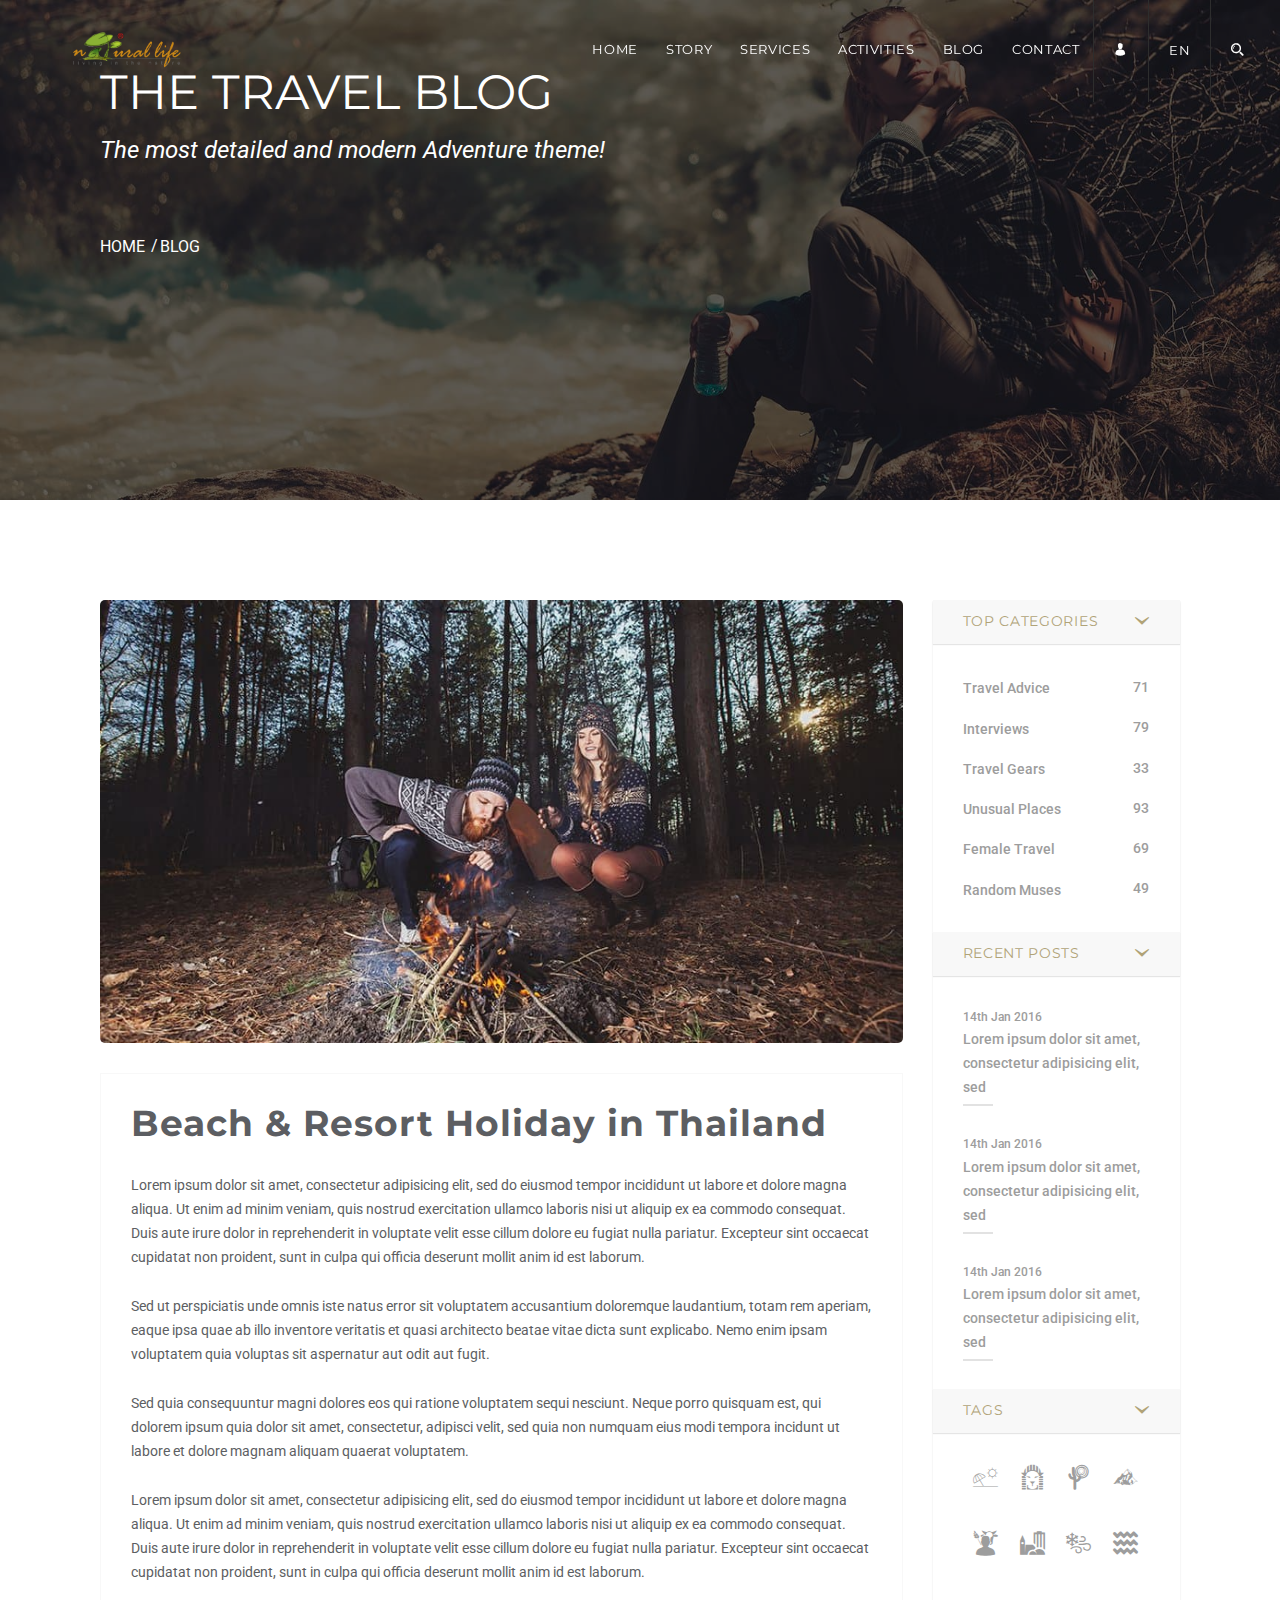
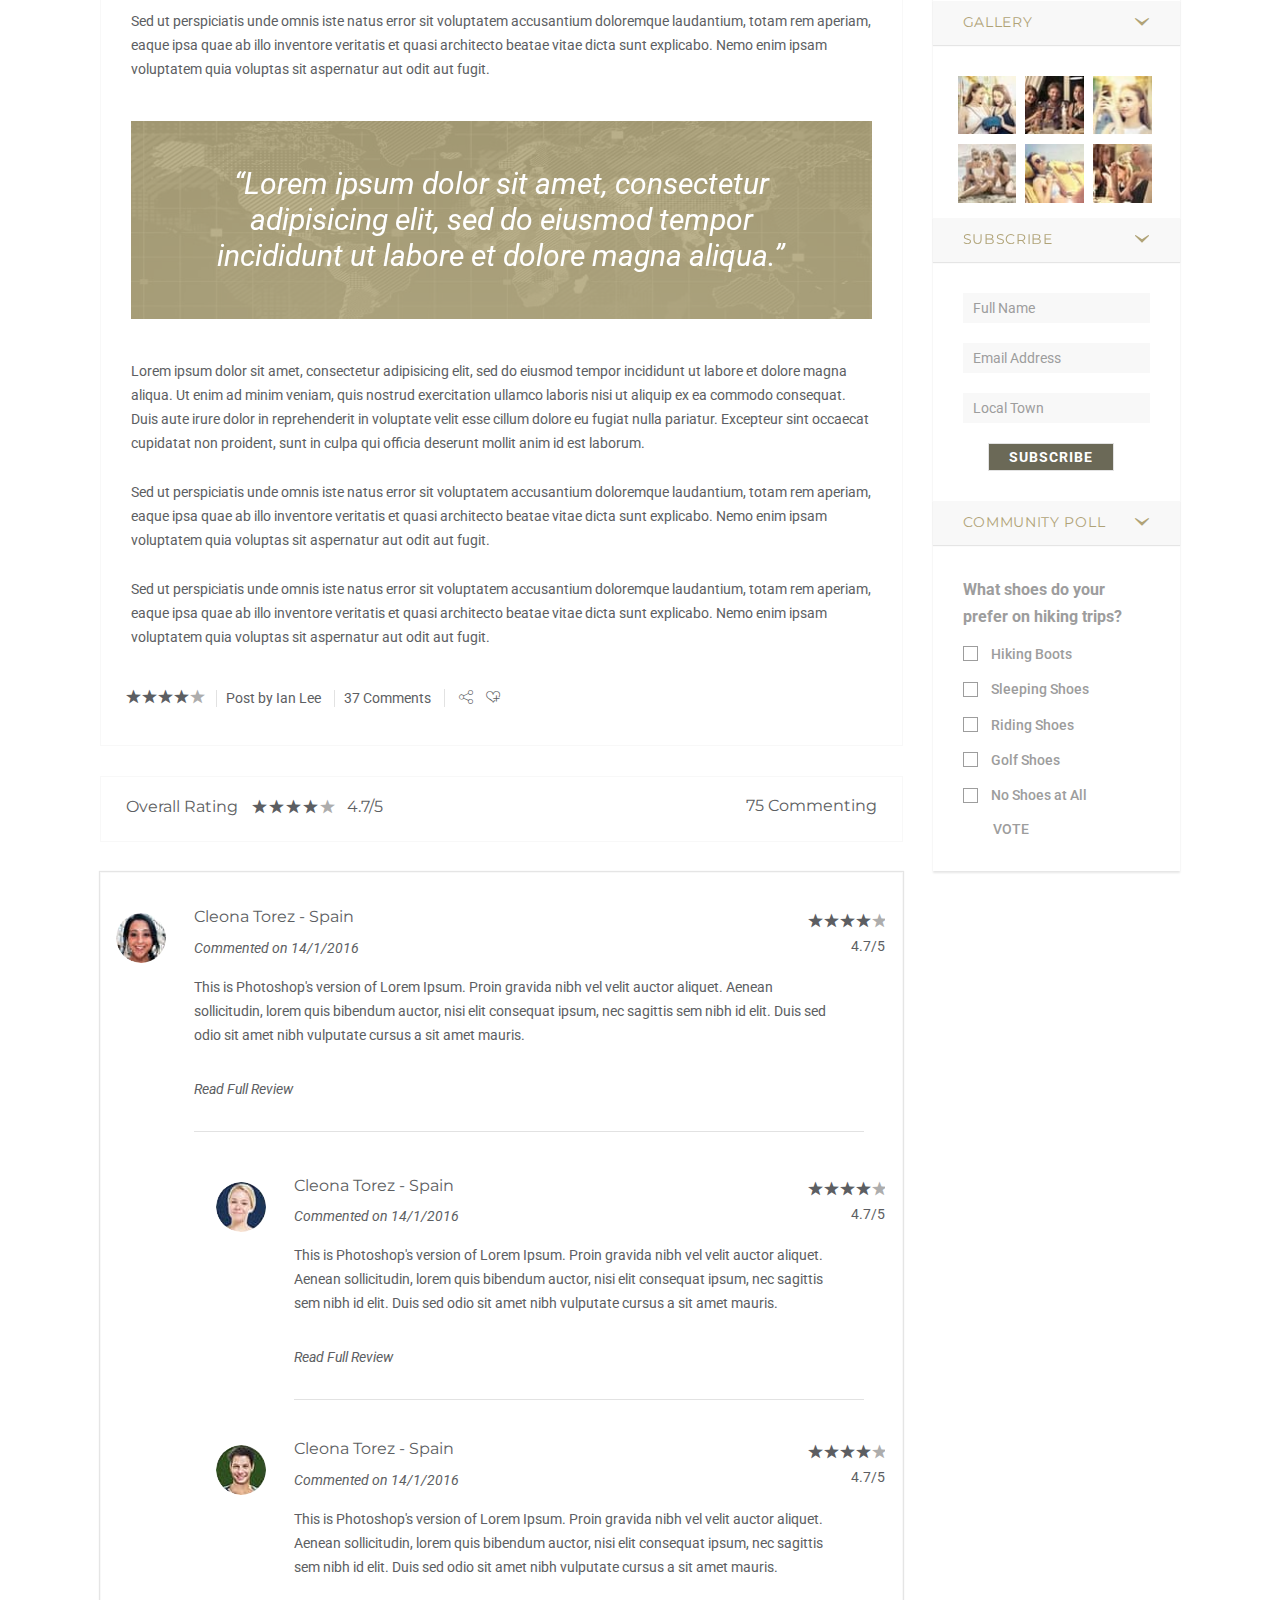
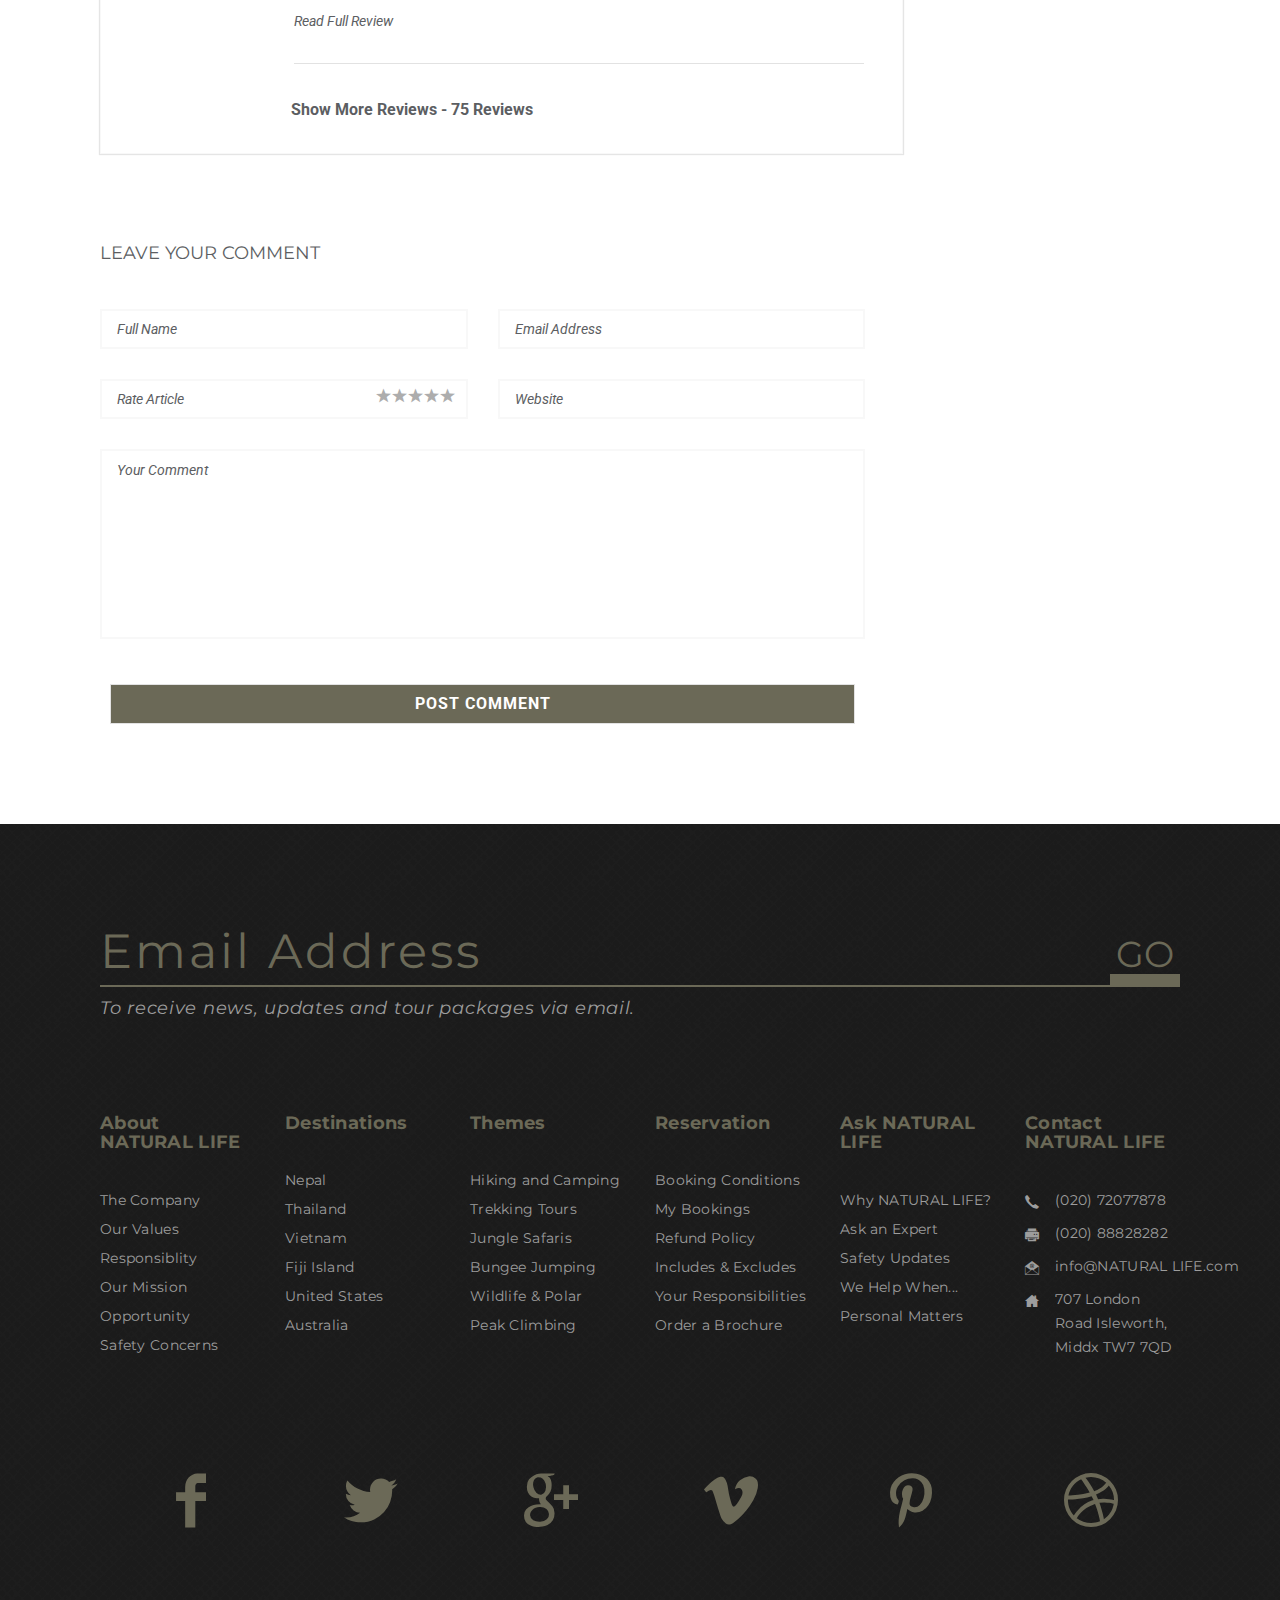
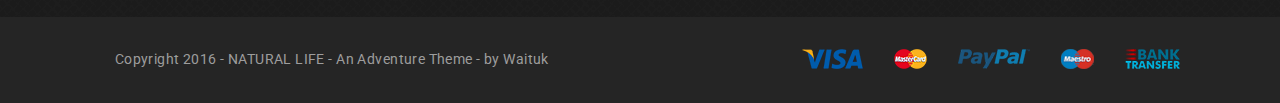
<file: blog-single.html>
<!DOCTYPE html>
<html>

<!-- Mirrored from html.waituk.com/NATURAL LIFE/blog-single.html by HTTrack Website Copier/3.x [XR&CO'2014], Tue, 25 Sep 2018 02:55:12 GMT -->
<head>
	<meta charset="utf-8">
	<meta http-equiv="X-UA-Compatible" content="IE=edge">
	<meta name="viewport" content="width=device-width, initial-scale=1.0">
	<title>NATURAL LIFE</title>
	<!-- favion -->
	<link rel="icon" type="image/png" sizes="16x16" href="img/favicon.png">
	<!-- link to font awesome -->
	<link media="all" rel="stylesheet" href="js/vendors/font-awesome/css/font-awesome.css">
	<!-- link to material icon font -->
	<link media="all" rel="stylesheet" href="js/vendors/material-design-icons/material-icons.css">
	<!-- link to custom icomoon fonts -->
	<link rel="stylesheet" type="text/css" href="css/fonts/icomoon/icomoon.css">
	<!-- link to wow js animation -->
	<link media="all" rel="stylesheet" href="js/vendors/animate/animate.css">
	<!-- include bootstrap css -->
	<link media="all" rel="stylesheet" href="css/bootstrap.css">
	<!-- include owl css -->
	<link media="all" rel="stylesheet" href="js/vendors/owl-carousel/owl.carousel.css">
	<link media="all" rel="stylesheet" href="js/vendors/owl-carousel/owl.theme.css">
	<!-- include main css -->
	<link media="all" rel="stylesheet" href="css/main.css">
	<!-- link to revolution css  -->
	<link rel="stylesheet" type="text/css" href="js/vendors/revolution/css/settings.css">
	<script src="js\angularjs.min.js" charset="utf-8"></script>
</head>
<body>
	<div class="preloader" id="pageLoad">
		<div class="holder">
			<div class="coffee_cup"></div>
		</div>
	</div>
	<!-- main wrapper -->
	<div id="wrapper">
		<div class="page-wrapper">
			<!-- main header -->
			<header id="header">
				<div class="container-fluid">
					<!-- logo -->
					<div class="logo">
						<a href="index.html">
							<img class="normal" src="img/logos/Naturallife.png" alt="Natural Life">
							<img class="gray-logo" src="img/logos/Naturallife.png" alt="Natural Life">
						</a>
					</div>
					<!-- main navigation -->
					<nav class="navbar navbar-default">
						<div class="navbar-header">
							<button type="button" class="navbar-toggle nav-opener" data-toggle="collapse" data-target="#nav">
								<span class="sr-only">Toggle navigation</span>
								<span class="icon-bar"></span>
								<span class="icon-bar"></span>
								<span class="icon-bar"></span>
							</button>
						</div>
						<!-- main menu items and drop for mobile -->
						<div class="collapse navbar-collapse" id="nav">
							<!-- main navbar -->
							<ul class="nav navbar-nav">
								<li class="dropdown">
									<a href="index.html">Home <b class="icon-angle-down"></b></a>
								</li>
								<li class="dropdown">
									<a href="story.html">Story<b class="icon-angle-down"></b></a>
								</li>
								<li><a href="tour-detail.html">Services</a></li>
								<li class="dropdown has-mega-dropdown">
									<a href="#" class="dropdown-toggle" data-toggle="dropdown">Activities <b class="icon-angle-down"></b></a>
									<div class="dropdown-menu">
										<div class="drop-wrap">
											<div class="drop-holder">
												<div class="row">
													<div class="col-sm-6 col-md-3">
														<div class="col">
															<div class="img-wrap">
																<a href="hiking-camping.html"><img src="img/generic/img-01.jpg" height="228" width="350" alt="image description"></a>
															</div>
															<div class="des">
																<strong class="title"><a href="hiking-camping.html">Hiking/Camping</a></strong>
																<p>A good backpacker minimizes their impact on the environment, including staying on established trails, not disturbing vegetation, and carrying garbage out.</p>
															</div>
														</div>
													</div>
													<div class="col-sm-6 col-md-3">
														<div class="col">
															<div class="img-wrap">
																<a href="jungle-safari.html"><img src="img/generic/img-02.jpg" height="215" width="370" alt="image description"></a>
															</div>
															<div class="des">
																<strong class="title"><a href="jungle-safari.html">Jungle Safari</a></strong>
																<p>In the past, the trip was often a big-game hunt, but today, safari often refers to trips to observe and photograph wildlife—or hiking and sight-seeing as well.</p>
															</div>
														</div>
													</div>
													<div class="col-sm-6 col-md-3">
														<div class="col">
															<div class="img-wrap">
																<a href="city-tour.html"><img src="img/generic/img-03.jpg" height="215" width="370" alt="image description"></a>
															</div>
															<div class="des">
																<strong class="title"><a href="city-tour.html">Dalat City Tour</a></strong>
																<p>The type of urban city tour considered here is a full, partial-day, or longer tour of a historical, or cultural or artistic site in one or more tourist destinations.</p>
															</div>
														</div>
													</div>
													<div class="col-sm-6 col-md-3">
														<div class="col">
															<div class="img-wrap">
																<a href="family-fun.html"><img src="img/generic/img-04.jpg" height="215" width="370" alt="image description"></a>
															</div>
															<div class="des">
																<strong class="title"><a href="family-fun.html">Family Fun</a></strong>
																<p>A community area is available on Trafalgar’s website offering members the opportunity to interact with fellow travelers by joining groups, contributing to forums.</p>
															</div>
														</div>
													</div>
												</div>
											</div>
										</div>
									</div>
								</li>
								<li class="dropdown">
									<a href="blog.html">Blog <b class="icon-angle-down"></b></a>
								</li>
								<li class="dropdown has-mega-dropdown mega-md">
									<a href="contact.html">Contact <b class="icon-angle-down"></b></a>
								</li>
								<li class="visible-xs visible-sm">
									<a href="login.html">
										<span class="icon icon-user"></span>
										<span class="text">Login</span>
									</a>
								</li>
								<li class="hidden-xs hidden-sm v-divider">
									<a href="login.html">
										<span class="icon icon-user"></span>
									</a>
								</li>
								<li class="dropdown hidden-xs hidden-sm last-dropdown v-divider">
									<a href="#"><span class="text">EN</span> <span class="icon-angle-down"></span></a>
									<div class="dropdown-menu dropdown-sm">
										<div class="drop-wrap lang-wrap">
											<div class="lang-row">
												<div class="lang-col">
													<a href="#">
														<span class="text">English</span>
													</a>
												</div>
											</div>
											<div class="lang-row">
												<div class="lang-col">
													<a href="#">
														<span class="text">Vietnamese</span>
													</a>
												</div>
											</div>
										</div>
									</div>
								</li>
								<li class="visible-md visible-lg nav-visible v-divider"><a href="#" class="search-opener"><span class="icon icon-search"></span></a></li>
							</ul>
						</div>
					</nav>
				</div>
				<!-- search form -->
				<form class="search-form" action="#">
					<fieldset>
						<a href="#" class="search-opener hidden-md hidden-lg">
							<span class="icon-search"></span>
						</a>
						<div class="search-wrap">
							<a href="#" class="search-opener close">
								<span class="icon-cross"></span>
							</a>
							<div class="trip-form trip-form-v2 trip-search-main">
								<div class="trip-form-wrap">
									<div class="holder">
										<label>Departing</label>
										<div class='select-holder'>
											<div id="datepicker" class="input-group date" data-date-format="mm-dd-yyyy">
												<input class="form-control" type="text" readonly />
												<span class="input-group-addon"><i class="icon-drop"></i></span>
											</div>
										</div>
									</div>
									<div class="holder">
										<label>Returning</label>
										<div class='select-holder'>
											<div id="datepicker1" class="input-group date" data-date-format="mm-dd-yyyy">
												<input class="form-control" type="text" readonly />
												<span class="input-group-addon"><i class="icon-drop"></i></span>
											</div>
										</div>
									</div>
									<div class="holder">
										<label for="select-region">Select Region</label>
										<div class='select-holder'>
											<select class="trip-select trip-select-v2 region" name="region" id="select-region">
												<option value="select">Africa</option>
												<option value="select">Arctic</option>
												<option value="select">Asia</option>
												<option value="select">Europe</option>
												<option value="select">Oceanaia</option>
												<option value="select">Polar</option>
											</select>
										</div>
									</div>
									<div class="holder">
										<label for="select-activity">Select Activity</label>
										<div class='select-holder'>
											<select class="trip-select trip-select-v2 acitvity" name="activity" id="select-activity">
												<option value="Holiday Type">Holiday Type</option>
												<option value="Holiday Type">Beach Holidays</option>
												<option value="Holiday Type">Weekend Trips</option>
												<option value="Holiday Type">Summer and Sun</option>
												<option value="Holiday Type">Water Sports</option>
												<option value="Holiday Type">Scuba Diving</option>
											</select>
										</div>
									</div>
									<div class="holder">
										<label for="price-range">Price Range</label>
										<div class='select-holder'>
											<select class="trip-select trip-select-v2 price" name="activity" id="price-range">
												<option value="Price Range">Price Range</option>
												<option value="Price Range">$1 - $499</option>
												<option value="Price Range">$500 - $999</option>
												<option value="Price Range">$1000 - $1499</option>
												<option value="Price Range">$1500 - $2999</option>
												<option value="Price Range">$3000+</option>
											</select>
										</div>
									</div>
									<div class="holder">
										<button class="btn btn-trip btn-trip-v2" type="submit">Find Tours</button>
									</div>
								</div>
							</div>
						</div>
					</fieldset>
				</form>
			</header>
			<!-- main banner -->
			<section class="banner banner-inner parallax" data-stellar-background-ratio="0.5" id="blog-single">
				<div class="banner-text">
					<div class="center-text">
						<div class="container">
							<h1>THE TRAVEL BLOG</h1>
							<strong class="subtitle">The most detailed and modern Adventure theme!</strong>
							<!-- breadcrumb -->
							<nav class="breadcrumbs">
								<ul>
									<li><a href="index.html">HOME</a></li>
									<li><span>Blog</span></li>
								</ul>
							</nav>
						</div>
					</div>
				</div>
			</section>
			<!-- main container -->
			<main id="main">
				<div class="content-with-sidebar common-spacing content-left">
					<div class="container">
						<div id="two-columns" class="row">
							<div id="content" class="col-sm-8 col-md-9">
								<div class="blog-holder no-pagination">
									<!-- blog single -->
									<article class="blog-single">
										<div class="img-wrap">
											<img src="./img/blog/img-01.jpg" height="480" width="870" alt="image description">
										</div>
										<div class="description">
											<h1 class="content-main-heading">Beach &amp; Resort Holiday in Thailand</h1>
											<p>Lorem ipsum dolor sit amet, consectetur adipisicing elit, sed do eiusmod tempor incididunt ut labore et dolore magna aliqua. Ut enim ad minim veniam, quis nostrud exercitation ullamco laboris nisi ut aliquip ex ea commodo consequat. Duis aute irure dolor in reprehenderit in voluptate velit esse cillum dolore eu fugiat nulla pariatur. Excepteur sint occaecat cupidatat non proident, sunt in culpa qui officia deserunt mollit anim id est laborum. </p>
											<p>Sed ut perspiciatis unde omnis iste natus error sit voluptatem accusantium doloremque laudantium, totam rem aperiam, eaque ipsa quae ab illo inventore veritatis et quasi architecto beatae vitae dicta sunt explicabo. Nemo enim ipsam voluptatem quia voluptas sit aspernatur aut odit aut fugit. </p>
											<p>Sed quia consequuntur magni dolores eos qui ratione voluptatem sequi nesciunt. Neque porro quisquam est, qui dolorem ipsum quia dolor sit amet, consectetur, adipisci velit, sed quia non numquam eius modi tempora incidunt ut labore et dolore magnam aliquam quaerat voluptatem.</p>
											<p>Lorem ipsum dolor sit amet, consectetur adipisicing elit, sed do eiusmod tempor incididunt ut labore et dolore magna aliqua. Ut enim ad minim veniam, quis nostrud exercitation ullamco laboris nisi ut aliquip ex ea commodo consequat. Duis aute irure dolor in reprehenderit in voluptate velit esse cillum dolore eu fugiat nulla pariatur. Excepteur sint occaecat cupidatat non proident, sunt in culpa qui officia deserunt mollit anim id est laborum. </p>
											<p>Sed ut perspiciatis unde omnis iste natus error sit voluptatem accusantium doloremque laudantium, totam rem aperiam, eaque ipsa quae ab illo inventore veritatis et quasi architecto beatae vitae dicta sunt explicabo. Nemo enim ipsam voluptatem quia voluptas sit aspernatur aut odit aut fugit. </p>
											<div class="block-quotation">
												<div class="bg-stretch">
													<img src="./img/blog/img-09.jpg" height="203" width="809" alt="image description">
												</div>
												<blockquote>
													<q>“Lorem ipsum dolor sit amet, consectetur adipisicing elit, sed do eiusmod tempor incididunt ut labore et dolore magna aliqua.” </q>
												</blockquote>
											</div>
											<p>Lorem ipsum dolor sit amet, consectetur adipisicing elit, sed do eiusmod tempor incididunt ut labore et dolore magna aliqua. Ut enim ad minim veniam, quis nostrud exercitation ullamco laboris nisi ut aliquip ex ea commodo consequat. Duis aute irure dolor in reprehenderit in voluptate velit esse cillum dolore eu fugiat nulla pariatur. Excepteur sint occaecat cupidatat non proident, sunt in culpa qui officia deserunt mollit anim id est laborum. </p>
											<p>Sed ut perspiciatis unde omnis iste natus error sit voluptatem accusantium doloremque laudantium, totam rem aperiam, eaque ipsa quae ab illo inventore veritatis et quasi architecto beatae vitae dicta sunt explicabo. Nemo enim ipsam voluptatem quia voluptas sit aspernatur aut odit aut fugit. </p>
											<p>Sed ut perspiciatis unde omnis iste natus error sit voluptatem accusantium doloremque laudantium, totam rem aperiam, eaque ipsa quae ab illo inventore veritatis et quasi architecto beatae vitae dicta sunt explicabo. Nemo enim ipsam voluptatem quia voluptas sit aspernatur aut odit aut fugit. </p>
											<footer class="meta-article">
												<span class="star-rating">
													<span><span class="icon-star"></span></span>
													<span><span class="icon-star"></span></span>
													<span><span class="icon-star"></span></span>
													<span><span class="icon-star"></span></span>
													<span class="disable"><span class="icon-star"></span></span>
												</span>
												<div class="footer-sub">
													<div class="rate-info">
														Post by <a href="#">Ian Lee</a>
													</div>
													<div class="comment">
														<a href="#">37 Comments</a>
													</div>
												</div>
												<ul class="ico-action">
													<li>
														<a href="#"><span class="icon-share"></span></a>
													</li>
													<li>
														<a href="#"><span class="icon-favs"></span></a>
													</li>
												</ul>
											</footer>
										</div>
										<div class="header-box">
											<a href="#" class="link-right">75 Commenting</a>
											<span class="rate-left">
												<strong class="title">Overall Rating</strong>
												<span class="star-rating">
													<span><span class="icon-star"></span></span>
													<span><span class="icon-star"></span></span>
													<span><span class="icon-star"></span></span>
													<span><span class="icon-star"></span></span>
													<span class="disable"><span class="icon-star"></span></span>
												</span>
												<span class="value">4.7/5</span>
											</span>
										</div>
										<!-- comments -->
										<div class="comments">
											<div class="comment-slot">
												<div class="thumb">
													<a href="#"><img src="./img/blog/thumb-07.jpg" height="50" width="50" alt="image description"></a>
												</div>
												<div class="text">
													<header class="comment-head">
														<div class="left">
															<strong class="name">
																<a href="#">Cleona Torez - Spain</a>
															</strong>
															<div class="meta">Commented on <time datetime="2016-07-19">14/1/2016</time></div>
														</div>
														<div class="right">
															<div class="star-rating">
																<span><span class="icon-star"></span></span>
																<span><span class="icon-star"></span></span>
																<span><span class="icon-star"></span></span>
																<span><span class="icon-star"></span></span>
																<span class="disable"><span class="icon-star"></span></span>
															</div>
															<span class="value">4.7/5</span>
														</div>
													</header>
													<div class="comment-detail">
														<p>This is Photoshop's version  of Lorem Ipsum. Proin gravida nibh vel velit auctor aliquet. Aenean sollicitudin, lorem quis bibendum auctor, nisi elit consequat ipsum, nec sagittis sem nibh id elit. Duis sed odio sit amet nibh vulputate cursus a sit amet mauris. </p>
														<div class="link-holder">
															<a href="#">Read Full Review</a>
														</div>
													</div>
												</div>
												<!-- comemmts reply -->
												<div class="comments reply">
													<div class="comment-slot">
														<div class="thumb">
															<a href="#"><img src="./img/blog/thumb-08.jpg" height="50" width="50" alt="image description"></a>
														</div>
														<div class="text">
															<header class="comment-head">
																<div class="left">
																	<strong class="name">
																		<a href="#">Cleona Torez - Spain</a>
																	</strong>
																	<div class="meta">Commented on <time datetime="2016-07-19">14/1/2016</time></div>
																</div>
																<div class="right">
																	<div class="star-rating">
																		<span><span class="icon-star"></span></span>
																		<span><span class="icon-star"></span></span>
																		<span><span class="icon-star"></span></span>
																		<span><span class="icon-star"></span></span>
																		<span class="disable"><span class="icon-star"></span></span>
																	</div>
																	<span class="value">4.7/5</span>
																</div>
															</header>
															<div class="comment-detail">
																<p>This is Photoshop's version  of Lorem Ipsum. Proin gravida nibh vel velit auctor aliquet. Aenean sollicitudin, lorem quis bibendum auctor, nisi elit consequat ipsum, nec sagittis sem nibh id elit. Duis sed odio sit amet nibh vulputate cursus a sit amet mauris. </p>
																<div class="link-holder">
																	<a href="#">Read Full Review</a>
																</div>
															</div>
														</div>
													</div>
													<div class="comment-slot">
														<div class="thumb">
															<a href="#"><img src="./img/blog/thumb-09.jpg" height="50" width="50" alt="image description"></a>
														</div>
														<div class="text">
															<header class="comment-head">
																<div class="left">
																	<strong class="name">
																		<a href="#">Cleona Torez - Spain</a>
																	</strong>
																	<div class="meta">Commented on <time datetime="2016-07-19">14/1/2016</time></div>
																</div>
																<div class="right">
																	<div class="star-rating">
																		<span><span class="icon-star"></span></span>
																		<span><span class="icon-star"></span></span>
																		<span><span class="icon-star"></span></span>
																		<span><span class="icon-star"></span></span>
																		<span class="disable"><span class="icon-star"></span></span>
																	</div>
																	<span class="value">4.7/5</span>
																</div>
															</header>
															<div class="comment-detail">
																<p>This is Photoshop's version  of Lorem Ipsum. Proin gravida nibh vel velit auctor aliquet. Aenean sollicitudin, lorem quis bibendum auctor, nisi elit consequat ipsum, nec sagittis sem nibh id elit. Duis sed odio sit amet nibh vulputate cursus a sit amet mauris. </p>
																<div class="link-holder">
																	<a href="#">Read Full Review</a>
																</div>
															</div>
														</div>
													</div>
												</div>
											</div>
											<div class="link-more">
												<a href="#">Show More Reviews - 75 Reviews</a>
											</div>
										</div>
										<!-- comment form -->
										<form action="#" class="comment-form">
											<fieldset>
												<h3>LEAVE YOUR COMMENT</h3>
												<div class="row">
													<div class="col-sm-6 form-group">
														<input placeholder='Full Name' type="text" class="form-control">
													</div>
													<div class="col-sm-6 form-group">
														<input placeholder='Email Address' type="email" class="form-control">
													</div>
													<div class="col-sm-6 form-group form-rate">
														<input placeholder='Rate Article' type="text" class="form-control">
														<div class="star-rating">
															<span class='disable'><span class="icon-star"></span></span>
															<span class='disable'><span class="icon-star"></span></span>
															<span class='disable'><span class="icon-star"></span></span>
															<span class='disable'><span class="icon-star"></span></span>
															<span class='disable'><span class="icon-star"></span></span>
														</div>
													</div>
													<div class="col-sm-6 form-group">
														<input placeholder='Website' type="text" class="form-control">
													</div>
													<div class="col-sm-12 form-group">
														<textarea placeholder='Your Comment' class="form-control"></textarea>
													</div>
													<div class="col-sm-12 btn-holder">
														<button type="submit" class="btn btn-default">POST COMMENT</button>
													</div>
												</div>
											</fieldset>
										</form>
									</article>
								</div>
							</div>
							<!-- sidebar -->
							<aside id="sidebar" class="col-sm-4 col-md-3 sidebar">
								<div class="sidebar-holder">
									<div class="accordion">
										<div class="accordion-group">
											<div class="panel-heading">
												<h4 class="panel-title">
													<a role="button" data-toggle="collapse" href="#collapse1" aria-expanded="true" aria-controls="collapse1">TOP CATEGORIES</a>
												</h4>
											</div>
											<div id="collapse1" class="panel-collapse collapse in" role="tabpanel">
												<div class="panel-body">
													<ul class="side-list category-side-list hovered-list">
														<li>
															<a href="#"><span class="text">Travel Advice</span>
																<span class="count">71</span></a>
														</li>
														<li>
															<a href="#"><span class="text">Interviews</span>
																<span class="count">79</span></a>
														</li>
														<li>
															<a href="#"><span class="text">Travel Gears</span>
																<span class="count">33</span></a>
														</li>
														<li>
															<a href="#"><span class="text">Unusual Places</span>
																<span class="count">93</span></a>
														</li>
														<li>
															<a href="#"><span class="text">Female Travel</span>
																<span class="count">69</span></a>
														</li>
														<li>
															<a href="#"><span class="text">Random Muses</span>
																<span class="count">49</span></a>
														</li>
													</ul>
												</div>
											</div>
										</div>
										<div class="accordion-group">
											<div class="panel-heading">
												<h4 class="panel-title">
													<a role="button" data-toggle="collapse" href="#collapse2" aria-expanded="true" aria-controls="collapse2">RECENT POSTS</a>
												</h4>
											</div>
											<div id="collapse2" class="panel-collapse collapse in" role="tabpanel">
												<div class="panel-body">
													<ul class="side-list post-list hovered-list">
														<li>
															<a href="#">
																<time datetime="2011-06-19">14th Jan 2016</time>
																<span class="text-block">
																	Lorem ipsum dolor sit amet, consectetur adipisicing elit, sed
																</span>
															</a>
														</li>
														<li>
															<a href="#">
																<time datetime="2011-06-19">14th Jan 2016</time>
																<span class="text-block">
																	Lorem ipsum dolor sit amet, consectetur adipisicing elit, sed
																</span>
															</a>
														</li>
														<li>
															<a href="#">
																<time datetime="2011-06-19">14th Jan 2016</time>
																<span class="text-block">
																	Lorem ipsum dolor sit amet, consectetur adipisicing elit, sed
																</span>
															</a>
														</li>
													</ul>
												</div>
											</div>
										</div>
										<div class="accordion-group">
											<div class="panel-heading">
												<h4 class="panel-title">
													<a role="button" data-toggle="collapse" href="#collapse3" aria-expanded="true" aria-controls="collapse3">TAGS</a>
												</h4>
											</div>
											<div id="collapse3" class="panel-collapse collapse in" role="tabpanel">
												<div class="panel-body">
													<ul class="side-list horizontal-list hovered-list">
														<li>
															<a href="#">
																<span class="icon-beach"></span>
																<span class="popup">
																	beach
																</span>
															</a>
														</li>
														<li>
															<a href="#">
																<span class="icon-jungle"></span>
																<span class="popup">
																	jungle
																</span>
															</a>
														</li>
														<li>
															<a href="#">
																<span class="icon-desert"></span>
																<span class="popup">
																	desert
																</span>
															</a>
														</li>
														<li>
															<a href="#">
																<span class="icon-mountain"></span>
																<span class="popup">
																	mountain
																</span>
															</a>
														</li>
														<li>
															<a href="#">
																<span class="icon-rural"></span>
																<span class="popup">
																	rural
																</span>
															</a>
														</li>
														<li>
															<a href="#">
																<span class="icon-urban"></span>
																<span class="popup">
																	urban
																</span>
															</a>
														</li>
														<li>
															<a href="#">
																<span class="icon-snow-ice"></span>
																<span class="popup">
																	snow ice
																</span>
															</a>
														</li>
														<li>
															<a href="#">
																<span class="icon-water-sea"></span>
																<span class="popup">
																	water
																</span>
															</a>
														</li>
													</ul>
												</div>
											</div>
										</div>
										<div class="accordion-group">
											<div class="panel-heading">
												<h4 class="panel-title">
													<a role="button" data-toggle="collapse" href="#collapse4" aria-expanded="true" aria-controls="collapse4">GALLERY</a>
												</h4>
											</div>
											<div id="collapse4" class="panel-collapse collapse in" role="tabpanel">
												<div class="panel-body">
													<ul class="side-list gallery-side-list horizontal-list">
														<li>
															<a href="#">
																<img src="./img/blog/thumb-01.jpg" height="60" width="60" alt="image description">
															</a>
														</li>
														<li>
															<a href="#">
																<img src="./img/blog/thumb-02.jpg" height="60" width="60" alt="image description">
															</a>
														</li>
														<li>
															<a href="#">
																<img src="./img/blog/thumb-03.jpg" height="60" width="60" alt="image description">
															</a>
														</li>
														<li>
															<a href="#">
																<img src="./img/blog/thumb-04.jpg" height="60" width="60" alt="image description">
															</a>
														</li>
														<li>
															<a href="#">
																<img src="./img/blog/thumb-05.jpg" height="60" width="60" alt="image description">
															</a>
														</li>
														<li>
															<a href="#">
																<img src="./img/blog/thumb-06.jpg" height="60" width="60" alt="image description">
															</a>
														</li>
													</ul>
												</div>
											</div>
										</div>
										<div class="accordion-group">
											<div class="panel-heading">
												<h4 class="panel-title">
													<a role="button" data-toggle="collapse" href="#collapse5" aria-expanded="true" aria-controls="collapse5">SUBSCRIBE</a>
												</h4>
											</div>
											<div id="collapse5" class="panel-collapse collapse in" role="tabpanel">
												<div class="panel-body">
													<form class="subscribe-form">
														<fieldset>
															<div class="form-group">
																<input type="text" class="form-control" placeholder='Full Name'>
															</div>
															<div class="form-group">
																<input type="email" class="form-control" placeholder='Email Address'>
															</div>
															<div class="form-group">
																<input type="text" class="form-control" placeholder='Local Town'>
															</div>
															<div class="btn-holder">
																<button type="submit" class="btn btn-default">SUBSCRIBE</button>
															</div>
														</fieldset>
													</form>
												</div>
											</div>
										</div>
										<div class="accordion-group">
											<div class="panel-heading">
												<h4 class="panel-title">
													<a role="button" data-toggle="collapse" href="#collapse6" aria-expanded="true" aria-controls="collapse6">community poll</a>
												</h4>
											</div>
											<div id="collapse6" class="panel-collapse collapse in" role="tabpanel">
												<div class="panel-body">
													<strong class="title">What shoes do your prefer on hiking trips?</strong>
													<ul class="side-list check-list">
														<li>
															<label for="check1" class="custom-checkbox">
																<input id="check1" type="checkbox">
																<span class="check-input"></span>
																<span class="check-label">Hiking Boots</span>
															</label>
														</li>
														<li>
															<label for="check2" class="custom-checkbox">
																<input id="check2" type="checkbox">
																<span class="check-input"></span>
																<span class="check-label">Sleeping  Shoes</span>
															</label>
														</li>
														<li>
															<label for="check3" class="custom-checkbox">
																<input id="check3" type="checkbox">
																<span class="check-input"></span>
																<span class="check-label">Riding Shoes</span>
															</label>
														</li>
														<li>
															<label for="check4" class="custom-checkbox">
																<input id="check4" type="checkbox">
																<span class="check-input"></span>
																<span class="check-label">Golf Shoes</span>
															</label>
														</li>
														<li>
															<label for="check5" class="custom-checkbox">
																<input id="check5" type="checkbox">
																<span class="check-input"></span>
																<span class="check-label">No Shoes at All</span>
															</label>
														</li>
													</ul>
													<strong class="sub-link"><a href="#">VOTE</a></strong>
												</div>
											</div>
										</div>
									</div>
								</div>
							</aside>
						</div>
					</div>
				</div>
			</main>
		</div>
		<!-- main footer -->
		<footer id="footer">
			<div class="container">
				<!-- newsletter form -->
				<form action="http://html.waituk.com/NATURAL LIFE/php/subscribe.html" id="signup" method="post" class="newsletter-form">
					<fieldset>
						<div class="input-holder">
							<input type="email" class="form-control" placeholder="Email Address" name="subscriber_email" id="subscriber_email">
							<input type="submit" value="GO">
						</div>
						<span class="info" id="subscribe_message">To receive news, updates and tour packages via email.</span>
					</fieldset>
				</form>
				<!-- footer links -->
				<div class="row footer-holder">
					<nav class="col-sm-4 col-lg-2 footer-nav active">
						<h3>About NATURAL LIFE</h3>
						<ul class="slide">
							<li><a href="#">The Company</a></li>
							<li><a href="#">Our Values</a></li>
							<li><a href="#">Responsiblity</a></li>
							<li><a href="#">Our Mission</a></li>
							<li><a href="#">Opportunity</a></li>
							<li><a href="#">Safety Concerns</a></li>
						</ul>
					</nav>
					<nav class="col-sm-4 col-lg-2 footer-nav">
						<h3>Destinations</h3>
						<ul class="slide">
							<li><a href="#">Nepal</a></li>
							<li><a href="#">Thailand</a></li>
							<li><a href="#">Vietnam</a></li>
							<li><a href="#">Fiji Island</a></li>
							<li><a href="#">United States</a></li>
							<li><a href="#">Australia</a></li>
						</ul>
					</nav>
					<nav class="col-sm-4 col-lg-2 footer-nav">
						<h3>themes</h3>
						<ul class="slide">
							<li><a href="#">Hiking and Camping</a></li>
							<li><a href="#">Trekking Tours</a></li>
							<li><a href="#">Jungle Safaris</a></li>
							<li><a href="#">Bungee Jumping</a></li>
							<li><a href="#">Wildlife &amp; Polar</a></li>
							<li><a href="#">Peak Climbing</a></li>
						</ul>
					</nav>
					<nav class="col-sm-4 col-lg-2 footer-nav">
						<h3>reservation</h3>
						<ul class="slide">
							<li><a href="#">Booking Conditions</a></li>
							<li><a href="#">My Bookings</a></li>
							<li><a href="#">Refund Policy</a></li>
							<li><a href="#">Includes &amp; Excludes</a></li>
							<li><a href="#">Your Responsibilities</a></li>
							<li><a href="#">Order a Brochure</a></li>
						</ul>
					</nav>
					<nav class="col-sm-4 col-lg-2 footer-nav">
						<h3>ask NATURAL LIFE</h3>
						<ul class="slide">
							<li><a href="#">Why NATURAL LIFE?</a></li>
							<li><a href="#">Ask an Expert</a></li>
							<li><a href="#">Safety Updates</a></li>
							<li><a href="#">We Help When...</a></li>
							<li><a href="#">Personal Matters</a></li>
						</ul>
					</nav>
					<nav class="col-sm-4 col-lg-2 footer-nav last">
						<h3>contact NATURAL LIFE</h3>
						<ul class="slide address-block">
							<li class="wrap-text"><span class="icon-tel"></span> <a href="tel:02072077878">(020) 72077878</a></li>
							<li class="wrap-text"><span class="icon-fax"></span> <a href="tel:02088828282">(020) 88828282</a></li>
							<li class="wrap-text"><span class="icon-email"></span> <a href="mailto:info@NATURAL LIFE.com">info@NATURAL LIFE.com</a></li>
							<li><span class="icon-home"></span> <address>707 London Road Isleworth, Middx TW7 7QD</address></li>
						</ul>
					</nav>
				</div>
				<!-- social wrap -->
				<ul class="social-wrap">
					<li class="facebook"><a href="#">
						<span class="icon-facebook"></span>
						<strong class="txt">Like Us</strong>
					</a></li>
					<li class="twitter"><a href="#">
						<span class="icon-twitter"></span>
						<strong class="txt">Follow On</strong>
					</a></li>
					<li class="google-plus"><a href="#">
						<span class="icon-google-plus"></span>
						<strong class="txt">+1 On Google</strong>
					</a></li>
					<li class="vimeo"><a href="#">
						<span class="icon-vimeo"></span>
						<strong class="txt">Share At</strong>
					</a></li>
					<li class="pin"><a href="#">
						<span class="icon-pin"></span>
						<strong class="txt">Pin It</strong>
					</a></li>
					<li class="dribble"><a href="#">
						<span class="icon-dribble"></span>
						<strong class="txt">Dribbble</strong>
					</a></li>
				</ul>
			</div>
			<div class="footer-bottom">
				<div class="container">
					<div class="row">
						<div class="col-lg-6">
							<!-- copyright -->
							<strong class="copyright"><i class="fa fa-copyright"></i> Copyright 2016 - NATURAL LIFE - An Adventure Theme - by  <a href="#">Waituk</a></strong>
						</div>
						<div class="col-lg-6">
							<ul class="payment-option">
								<li>
									<img src="./img/footer/visa.png" alt="visa">
								</li>
								<li>
									<img src="./img/footer/mastercard.png" height="20" width="33" alt="master card">
								</li>
								<li>
									<img src="./img/footer/paypal.png" height="20" width="72" alt="paypal">
								</li>
								<li>
									<img src="./img/footer/maestro.png" height="20" width="33" alt="maestro">
								</li>
								<li>
									<img src="./img/footer/bank-transfer.png" height="20" width="55" alt="bank transfer">
								</li>
							</ul>
						</div>
					</div>
				</div>
			</div>
		</footer>
	</div>
	<!-- scroll to top -->
	<div class="scroll-holder text-center">
		<a href="javascript:" id="scroll-to-top"><i class="icon-arrow-down"></i></a>
	</div>
	<script src="js\app.js"></script>
	<!-- jquery library -->
	<script src="js/vendors/jquery/jquery-2.1.4.min.js"></script>
	<!-- external scripts -->
	<script src="js/vendors/bootstrap/javascripts/bootstrap.min.js"></script>
	<script src="js/vendors/jquery-placeholder/jquery.placeholder.min.js"></script>
	<script src="js/vendors/match-height/jquery.matchHeight.js"></script>
	<script src="js/vendors/wow/wow.min.js"></script>
	<script src="js/vendors/stellar/jquery.stellar.min.js"></script>
	<script src="js/vendors/validate/jquery.validate.js"></script>
	<script src="js/vendors/waypoint/waypoints.min.js"></script>
	<script src="js/vendors/counter-up/jquery.counterup.min.js"></script>
	<script src="js/vendors/jquery-ui/jquery-ui.min.js"></script>
	<script src="js/vendors/jQuery-touch-punch/jquery.ui.touch-punch.min.js"></script>
	<script src="js/vendors/fancybox/jquery.fancybox.js"></script>
	<script src="js/vendors/owl-carousel/owl.carousel.min.js"></script>
	<script src="js/vendors/jcf/js/jcf.js"></script>
	<script src="js/vendors/jcf/js/jcf.select.js"></script>
	<script src="js/mailchimp.js"></script>
	<!-- <script src="js/vendors/retina/retina.min.js"></script> -->
	<script src="js/vendors/sticky-kit/sticky-kit.js"></script>
	<script src="js/sticky-kit-init.js"></script>
	<script src="js/vendors/bootstrap-datetimepicker-master/dist/js/bootstrap-datepicker.js"></script>
	<!-- custom jquery script -->
	<script src="js/jquery.main.js"></script>
</body>

<!-- Mirrored from html.waituk.com/NATURAL LIFE/blog-single.html by HTTrack Website Copier/3.x [XR&CO'2014], Tue, 25 Sep 2018 02:55:13 GMT -->
</html>
</file>
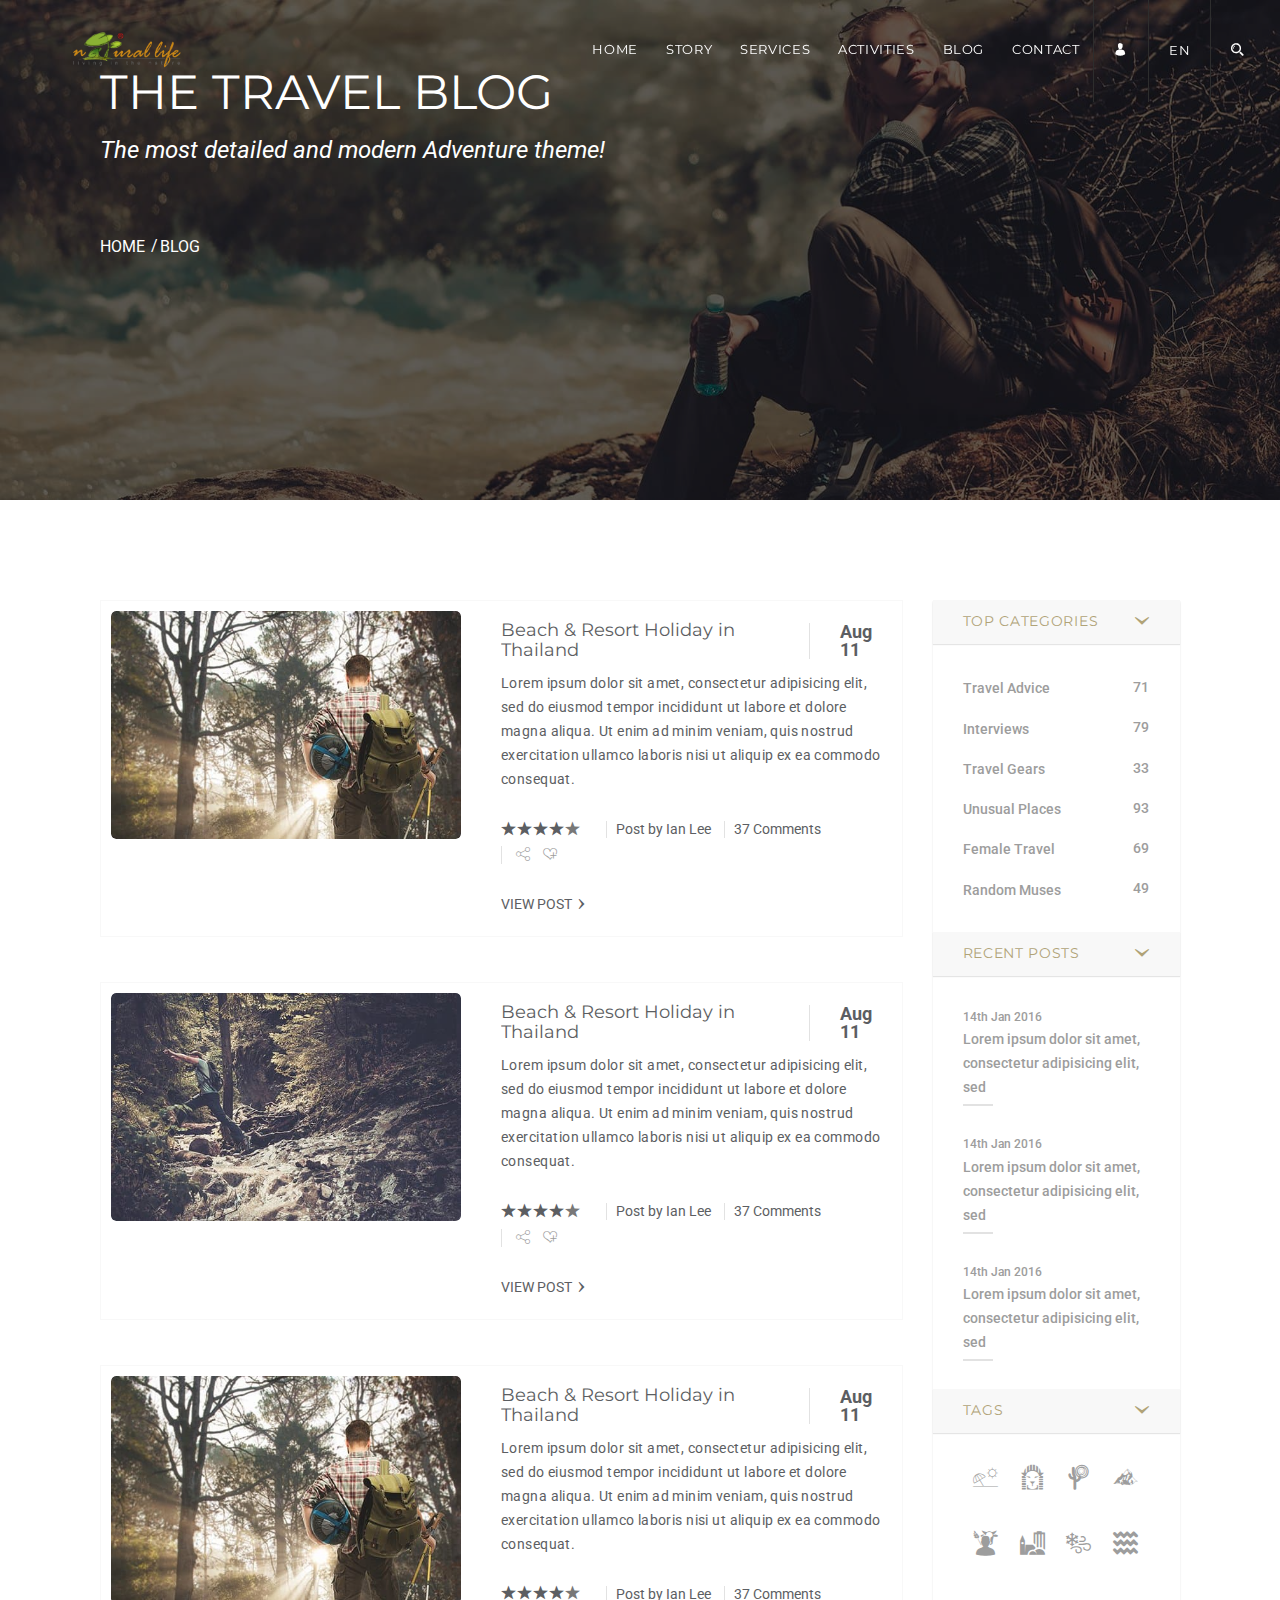
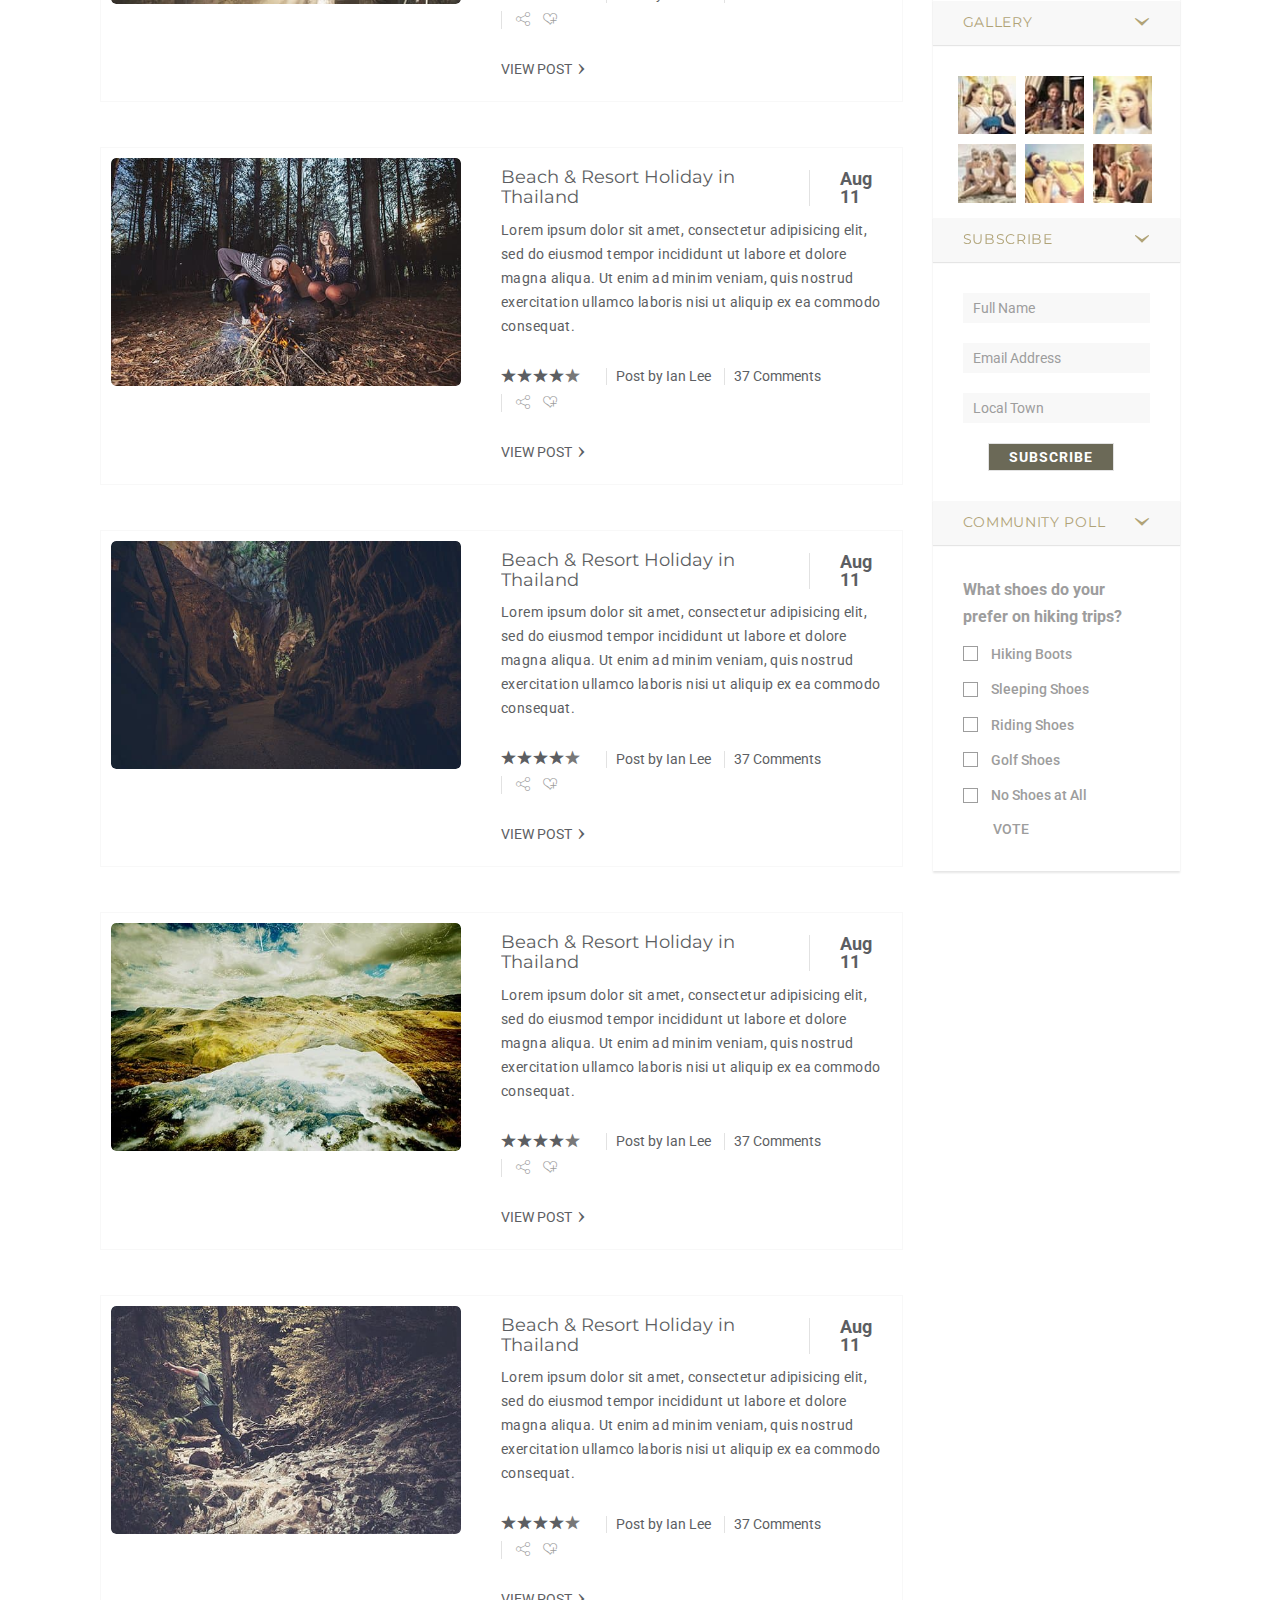
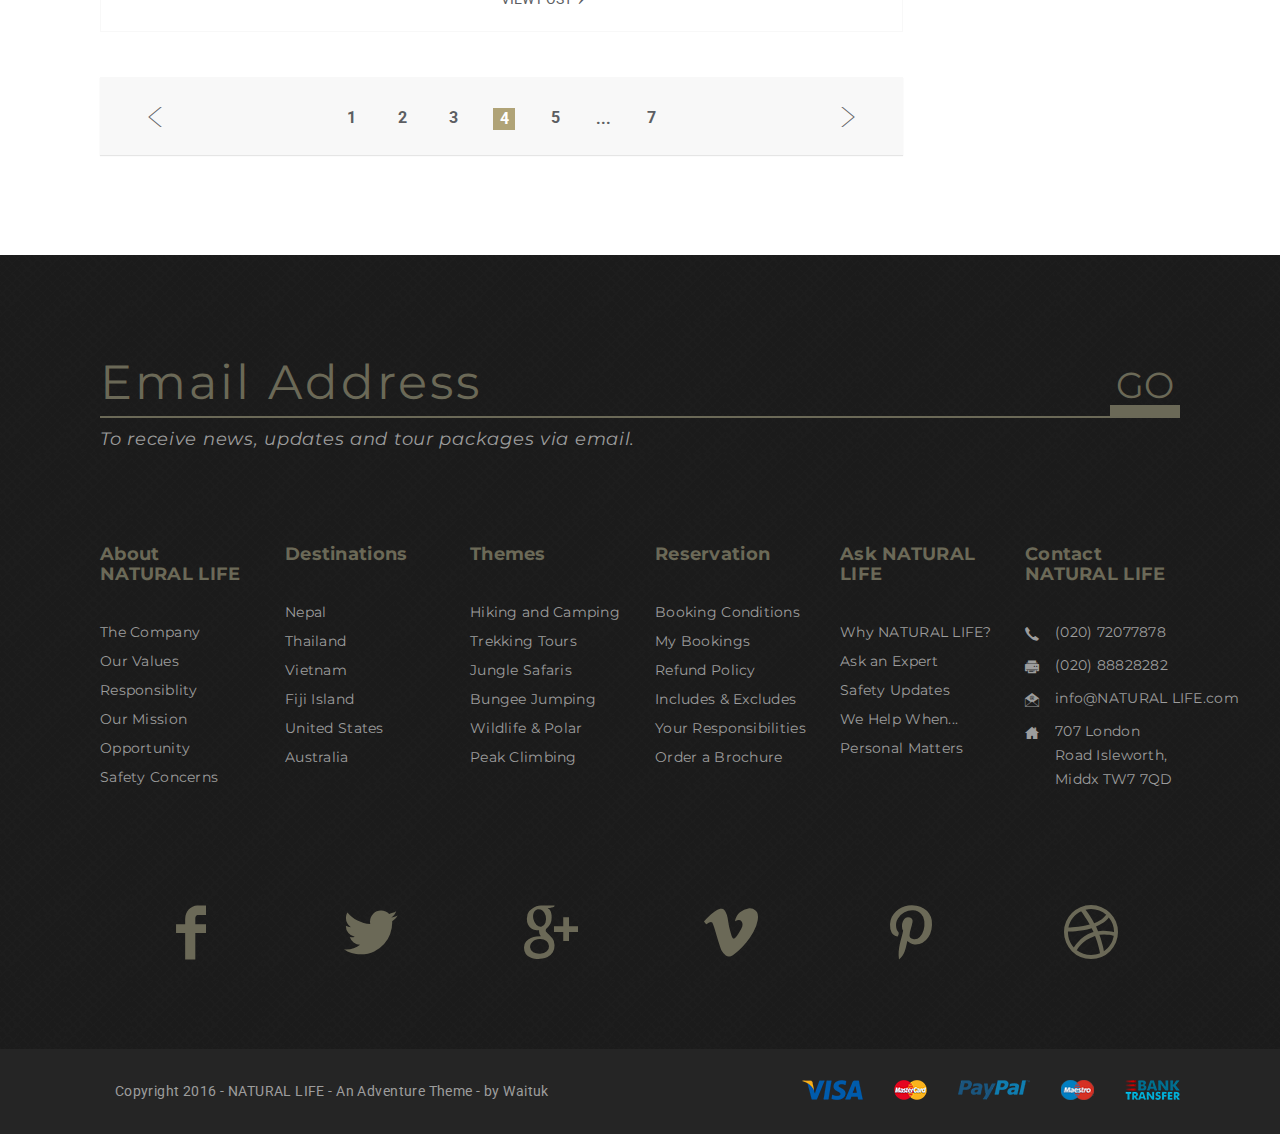
<file: blog.html>
<!DOCTYPE html>
<html>

<!-- Mirrored from html.waituk.com/NATURAL LIFE/blog-default.html by HTTrack Website Copier/3.x [XR&CO'2014], Tue, 25 Sep 2018 02:55:00 GMT -->
<head>
	<meta charset="utf-8">
	<meta http-equiv="X-UA-Compatible" content="IE=edge">
	<meta name="viewport" content="width=device-width, initial-scale=1.0">
	<title>Natural Life Dalat</title>
	<!-- favion -->
	<link rel="icon" type="image/png" sizes="16x16" href="img/favicon.png">
	<!-- link to font awesome -->
	<link media="all" rel="stylesheet" href="js/vendors/font-awesome/css/font-awesome.css">
	<!-- link to material icon font -->
	<link media="all" rel="stylesheet" href="js/vendors/material-design-icons/material-icons.css">
	<!-- link to custom icomoon fonts -->
	<link rel="stylesheet" type="text/css" href="css/fonts/icomoon/icomoon.css">
	<!-- link to wow js animation -->
	<link media="all" rel="stylesheet" href="js/vendors/animate/animate.css">
	<!-- include bootstrap css -->
	<link media="all" rel="stylesheet" href="css/bootstrap.css">
	<!-- include main css -->
	<link media="all" rel="stylesheet" href="css/main.css">
	<script src="js\angularjs.min.js" charset="utf-8"></script>
</head>
<body>
	<div class="preloader" id="pageLoad">
		<div class="holder">
			<div class="coffee_cup"></div>
		</div>
	</div>
	<!-- main wrapper -->
	<div id="wrapper">
		<div class="page-wrapper">
			<!-- main header -->
			<header id="header">
				<div class="container-fluid">
					<!-- logo -->
					<div class="logo">
						<a href="index.html">
							<img class="normal" src="img/logos/Naturallife.png" alt="Natural Life">
							<img class="gray-logo" src="img/logos/Naturallife.png" alt="Natural Life">
						</a>
					</div>
					<!-- main navigation -->
					<nav class="navbar navbar-default">
						<div class="navbar-header">
							<button type="button" class="navbar-toggle nav-opener" data-toggle="collapse" data-target="#nav">
								<span class="sr-only">Toggle navigation</span>
								<span class="icon-bar"></span>
								<span class="icon-bar"></span>
								<span class="icon-bar"></span>
							</button>
						</div>
						<!-- main menu items and drop for mobile -->
						<div class="collapse navbar-collapse" id="nav">
							<!-- main navbar -->
							<ul class="nav navbar-nav">
								<li class="dropdown">
									<a href="index.html">Home <b class="icon-angle-down"></b></a>
								</li>
								<li class="dropdown">
									<a href="story.html">Story<b class="icon-angle-down"></b></a>
								</li>
								<li><a href="tour-detail.html">Services</a></li>
								<li class="dropdown has-mega-dropdown">
									<a href="#" class="dropdown-toggle" data-toggle="dropdown">Activities <b class="icon-angle-down"></b></a>
									<div class="dropdown-menu">
										<div class="drop-wrap">
											<div class="drop-holder">
												<div class="row">
													<div class="col-sm-6 col-md-3">
														<div class="col">
															<div class="img-wrap">
																<a href="hiking-camping.html"><img src="img/generic/img-01.jpg" height="228" width="350" alt="image description"></a>
															</div>
															<div class="des">
																<strong class="title"><a href="hiking-camping.html">Hiking/Camping</a></strong>
																<p>A good backpacker minimizes their impact on the environment, including staying on established trails, not disturbing vegetation, and carrying garbage out.</p>
															</div>
														</div>
													</div>
													<div class="col-sm-6 col-md-3">
														<div class="col">
															<div class="img-wrap">
																<a href="jungle-safari.html"><img src="img/generic/img-02.jpg" height="215" width="370" alt="image description"></a>
															</div>
															<div class="des">
																<strong class="title"><a href="jungle-safari.html">Jungle Safari</a></strong>
																<p>In the past, the trip was often a big-game hunt, but today, safari often refers to trips to observe and photograph wildlife—or hiking and sight-seeing as well.</p>
															</div>
														</div>
													</div>
													<div class="col-sm-6 col-md-3">
														<div class="col">
															<div class="img-wrap">
																<a href="city-tour.html"><img src="img/generic/img-03.jpg" height="215" width="370" alt="image description"></a>
															</div>
															<div class="des">
																<strong class="title"><a href="city-tour.html">Dalat City Tour</a></strong>
																<p>The type of urban city tour considered here is a full, partial-day, or longer tour of a historical, or cultural or artistic site in one or more tourist destinations.</p>
															</div>
														</div>
													</div>
													<div class="col-sm-6 col-md-3">
														<div class="col">
															<div class="img-wrap">
																<a href="family-fun.html"><img src="img/generic/img-04.jpg" height="215" width="370" alt="image description"></a>
															</div>
															<div class="des">
																<strong class="title"><a href="family-fun.html">Family Fun</a></strong>
																<p>A community area is available on Trafalgar’s website offering members the opportunity to interact with fellow travelers by joining groups, contributing to forums.</p>
															</div>
														</div>
													</div>
												</div>
											</div>
										</div>
									</div>
								</li>
								<li class="dropdown">
									<a href="blog.html">Blog <b class="icon-angle-down"></b></a>
								</li>
								<li class="dropdown has-mega-dropdown mega-md">
									<a href="contact.html">Contact <b class="icon-angle-down"></b></a>
								</li>
								<li class="visible-xs visible-sm">
									<a href="login.html">
										<span class="icon icon-user"></span>
										<span class="text">Login</span>
									</a>
								</li>
								<li class="hidden-xs hidden-sm v-divider">
									<a href="login.html">
										<span class="icon icon-user"></span>
									</a>
								</li>
								<li class="dropdown hidden-xs hidden-sm last-dropdown v-divider">
									<a href="#"><span class="text">EN</span> <span class="icon-angle-down"></span></a>
									<div class="dropdown-menu dropdown-sm">
										<div class="drop-wrap lang-wrap">
											<div class="lang-row">
												<div class="lang-col">
													<a href="#">
														<span class="text">English</span>
													</a>
												</div>
											</div>
											<div class="lang-row">
												<div class="lang-col">
													<a href="#">
														<span class="text">Vietnamese</span>
													</a>
												</div>
											</div>
										</div>
									</div>
								</li>
								<li class="visible-md visible-lg nav-visible v-divider"><a href="#" class="search-opener"><span class="icon icon-search"></span></a></li>
							</ul>
						</div>
					</nav>
				</div>
				<!-- search form -->
				<form class="search-form" action="#">
					<fieldset>
						<a href="#" class="search-opener hidden-md hidden-lg">
							<span class="icon-search"></span>
						</a>
						<div class="search-wrap">
							<a href="#" class="search-opener close">
								<span class="icon-cross"></span>
							</a>
							<div class="trip-form trip-form-v2 trip-search-main">
								<div class="trip-form-wrap">
									<div class="holder">
										<label>Departing</label>
										<div class='select-holder'>
											<div id="datepicker" class="input-group date" data-date-format="mm-dd-yyyy">
												<input class="form-control" type="text" readonly />
												<span class="input-group-addon"><i class="icon-drop"></i></span>
											</div>
										</div>
									</div>
									<div class="holder">
										<label>Returning</label>
										<div class='select-holder'>
											<div id="datepicker1" class="input-group date" data-date-format="mm-dd-yyyy">
												<input class="form-control" type="text" readonly />
												<span class="input-group-addon"><i class="icon-drop"></i></span>
											</div>
										</div>
									</div>
									<div class="holder">
										<label for="select-region">Select Region</label>
										<div class='select-holder'>
											<select class="trip-select trip-select-v2 region" name="region" id="select-region">
												<option value="select">Africa</option>
												<option value="select">Arctic</option>
												<option value="select">Asia</option>
												<option value="select">Europe</option>
												<option value="select">Oceanaia</option>
												<option value="select">Polar</option>
											</select>
										</div>
									</div>
									<div class="holder">
										<label for="select-activity">Select Activity</label>
										<div class='select-holder'>
											<select class="trip-select trip-select-v2 acitvity" name="activity" id="select-activity">
												<option value="Holiday Type">Holiday Type</option>
												<option value="Holiday Type">Beach Holidays</option>
												<option value="Holiday Type">Weekend Trips</option>
												<option value="Holiday Type">Summer and Sun</option>
												<option value="Holiday Type">Water Sports</option>
												<option value="Holiday Type">Scuba Diving</option>
											</select>
										</div>
									</div>
									<div class="holder">
										<label for="price-range">Price Range</label>
										<div class='select-holder'>
											<select class="trip-select trip-select-v2 price" name="activity" id="price-range">
												<option value="Price Range">Price Range</option>
												<option value="Price Range">$1 - $499</option>
												<option value="Price Range">$500 - $999</option>
												<option value="Price Range">$1000 - $1499</option>
												<option value="Price Range">$1500 - $2999</option>
												<option value="Price Range">$3000+</option>
											</select>
										</div>
									</div>
									<div class="holder">
										<button class="btn btn-trip btn-trip-v2" type="submit">Find Tours</button>
									</div>
								</div>
							</div>
						</div>
					</fieldset>
				</form>
			</header>
			<!-- main banner -->
			<section class="banner banner-inner parallax" data-stellar-background-ratio="0.5" id="blog-default">
				<div class="banner-text">
					<div class="center-text">
						<div class="container">
							<h1>THE TRAVEL BLOG</h1>
							<strong class="subtitle">The most detailed and modern Adventure theme!</strong>
							<!-- breadcrumb -->
							<nav class="breadcrumbs">
								<ul>
									<li><a href="index.html">HOME</a></li>
									<li><span>Blog</span></li>
								</ul>
							</nav>
						</div>
					</div>
				</div>
			</section>
			<!-- main container -->
			<main id="main">
				<div class="content-with-sidebar common-spacing content-left">
					<div class="container">
						<div id="two-columns" class="row">
							<div id="content" class="col-sm-8 col-md-9">
								<div class="blog-holder">
									<!-- blog list -->
									<div class="blog-list list-view">
										<article class="article blog-article">
											<div class="thumbnail">
												<div class="img-wrap">
													<a href="#"><img src="./img/blog/img-04.jpg" height="240" width="350" alt="image description"></a>
												</div>
												<div class="description">
													<header class="heading">
														<h3><a href="#">Beach &amp; Resort Holiday in Thailand</a></h3>
														<time class="info-day" datetime="2011-01-12">Aug 11</time>
													</header>
													<p>Lorem ipsum dolor sit amet, consectetur adipisicing elit, sed do eiusmod tempor incididunt ut labore et dolore magna aliqua. Ut enim ad minim veniam, quis nostrud exercitation ullamco laboris nisi ut aliquip ex ea commodo consequat.</p>
													<footer class="meta">
														<div class="star-rating">
															<span><span class="icon-star"></span></span>
															<span><span class="icon-star"></span></span>
															<span><span class="icon-star"></span></span>
															<span><span class="icon-star"></span></span>
															<span class='disable'><span class="icon-star"></span></span>
														</div>
														<div class="footer-sub">
															<div class="rate-info">
																Post by <a href="#">Ian Lee</a>
															</div>
															<div class="comment">
																<a href="#">37 Comments</a>
															</div>
														</div>
														<ul class="ico-action">
															<li>
																<a href="#"><span class="icon-share"></span></a>
															</li>
															<li>
																<a href="#"><span class="icon-favs"></span></a>
															</li>
														</ul>
													</footer>
													<div class="link-view">
														<a href="blog-single.html">VIEW POST</a>
													</div>
												</div>
											</div>
										</article>
										<article class="article blog-article">
											<div class="thumbnail">
												<div class="img-wrap">
													<a href="#"><img src="./img/blog/img-02.jpg" height="240" width="350" alt="image description"></a>
												</div>
												<div class="description">
													<header class="heading">
														<h3><a href="#">Beach &amp; Resort Holiday in Thailand</a></h3>
														<time class="info-day" datetime="2011-01-12">Aug 11</time>
													</header>
													<p>Lorem ipsum dolor sit amet, consectetur adipisicing elit, sed do eiusmod tempor incididunt ut labore et dolore magna aliqua. Ut enim ad minim veniam, quis nostrud exercitation ullamco laboris nisi ut aliquip ex ea commodo consequat.</p>
													<footer class="meta">
														<div class="star-rating">
															<span><span class="icon-star"></span></span>
															<span><span class="icon-star"></span></span>
															<span><span class="icon-star"></span></span>
															<span><span class="icon-star"></span></span>
															<span class='disable'><span class="icon-star"></span></span>
														</div>
														<div class="footer-sub">
															<div class="rate-info">
																Post by <a href="#">Ian Lee</a>
															</div>
															<div class="comment">
																<a href="#">37 Comments</a>
															</div>
														</div>
														<ul class="ico-action">
															<li>
																<a href="#"><span class="icon-share"></span></a>
															</li>
															<li>
																<a href="#"><span class="icon-favs"></span></a>
															</li>
														</ul>
													</footer>
													<div class="link-view">
														<a href="blog-single.html">VIEW POST</a>
													</div>
												</div>
											</div>
										</article>
										<article class="article blog-article">
											<div class="thumbnail">
												<div class="img-wrap">
													<a href="#"><img src="./img/blog/img-04.jpg" height="240" width="350" alt="image description"></a>
												</div>
												<div class="description">
													<header class="heading">
														<h3><a href="#">Beach &amp; Resort Holiday in Thailand</a></h3>
														<time class="info-day" datetime="2011-01-12">Aug 11</time>
													</header>
													<p>Lorem ipsum dolor sit amet, consectetur adipisicing elit, sed do eiusmod tempor incididunt ut labore et dolore magna aliqua. Ut enim ad minim veniam, quis nostrud exercitation ullamco laboris nisi ut aliquip ex ea commodo consequat.</p>
													<footer class="meta">
														<div class="star-rating">
															<span><span class="icon-star"></span></span>
															<span><span class="icon-star"></span></span>
															<span><span class="icon-star"></span></span>
															<span><span class="icon-star"></span></span>
															<span class='disable'><span class="icon-star"></span></span>
														</div>
														<div class="footer-sub">
															<div class="rate-info">
																Post by <a href="#">Ian Lee</a>
															</div>
															<div class="comment">
																<a href="#">37 Comments</a>
															</div>
														</div>
														<ul class="ico-action">
															<li>
																<a href="#"><span class="icon-share"></span></a>
															</li>
															<li>
																<a href="#"><span class="icon-favs"></span></a>
															</li>
														</ul>
													</footer>
													<div class="link-view">
														<a href="blog-single.html">VIEW POST</a>
													</div>
												</div>
											</div>
										</article>
										<article class="article blog-article">
											<div class="thumbnail">
												<div class="img-wrap">
													<a href="#"><img src="./img/blog/img-05.jpg" height="240" width="350" alt="image description"></a>
												</div>
												<div class="description">
													<header class="heading">
														<h3><a href="#">Beach &amp; Resort Holiday in Thailand</a></h3>
														<time class="info-day" datetime="2011-01-12">Aug 11</time>
													</header>
													<p>Lorem ipsum dolor sit amet, consectetur adipisicing elit, sed do eiusmod tempor incididunt ut labore et dolore magna aliqua. Ut enim ad minim veniam, quis nostrud exercitation ullamco laboris nisi ut aliquip ex ea commodo consequat.</p>
													<footer class="meta">
														<div class="star-rating">
															<span><span class="icon-star"></span></span>
															<span><span class="icon-star"></span></span>
															<span><span class="icon-star"></span></span>
															<span><span class="icon-star"></span></span>
															<span class='disable'><span class="icon-star"></span></span>
														</div>
														<div class="footer-sub">
															<div class="rate-info">
																Post by <a href="#">Ian Lee</a>
															</div>
															<div class="comment">
																<a href="#">37 Comments</a>
															</div>
														</div>
														<ul class="ico-action">
															<li>
																<a href="#"><span class="icon-share"></span></a>
															</li>
															<li>
																<a href="#"><span class="icon-favs"></span></a>
															</li>
														</ul>
													</footer>
													<div class="link-view">
														<a href="blog-single.html">VIEW POST</a>
													</div>
												</div>
											</div>
										</article>
										<article class="article blog-article">
											<div class="thumbnail">
												<div class="img-wrap">
													<a href="#"><img src="./img/blog/img-06.jpg" height="240" width="350" alt="image description"></a>
												</div>
												<div class="description">
													<header class="heading">
														<h3><a href="#">Beach &amp; Resort Holiday in Thailand</a></h3>
														<time class="info-day" datetime="2011-01-12">Aug 11</time>
													</header>
													<p>Lorem ipsum dolor sit amet, consectetur adipisicing elit, sed do eiusmod tempor incididunt ut labore et dolore magna aliqua. Ut enim ad minim veniam, quis nostrud exercitation ullamco laboris nisi ut aliquip ex ea commodo consequat.</p>
													<footer class="meta">
														<div class="star-rating">
															<span><span class="icon-star"></span></span>
															<span><span class="icon-star"></span></span>
															<span><span class="icon-star"></span></span>
															<span><span class="icon-star"></span></span>
															<span class='disable'><span class="icon-star"></span></span>
														</div>
														<div class="footer-sub">
															<div class="rate-info">
																Post by <a href="#">Ian Lee</a>
															</div>
															<div class="comment">
																<a href="#">37 Comments</a>
															</div>
														</div>
														<ul class="ico-action">
															<li>
																<a href="#"><span class="icon-share"></span></a>
															</li>
															<li>
																<a href="#"><span class="icon-favs"></span></a>
															</li>
														</ul>
													</footer>
													<div class="link-view">
														<a href="blog-single.html">VIEW POST</a>
													</div>
												</div>
											</div>
										</article>
										<article class="article blog-article">
											<div class="thumbnail">
												<div class="img-wrap">
													<a href="#"><img src="./img/blog/img-07.jpg" height="240" width="350" alt="image description"></a>
												</div>
												<div class="description">
													<header class="heading">
														<h3><a href="#">Beach &amp; Resort Holiday in Thailand</a></h3>
														<time class="info-day" datetime="2011-01-12">Aug 11</time>
													</header>
													<p>Lorem ipsum dolor sit amet, consectetur adipisicing elit, sed do eiusmod tempor incididunt ut labore et dolore magna aliqua. Ut enim ad minim veniam, quis nostrud exercitation ullamco laboris nisi ut aliquip ex ea commodo consequat.</p>
													<footer class="meta">
														<div class="star-rating">
															<span><span class="icon-star"></span></span>
															<span><span class="icon-star"></span></span>
															<span><span class="icon-star"></span></span>
															<span><span class="icon-star"></span></span>
															<span class='disable'><span class="icon-star"></span></span>
														</div>
														<div class="footer-sub">
															<div class="rate-info">
																Post by <a href="#">Ian Lee</a>
															</div>
															<div class="comment">
																<a href="#">37 Comments</a>
															</div>
														</div>
														<ul class="ico-action">
															<li>
																<a href="#"><span class="icon-share"></span></a>
															</li>
															<li>
																<a href="#"><span class="icon-favs"></span></a>
															</li>
														</ul>
													</footer>
													<div class="link-view">
														<a href="blog-single.html">VIEW POST</a>
													</div>
												</div>
											</div>
										</article>
										<article class="article blog-article">
											<div class="thumbnail">
												<div class="img-wrap">
													<a href="#"><img src="./img/blog/img-08.jpg" height="240" width="350" alt="image description"></a>
												</div>
												<div class="description">
													<header class="heading">
														<h3><a href="#">Beach &amp; Resort Holiday in Thailand</a></h3>
														<time class="info-day" datetime="2011-01-12">Aug 11</time>
													</header>
													<p>Lorem ipsum dolor sit amet, consectetur adipisicing elit, sed do eiusmod tempor incididunt ut labore et dolore magna aliqua. Ut enim ad minim veniam, quis nostrud exercitation ullamco laboris nisi ut aliquip ex ea commodo consequat.</p>
													<footer class="meta">
														<div class="star-rating">
															<span><span class="icon-star"></span></span>
															<span><span class="icon-star"></span></span>
															<span><span class="icon-star"></span></span>
															<span><span class="icon-star"></span></span>
															<span class='disable'><span class="icon-star"></span></span>
														</div>
														<div class="footer-sub">
															<div class="rate-info">
																Post by <a href="#">Ian Lee</a>
															</div>
															<div class="comment">
																<a href="#">37 Comments</a>
															</div>
														</div>
														<ul class="ico-action">
															<li>
																<a href="#"><span class="icon-share"></span></a>
															</li>
															<li>
																<a href="#"><span class="icon-favs"></span></a>
															</li>
														</ul>
													</footer>
													<div class="link-view">
														<a href="blog-single.html">VIEW POST</a>
													</div>
												</div>
											</div>
										</article>
									</div>
								</div>
								<!-- pagination wrap -->
								<nav class="pagination-wrap bg-gray">
									<div class="btn-prev">
										<a href="#" aria-label="Previous">
											<span class="icon-angle-right"></span>
										</a>
									</div>
									<ul class="pagination">
										<li><a href="#">1</a></li>
										<li><a href="#">2</a></li>
										<li><a href="#">3</a></li>
										<li class="active"><a href="#">4</a></li>
										<li><a href="#">5</a></li>
										<li>...</li>
										<li><a href="#">7</a></li>
									</ul>
									<div class="btn-next">
										<a href="#" aria-label="Previous">
											<span class="icon-angle-right"></span>
										</a>
									</div>
								</nav>
							</div>
							<!-- sidebar -->
							<aside id="sidebar" class="col-sm-4 col-md-3 sidebar">
								<div class="sidebar-holder">
									<div class="accordion">
										<div class="accordion-group">
											<div class="panel-heading">
												<h4 class="panel-title">
													<a role="button" data-toggle="collapse" href="#collapse1" aria-expanded="true" aria-controls="collapse1">TOP CATEGORIES</a>
												</h4>
											</div>
											<div id="collapse1" class="panel-collapse collapse in" role="tabpanel">
												<div class="panel-body">
													<ul class="side-list category-side-list hovered-list">
														<li>
															<a href="#"><span class="text">Travel Advice</span>
																<span class="count">71</span></a>
														</li>
														<li>
															<a href="#"><span class="text">Interviews</span>
																<span class="count">79</span></a>
														</li>
														<li>
															<a href="#"><span class="text">Travel Gears</span>
																<span class="count">33</span></a>
														</li>
														<li>
															<a href="#"><span class="text">Unusual Places</span>
																<span class="count">93</span></a>
														</li>
														<li>
															<a href="#"><span class="text">Female Travel</span>
																<span class="count">69</span></a>
														</li>
														<li>
															<a href="#"><span class="text">Random Muses</span>
																<span class="count">49</span></a>
														</li>
													</ul>
												</div>
											</div>
										</div>
										<div class="accordion-group">
											<div class="panel-heading">
												<h4 class="panel-title">
													<a role="button" data-toggle="collapse" href="#collapse2" aria-expanded="true" aria-controls="collapse2">RECENT POSTS</a>
												</h4>
											</div>
											<div id="collapse2" class="panel-collapse collapse in" role="tabpanel">
												<div class="panel-body">
													<ul class="side-list post-list hovered-list">
														<li>
															<a href="#">
																<time datetime="2011-06-19">14th Jan 2016</time>
																<span class="text-block">
																	Lorem ipsum dolor sit amet, consectetur adipisicing elit, sed
																</span>
															</a>
														</li>
														<li>
															<a href="#">
																<time datetime="2011-06-19">14th Jan 2016</time>
																<span class="text-block">
																	Lorem ipsum dolor sit amet, consectetur adipisicing elit, sed
																</span>
															</a>
														</li>
														<li>
															<a href="#">
																<time datetime="2011-06-19">14th Jan 2016</time>
																<span class="text-block">
																	Lorem ipsum dolor sit amet, consectetur adipisicing elit, sed
																</span>
															</a>
														</li>
													</ul>
												</div>
											</div>
										</div>
										<div class="accordion-group">
											<div class="panel-heading">
												<h4 class="panel-title">
													<a role="button" data-toggle="collapse" href="#collapse3" aria-expanded="true" aria-controls="collapse3">TAGS</a>
												</h4>
											</div>
											<div id="collapse3" class="panel-collapse collapse in" role="tabpanel">
												<div class="panel-body">
													<ul class="side-list horizontal-list hovered-list">
														<li>
															<a href="#">
																<span class="icon-beach"></span>
																<span class="popup">
																	beach
																</span>
															</a>
														</li>
														<li>
															<a href="#">
																<span class="icon-jungle"></span>
																<span class="popup">
																	jungle
																</span>
															</a>
														</li>
														<li>
															<a href="#">
																<span class="icon-desert"></span>
																<span class="popup">
																	desert
																</span>
															</a>
														</li>
														<li>
															<a href="#">
																<span class="icon-mountain"></span>
																<span class="popup">
																	mountain
																</span>
															</a>
														</li>
														<li>
															<a href="#">
																<span class="icon-rural"></span>
																<span class="popup">
																	rural
																</span>
															</a>
														</li>
														<li>
															<a href="#">
																<span class="icon-urban"></span>
																<span class="popup">
																	urban
																</span>
															</a>
														</li>
														<li>
															<a href="#">
																<span class="icon-snow-ice"></span>
																<span class="popup">
																	snow ice
																</span>
															</a>
														</li>
														<li>
															<a href="#">
																<span class="icon-water-sea"></span>
																<span class="popup">
																	water
																</span>
															</a>
														</li>
													</ul>
												</div>
											</div>
										</div>
										<div class="accordion-group">
											<div class="panel-heading">
												<h4 class="panel-title">
													<a role="button" data-toggle="collapse" href="#collapse4" aria-expanded="true" aria-controls="collapse4">GALLERY</a>
												</h4>
											</div>
											<div id="collapse4" class="panel-collapse collapse in" role="tabpanel">
												<div class="panel-body">
													<ul class="side-list gallery-side-list horizontal-list">
														<li>
															<a href="#">
																<img src="./img/blog/thumb-01.jpg" height="60" width="60" alt="image description">
															</a>
														</li>
														<li>
															<a href="#">
																<img src="./img/blog/thumb-02.jpg" height="60" width="60" alt="image description">
															</a>
														</li>
														<li>
															<a href="#">
																<img src="./img/blog/thumb-03.jpg" height="60" width="60" alt="image description">
															</a>
														</li>
														<li>
															<a href="#">
																<img src="./img/blog/thumb-04.jpg" height="60" width="60" alt="image description">
															</a>
														</li>
														<li>
															<a href="#">
																<img src="./img/blog/thumb-05.jpg" height="60" width="60" alt="image description">
															</a>
														</li>
														<li>
															<a href="#">
																<img src="./img/blog/thumb-06.jpg" height="60" width="60" alt="image description">
															</a>
														</li>
													</ul>
												</div>
											</div>
										</div>
										<div class="accordion-group">
											<div class="panel-heading">
												<h4 class="panel-title">
													<a role="button" data-toggle="collapse" href="#collapse5" aria-expanded="true" aria-controls="collapse5">SUBSCRIBE</a>
												</h4>
											</div>
											<div id="collapse5" class="panel-collapse collapse in" role="tabpanel">
												<div class="panel-body">
													<form class="subscribe-form">
														<fieldset>
															<div class="form-group">
																<input type="text" class="form-control" placeholder='Full Name'>
															</div>
															<div class="form-group">
																<input type="email" class="form-control" placeholder='Email Address'>
															</div>
															<div class="form-group">
																<input type="text" class="form-control" placeholder='Local Town'>
															</div>
															<div class="btn-holder">
																<button type="submit" class="btn btn-default">SUBSCRIBE</button>
															</div>
														</fieldset>
													</form>
												</div>
											</div>
										</div>
										<div class="accordion-group">
											<div class="panel-heading">
												<h4 class="panel-title">
													<a role="button" data-toggle="collapse" href="#collapse6" aria-expanded="true" aria-controls="collapse6">community poll</a>
												</h4>
											</div>
											<div id="collapse6" class="panel-collapse collapse in" role="tabpanel">
												<div class="panel-body">
													<strong class="title">What shoes do your prefer on hiking trips?</strong>
													<ul class="side-list check-list">
														<li>
															<label for="check1" class="custom-checkbox">
																<input id="check1" type="checkbox">
																<span class="check-input"></span>
																<span class="check-label">Hiking Boots</span>
															</label>
														</li>
														<li>
															<label for="check2" class="custom-checkbox">
																<input id="check2" type="checkbox">
																<span class="check-input"></span>
																<span class="check-label">Sleeping  Shoes</span>
															</label>
														</li>
														<li>
															<label for="check3" class="custom-checkbox">
																<input id="check3" type="checkbox">
																<span class="check-input"></span>
																<span class="check-label">Riding Shoes</span>
															</label>
														</li>
														<li>
															<label for="check4" class="custom-checkbox">
																<input id="check4" type="checkbox">
																<span class="check-input"></span>
																<span class="check-label">Golf Shoes</span>
															</label>
														</li>
														<li>
															<label for="check5" class="custom-checkbox">
																<input id="check5" type="checkbox">
																<span class="check-input"></span>
																<span class="check-label">No Shoes at All</span>
															</label>
														</li>
													</ul>
													<strong class="sub-link"><a href="#">VOTE</a></strong>
												</div>
											</div>
										</div>
									</div>
								</div>
							</aside>
						</div>
					</div>
				</div>
			</main>
		</div>
		<!-- main footer -->
		<footer id="footer">
			<div class="container">
				<!-- newsletter form -->
				<form action="http://html.waituk.com/NATURAL LIFE/php/subscribe.html" id="signup" method="post" class="newsletter-form">
					<fieldset>
						<div class="input-holder">
							<input type="email" class="form-control" placeholder="Email Address" name="subscriber_email" id="subscriber_email">
							<input type="submit" value="GO">
						</div>
						<span class="info" id="subscribe_message">To receive news, updates and tour packages via email.</span>
					</fieldset>
				</form>
				<!-- footer links -->
				<div class="row footer-holder">
					<nav class="col-sm-4 col-lg-2 footer-nav active">
						<h3>About NATURAL LIFE</h3>
						<ul class="slide">
							<li><a href="#">The Company</a></li>
							<li><a href="#">Our Values</a></li>
							<li><a href="#">Responsiblity</a></li>
							<li><a href="#">Our Mission</a></li>
							<li><a href="#">Opportunity</a></li>
							<li><a href="#">Safety Concerns</a></li>
						</ul>
					</nav>
					<nav class="col-sm-4 col-lg-2 footer-nav">
						<h3>Destinations</h3>
						<ul class="slide">
							<li><a href="#">Nepal</a></li>
							<li><a href="#">Thailand</a></li>
							<li><a href="#">Vietnam</a></li>
							<li><a href="#">Fiji Island</a></li>
							<li><a href="#">United States</a></li>
							<li><a href="#">Australia</a></li>
						</ul>
					</nav>
					<nav class="col-sm-4 col-lg-2 footer-nav">
						<h3>themes</h3>
						<ul class="slide">
							<li><a href="#">Hiking and Camping</a></li>
							<li><a href="#">Trekking Tours</a></li>
							<li><a href="#">Jungle Safaris</a></li>
							<li><a href="#">Bungee Jumping</a></li>
							<li><a href="#">Wildlife &amp; Polar</a></li>
							<li><a href="#">Peak Climbing</a></li>
						</ul>
					</nav>
					<nav class="col-sm-4 col-lg-2 footer-nav">
						<h3>reservation</h3>
						<ul class="slide">
							<li><a href="#">Booking Conditions</a></li>
							<li><a href="#">My Bookings</a></li>
							<li><a href="#">Refund Policy</a></li>
							<li><a href="#">Includes &amp; Excludes</a></li>
							<li><a href="#">Your Responsibilities</a></li>
							<li><a href="#">Order a Brochure</a></li>
						</ul>
					</nav>
					<nav class="col-sm-4 col-lg-2 footer-nav">
						<h3>ask NATURAL LIFE</h3>
						<ul class="slide">
							<li><a href="#">Why NATURAL LIFE?</a></li>
							<li><a href="#">Ask an Expert</a></li>
							<li><a href="#">Safety Updates</a></li>
							<li><a href="#">We Help When...</a></li>
							<li><a href="#">Personal Matters</a></li>
						</ul>
					</nav>
					<nav class="col-sm-4 col-lg-2 footer-nav last">
						<h3>contact NATURAL LIFE</h3>
						<ul class="slide address-block">
							<li class="wrap-text"><span class="icon-tel"></span> <a href="tel:02072077878">(020) 72077878</a></li>
							<li class="wrap-text"><span class="icon-fax"></span> <a href="tel:02088828282">(020) 88828282</a></li>
							<li class="wrap-text"><span class="icon-email"></span> <a href="mailto:info@NATURAL LIFE.com">info@NATURAL LIFE.com</a></li>
							<li><span class="icon-home"></span> <address>707 London Road Isleworth, Middx TW7 7QD</address></li>
						</ul>
					</nav>
				</div>
				<!-- social wrap -->
				<ul class="social-wrap">
					<li class="facebook"><a href="#">
						<span class="icon-facebook"></span>
						<strong class="txt">Like Us</strong>
					</a></li>
					<li class="twitter"><a href="#">
						<span class="icon-twitter"></span>
						<strong class="txt">Follow On</strong>
					</a></li>
					<li class="google-plus"><a href="#">
						<span class="icon-google-plus"></span>
						<strong class="txt">+1 On Google</strong>
					</a></li>
					<li class="vimeo"><a href="#">
						<span class="icon-vimeo"></span>
						<strong class="txt">Share At</strong>
					</a></li>
					<li class="pin"><a href="#">
						<span class="icon-pin"></span>
						<strong class="txt">Pin It</strong>
					</a></li>
					<li class="dribble"><a href="#">
						<span class="icon-dribble"></span>
						<strong class="txt">Dribbble</strong>
					</a></li>
				</ul>
			</div>
			<div class="footer-bottom">
				<div class="container">
					<div class="row">
						<div class="col-lg-6">
							<!-- copyright -->
							<strong class="copyright"><i class="fa fa-copyright"></i> Copyright 2016 - NATURAL LIFE - An Adventure Theme - by  <a href="#">Waituk</a></strong>
						</div>
						<div class="col-lg-6">
							<ul class="payment-option">
								<li>
									<img src="./img/footer/visa.png" alt="visa">
								</li>
								<li>
									<img src="./img/footer/mastercard.png" height="20" width="33" alt="master card">
								</li>
								<li>
									<img src="./img/footer/paypal.png" height="20" width="72" alt="paypal">
								</li>
								<li>
									<img src="./img/footer/maestro.png" height="20" width="33" alt="maestro">
								</li>
								<li>
									<img src="./img/footer/bank-transfer.png" height="20" width="55" alt="bank transfer">
								</li>
							</ul>
						</div>
					</div>
				</div>
			</div>
		</footer>
	</div>
	<!-- scroll to top -->
	<div class="scroll-holder text-center">
		<a href="javascript:" id="scroll-to-top"><i class="icon-arrow-down"></i></a>
	</div>
	<script src="js\app.js"></script>
	<!-- jquery library -->
	<script src="js/vendors/jquery/jquery-2.1.4.min.js"></script>
	<!-- external scripts -->
	<script src="js/vendors/bootstrap/javascripts/bootstrap.min.js"></script>
	<script src="js/vendors/jquery-placeholder/jquery.placeholder.min.js"></script>
	<script src="js/vendors/match-height/jquery.matchHeight.js"></script>
	<script src="js/vendors/wow/wow.min.js"></script>
	<script src="js/vendors/stellar/jquery.stellar.min.js"></script>
	<script src="js/vendors/validate/jquery.validate.js"></script>
	<script src="js/vendors/waypoint/waypoints.min.js"></script>
	<script src="js/vendors/counter-up/jquery.counterup.min.js"></script>
	<script src="js/vendors/jquery-ui/jquery-ui.min.js"></script>
	<script src="js/vendors/jQuery-touch-punch/jquery.ui.touch-punch.min.js"></script>
	<script src="js/vendors/fancybox/jquery.fancybox.js"></script>
	<script src="js/vendors/owl-carousel/owl.carousel.min.js"></script>
	<script src="js/vendors/jcf/js/jcf.js"></script>
	<script src="js/vendors/jcf/js/jcf.select.js"></script>
	<script src="js/mailchimp.js"></script>
	<!-- <script src="js/vendors/retina/retina.min.js"></script> -->
	<script src="js/vendors/sticky-kit/sticky-kit.js"></script>
	<script src="js/sticky-kit-init.js"></script>
	<script src="js/vendors/bootstrap-datetimepicker-master/dist/js/bootstrap-datepicker.js"></script>
	<!-- custom jquery script -->
	<script src="js/jquery.main.js"></script>
</body>

<!-- Mirrored from html.waituk.com/NATURAL LIFE/blog-default.html by HTTrack Website Copier/3.x [XR&CO'2014], Tue, 25 Sep 2018 02:55:11 GMT -->
</html>
</file>
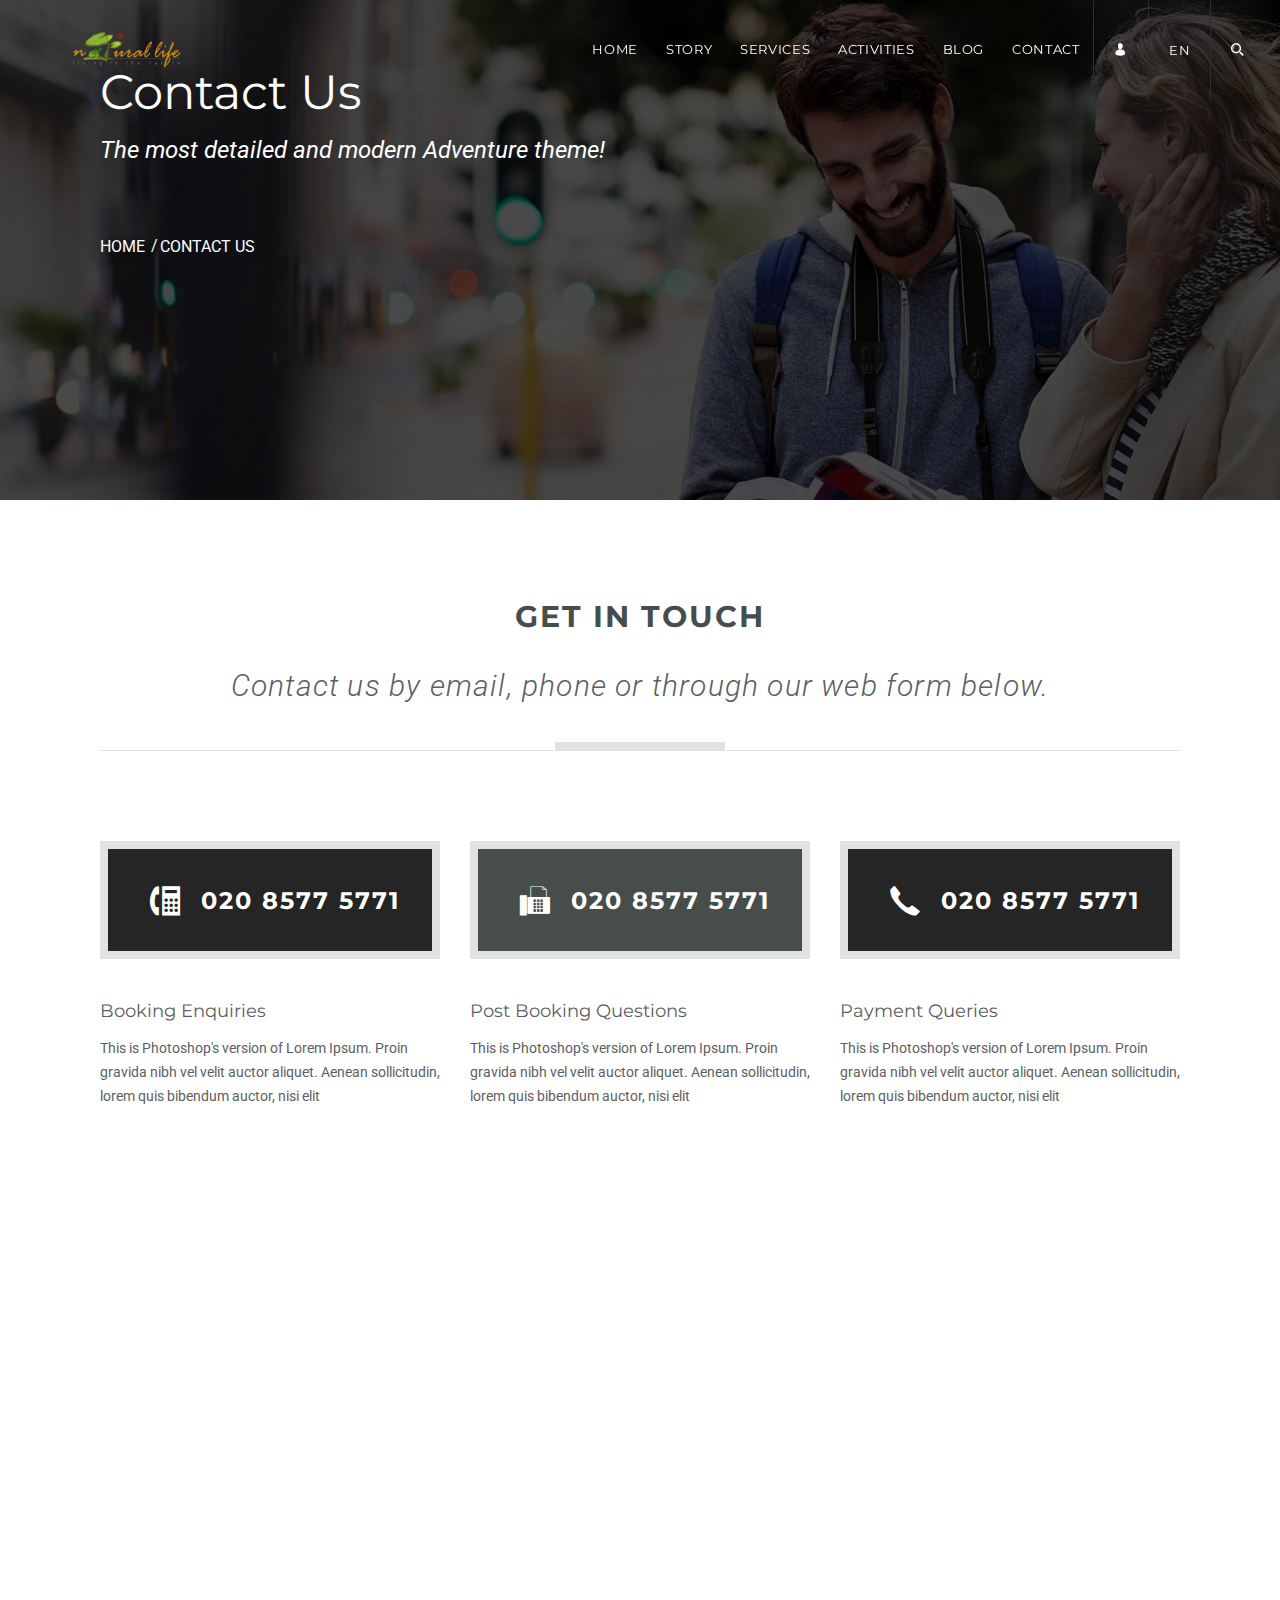
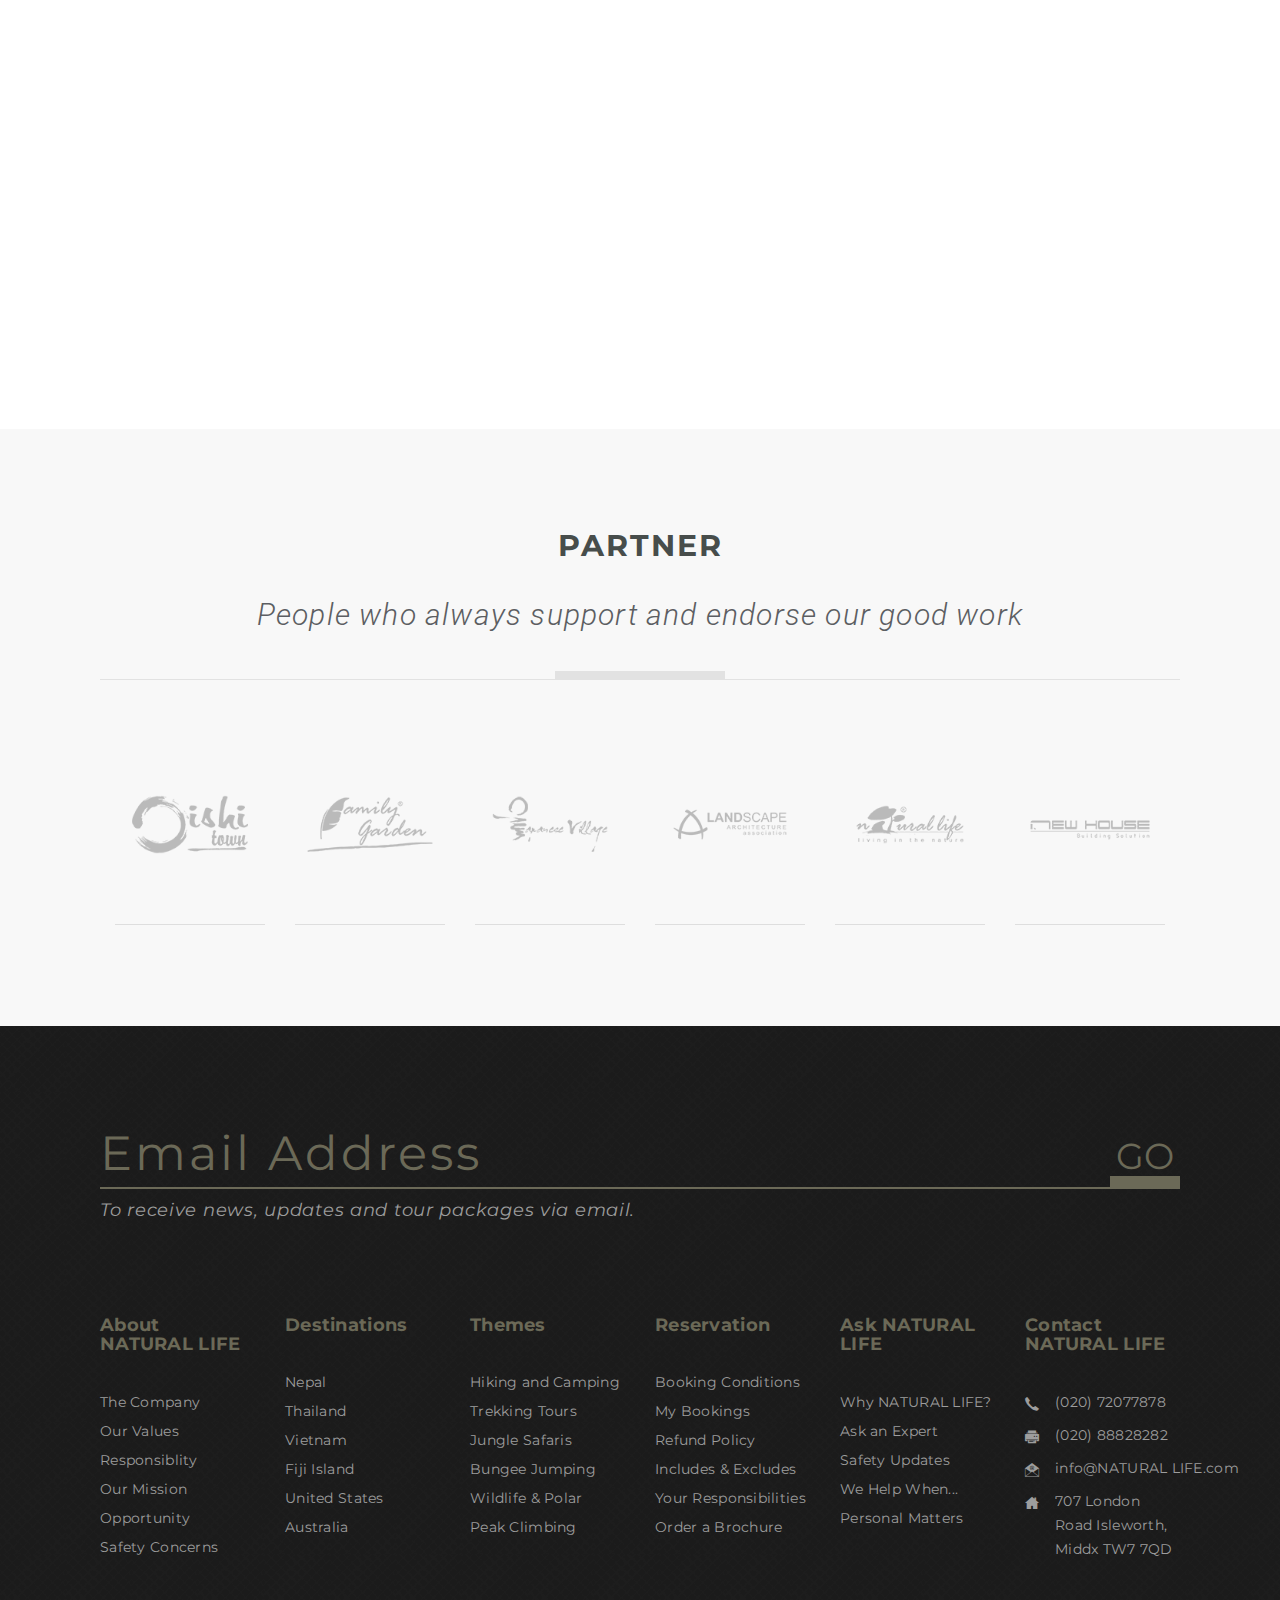
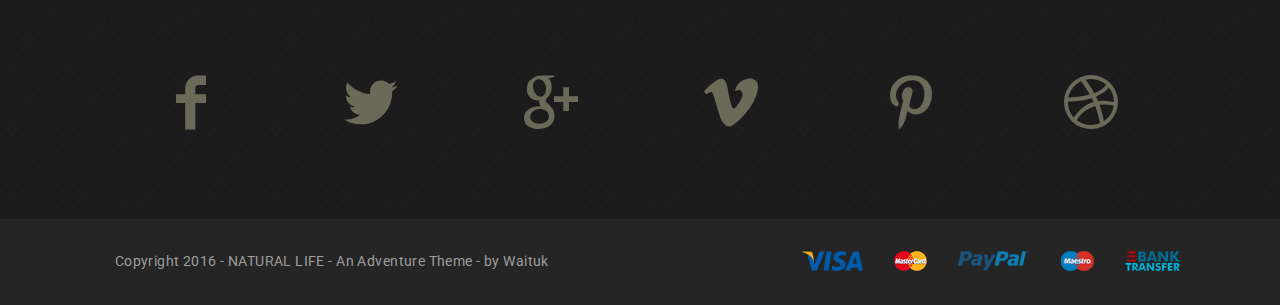
<file: contact.html>
<!DOCTYPE html>
<html>

<!-- Mirrored from html.waituk.com/NATURAL LIFE/contact.html by HTTrack Website Copier/3.x [XR&CO'2014], Tue, 25 Sep 2018 02:54:56 GMT -->
<head>
	<meta charset="utf-8">
	<meta http-equiv="X-UA-Compatible" content="IE=edge">
	<meta name="viewport" content="width=device-width, initial-scale=1.0">
	<title>NATURAL LIFE</title>
	<!-- favion -->
	<link rel="icon" type="image/png" sizes="16x16" href="img/favicon.png">
	<!-- link to font awesome -->
	<link media="all" rel="stylesheet" href="js/vendors/font-awesome/css/font-awesome.css">
	<!-- link to material icon font -->
	<link media="all" rel="stylesheet" href="js/vendors/material-design-icons/material-icons.css">
	<!-- link to custom icomoon fonts -->
	<link rel="stylesheet" type="text/css" href="css/fonts/icomoon/icomoon.css">
	<!-- link to wow js animation -->
	<link media="all" rel="stylesheet" href="js/vendors/animate/animate.css">
	<!-- include bootstrap css -->
	<link media="all" rel="stylesheet" href="css/bootstrap.css">
	<!-- include owl css -->
	<link media="all" rel="stylesheet" href="js/vendors/owl-carousel/owl.carousel.css">
	<link media="all" rel="stylesheet" href="js/vendors/owl-carousel/owl.theme.css">
	<!-- include main css -->
	<link media="all" rel="stylesheet" href="css/main.css">
	<!-- link to revolution css  -->
	<link rel="stylesheet" type="text/css" href="js/vendors/revolution/css/settings.css">
	<script src="js\angularjs.min.js" charset="utf-8"></script>
</head>
<body>
	<div class="preloader" id="pageLoad">
		<div class="holder">
			<div class="coffee_cup"></div>
		</div>
	</div>
	<!-- main wrapper -->
	<div id="wrapper">
		<div class="page-wrapper">
			<!-- main header -->
			<header id="header">
				<div class="container-fluid">
					<!-- logo -->
					<div class="logo">
						<a href="index.html">
							<img class="normal" src="img/logos/Naturallife.png" alt="Natural Life">
							<img class="gray-logo" src="img/logos/Naturallife.png" alt="Natural Life">
						</a>
					</div>
					<!-- main navigation -->
					<nav class="navbar navbar-default">
						<div class="navbar-header">
							<button type="button" class="navbar-toggle nav-opener" data-toggle="collapse" data-target="#nav">
								<span class="sr-only">Toggle navigation</span>
								<span class="icon-bar"></span>
								<span class="icon-bar"></span>
								<span class="icon-bar"></span>
							</button>
						</div>
						<!-- main menu items and drop for mobile -->
						<div class="collapse navbar-collapse" id="nav">
							<!-- main navbar -->
							<ul class="nav navbar-nav">
								<li class="dropdown">
									<a href="index.html">Home <b class="icon-angle-down"></b></a>
								</li>
								<li class="dropdown">
									<a href="story.html">Story<b class="icon-angle-down"></b></a>
								</li>
								<li><a href="tour-detail.html">Services</a></li>
								<li class="dropdown has-mega-dropdown">
									<a href="#" class="dropdown-toggle" data-toggle="dropdown">Activities <b class="icon-angle-down"></b></a>
									<div class="dropdown-menu">
										<div class="drop-wrap">
											<div class="drop-holder">
												<div class="row">
													<div class="col-sm-6 col-md-3">
														<div class="col">
															<div class="img-wrap">
																<a href="hiking-camping.html"><img src="img/generic/img-01.jpg" height="228" width="350" alt="image description"></a>
															</div>
															<div class="des">
																<strong class="title"><a href="hiking-camping.html">Hiking/Camping</a></strong>
																<p>A good backpacker minimizes their impact on the environment, including staying on established trails, not disturbing vegetation, and carrying garbage out.</p>
															</div>
														</div>
													</div>
													<div class="col-sm-6 col-md-3">
														<div class="col">
															<div class="img-wrap">
																<a href="jungle-safari.html"><img src="img/generic/img-02.jpg" height="215" width="370" alt="image description"></a>
															</div>
															<div class="des">
																<strong class="title"><a href="jungle-safari.html">Jungle Safari</a></strong>
																<p>In the past, the trip was often a big-game hunt, but today, safari often refers to trips to observe and photograph wildlife—or hiking and sight-seeing as well.</p>
															</div>
														</div>
													</div>
													<div class="col-sm-6 col-md-3">
														<div class="col">
															<div class="img-wrap">
																<a href="city-tour.html"><img src="img/generic/img-03.jpg" height="215" width="370" alt="image description"></a>
															</div>
															<div class="des">
																<strong class="title"><a href="city-tour.html">Dalat City Tour</a></strong>
																<p>The type of urban city tour considered here is a full, partial-day, or longer tour of a historical, or cultural or artistic site in one or more tourist destinations.</p>
															</div>
														</div>
													</div>
													<div class="col-sm-6 col-md-3">
														<div class="col">
															<div class="img-wrap">
																<a href="family-fun.html"><img src="img/generic/img-04.jpg" height="215" width="370" alt="image description"></a>
															</div>
															<div class="des">
																<strong class="title"><a href="family-fun.html">Family Fun</a></strong>
																<p>A community area is available on Trafalgar’s website offering members the opportunity to interact with fellow travelers by joining groups, contributing to forums.</p>
															</div>
														</div>
													</div>
												</div>
											</div>
										</div>
									</div>
								</li>
								<li class="dropdown">
									<a href="blog.html">Blog <b class="icon-angle-down"></b></a>
								</li>
								<li class="dropdown has-mega-dropdown mega-md">
									<a href="contact.html">Contact <b class="icon-angle-down"></b></a>
								</li>
								<li class="visible-xs visible-sm">
									<a href="login.html">
										<span class="icon icon-user"></span>
										<span class="text">Login</span>
									</a>
								</li>
								<li class="hidden-xs hidden-sm v-divider">
									<a href="login.html">
										<span class="icon icon-user"></span>
									</a>
								</li>
								<li class="dropdown hidden-xs hidden-sm last-dropdown v-divider">
									<a href="#"><span class="text">EN</span> <span class="icon-angle-down"></span></a>
									<div class="dropdown-menu dropdown-sm">
										<div class="drop-wrap lang-wrap">
											<div class="lang-row">
												<div class="lang-col">
													<a href="#">
														<span class="text">English</span>
													</a>
												</div>
											</div>
											<div class="lang-row">
												<div class="lang-col">
													<a href="#">
														<span class="text">Vietnamese</span>
													</a>
												</div>
											</div>
										</div>
									</div>
								</li>
								<li class="visible-md visible-lg nav-visible v-divider"><a href="#" class="search-opener"><span class="icon icon-search"></span></a></li>
							</ul>
						</div>
					</nav>
				</div>
				<!-- search form -->
				<form class="search-form" action="#">
					<fieldset>
						<a href="#" class="search-opener hidden-md hidden-lg">
							<span class="icon-search"></span>
						</a>
						<div class="search-wrap">
							<a href="#" class="search-opener close">
								<span class="icon-cross"></span>
							</a>
							<div class="trip-form trip-form-v2 trip-search-main">
								<div class="trip-form-wrap">
									<div class="holder">
										<label>Departing</label>
										<div class='select-holder'>
											<div id="datepicker" class="input-group date" data-date-format="mm-dd-yyyy">
												<input class="form-control" type="text" readonly />
												<span class="input-group-addon"><i class="icon-drop"></i></span>
											</div>
										</div>
									</div>
									<div class="holder">
										<label>Returning</label>
										<div class='select-holder'>
											<div id="datepicker1" class="input-group date" data-date-format="mm-dd-yyyy">
												<input class="form-control" type="text" readonly />
												<span class="input-group-addon"><i class="icon-drop"></i></span>
											</div>
										</div>
									</div>
									<div class="holder">
										<label for="select-region">Select Region</label>
										<div class='select-holder'>
											<select class="trip-select trip-select-v2 region" name="region" id="select-region">
												<option value="select">Africa</option>
												<option value="select">Arctic</option>
												<option value="select">Asia</option>
												<option value="select">Europe</option>
												<option value="select">Oceanaia</option>
												<option value="select">Polar</option>
											</select>
										</div>
									</div>
									<div class="holder">
										<label for="select-activity">Select Activity</label>
										<div class='select-holder'>
											<select class="trip-select trip-select-v2 acitvity" name="activity" id="select-activity">
												<option value="Holiday Type">Holiday Type</option>
												<option value="Holiday Type">Beach Holidays</option>
												<option value="Holiday Type">Weekend Trips</option>
												<option value="Holiday Type">Summer and Sun</option>
												<option value="Holiday Type">Water Sports</option>
												<option value="Holiday Type">Scuba Diving</option>
											</select>
										</div>
									</div>
									<div class="holder">
										<label for="price-range">Price Range</label>
										<div class='select-holder'>
											<select class="trip-select trip-select-v2 price" name="activity" id="price-range">
												<option value="Price Range">Price Range</option>
												<option value="Price Range">$1 - $499</option>
												<option value="Price Range">$500 - $999</option>
												<option value="Price Range">$1000 - $1499</option>
												<option value="Price Range">$1500 - $2999</option>
												<option value="Price Range">$3000+</option>
											</select>
										</div>
									</div>
									<div class="holder">
										<button class="btn btn-trip btn-trip-v2" type="submit">Find Tours</button>
									</div>
								</div>
							</div>
						</div>
					</fieldset>
				</form>
			</header>
			<!-- main banner -->
			<section class="banner banner-inner parallax" data-stellar-background-ratio="0.5" id="banner-contact">
				<div class="banner-text">
					<div class="center-text">
						<div class="container">
							<h1>Contact Us</h1>
							<strong class="subtitle">The most detailed and modern Adventure theme!</strong>
							<!-- breadcrumb -->
							<nav class="breadcrumbs">
								<ul>
									<li><a href="#">HOME</a></li>
									<li><span>contact US</span></li>
								</ul>
							</nav>
						</div>
					</div>
				</div>
			</section>
			<!-- main container -->
			<main id="main">
				<!-- main contact information block -->
				<div class="content-block bg-white">
					<div class="container">
						<header class="content-heading">
							<h2 class="main-heading">get in touch</h2>
							<strong class="main-subtitle">Contact us by email, phone or through our web form below.</strong>
							<div class="seperator"></div>
						</header>
						<div class="contact-info row">
							<div class="col-sm-4">
								<span class="tel has-border">
									<span class="icon-tel-big"></span>
									<a href="tel:02085775771">020  8577 5771</a>
								</span>
								<h3>Booking Enquiries</h3>
								<p>This is Photoshop's version  of Lorem Ipsum. Proin gravida nibh vel velit auctor aliquet. Aenean sollicitudin, lorem quis bibendum auctor, nisi elit</p>
							</div>
							<div class="col-sm-4">
								<span class="tel has-border bg-blue">
									<span class="icon-fax-big"></span>
									<a href="tel:02085775771">020  8577 5771</a>
								</span>
								<h3>Post Booking Questions</h3>
								<p>This is Photoshop's version  of Lorem Ipsum. Proin gravida nibh vel velit auctor aliquet. Aenean sollicitudin, lorem quis bibendum auctor, nisi elit</p>
							</div>
							<div class="col-sm-4">
								<span class="tel has-border">
									<span class="icon-tel"></span>
									<a href="tel:02085775771">020  8577 5771</a>
								</span>
								<h3>Payment Queries</h3>
								<p>This is Photoshop's version  of Lorem Ipsum. Proin gravida nibh vel velit auctor aliquet. Aenean sollicitudin, lorem quis bibendum auctor, nisi elit</p>
							</div>
						</div>
						<div class="row">
							<div class="col-md-6 wow fadeInLeft">
								<!-- main contact form -->
								<form class="contact-form has-border" id="contact_form" action="#">
									<fieldset>
										<div class="form-group">
											<div class="col-sm-4">
												<strong class="form-title"><label for="fname">First name</label></strong>
											</div>
											<div class="col-sm-8">
												<div class="input-wrap">
													<input type="text" class="form-control" id="fname" name="fname">
												</div>
											</div>
										</div>
										<div class="form-group">
											<div class="col-sm-4">
												<strong class="form-title"><label for="lname">Last name</label></strong>
											</div>
											<div class="col-sm-8">
												<div class="input-wrap">
													<input type="text" class="form-control" id="lname" name="lname">
												</div>
											</div>
										</div>
										<div class="form-group">
											<div class="col-sm-4">
												<strong class="form-title"><label for="con_email">Email</label></strong>
											</div>
											<div class="col-sm-8">
												<div class="input-wrap">
													<input type="email" class="form-control" id="con_email" name="con_email">
												</div>
											</div>
										</div>
										<div class="form-group">
											<div class="col-sm-4">
												<strong class="form-title"><label for="con_phone">Phone number</label></strong>
											</div>
											<div class="col-sm-8">
												<div class="input-wrap">
													<input type="text" class="form-control" id="con_phone" name="con_phone">
												</div>
											</div>
										</div>
										<div class="form-group">
											<div class="col-sm-4">
												<strong class="form-title"><label for="con_country">Country</label></strong>
											</div>
											<div class="col-sm-8">
												<div class="input-wrap">
													<input type="text" class="form-control" id="con_country" name="con_country">
												</div>
											</div>
										</div>
										<div class="form-group">
											<div class="col-sm-4">
												<strong class="form-title"><label for="con_message">Message</label></strong>
											</div>
											<div class="col-sm-8">
												<div class="input-wrap">
													<textarea cols="30" rows="10" class="form-control" id="con_message" name="con_message"></textarea>
												</div>
											</div>
										</div>
										<div class="form-group btn-holder">
											<div class="col-sm-4">&nbsp;</div>
											<div class="col-sm-8">
												<div class="input-wrap">
													<input type="submit" id="btn_sent" value="Send enquiry" class="btn btn-white">
														<p id="error_message"> </p>
												</div>
											</div>
										</div>
									</fieldset>
								</form>
							</div>
							<div class="col-md-6 map-col-main wow fadeInRight">
								<!-- google map  -->
								<div class="map-holder">
									<iframe src="https://www.google.com/maps/embed?pb=!1m18!1m12!1m3!1d5465.157030628598!2d-73.96073921239335!3d40.77310095275902!2m3!1f0!2f0!3f0!3m2!1i1024!2i768!4f13.1!3m3!1m2!1s0x89c258957b88f9ed%3A0xac6ddf195a5da77a!2s77+St!5e0!3m2!1sne!2snp!4v1449890237045" width="600" height="670" allowfullscreen></iframe>
								</div>
							</div>
						</div>
					</div>
				</div>
				<!-- partner list -->
				<article class="partner-block bg-gray">
					<div class="container">
						<header class="content-heading">
							<h2 class="main-heading">Partner</h2>
							<span class="main-subtitle">People who always support and endorse our good work</span>
							<div class="seperator"></div>
						</header>
						<div class="partner-list" id="partner-slide">
							<div class="partner">
								<a href="#">
									<img width="130" src="img/logos/company1.jpg" alt="image description">
									<img class="hover" width="130" src="img/logos/company1.jpg" alt="image description">
								</a>
							</div>
							<div class="partner">
								<a href="#">
									<img width="130" src="img/logos/company2.jpg" alt="image description">
									<img class="hover" width="130" src="img/logos/company2.jpg" alt="image description">
								</a>
							</div>
							<div class="partner">
								<a href="#">
									<img width="130" src="img/logos/company3.jpg" alt="image description">
									<img class="hover" width="130" src="img/logos/company3.jpg" alt="image description">
								</a>
							</div>
							<div class="partner">
								<a href="#">
									<img width="130" src="img/logos/company4.jpg" alt="image description">
									<img class="hover" width="130" src="img/logos/company4.jpg" alt="image description">
								</a>
							</div>
							<div class="partner">
								<a href="#">
									<img width="130" src="img/logos/company5.jpg" alt="image description">
									<img class="hover" width="130" src="img/logos/company5.jpg" alt="image description">
								</a>
							</div>
							<div class="partner">
								<a href="#">
									<img width="130" src="img/logos/company6.jpg" alt="image description">
									<img class="hover" width="130" src="img/logos/company6.jpg" alt="image description">
								</a>
							</div>
						</div>
					</div>
				</article>
			</main>
		</div>
		<!-- main footer -->
		<footer id="footer">
			<div class="container">
				<!-- newsletter form -->
				<form action="http://html.waituk.com/NATURAL LIFE/php/subscribe.html" id="signup" method="post" class="newsletter-form">
					<fieldset>
						<div class="input-holder">
							<input type="email" class="form-control" placeholder="Email Address" name="subscriber_email" id="subscriber_email">
							<input type="submit" value="GO">
						</div>
						<span class="info" id="subscribe_message">To receive news, updates and tour packages via email.</span>
					</fieldset>
				</form>
				<!-- footer links -->
				<div class="row footer-holder">
					<nav class="col-sm-4 col-lg-2 footer-nav active">
						<h3>About NATURAL LIFE</h3>
						<ul class="slide">
							<li><a href="#">The Company</a></li>
							<li><a href="#">Our Values</a></li>
							<li><a href="#">Responsiblity</a></li>
							<li><a href="#">Our Mission</a></li>
							<li><a href="#">Opportunity</a></li>
							<li><a href="#">Safety Concerns</a></li>
						</ul>
					</nav>
					<nav class="col-sm-4 col-lg-2 footer-nav">
						<h3>Destinations</h3>
						<ul class="slide">
							<li><a href="#">Nepal</a></li>
							<li><a href="#">Thailand</a></li>
							<li><a href="#">Vietnam</a></li>
							<li><a href="#">Fiji Island</a></li>
							<li><a href="#">United States</a></li>
							<li><a href="#">Australia</a></li>
						</ul>
					</nav>
					<nav class="col-sm-4 col-lg-2 footer-nav">
						<h3>themes</h3>
						<ul class="slide">
							<li><a href="#">Hiking and Camping</a></li>
							<li><a href="#">Trekking Tours</a></li>
							<li><a href="#">Jungle Safaris</a></li>
							<li><a href="#">Bungee Jumping</a></li>
							<li><a href="#">Wildlife &amp; Polar</a></li>
							<li><a href="#">Peak Climbing</a></li>
						</ul>
					</nav>
					<nav class="col-sm-4 col-lg-2 footer-nav">
						<h3>reservation</h3>
						<ul class="slide">
							<li><a href="#">Booking Conditions</a></li>
							<li><a href="#">My Bookings</a></li>
							<li><a href="#">Refund Policy</a></li>
							<li><a href="#">Includes &amp; Excludes</a></li>
							<li><a href="#">Your Responsibilities</a></li>
							<li><a href="#">Order a Brochure</a></li>
						</ul>
					</nav>
					<nav class="col-sm-4 col-lg-2 footer-nav">
						<h3>ask NATURAL LIFE</h3>
						<ul class="slide">
							<li><a href="#">Why NATURAL LIFE?</a></li>
							<li><a href="#">Ask an Expert</a></li>
							<li><a href="#">Safety Updates</a></li>
							<li><a href="#">We Help When...</a></li>
							<li><a href="#">Personal Matters</a></li>
						</ul>
					</nav>
					<nav class="col-sm-4 col-lg-2 footer-nav last">
						<h3>contact NATURAL LIFE</h3>
						<ul class="slide address-block">
							<li class="wrap-text"><span class="icon-tel"></span> <a href="tel:02072077878">(020) 72077878</a></li>
							<li class="wrap-text"><span class="icon-fax"></span> <a href="tel:02088828282">(020) 88828282</a></li>
							<li class="wrap-text"><span class="icon-email"></span> <a href="mailto:info@NATURAL LIFE.com">info@NATURAL LIFE.com</a></li>
							<li><span class="icon-home"></span> <address>707 London Road Isleworth, Middx TW7 7QD</address></li>
						</ul>
					</nav>
				</div>
				<!-- social wrap -->
				<ul class="social-wrap">
					<li class="facebook"><a href="#">
						<span class="icon-facebook"></span>
						<strong class="txt">Like Us</strong>
					</a></li>
					<li class="twitter"><a href="#">
						<span class="icon-twitter"></span>
						<strong class="txt">Follow On</strong>
					</a></li>
					<li class="google-plus"><a href="#">
						<span class="icon-google-plus"></span>
						<strong class="txt">+1 On Google</strong>
					</a></li>
					<li class="vimeo"><a href="#">
						<span class="icon-vimeo"></span>
						<strong class="txt">Share At</strong>
					</a></li>
					<li class="pin"><a href="#">
						<span class="icon-pin"></span>
						<strong class="txt">Pin It</strong>
					</a></li>
					<li class="dribble"><a href="#">
						<span class="icon-dribble"></span>
						<strong class="txt">Dribbble</strong>
					</a></li>
				</ul>
			</div>
			<div class="footer-bottom">
				<div class="container">
					<div class="row">
						<div class="col-lg-6">
							<!-- copyright -->
							<strong class="copyright"><i class="fa fa-copyright"></i> Copyright 2016 - NATURAL LIFE - An Adventure Theme - by  <a href="#">Waituk</a></strong>
						</div>
						<div class="col-lg-6">
							<ul class="payment-option">
								<li>
									<img src="./img/footer/visa.png" alt="visa">
								</li>
								<li>
									<img src="./img/footer/mastercard.png" height="20" width="33" alt="master card">
								</li>
								<li>
									<img src="./img/footer/paypal.png" height="20" width="72" alt="paypal">
								</li>
								<li>
									<img src="./img/footer/maestro.png" height="20" width="33" alt="maestro">
								</li>
								<li>
									<img src="./img/footer/bank-transfer.png" height="20" width="55" alt="bank transfer">
								</li>
							</ul>
						</div>
					</div>
				</div>
			</div>
		</footer>
	</div>
	<!-- scroll to top -->
	<div class="scroll-holder text-center">
		<a href="javascript:" id="scroll-to-top"><i class="icon-arrow-down"></i></a>
	</div>
	<script src="js\app.js"></script>
	<!-- jquery library -->
	<script src="js/vendors/jquery/jquery-2.1.4.min.js"></script>
	<!-- external scripts -->
	<script src="js/vendors/bootstrap/javascripts/bootstrap.min.js"></script>
	<script src="js/vendors/jquery-placeholder/jquery.placeholder.min.js"></script>
	<script src="js/vendors/match-height/jquery.matchHeight.js"></script>
	<script src="js/vendors/wow/wow.min.js"></script>
	<script src="js/vendors/stellar/jquery.stellar.min.js"></script>
	<script src="js/vendors/validate/jquery.validate.js"></script>
	<script src="js/vendors/waypoint/waypoints.min.js"></script>
	<script src="js/vendors/counter-up/jquery.counterup.min.js"></script>
	<script src="js/vendors/jquery-ui/jquery-ui.min.js"></script>
	<script src="js/vendors/jQuery-touch-punch/jquery.ui.touch-punch.min.js"></script>
	<script src="js/vendors/fancybox/jquery.fancybox.js"></script>
	<script src="js/vendors/owl-carousel/owl.carousel.min.js"></script>
	<script src="js/vendors/jcf/js/jcf.js"></script>
	<script src="js/vendors/jcf/js/jcf.select.js"></script>
	<script src="js/mailchimp.js"></script>
	<!-- <script src="js/vendors/retina/retina.min.js"></script> -->
	<script src="js/vendors/sticky-kit/sticky-kit.js"></script>
	<script src="js/sticky-kit-init.js"></script>
	<script src="js/contact-form.js"></script>
	<script src="js/vendors/bootstrap-datetimepicker-master/dist/js/bootstrap-datepicker.js"></script>
	<!-- custom jquery script -->
	<script src="js/jquery.main.js"></script>
</body>

<!-- Mirrored from html.waituk.com/NATURAL LIFE/contact.html by HTTrack Website Copier/3.x [XR&CO'2014], Tue, 25 Sep 2018 02:54:57 GMT -->
</html>
</file>
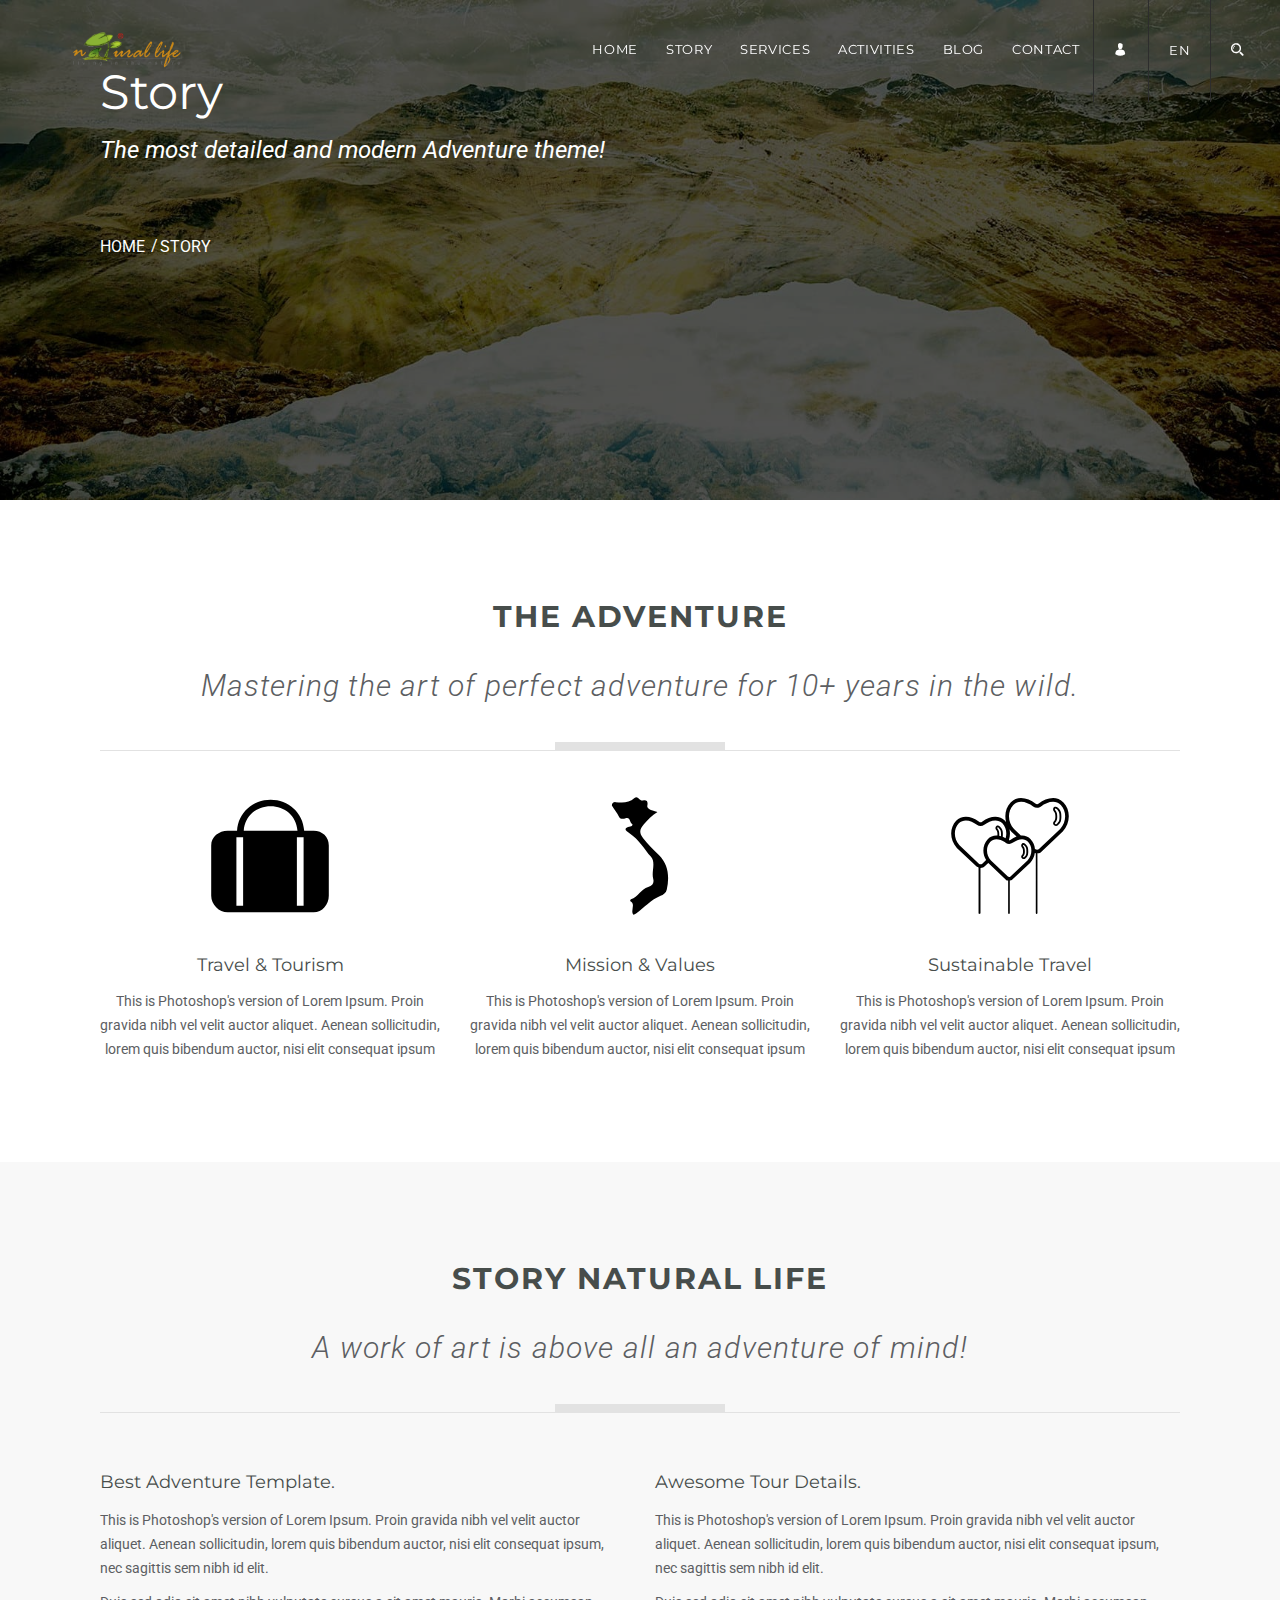
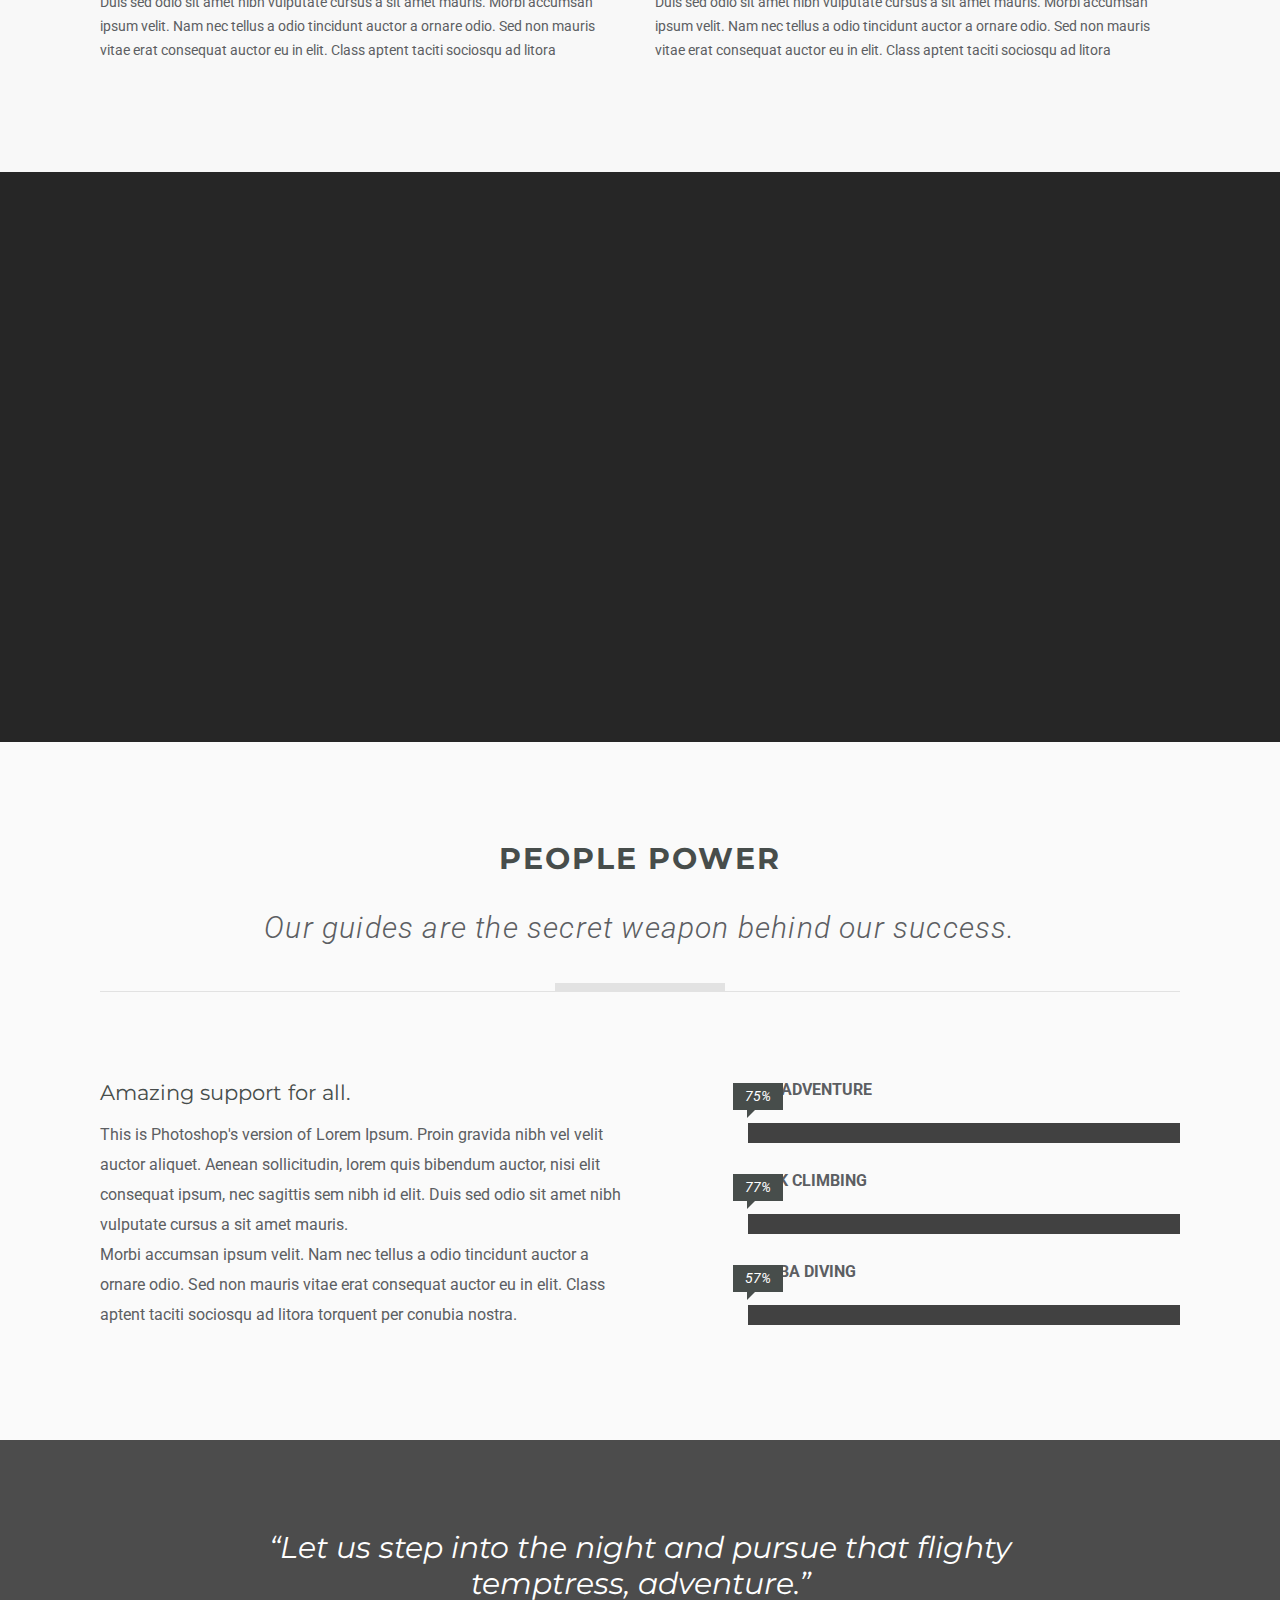
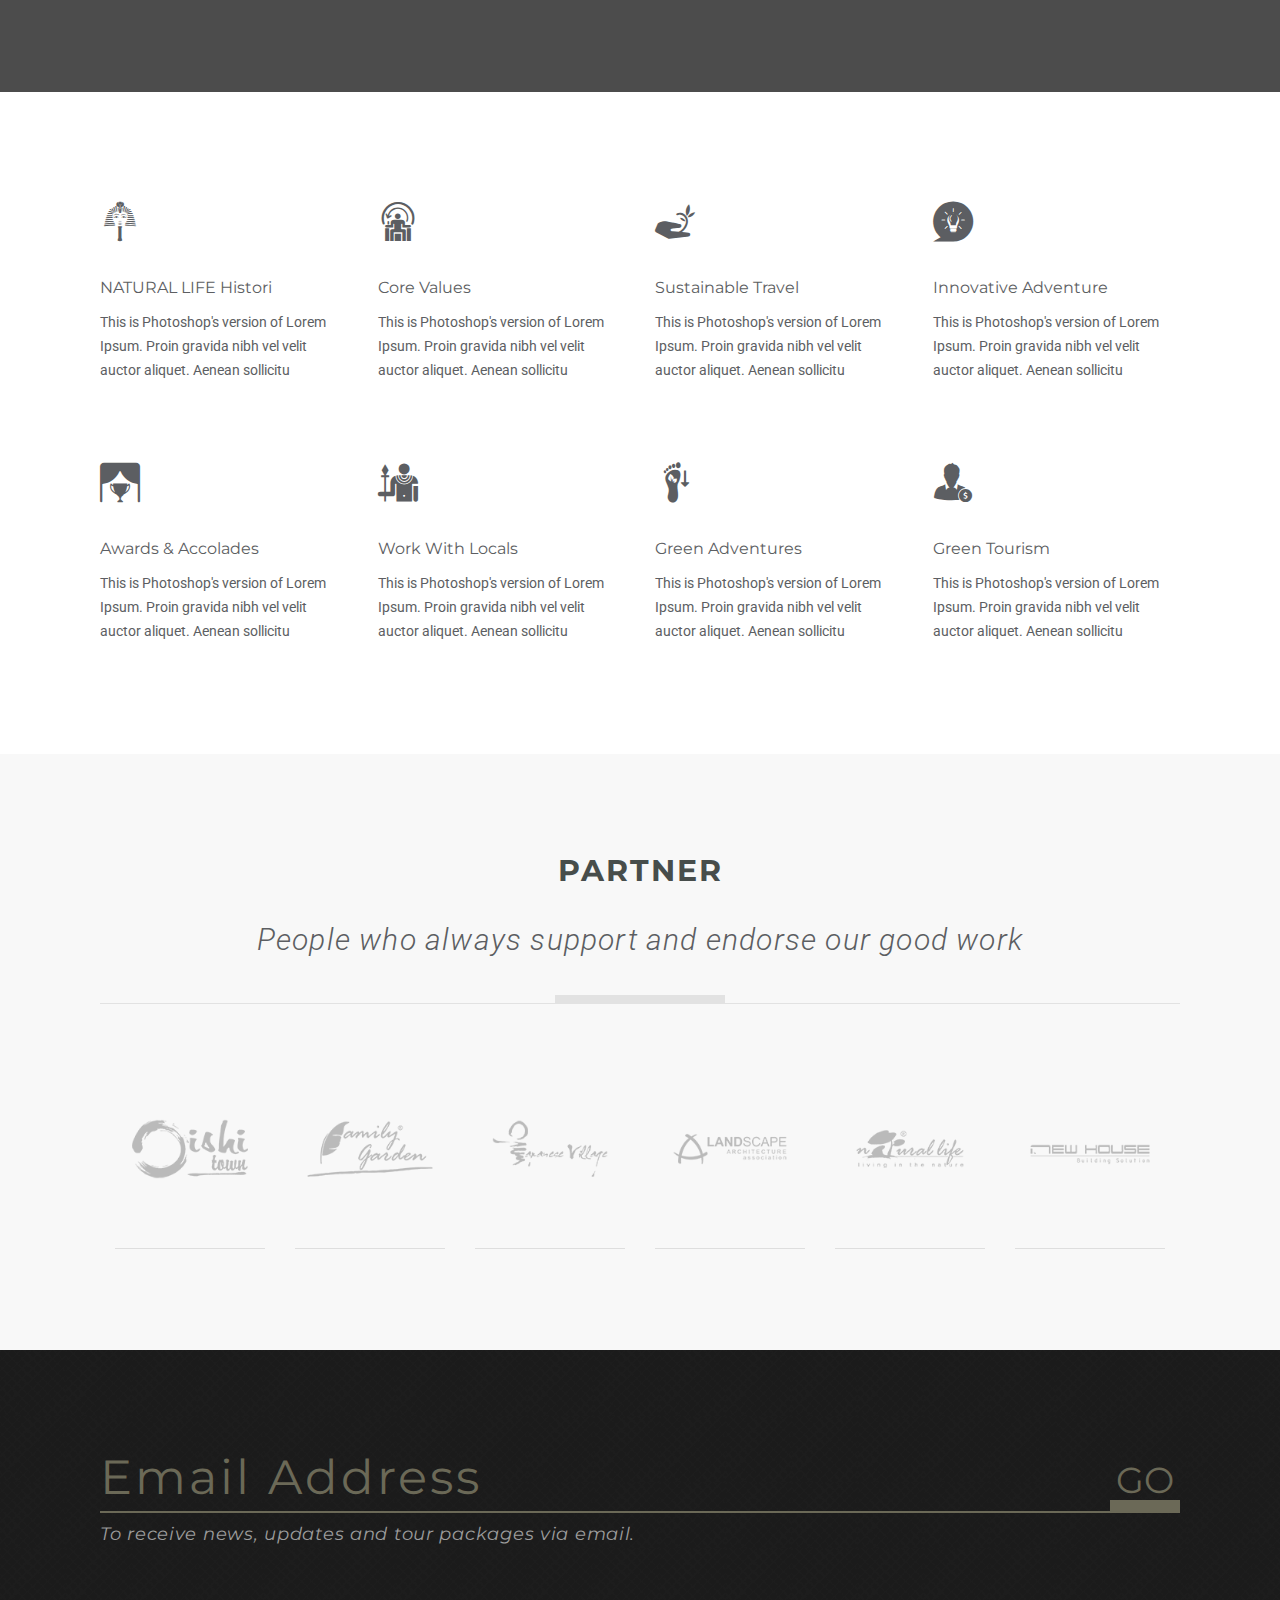
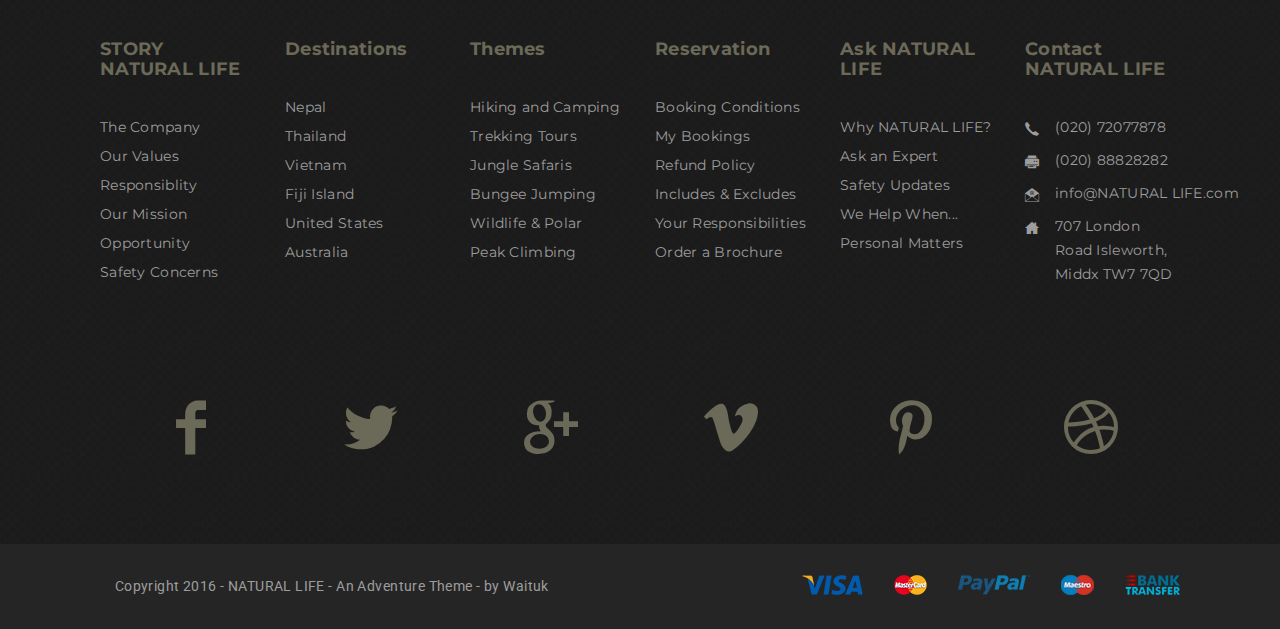
<file: story.html>
<!DOCTYPE html>
<html>


<head>
	<meta charset="utf-8">
	<meta http-equiv="X-UA-Compatible" content="IE=edge">
	<meta name="viewport" content="width=device-width, initial-scale=1.0">
	<title>NATURAL LIFE</title>
	<!-- favion -->
	<link rel="icon" type="image/png" sizes="16x16" href="img/favicon.png">
	<!-- link to font awesome -->
	<link media="all" rel="stylesheet" href="js/vendors/font-awesome/css/font-awesome.css">
	<!-- link to material icon font -->
	<link media="all" rel="stylesheet" href="js/vendors/material-design-icons/material-icons.css">
	<!-- link to custom icomoon fonts -->
	<link rel="stylesheet" type="text/css" href="css/fonts/icomoon/icomoon.css">
	<!-- link to wow js animation -->
	<link media="all" rel="stylesheet" href="js/vendors/animate/animate.css">
	<!-- include bootstrap css -->
	<link media="all" rel="stylesheet" href="css/bootstrap.css">
	<!-- include owl css -->
	<link media="all" rel="stylesheet" href="js/vendors/owl-carousel/owl.carousel.css">
	<link media="all" rel="stylesheet" href="js/vendors/owl-carousel/owl.theme.css">
	<!-- include main css -->
	<link media="all" rel="stylesheet" href="css/main.css">
</head>
<body>
	<div class="preloader" id="pageLoad">
		<div class="holder">
			<div class="coffee_cup"></div>
		</div>
	</div>
	<!-- main wrapper -->
	<div id="wrapper">
		<div class="page-wrapper">
			<!-- main header -->
			<header id="header">
				<div class="container-fluid">
					<!-- logo -->
					<div class="logo">
						<a href="index.html">
							<img class="normal" src="img/logos/Naturallife.png" alt="Natural Life">
							<img class="gray-logo" src="img/logos/Naturallife.png" alt="Natural Life">
						</a>
					</div>
					<!-- main navigation -->
					<nav class="navbar navbar-default">
						<div class="navbar-header">
							<button type="button" class="navbar-toggle nav-opener" data-toggle="collapse" data-target="#nav">
								<span class="sr-only">Toggle navigation</span>
								<span class="icon-bar"></span>
								<span class="icon-bar"></span>
								<span class="icon-bar"></span>
							</button>
						</div>
						<!-- main menu items and drop for mobile -->
						<div class="collapse navbar-collapse" id="nav">
							<!-- main navbar -->
							<ul class="nav navbar-nav">
								<li class="dropdown">
									<a href="index.html">Home <b class="icon-angle-down"></b></a>
								</li>
								<li class="dropdown">
									<a href="story.html">Story<b class="icon-angle-down"></b></a>
								</li>
								<li><a href="tour-detail.html">Services</a></li>
								<li class="dropdown has-mega-dropdown">
									<a href="#" class="dropdown-toggle" data-toggle="dropdown">Activities <b class="icon-angle-down"></b></a>
									<div class="dropdown-menu">
										<div class="drop-wrap">
											<div class="drop-holder">
												<div class="row">
													<div class="col-sm-6 col-md-3">
														<div class="col">
															<div class="img-wrap">
																<a href="hiking-camping.html"><img src="img/generic/img-01.jpg" height="228" width="350" alt="image description"></a>
															</div>
															<div class="des">
																<strong class="title"><a href="hiking-camping.html">Hiking/Camping</a></strong>
																<p>A good backpacker minimizes their impact on the environment, including staying on established trails, not disturbing vegetation, and carrying garbage out.</p>
															</div>
														</div>
													</div>
													<div class="col-sm-6 col-md-3">
														<div class="col">
															<div class="img-wrap">
																<a href="jungle-safari.html"><img src="img/generic/img-02.jpg" height="215" width="370" alt="image description"></a>
															</div>
															<div class="des">
																<strong class="title"><a href="jungle-safari.html">Jungle Safari</a></strong>
																<p>In the past, the trip was often a big-game hunt, but today, safari often refers to trips to observe and photograph wildlife—or hiking and sight-seeing as well.</p>
															</div>
														</div>
													</div>
													<div class="col-sm-6 col-md-3">
														<div class="col">
															<div class="img-wrap">
																<a href="city-tour.html"><img src="img/generic/img-03.jpg" height="215" width="370" alt="image description"></a>
															</div>
															<div class="des">
																<strong class="title"><a href="city-tour.html">Dalat City Tour</a></strong>
																<p>The type of urban city tour considered here is a full, partial-day, or longer tour of a historical, or cultural or artistic site in one or more tourist destinations.</p>
															</div>
														</div>
													</div>
													<div class="col-sm-6 col-md-3">
														<div class="col">
															<div class="img-wrap">
																<a href="family-fun.html"><img src="img/generic/img-04.jpg" height="215" width="370" alt="image description"></a>
															</div>
															<div class="des">
																<strong class="title"><a href="family-fun.html">Family Fun</a></strong>
																<p>A community area is available on Trafalgar’s website offering members the opportunity to interact with fellow travelers by joining groups, contributing to forums.</p>
															</div>
														</div>
													</div>
												</div>
											</div>
										</div>
									</div>
								</li>
								<li class="dropdown">
									<a href="blog.html">Blog <b class="icon-angle-down"></b></a>
								</li>
								<li class="dropdown has-mega-dropdown mega-md">
									<a href="contact.html">Contact <b class="icon-angle-down"></b></a>
								</li>
								<li class="visible-xs visible-sm">
									<a href="login.html">
										<span class="icon icon-user"></span>
										<span class="text">Login</span>
									</a>
								</li>
								<li class="hidden-xs hidden-sm v-divider">
									<a href="login.html">
										<span class="icon icon-user"></span>
									</a>
								</li>
								<li class="dropdown hidden-xs hidden-sm last-dropdown v-divider">
									<a href="#"><span class="text">EN</span> <span class="icon-angle-down"></span></a>
									<div class="dropdown-menu dropdown-sm">
										<div class="drop-wrap lang-wrap">
											<div class="lang-row">
												<div class="lang-col">
													<a href="#">
														<span class="text">English</span>
													</a>
												</div>
											</div>
											<div class="lang-row">
												<div class="lang-col">
													<a href="#">
														<span class="text">Vietnamese</span>
													</a>
												</div>
											</div>
										</div>
									</div>
								</li>
								<li class="visible-md visible-lg nav-visible v-divider"><a href="#" class="search-opener"><span class="icon icon-search"></span></a></li>
							</ul>
						</div>
					</nav>
				</div>
				<!-- search form -->
				<form class="search-form" action="#">
					<fieldset>
						<a href="#" class="search-opener hidden-md hidden-lg">
							<span class="icon-search"></span>
						</a>
						<div class="search-wrap">
							<a href="#" class="search-opener close">
								<span class="icon-cross"></span>
							</a>
							<div class="trip-form trip-form-v2 trip-search-main">
								<div class="trip-form-wrap">
									<div class="holder">
										<label>Departing</label>
										<div class='select-holder'>
											<div id="datepicker" class="input-group date" data-date-format="mm-dd-yyyy">
												<input class="form-control" type="text" readonly />
												<span class="input-group-addon"><i class="icon-drop"></i></span>
											</div>
										</div>
									</div>
									<div class="holder">
										<label>Returning</label>
										<div class='select-holder'>
											<div id="datepicker1" class="input-group date" data-date-format="mm-dd-yyyy">
												<input class="form-control" type="text" readonly />
												<span class="input-group-addon"><i class="icon-drop"></i></span>
											</div>
										</div>
									</div>
									<div class="holder">
										<label for="select-region">Select Region</label>
										<div class='select-holder'>
											<select class="trip-select trip-select-v2 region" name="region" id="select-region">
												<option value="select">Africa</option>
												<option value="select">Arctic</option>
												<option value="select">Asia</option>
												<option value="select">Europe</option>
												<option value="select">Oceanaia</option>
												<option value="select">Polar</option>
											</select>
										</div>
									</div>
									<div class="holder">
										<label for="select-activity">Select Activity</label>
										<div class='select-holder'>
											<select class="trip-select trip-select-v2 acitvity" name="activity" id="select-activity">
												<option value="Holiday Type">Holiday Type</option>
												<option value="Holiday Type">Beach Holidays</option>
												<option value="Holiday Type">Weekend Trips</option>
												<option value="Holiday Type">Summer and Sun</option>
												<option value="Holiday Type">Water Sports</option>
												<option value="Holiday Type">Scuba Diving</option>
											</select>
										</div>
									</div>
									<div class="holder">
										<label for="price-range">Price Range</label>
										<div class='select-holder'>
											<select class="trip-select trip-select-v2 price" name="activity" id="price-range">
												<option value="Price Range">Price Range</option>
												<option value="Price Range">$1 - $499</option>
												<option value="Price Range">$500 - $999</option>
												<option value="Price Range">$1000 - $1499</option>
												<option value="Price Range">$1500 - $2999</option>
												<option value="Price Range">$3000+</option>
											</select>
										</div>
									</div>
									<div class="holder">
										<button class="btn btn-trip btn-trip-v2" type="submit">Find Tours</button>
									</div>
								</div>
							</div>
						</div>
					</fieldset>
				</form>
			</header>
			<!-- main banner -->
			<section class="banner banner-inner parallax" data-stellar-background-ratio="0.5" id="about-banner">
				<div class="banner-text">
					<div class="center-text">
						<div class="container">
							<h1>Story</h1>
							<strong class="subtitle">The most detailed and modern Adventure theme!</strong>
							<!-- breadcrumb -->
							<nav class="breadcrumbs">
								<ul>
									<li><a href="#">HOME</a></li>
									<li><span>STORY</span></li>
								</ul>
							</nav>
						</div>
					</div>
				</div>
			</section>
			<!-- main container -->
			<main id="main">
				<!-- content block with article -->
				<div class="content-block bg-white content-center">
					<div class="container">
						<header class="content-heading">
							<h2 class="main-heading">THE ADVENTURE</h2>
							<strong class="main-subtitle">Mastering the art of perfect adventure for 10+ years in the wild.</strong>
							<div class="seperator"></div>
						</header>
						<div class="row text-center">
							<div class="col-sm-4 article">
								<div class="img-wrap1">
									<img  width="120" src="icons/svg02.svg" alt="image description">
								</div>
								<div class="description">
									<h3>Travel &amp; Tourism</h3>
									<p>This is Photoshop's version  of Lorem Ipsum. Proin gravida nibh vel velit auctor aliquet. Aenean sollicitudin, lorem quis bibendum auctor, nisi elit consequat ipsum</p>
								</div>
							</div>
							<div class="col-sm-4 article">
								<div class="img-wrap1">
									<img width="120" src="icons/svg01.svg" alt="image description">
								</div>
								<div class="description">
									<h3>Mission &amp; Values</h3>
									<p>This is Photoshop's version  of Lorem Ipsum. Proin gravida nibh vel velit auctor aliquet. Aenean sollicitudin, lorem quis bibendum auctor, nisi elit consequat ipsum</p>
								</div>
							</div>
							<div class="col-sm-4 article">
								<div class="img-wrap1">
									<img width="120" src="icons/svg03.svg" alt="image description">
								</div>
								<div class="description">
									<h3>Sustainable Travel</h3>
									<p>This is Photoshop's version  of Lorem Ipsum. Proin gravida nibh vel velit auctor aliquet. Aenean sollicitudin, lorem quis bibendum auctor, nisi elit consequat ipsum</p>
								</div>
							</div>
						</div>
					</div>
				</div>
				<!-- content block with article -->
				<div class="content-block bg-gray">
					<div class="container">
						<header class="content-heading">
							<h2 class="main-heading">STORY NATURAL LIFE</h2>
							<strong class="main-subtitle">A work of art is above all an adventure of mind!</strong>
							<div class="seperator"></div>
						</header>
						<div class="row">
							<div class="col-sm-6 description-text">
								<h3>Best Adventure Template.</h3>
								<p>This is Photoshop's version  of Lorem Ipsum. Proin gravida nibh vel velit auctor aliquet. Aenean sollicitudin, lorem quis bibendum auctor, nisi elit consequat ipsum, nec sagittis sem nibh id elit. </p>
								<p>Duis sed odio sit amet nibh vulputate cursus a sit amet mauris. Morbi accumsan ipsum velit. Nam nec tellus a odio tincidunt auctor a ornare odio. Sed non  mauris vitae erat consequat auctor eu in elit. Class aptent taciti sociosqu ad litora </p>
							</div>
							<div class="col-sm-6 description-text">
								<h3>Awesome Tour Details.</h3>
								<p>This is Photoshop's version  of Lorem Ipsum. Proin gravida nibh vel velit auctor aliquet. Aenean sollicitudin, lorem quis bibendum auctor, nisi elit consequat ipsum, nec sagittis sem nibh id elit. </p>
								<p>Duis sed odio sit amet nibh vulputate cursus a sit amet mauris. Morbi accumsan ipsum velit. Nam nec tellus a odio tincidunt auctor a ornare odio. Sed non  mauris vitae erat consequat auctor eu in elit. Class aptent taciti sociosqu ad litora </p>
							</div>
						</div>
					</div>
				</div>
				<!-- services block -->
				<div class="services-block has-bg parallax" id="about-service-block">
					<div class="container">
						<div class="row db-3-col">
							<div class="col-sm-4 ico-article wow fadeInUp" data-wow-duration="400ms" data-wow-delay="200ms">
								<div class="ico-holder">
									<span class="icon-hiking"></span>
								</div>
								<div class="description">
									<strong class="content-title"><a href="#">TOUR</a></strong>
									<p>This is Photoshop's version  of Lorem Ipsum. Proin gravida nibh vel velit auctor aliquet. Aenean sollicitu</p>
								</div>
							</div>
							<div class="col-sm-4 ico-article wow fadeInUp" data-wow-duration="400ms" data-wow-delay="300ms">
								<div class="ico-holder">
									<span class="icon-wildlife"></span>
								</div>
								<div class="description">
									<strong class="content-title"><a href="#">RESORT</a></strong>
									<p>This is Photoshop's version  of Lorem Ipsum. Proin gravida nibh vel velit auctor aliquet. Aenean sollicitu</p>
								</div>
							</div>
							<div class="col-sm-4 ico-article wow fadeInUp" data-wow-duration="400ms" data-wow-delay="400ms">
								<div class="ico-holder">
									<span class="icon-mountain-biking"></span>
								</div>
								<div class="description">
									<strong class="content-title"><a href="#">RESTAURANT</a></strong>
									<p>This is Photoshop's version  of Lorem Ipsum. Proin gravida nibh vel velit auctor aliquet. Aenean sollicitu</p>
								</div>
							</div>
							<div class="col-sm-4 ico-article wow fadeInUp" data-wow-duration="400ms" data-wow-delay="500ms">
								<div class="ico-holder">
									<span class="icon-scuba-diving"></span>
								</div>
								<div class="description">
									<strong class="content-title"><a href="#">RENTAL SERVICE</a></strong>
									<p>This is Photoshop's version  of Lorem Ipsum. Proin gravida nibh vel velit auctor aliquet. Aenean sollicitu</p>
								</div>
							</div>
							<div class="col-sm-4 ico-article wow fadeInUp" data-wow-duration="400ms" data-wow-delay="600ms">
								<div class="ico-holder">
									<span class="icon-jeep"></span>
								</div>
								<div class="description">
									<strong class="content-title"><a href="#">ENTERTAINMENT</a></strong>
									<p>This is Photoshop's version  of Lorem Ipsum. Proin gravida nibh vel velit auctor aliquet. Aenean sollicitu</p>
								</div>
							</div>
							<div class="col-sm-4 ico-article wow fadeInUp" data-wow-duration="400ms" data-wow-delay="700ms">
								<div class="ico-holder">
									<span class="icon-bungee"></span>
								</div>
								<div class="description">
									<strong class="content-title"><a href="#">SPECIAL</a></strong>
									<p>This is Photoshop's version  of Lorem Ipsum. Proin gravida nibh vel velit auctor aliquet. Aenean sollicitu</p>
								</div>
							</div>
						</div>
					</div>
				</div>
				<!-- content block with guide info -->
				<section class="content-block guide-sub">
					<div class="container">
						<header class="content-heading">
							<h2 class="main-heading">PEOPLE POWER</h2>
							<span class="main-subtitle">Our guides are the secret weapon behind our success.</span>
							<div class="seperator"></div>
						</header>
						<div class="row guide-info">
							<div class="col-sm-6">
								<div class="description">
									<h3>Amazing support for all.</h3>
									<p>This is Photoshop's version  of Lorem Ipsum. Proin gravida nibh vel velit auctor aliquet. Aenean sollicitudin, lorem quis bibendum auctor, nisi elit consequat ipsum, nec sagittis sem nibh id elit. Duis sed odio sit amet nibh vulputate cursus a sit amet mauris. </p>
									<p>Morbi accumsan ipsum velit. Nam nec tellus a odio tincidunt auctor a ornare odio. Sed non  mauris vitae erat consequat auctor eu in elit. Class aptent taciti sociosqu ad litora torquent per conubia nostra.</p>
								</div>
							</div>
							<div class="col-sm-6 col-md-5 progress-holder">
								<div class="bar-holder">
									<strong class="title">ALL ADVENTURE</strong>
									<div class="progress">
										<div class="progress-bar" role="progressbar" aria-valuenow="75" aria-valuemin="0" aria-valuemax="100" id="progress1">
										<span class="value">75%</span>
										</div>
									</div>
									<strong class="title">PEAK CLIMBING</strong>
									<div class="progress">
										<div class="progress-bar" role="progressbar" aria-valuenow="77" aria-valuemin="0" aria-valuemax="100" id="progress2">
										<span class="value">77%</span>
										</div>
									</div>
									<strong class="title">SCUBA DIVING</strong>
									<div class="progress">
										<div class="progress-bar" role="progressbar" aria-valuenow="57" aria-valuemin="0" aria-valuemax="100" id="progress3">
										<span class="value">57%</span>
										</div>
									</div>
								</div>
							</div>
						</div>
					</div>
				</section>
				<!-- step block -->
				<div class="step-block text-center parallax" data-stellar-background-ratio="0.3" id="about-step-block">
					<div class="container">
						<blockquote class="normal">
							<q>“Let us step into the night and pursue that flighty temptress, adventure.”</q>
						</blockquote>
					</div>
				</div>
				<!-- service block -->
				<div class="services-block">
					<div class="container">
						<div class="row">
							<div class="col-sm-4 col-md-3 ico-article">
								<div class="ico-holder">
									<span class="icon-egypt"></span>
								</div>
								<div class="description">
									<strong class="content-title">NATURAL LIFE Histori</strong>
									<p>This is Photoshop's version  of Lorem Ipsum. Proin gravida nibh vel velit auctor aliquet. Aenean sollicitu</p>
								</div>
							</div>
							<div class="col-sm-4 col-md-3 ico-article">
								<div class="ico-holder">
									<span class="icon-person"></span>
								</div>
								<div class="description">
									<strong class="content-title">Core Values</strong>
									<p>This is Photoshop's version  of Lorem Ipsum. Proin gravida nibh vel velit auctor aliquet. Aenean sollicitu</p>
								</div>
							</div>
							<div class="col-sm-4 col-md-3 ico-article">
								<div class="ico-holder">
									<span class="icon-plant"></span>
								</div>
								<div class="description">
									<strong class="content-title">Sustainable Travel</strong>
									<p>This is Photoshop's version  of Lorem Ipsum. Proin gravida nibh vel velit auctor aliquet. Aenean sollicitu</p>
								</div>
							</div>
							<div class="col-sm-4 col-md-3 ico-article">
								<div class="ico-holder">
									<span class="icon-bulb"></span>
								</div>
								<div class="description">
									<strong class="content-title">Innovative Adventure</strong>
									<p>This is Photoshop's version  of Lorem Ipsum. Proin gravida nibh vel velit auctor aliquet. Aenean sollicitu</p>
								</div>
							</div>
							<div class="col-sm-4 col-md-3 ico-article">
								<div class="ico-holder">
									<span class="icon-cup"></span>
								</div>
								<div class="description">
									<strong class="content-title">Awards &amp; Accolades</strong>
									<p>This is Photoshop's version  of Lorem Ipsum. Proin gravida nibh vel velit auctor aliquet. Aenean sollicitu</p>
								</div>
							</div>
							<div class="col-sm-4 col-md-3 ico-article">
								<div class="ico-holder">
									<span class="icon-locals"></span>
								</div>
								<div class="description">
									<strong class="content-title">Work with Locals</strong>
									<p>This is Photoshop's version  of Lorem Ipsum. Proin gravida nibh vel velit auctor aliquet. Aenean sollicitu</p>
								</div>
							</div>
							<div class="col-sm-4 col-md-3 ico-article">
								<div class="ico-holder">
									<span class="icon-foot-step"></span>
								</div>
								<div class="description">
									<strong class="content-title">Green Adventures</strong>
									<p>This is Photoshop's version  of Lorem Ipsum. Proin gravida nibh vel velit auctor aliquet. Aenean sollicitu</p>
								</div>
							</div>
							<div class="col-sm-4 col-md-3 ico-article">
								<div class="ico-holder">
									<span class="icon-person-budget"></span>
								</div>
								<div class="description">
									<strong class="content-title">Green Tourism</strong>
									<p>This is Photoshop's version  of Lorem Ipsum. Proin gravida nibh vel velit auctor aliquet. Aenean sollicitu</p>
								</div>
							</div>
						</div>
					</div>
				</div>
				<!-- partner list -->
				<article class="partner-block bg-gray">
					<div class="container">
						<header class="content-heading">
							<h2 class="main-heading">Partner</h2>
							<span class="main-subtitle">People who always support and endorse our good work</span>
							<div class="seperator"></div>
						</header>
						<div class="partner-list" id="partner-slide">
							<div class="partner">
								<a href="#">
									<img width="130" src="img/logos/company1.jpg" alt="image description">
									<img class="hover" width="130" src="img/logos/company1.jpg" alt="image description">
								</a>
							</div>
							<div class="partner">
								<a href="#">
									<img width="130" src="img/logos/company2.jpg" alt="image description">
									<img class="hover" width="130" src="img/logos/company2.jpg" alt="image description">
								</a>
							</div>
							<div class="partner">
								<a href="#">
									<img width="130" src="img/logos/company3.jpg" alt="image description">
									<img class="hover" width="130" src="img/logos/company3.jpg" alt="image description">
								</a>
							</div>
							<div class="partner">
								<a href="#">
									<img width="130" src="img/logos/company4.jpg" alt="image description">
									<img class="hover" width="130" src="img/logos/company4.jpg" alt="image description">
								</a>
							</div>
							<div class="partner">
								<a href="#">
									<img width="130" src="img/logos/company5.jpg" alt="image description">
									<img class="hover" width="130" src="img/logos/company5.jpg" alt="image description">
								</a>
							</div>
							<div class="partner">
								<a href="#">
									<img width="130" src="img/logos/company6.jpg" alt="image description">
									<img class="hover" width="130" src="img/logos/company6.jpg" alt="image description">
								</a>
							</div>
						</div>
					</div>
				</article>
			</main>
		</div>
		<!-- main footer -->
		<footer id="footer">
			<div class="container">
				<!-- newsletter form -->
				<form action="http://html.waituk.com/NATURAL LIFE/php/subscribe.html" id="signup" method="post" class="newsletter-form">
					<fieldset>
						<div class="input-holder">
							<input type="email" class="form-control" placeholder="Email Address" name="subscriber_email" id="subscriber_email">
							<input type="submit" value="GO">
						</div>
						<span class="info" id="subscribe_message">To receive news, updates and tour packages via email.</span>
					</fieldset>
				</form>
				<!-- footer links -->
				<div class="row footer-holder">
					<nav class="col-sm-4 col-lg-2 footer-nav active">
						<h3>STORY NATURAL LIFE</h3>
						<ul class="slide">
							<li><a href="#">The Company</a></li>
							<li><a href="#">Our Values</a></li>
							<li><a href="#">Responsiblity</a></li>
							<li><a href="#">Our Mission</a></li>
							<li><a href="#">Opportunity</a></li>
							<li><a href="#">Safety Concerns</a></li>
						</ul>
					</nav>
					<nav class="col-sm-4 col-lg-2 footer-nav">
						<h3>Destinations</h3>
						<ul class="slide">
							<li><a href="#">Nepal</a></li>
							<li><a href="#">Thailand</a></li>
							<li><a href="#">Vietnam</a></li>
							<li><a href="#">Fiji Island</a></li>
							<li><a href="#">United States</a></li>
							<li><a href="#">Australia</a></li>
						</ul>
					</nav>
					<nav class="col-sm-4 col-lg-2 footer-nav">
						<h3>themes</h3>
						<ul class="slide">
							<li><a href="#">Hiking and Camping</a></li>
							<li><a href="#">Trekking Tours</a></li>
							<li><a href="#">Jungle Safaris</a></li>
							<li><a href="#">Bungee Jumping</a></li>
							<li><a href="#">Wildlife &amp; Polar</a></li>
							<li><a href="#">Peak Climbing</a></li>
						</ul>
					</nav>
					<nav class="col-sm-4 col-lg-2 footer-nav">
						<h3>reservation</h3>
						<ul class="slide">
							<li><a href="#">Booking Conditions</a></li>
							<li><a href="#">My Bookings</a></li>
							<li><a href="#">Refund Policy</a></li>
							<li><a href="#">Includes &amp; Excludes</a></li>
							<li><a href="#">Your Responsibilities</a></li>
							<li><a href="#">Order a Brochure</a></li>
						</ul>
					</nav>
					<nav class="col-sm-4 col-lg-2 footer-nav">
						<h3>ask NATURAL LIFE</h3>
						<ul class="slide">
							<li><a href="#">Why NATURAL LIFE?</a></li>
							<li><a href="#">Ask an Expert</a></li>
							<li><a href="#">Safety Updates</a></li>
							<li><a href="#">We Help When...</a></li>
							<li><a href="#">Personal Matters</a></li>
						</ul>
					</nav>
					<nav class="col-sm-4 col-lg-2 footer-nav last">
						<h3>contact NATURAL LIFE</h3>
						<ul class="slide address-block">
							<li class="wrap-text"><span class="icon-tel"></span> <a href="tel:02072077878">(020) 72077878</a></li>
							<li class="wrap-text"><span class="icon-fax"></span> <a href="tel:02088828282">(020) 88828282</a></li>
							<li class="wrap-text"><span class="icon-email"></span> <a href="mailto:info@NATURAL LIFE.com">info@NATURAL LIFE.com</a></li>
							<li><span class="icon-home"></span> <address>707 London Road Isleworth, Middx TW7 7QD</address></li>
						</ul>
					</nav>
				</div>
				<!-- social wrap -->
				<ul class="social-wrap">
					<li class="facebook"><a href="#">
						<span class="icon-facebook"></span>
						<strong class="txt">Like Us</strong>
					</a></li>
					<li class="twitter"><a href="#">
						<span class="icon-twitter"></span>
						<strong class="txt">Follow On</strong>
					</a></li>
					<li class="google-plus"><a href="#">
						<span class="icon-google-plus"></span>
						<strong class="txt">+1 On Google</strong>
					</a></li>
					<li class="vimeo"><a href="#">
						<span class="icon-vimeo"></span>
						<strong class="txt">Share At</strong>
					</a></li>
					<li class="pin"><a href="#">
						<span class="icon-pin"></span>
						<strong class="txt">Pin It</strong>
					</a></li>
					<li class="dribble"><a href="#">
						<span class="icon-dribble"></span>
						<strong class="txt">Dribbble</strong>
					</a></li>
				</ul>
			</div>
			<div class="footer-bottom">
				<div class="container">
					<div class="row">
						<div class="col-lg-6">
							<!-- copyright -->
							<strong class="copyright"><i class="fa fa-copyright"></i> Copyright 2016 - NATURAL LIFE - An Adventure Theme - by  <a href="#">Waituk</a></strong>
						</div>
						<div class="col-lg-6">
							<ul class="payment-option">
								<li>
									<img src="img/footer/visa.png" alt="visa">
								</li>
								<li>
									<img src="img/footer/mastercard.png" height="20" width="33" alt="master card">
								</li>
								<li>
									<img src="img/footer/paypal.png" height="20" width="72" alt="paypal">
								</li>
								<li>
									<img src="img/footer/maestro.png" height="20" width="33" alt="maestro">
								</li>
								<li>
									<img src="img/footer/bank-transfer.png" height="20" width="55" alt="bank transfer">
								</li>
							</ul>
						</div>
					</div>
				</div>
			</div>
		</footer>
	</div>
	<!-- scroll to top -->
	<div class="scroll-holder text-center">
		<a href="javascript:" id="scroll-to-top"><i class="icon-arrow-down"></i></a>
	</div>
	<!-- jquery library -->
	<script src="js/vendors/jquery/jquery-2.1.4.min.js"></script>
	<!-- external scripts -->
	<script src="js/vendors/bootstrap/javascripts/bootstrap.min.js"></script>
	<script src="js/vendors/jquery-placeholder/jquery.placeholder.min.js"></script>
	<script src="js/vendors/match-height/jquery.matchHeight.js"></script>
	<script src="js/vendors/wow/wow.min.js"></script>
	<script src="js/vendors/stellar/jquery.stellar.min.js"></script>
	<script src="js/vendors/validate/jquery.validate.js"></script>
	<script src="js/vendors/waypoint/waypoints.min.js"></script>
	<script src="js/vendors/counter-up/jquery.counterup.min.js"></script>
	<script src="js/vendors/jquery-ui/jquery-ui.min.js"></script>
	<script src="js/vendors/jQuery-touch-punch/jquery.ui.touch-punch.min.js"></script>
	<script src="js/vendors/fancybox/jquery.fancybox.js"></script>
	<script src="js/vendors/owl-carousel/owl.carousel.min.js"></script>
	<script src="js/vendors/jcf/js/jcf.js"></script>
	<script src="js/vendors/jcf/js/jcf.select.js"></script>
	<!-- <script src="js/vendors/retina/retina.min.js"></script> -->
	<script src="js/vendors/bootstrap-datetimepicker-master/dist/js/bootstrap-datepicker.js"></script>
	<!-- mailchimp newsletter subscriber -->
	<script src="js/mailchimp.js"></script>
	<!-- custom script -->
	<script src="js/jquery.main.js"></script>
</body>


</html>
</file>
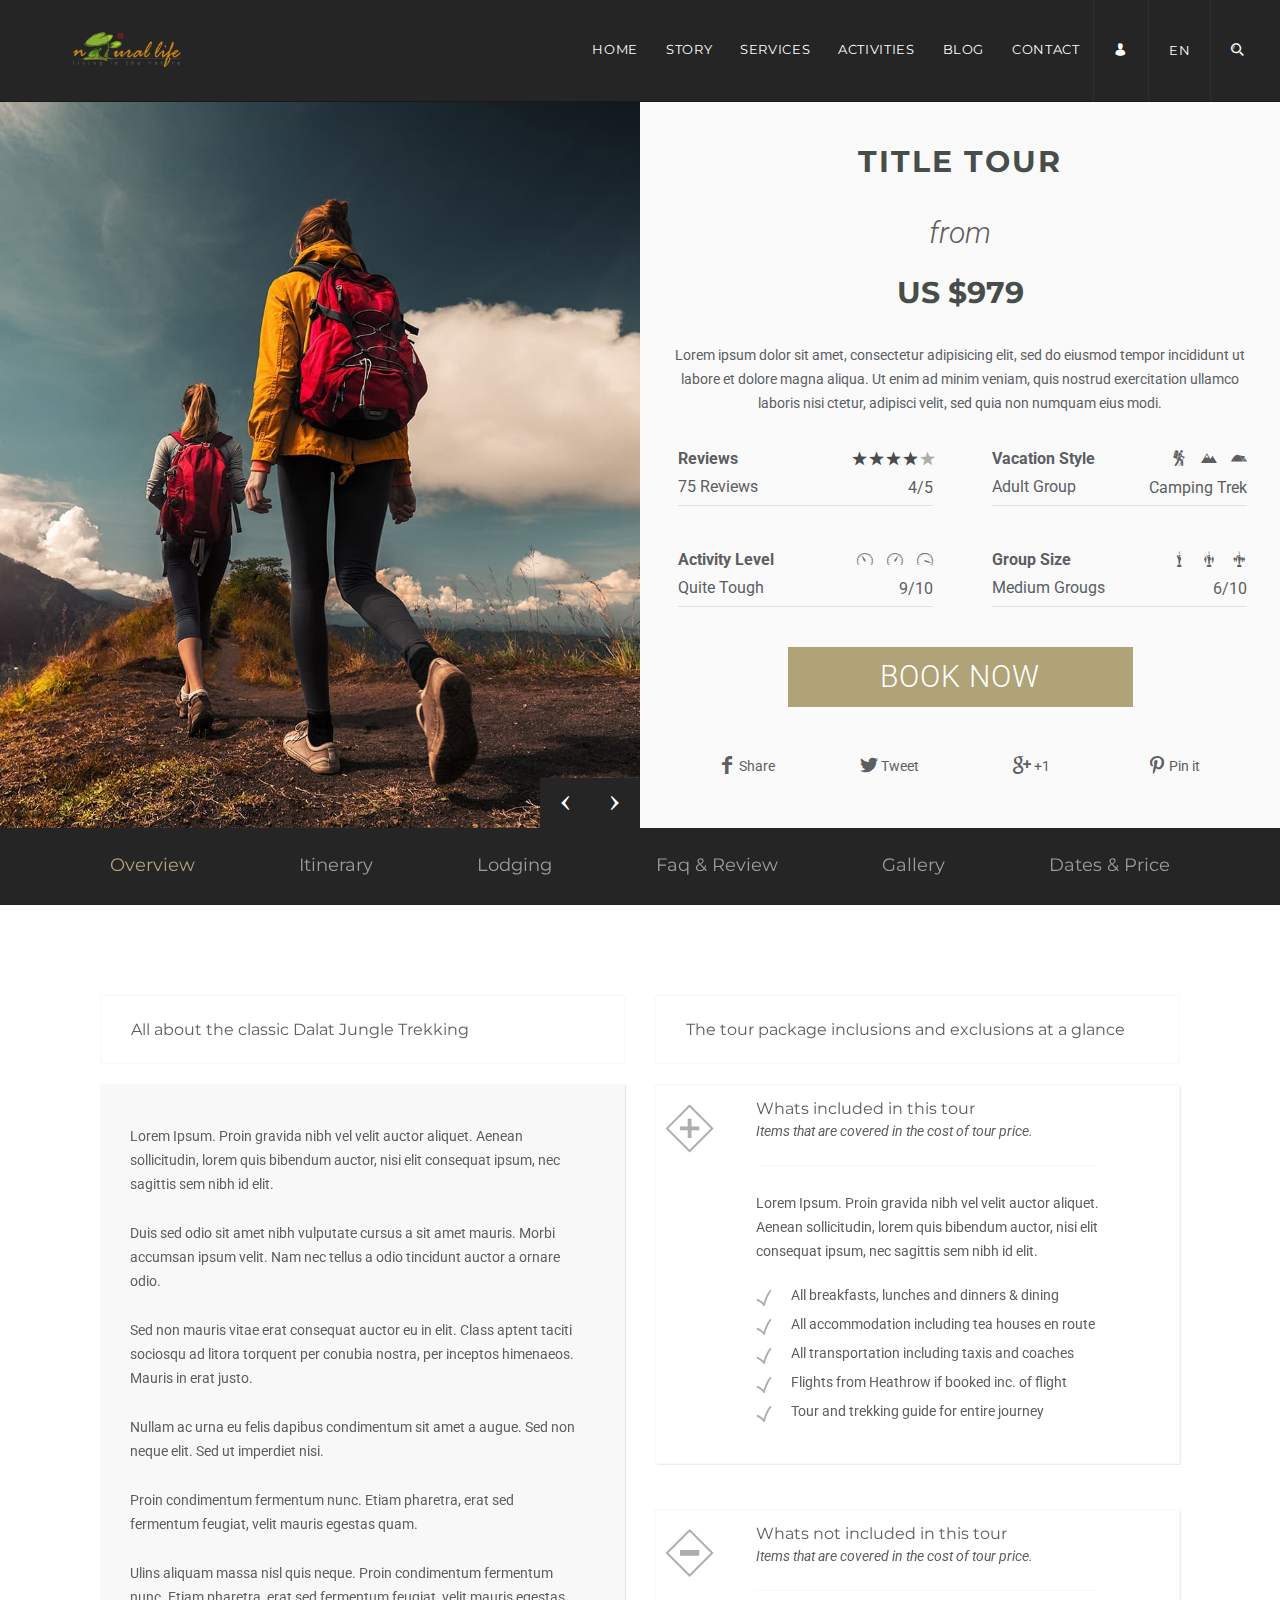
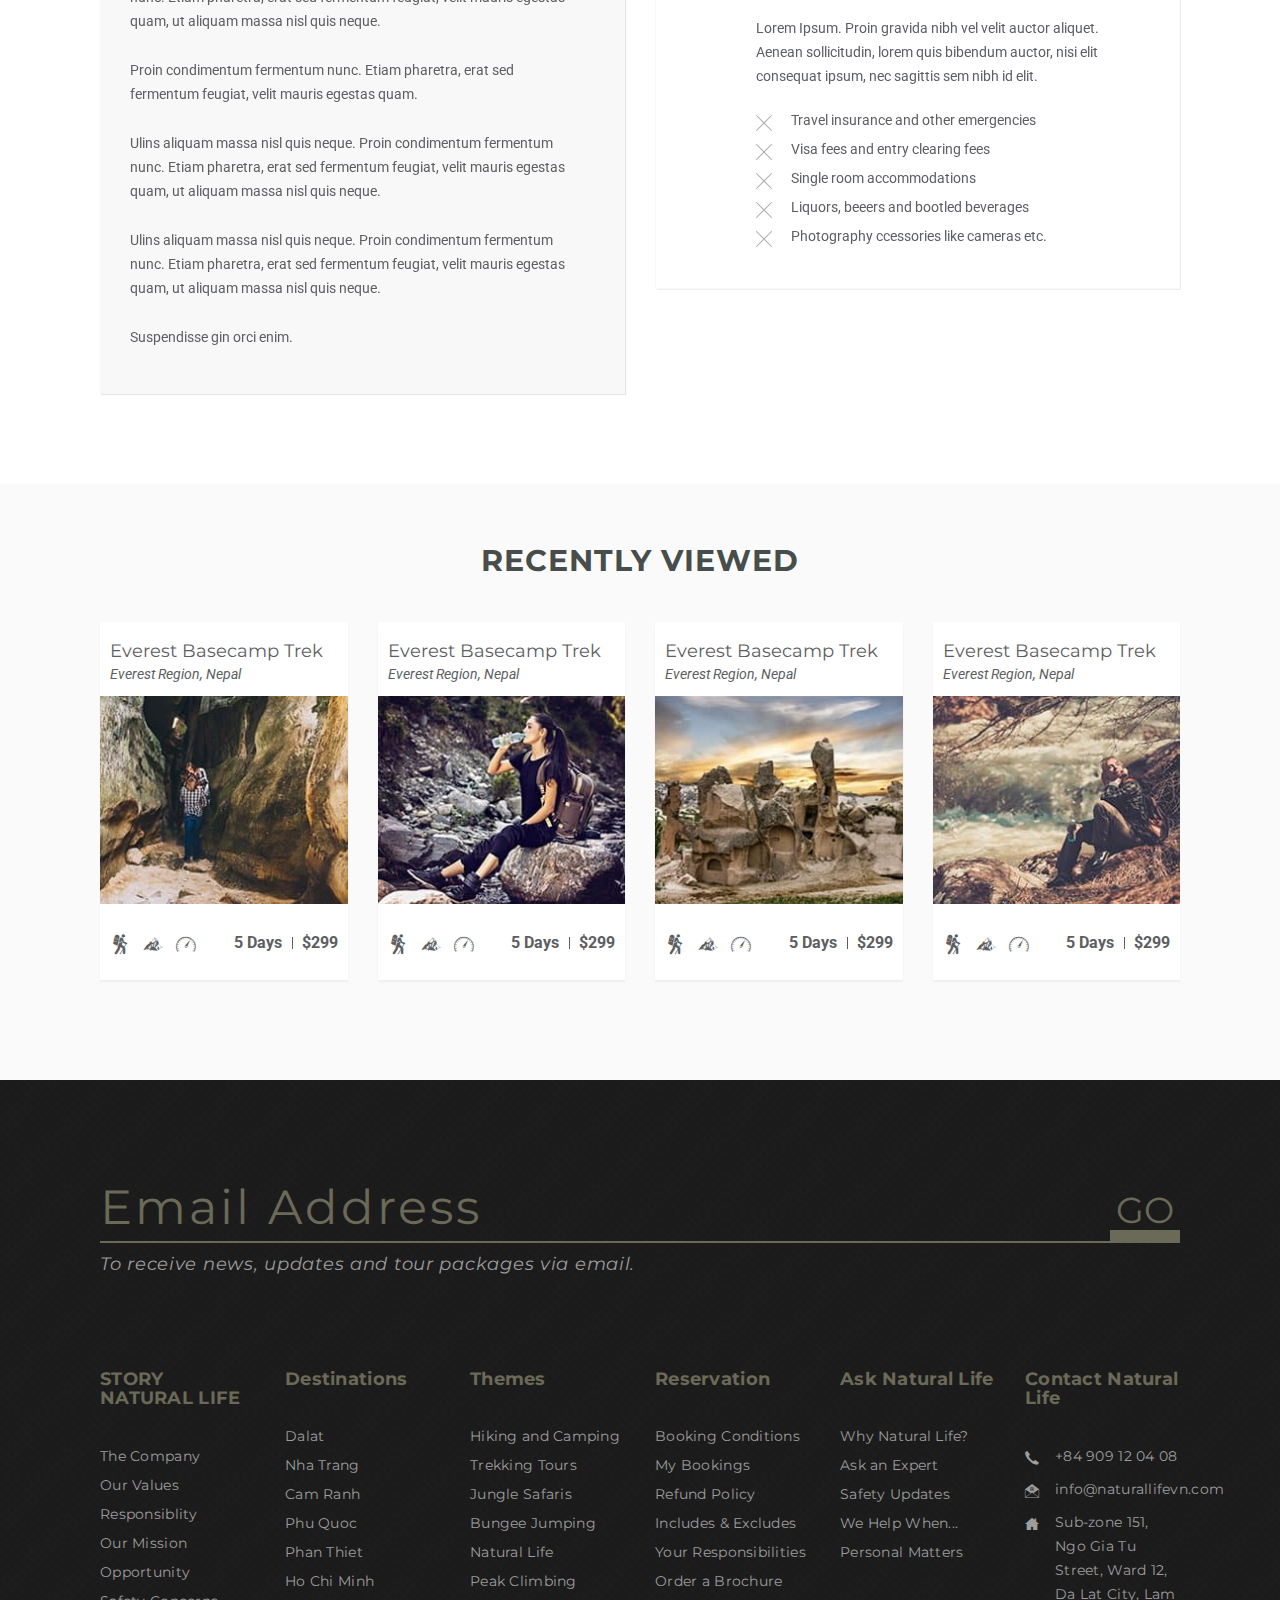
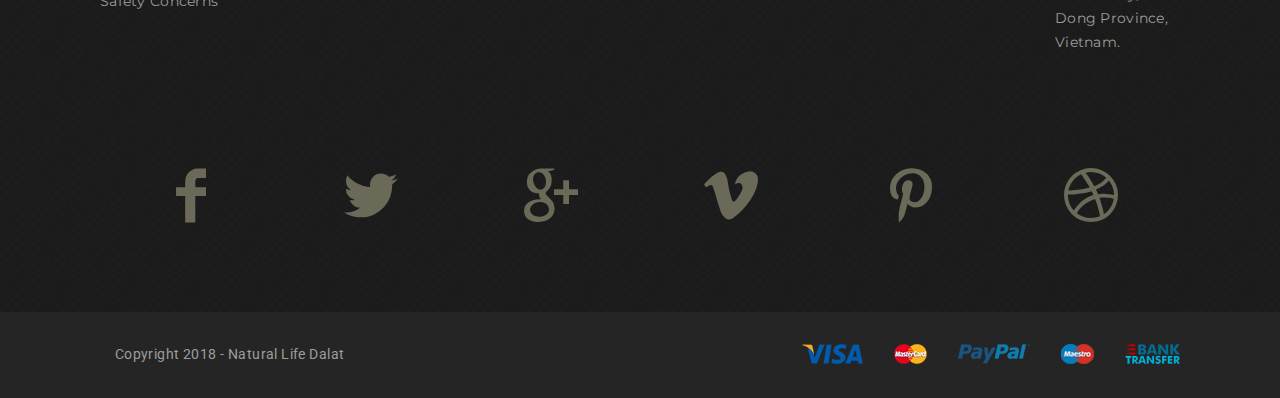
<file: tour-detail.html>
<!DOCTYPE html>
<html>

<head>
	<meta charset="utf-8">
	<meta http-equiv="X-UA-Compatible" content="IE=edge">
	<meta name="viewport" content="width=device-width, initial-scale=1.0">
	<title>Natural Life Dalat</title>
	<!-- favion -->
	<link rel="icon" type="image/png" sizes="16x16" href="img/favicon.png">
	<!-- link to font awesome -->
	<link media="all" rel="stylesheet" href="js/vendors/font-awesome/css/font-awesome.css">
	<!-- link to material icon font -->
	<link media="all" rel="stylesheet" href="js/vendors/material-design-icons/material-icons.css">
	<!-- link to custom icomoon fonts -->
	<link rel="stylesheet" type="text/css" href="css/fonts/icomoon/icomoon.css">
	<!-- link to wow js animation -->
	<link media="all" rel="stylesheet" href="js/vendors/animate/animate.css">
	<!-- include bootstrap css -->
	<link media="all" rel="stylesheet" href="css/bootstrap.css">
	<!-- include owl css -->
	<link media="all" rel="stylesheet" href="js/vendors/owl-carousel/owl.carousel.css">
	<link media="all" rel="stylesheet" href="js/vendors/owl-carousel/owl.theme.css">
	<!-- include main css -->
	<link media="all" rel="stylesheet" href="css/main.css">
	<!-- link to revolution css  -->
	<link rel="stylesheet" type="text/css" href="js/vendors/revolution/css/settings.css">
</head>
<body class="default-page">
	<div class="preloader" id="pageLoad">
		<div class="holder">
			<div class="coffee_cup"></div>
		</div>
	</div>
	<!-- main wrapper -->
	<div id="wrapper">
		<div class="page-wrapper">
			<!-- main header -->
			<header id="header">
				<div class="container-fluid">
					<!-- logo -->
					<div class="logo">
						<a href="index.html">
							<img class="normal" src="img/logos/Naturallife.png" alt="Natural Life">
							<img class="gray-logo" src="img/logos/Naturallife.png" alt="Natural Life">
						</a>
					</div>
					<!-- main navigation -->
					<nav class="navbar navbar-default">
						<div class="navbar-header">
							<button type="button" class="navbar-toggle nav-opener" data-toggle="collapse" data-target="#nav">
								<span class="sr-only">Toggle navigation</span>
								<span class="icon-bar"></span>
								<span class="icon-bar"></span>
								<span class="icon-bar"></span>
							</button>
						</div>
						<!-- main menu items and drop for mobile -->
						<div class="collapse navbar-collapse" id="nav">
							<!-- main navbar -->
							<ul class="nav navbar-nav">
								<li class="dropdown">
									<a href="index.html">Home <b class="icon-angle-down"></b></a>
								</li>
								<li class="dropdown">
									<a href="story.html">Story<b class="icon-angle-down"></b></a>
								</li>
								<li><a href="tour-detail.html">Services</a></li>
								<li class="dropdown has-mega-dropdown">
									<a href="#" class="dropdown-toggle" data-toggle="dropdown">Activities <b class="icon-angle-down"></b></a>
									<div class="dropdown-menu">
										<div class="drop-wrap">
											<div class="drop-holder">
												<div class="row">
													<div class="col-sm-6 col-md-3">
														<div class="col">
															<div class="img-wrap">
																<a href="hiking-camping.html"><img src="img/generic/img-01.jpg" height="228" width="350" alt="image description"></a>
															</div>
															<div class="des">
																<strong class="title"><a href="hiking-camping.html">Hiking/Camping</a></strong>
																<p>A good backpacker minimizes their impact on the environment, including staying on established trails, not disturbing vegetation, and carrying garbage out.</p>
															</div>
														</div>
													</div>
													<div class="col-sm-6 col-md-3">
														<div class="col">
															<div class="img-wrap">
																<a href="jungle-safari.html"><img src="img/generic/img-02.jpg" height="215" width="370" alt="image description"></a>
															</div>
															<div class="des">
																<strong class="title"><a href="jungle-safari.html">Jungle Safari</a></strong>
																<p>In the past, the trip was often a big-game hunt, but today, safari often refers to trips to observe and photograph wildlife—or hiking and sight-seeing as well.</p>
															</div>
														</div>
													</div>
													<div class="col-sm-6 col-md-3">
														<div class="col">
															<div class="img-wrap">
																<a href="city-tour.html"><img src="img/generic/img-03.jpg" height="215" width="370" alt="image description"></a>
															</div>
															<div class="des">
																<strong class="title"><a href="city-tour.html">Dalat City Tour</a></strong>
																<p>The type of urban city tour considered here is a full, partial-day, or longer tour of a historical, or cultural or artistic site in one or more tourist destinations.</p>
															</div>
														</div>
													</div>
													<div class="col-sm-6 col-md-3">
														<div class="col">
															<div class="img-wrap">
																<a href="family-fun.html"><img src="img/generic/img-04.jpg" height="215" width="370" alt="image description"></a>
															</div>
															<div class="des">
																<strong class="title"><a href="family-fun.html">Family Fun</a></strong>
																<p>A community area is available on Trafalgar’s website offering members the opportunity to interact with fellow travelers by joining groups, contributing to forums.</p>
															</div>
														</div>
													</div>
												</div>
											</div>
										</div>
									</div>
								</li>
								<li class="dropdown">
									<a href="blog.html">Blog <b class="icon-angle-down"></b></a>
								</li>
								<li class="dropdown has-mega-dropdown mega-md">
									<a href="contact.html">Contact <b class="icon-angle-down"></b></a>
								</li>
								<li class="visible-xs visible-sm">
									<a href="login.html">
										<span class="icon icon-user"></span>
										<span class="text">Login</span>
									</a>
								</li>
								<li class="hidden-xs hidden-sm v-divider">
									<a href="login.html">
										<span class="icon icon-user"></span>
									</a>
								</li>
								<li class="dropdown hidden-xs hidden-sm last-dropdown v-divider">
									<a href="#"><span class="text">EN</span> <span class="icon-angle-down"></span></a>
									<div class="dropdown-menu dropdown-sm">
										<div class="drop-wrap lang-wrap">
											<div class="lang-row">
												<div class="lang-col">
													<a href="#">
														<span class="text">English</span>
													</a>
												</div>
											</div>
											<div class="lang-row">
												<div class="lang-col">
													<a href="#">
														<span class="text">Vietnamese</span>
													</a>
												</div>
											</div>
										</div>
									</div>
								</li>
								<li class="visible-md visible-lg nav-visible v-divider"><a href="#" class="search-opener"><span class="icon icon-search"></span></a></li>
							</ul>
						</div>
					</nav>
				</div>
				<!-- search form -->
				<form class="search-form" action="#">
					<fieldset>
						<a href="#" class="search-opener hidden-md hidden-lg">
							<span class="icon-search"></span>
						</a>
						<div class="search-wrap">
							<a href="#" class="search-opener close">
								<span class="icon-cross"></span>
							</a>
							<div class="trip-form trip-form-v2 trip-search-main">
								<div class="trip-form-wrap">
									<div class="holder">
										<label>Departing</label>
										<div class='select-holder'>
											<div id="datepicker" class="input-group date" data-date-format="mm-dd-yyyy">
												<input class="form-control" type="text" readonly />
												<span class="input-group-addon"><i class="icon-drop"></i></span>
											</div>
										</div>
									</div>
									<div class="holder">
										<label>Returning</label>
										<div class='select-holder'>
											<div id="datepicker1" class="input-group date" data-date-format="mm-dd-yyyy">
												<input class="form-control" type="text" readonly />
												<span class="input-group-addon"><i class="icon-drop"></i></span>
											</div>
										</div>
									</div>
									<div class="holder">
										<label for="select-region">Select Location</label>
										<div class='select-holder'>
											<select class="trip-select trip-select-v2 region" name="region" id="select-region">
												<option value="select">Da lat</option>
												<option value="select">Nha trang</option>
												<option value="select">Cam ranh</option>
												<option value="select">Phan thiet</option>
												<option value="select">Ho Chi Minh</option>
											</select>
										</div>
									</div>
									<div class="holder">
										<label for="select-activity">Select Activity</label>
										<div class='select-holder'>
											<select class="trip-select trip-select-v2 acitvity" name="activity" id="select-activity">
												<option value="Holiday Type">Holiday Type</option>
												<option value="Holiday Type">Beach Holidays</option>
												<option value="Holiday Type">Weekend Trips</option>
												<option value="Holiday Type">Summer and Sun</option>
												<option value="Holiday Type">Water Sports</option>
												<option value="Holiday Type">Scuba Diving</option>
											</select>
										</div>
									</div>
									<div class="holder">
										<label for="price-range">Price Range</label>
										<div class='select-holder'>
											<select class="trip-select trip-select-v2 price" name="activity" id="price-range">
												<option value="Price Range">Price Range</option>
												<option value="Price Range">$1 - $499</option>
												<option value="Price Range">$500 - $999</option>
												<option value="Price Range">$1000 - $1499</option>
												<option value="Price Range">$1500 - $2999</option>
												<option value="Price Range">$3000+</option>
											</select>
										</div>
									</div>
									<div class="holder">
										<button class="btn btn-trip btn-trip-v2" type="submit">Find Tours</button>
									</div>
								</div>
							</div>
						</div>
					</fieldset>
				</form>
			</header>
			<!-- main container -->
			<main id="main">
				<!-- main tour information -->
				<section class="container-fluid trip-info">
					<div class="same-height two-columns row">
						<div class="height col-md-6">
							<!-- top image slideshow -->
							<div id="tour-slide">
								<div class="slide">
									<div class="bg-stretch">
										<img src="img/generic/img-17.jpg" alt="image descriprion" height="1104" width="966">
									</div>
								</div>
								<div class="slide">
									<div class="bg-stretch">
										<img src="img/generic/img-07.jpg" alt="image descriprion" height="1104" width="966">
									</div>
								</div>
							</div>
						</div>
						<div class="height col-md-6 text-col">
							<div class="holder">
								<h1 class="small-size">TITLE TOUR</h1>
								<div class="price">
									from <strong>US $979</strong>
								</div>
								<div class="description">
									<p>Lorem ipsum dolor sit amet, consectetur adipisicing elit, sed do eiusmod tempor incididunt ut labore et dolore magna aliqua. Ut enim ad minim veniam, quis nostrud exercitation ullamco laboris nisi ctetur, adipisci velit, sed quia non numquam eius modi.</p>
								</div>
								<ul class="reviews-info">
									<li>
										<div class="info-left">
											<strong class="title">Reviews</strong>
											<span class="value">75 Reviews</span>
										</div>
										<div class="info-right">
											<div class="star-rating">
												<span><span class="icon-star"></span></span>
												<span><span class="icon-star"></span></span>
												<span><span class="icon-star"></span></span>
												<span><span class="icon-star"></span></span>
												<span class="disable"><span class="icon-star"></span></span>
											</div>
											<span class="value">4/5</span>
										</div>
									</li>
									<li>
										<div class="info-left">
											<strong class="title">Vacation Style</strong>
											<span class="value">Adult Group</span>
										</div>
										<div class="info-right">
											<ul class="ico-list">
												<li>
													<span class="icon icon-hiking"></span>
												</li>
												<li>
													<span class="icon icon-mount"></span>
												</li>
												<li>
													<span class="icon icon-camping"></span>
												</li>
											</ul>
											<span class="value">Camping Trek</span>
										</div>
									</li>
									<li>
										<div class="info-left">
											<strong class="title">Activity Level</strong>
											<span class="value">Quite Tough</span>
										</div>
										<div class="info-right">
											<ul class="ico-list">
												<li>
													<span class="icon icon-level3"></span>
												</li>
												<li>
													<span class="icon icon-level5"></span>
												</li>
												<li>
													<span class="icon icon-level7"></span>
												</li>
											</ul>
											<span class="value">9/10</span>
										</div>
									</li>
									<li>
										<div class="info-left">
											<strong class="title">Group Size</strong>
											<span class="value">Medium Grougs</span>
										</div>
										<div class="info-right">
											<ul class="ico-list">
												<li>
													<span class="icon icon-group-small"></span>
												</li>
												<li>
													<span class="icon icon-group-medium"></span>
												</li>
												<li>
													<span class="icon icon-group-large"></span>
												</li>
											</ul>
											<span class="value">6/10</span>
										</div>
									</li>
								</ul>
								<div class="btn-holder">
									<a href="#" class="btn btn-lg btn-info">BOOK NOW</a>
								</div>
								<ul class="social-networks social-share">
									<li>
										<a href="#" class="facebook">
											<span class="ico">
												<span class="icon-facebook"></span>
											</span>
											<span class="text">Share</span>
										</a>
									</li>
									<li>
										<a href="#" class="twitter">
											<span class="ico">
												<span class="icon-twitter"></span>
											</span>
											<span class="text">Tweet</span>
										</a>
									</li>
									<li>
										<a href="#" class="google">
											<span class="ico">
												<span class="icon-google-plus"></span>
											</span>
											<span class="text">+1</span>
										</a>
									</li>
									<li>
										<a href="#" class="pin">
											<span class="ico">
												<span class="icon-pin"></span>
											</span>
											<span class="text">Pin it</span>
										</a>
									</li>
								</ul>
							</div>
						</div>
					</div>
				</section>
				<div class="tab-container">
					<nav class="nav-wrap" id="sticky-tab">
						<div class="container">
							<!-- nav tabs -->
							<ul class="nav nav-tabs text-center" role="tablist">
								<li role="presentation" class="active"><a href="#tab01" aria-controls="tab01" role="tab" data-toggle="tab">Overview</a></li>
								<li role="presentation"><a href="#tab02" aria-controls="tab02" role="tab" data-toggle="tab">Itinerary</a></li>
								<li role="presentation"><a href="#tab03" aria-controls="tab03" role="tab" data-toggle="tab">Lodging</a></li>
								<li role="presentation"><a href="#tab04" aria-controls="tab04" role="tab" data-toggle="tab">Faq &amp; Review</a></li>
								<li role="presentation"><a href="#tab05" aria-controls="tab05" role="tab" data-toggle="tab">Gallery</a></li>
								<li role="presentation"><a href="#tab06" aria-controls="tab06" role="tab" data-toggle="tab">Dates &amp; Price</a></li>
							</ul>
						</div>
					</nav>
					<!-- tab panes -->
					<div class="container tab-content trip-detail">
						<!-- overview tab content -->
						<div role="tabpanel" class="tab-pane active" id="tab01">
							<div class="row">
								<div class="col-md-6">
									<strong class="header-box">All about the classic Dalat Jungle Trekking</strong>
									<div class="detail">
										<p>Lorem Ipsum. Proin gravida nibh vel velit auctor aliquet. Aenean sollicitudin, lorem quis bibendum auctor, nisi elit consequat ipsum, nec sagittis sem nibh id elit. </p>
										<p>Duis sed odio sit amet nibh vulputate cursus a sit amet mauris. Morbi accumsan ipsum velit. Nam nec tellus a odio tincidunt auctor a ornare odio. </p>
										<p>Sed non  mauris vitae erat consequat auctor eu in elit. Class aptent taciti sociosqu ad litora torquent per conubia nostra, per inceptos himenaeos. Mauris in erat justo.</p>
										<p>Nullam ac urna eu felis dapibus condimentum sit amet a augue. Sed non neque elit. Sed ut imperdiet nisi.</p>
										<p>Proin condimentum fermentum nunc. Etiam pharetra, erat sed fermentum feugiat, velit mauris egestas quam.</p>
										<p>Ulins aliquam massa nisl quis neque. Proin condimentum fermentum nunc. Etiam pharetra, erat sed fermentum feugiat, velit mauris egestas quam, ut aliquam massa nisl quis neque. </p>
										<p>Proin condimentum fermentum nunc. Etiam pharetra, erat sed fermentum feugiat, velit mauris egestas quam.</p>
										<p>Ulins aliquam massa nisl quis neque. Proin condimentum fermentum nunc. Etiam pharetra, erat sed fermentum feugiat, velit mauris egestas quam, ut aliquam massa nisl quis neque. </p>
										<p>Ulins aliquam massa nisl quis neque. Proin condimentum fermentum nunc. Etiam pharetra, erat sed fermentum feugiat, velit mauris egestas quam, ut aliquam massa nisl quis neque. </p>
										<p>Suspendisse gin orci enim.</p>
									</div>
								</div>
								<div class="col-md-6">
									<strong class="header-box">The tour package inclusions and exclusions at a glance</strong>
									<div class="text-box">
										<div class="holder">
											<strong class="title">Whats included in this tour</strong>
											<span class="sub-title">Items that are covered in the cost of tour price.</span>
											<p>Lorem Ipsum. Proin gravida nibh vel velit auctor aliquet. Aenean sollicitudin, lorem quis bibendum auctor, nisi elit consequat ipsum, nec sagittis sem nibh id elit. </p>
											<ul class="content-list tick-list">
												<li>All breakfasts, lunches and dinners &amp; dining</li>
												<li>All accommodation including tea houses en route</li>
												<li>All transportation including taxis and coaches</li>
												<li>Flights from Heathrow if booked inc. of flight</li>
												<li>Tour and trekking guide for entire journey</li>
											</ul>
										</div>
									</div>
									<div class="text-box not-included">
										<div class="holder">
											<strong class="title">Whats not included in this tour</strong>
											<span class="sub-title">Items that are covered in the cost of tour price.</span>
											<p>Lorem Ipsum. Proin gravida nibh vel velit auctor aliquet. Aenean sollicitudin, lorem quis bibendum auctor, nisi elit consequat ipsum, nec sagittis sem nibh id elit. </p>
											<ul class="content-list cross-list">
												<li>Travel insurance and other emergencies</li>
												<li>Visa fees and entry clearing fees</li>
												<li>Single room accommodations</li>
												<li>Liquors, beeers and bootled beverages</li>
												<li>Photography ccessories like cameras etc.</li>
											</ul>
										</div>
									</div>
								</div>
							</div>
						</div>
						<!-- itinerary tab content -->
						<div role="tabpanel" class="tab-pane" id="tab02">
							<div class="row">
								<div class="col-md-6">
									<ol class="detail-accordion">
										<li>
											<a href="#">
												<strong class="title">Day 1</strong>
												<span>Depart Saigon</span>
											</a>
											<div class="slide">
												<div class="slide-holder">
													<p>Lorem ipsum dolor sit amet, consectetur adipisicing elit, sed do eiusmod tempor incididunt ut labore et dolore magna aliqua. Ut enim ad minim veniam, quis nostrud exercitation ullamco laboris nisi ctetur, adipisci velit, sed quia non numquam eius modi.</p>
												</div>
											</div>
										</li>
										<li>
											<a href="#">
												<strong class="title">Day 2</strong>
												<span>Arrive in Dalat</span>
											</a>
											<div class="slide">
												<div class="slide-holder">
													<p>Lorem ipsum dolor sit amet, consectetur adipisicing elit, sed do eiusmod tempor incididunt ut labore et dolore magna aliqua. Ut enim ad minim veniam, quis nostrud exercitation ullamco laboris nisi ctetur, adipisci velit, sed quia non numquam eius modi.</p>
												</div>
											</div>
										</li>
										<li>
											<a href="#">
												<strong class="title">Day 3</strong>
												<span>Camping</span>
											</a>
											<div class="slide">
												<div class="slide-holder">
													<p>Lorem ipsum dolor sit amet, consectetur adipisicing elit, sed do eiusmod tempor incididunt ut labore et dolore magna aliqua. Ut enim ad minim veniam, quis nostrud exercitation ullamco laboris nisi ctetur, adipisci velit, sed quia non numquam eius modi.</p>
												</div>
											</div>
										</li>
										<li>
											<a href="#">
												<strong class="title">Day 4</strong>
												<span>Start Trekking at Dalat</span>
											</a>
											<div class="slide">
												<div class="slide-holder">
													<p>Lorem ipsum dolor sit amet, consectetur adipisicing elit, sed do eiusmod tempor incididunt ut labore et dolore magna aliqua. Ut enim ad minim veniam, quis nostrud exercitation ullamco laboris nisi ctetur, adipisci velit, sed quia non numquam eius modi.</p>
												</div>
											</div>
										</li>
										<li>
											<a href="#">
												<strong class="title">Day 5</strong>
												<span>Day subtitle message</span>
											</a>
											<div class="slide">
												<div class="slide-holder">
													<p>Lorem ipsum dolor sit amet, consectetur adipisicing elit, sed do eiusmod tempor incididunt ut labore et dolore magna aliqua. Ut enim ad minim veniam, quis nostrud exercitation ullamco laboris nisi ctetur, adipisci velit, sed quia non numquam eius modi.</p>
												</div>
											</div>
										</li>
										<li>
											<a href="#">
												<strong class="title">Day 6</strong>
												<span>Day subtitle message</span>
											</a>
											<div class="slide">
												<div class="slide-holder">
													<p>Lorem ipsum dolor sit amet, consectetur adipisicing elit, sed do eiusmod tempor incididunt ut labore et dolore magna aliqua. Ut enim ad minim veniam, quis nostrud exercitation ullamco laboris nisi ctetur, adipisci velit, sed quia non numquam eius modi.</p>
												</div>
											</div>
										</li>
										<li>
											<a href="#">
												<strong class="title">Day 7</strong>
												<span>Depart Dalat</span>
											</a>
											<div class="slide">
												<div class="slide-holder">
													<p>Lorem ipsum dolor sit amet, consectetur adipisicing elit, sed do eiusmod tempor incididunt ut labore et dolore magna aliqua. Ut enim ad minim veniam, quis nostrud exercitation ullamco laboris nisi ctetur, adipisci velit, sed quia non numquam eius modi.</p>
												</div>
											</div>
										</li>
										<li class="active">
											<a href="#">
												<strong class="title">Day 8</strong>
												<span>Return to Saigon</span>
											</a>
											<div class="slide">
												<div class="slide-holder">
													<p>Lorem Ipsum. Proin gravida nibh vel velit auctor aliquet. Aenean sollicitudin, lorem quis bibendum auctor, nisi elit consequat ipsum, nec sagittis sem nibh id elit.</p>
													<p>Duis sed odio sit amet nibh vulputate cursus a sit amet mauris. Morbi accumsan ipsum velit. Nam nec tellus a odio tincidunt auctor a ornare odio. </p>
												</div>
											</div>
										</li>
									</ol>
								</div>
								<div class="col-md-6">
									<article class="img-article article-light">
										<div class="img-wrap">
											<img src="img/generic/img-08.jpg" height="319" width="570" alt="image description">
										</div>
										<div class="text-block">
											<h3><a href="#">Member taking a short break</a></h3>
											<p>Consider packing your bag with folloing daily essentials.</p>
										</div>
									</article>
									<article class="img-article article-light">
										<div class="img-wrap">
											<img src="img/generic/img-09.jpg" height="319" width="570" alt="image description">
										</div>
										<div class="text-block">
											<h3><a href="#">Couple enjoying the spectacular view</a></h3>
											<p>Consider packing your bag with folloing daily essentials.</p>
										</div>
									</article>
								</div>
							</div>
						</div>
						<!-- accomodation tab content -->
						<div role="tabpanel" class="tab-pane" id="tab03">
							<div class="row">
								<div class="col-md-6">
									<strong class="header-box">Hotels, Tea Houses and Lodges</strong>
									<div class="detail">
										<p>Lorem Ipsum. Proin gravida nibh vel velit auctor aliquet. Aenean sollicitudin, lorem quis bibendum auctor, nisi elit consequat ipsum, nec sagittis sem nibh id elit. </p>
										<p>Duis sed odio sit amet nibh vulputate cursus a sit amet mauris. Morbi accumsan ipsum velit. Nam nec tellus a odio tincidunt auctor a ornare odio. </p>
										<p>Sed non  mauris vitae erat consequat auctor eu in elit. Class aptent taciti sociosqu ad litora torquent per conubia nostra, per inceptos himenaeos. Mauris in erat justo. </p>
										<p>Nullam ac urna eu felis dapibus condimentum sit amet a augue. Sed non neque elit. Sed ut imperdiet nisi. </p>
										<p>Proin condimentum fermentum nunc. Etiam pharetra, erat sed fermentum feugiat, velit mauris egestas quam.</p>
										<p>Ulins aliquam massa nisl quis neque. Proin condimentum fermentum nunc. Etiam pharetra, erat sed fermentum feugiat, velit mauris egestas quam, ut aliquam massa nisl quis neque. </p>
										<p>Proin condimentum fermentum nunc. Etiam pharetra, erat sed fermentum feugiat, velit mauris egestas quam.</p>
										<p>Ulins aliquam massa nisl quis neque. Proin condimentum fermentum nunc. Etiam pharetra, erat sed fermentum feugiat, velit mauris egestas quam, ut aliquam massa nisl quis neque. </p>
										<p>Ulins aliquam massa nisl quis neque. Proin condimentum fermentum nunc. Etiam pharetra, erat sed fermentum feugiat, velit mauris egestas quam, ut aliquam massa nisl quis neque. </p>
										<p>Suspendisse gin orci enim.</p>
									</div>
								</div>
								<div class="col-md-6 accomodation-block">
									<strong class="header-box">The tour package inclusions and exclusions at a glance</strong>
									<div class="text-box">
										<div class="holder">
											<strong class="title">Shared Rooms included in teh Price</strong>
											<span class="sub-title">Items that are covered in the cost of tour price.</span>
											<div class="img-holder">
												<img src="img/generic/img-10.jpg" height="467" width="700" alt="image description">
											</div>
										</div>
									</div>
									<div class="text-box not-included">
										<div class="holder">
											<strong class="title">Individual Rooms not included in the Price</strong>
											<span class="sub-title">Items that are covered in the cost of tour price.</span>
											<div class="img-holder">
												<img src="img/generic/img-11.jpg" height="467" width="700" alt="image description">
											</div>
										</div>
									</div>
								</div>
							</div>
						</div>
						<!-- faq and review tab content -->
						<div role="tabpanel" class="tab-pane" id="tab04">
							<div class="row">
								<div class="col-md-6">
									<div class="question-select">
										<select id="tabSelect" class="question">
											<option value="#innerTab1">What kind of footwear is suitable?</option>
											<option value="#innerTab2">What kind of bag is suitable?</option>
											<option value="#innerTab3">What kind of clothes are suitable?</option>
										</select>
										<ul class="nav nav-tabs" id="questionTab">
											<li class="active"><a href="#innerTab1" data-toggle="tab">What kind of footwear wearing is suitable?</a></li>
											<li><a href="#innerTab2" data-toggle="tab">What kind of bag is suitable?</a></li>
											<li><a href="#innerTab3" data-toggle="tab">What kind of clothes wearing is suitable?</a></li>
										</ul>
									</div>
									<div class="tab-wrapper">
										<div role="tabpanel" class="tab-pane active" id="innerTab1">
											<div class="detail">
												<p>Lorem Ipsum. Proin gravida nibh vel velit auctor aliquet. Aenean sollicitudin, lorem quis bibendum auctor, nisi elit consequat ipsum, nec sagittis sem nibh id elit. </p>
												<p>Duis sed odio sit amet nibh vulputate cursus a sit amet mauris. Morbi accumsan ipsum velit. Nam nec tellus a odio tincidunt auctor a ornare odio. </p>
												<p>Sed non  mauris vitae erat consequat auctor eu in elit. Class aptent taciti sociosqu ad litora torquent per conubia nostra, per inceptos himenaeos. Mauris in erat justo. </p>
												<p>Nullam ac urna eu felis dapibus condimentum sit amet a augue. Sed non neque elit. Sed ut imperdiet nisi. </p>
												<p>Proin condimentum fermentum nunc. Etiam pharetra, erat sed fermentum feugiat, velit mauris egestas quam.</p>
												<p>Ulins aliquam massa nisl quis neque. Proin condimentum fermentum nunc. Etiam pharetra, erat sed fermentum feugiat, velit mauris egestas quam, ut aliquam massa nisl quis neque. </p>
												<p>Proin condimentum fermentum nunc. Etiam pharetra, erat sed fermentum feugiat, velit mauris egestas quam.</p>
												<p>Ulins aliquam massa nisl quis neque. Proin condimentum fermentum nunc. Etiam pharetra, erat sed fermentum feugiat, velit mauris egestas quam, ut aliquam massa nisl quis neque. </p>
												<p>Suspendisse gin orci enim.</p>
												<ul class="img-list">
													<li>
														<img src="img/generic/img-12.jpg" height="52" width="101" alt="image description">
													</li>
													<li>
														<img src="img/generic/img-13.jpg" height="97" width="114" alt="image description">
													</li>
													<li>
														<img src="img/generic/img-14.jpg" height="104" width="124" alt="image description">
													</li>
												</ul>
												<div class="reviews-slot v-middle">
													<div class="thumb">
														<a href="#"><img src="img/thumbs/img-04.jpg" height="50" width="50" alt="image description"></a>
													</div>
													<div class="text">
														<strong class="name"><a href="#">Jessica Lambert - Customer Relations</a></strong>
													</div>
												</div>
											</div>
										</div>
										<div role="tabpanel" class="tab-pane" id="innerTab2">
											<div class="detail">
												<p>Lorem Ipsum. Proin gravida nibh vel velit auctor aliquet. Aenean sollicitudin, lorem quis bibendum auctor, nisi elit consequat ipsum, nec sagittis sem nibh id elit. </p>
												<p>Duis sed odio sit amet nibh vulputate cursus a sit amet mauris. Morbi accumsan ipsum velit. Nam nec tellus a odio tincidunt auctor a ornare odio. </p>
												<p>Sed non  mauris vitae erat consequat auctor eu in elit. Class aptent taciti sociosqu ad litora torquent per conubia nostra, per inceptos himenaeos. Mauris in erat justo. </p>
												<p>Nullam ac urna eu felis dapibus condimentum sit amet a augue. Sed non neque elit. Sed ut imperdiet nisi. </p>
												<div class="reviews-slot v-middle">
													<div class="thumb">
														<a href="#"><img src="img/thumbs/img-04.jpg" height="50" width="50" alt="image description"></a>
													</div>
													<div class="text">
														<strong class="name"><a href="#">Jessica Lambert - Customer Relations</a></strong>
													</div>
												</div>
											</div>
										</div>
										<div role="tabpanel" class="tab-pane" id="innerTab3">
											<div class="detail">
												<p>Lorem Ipsum. Proin gravida nibh vel velit auctor aliquet. Aenean sollicitudin, lorem quis bibendum auctor, nisi elit consequat ipsum, nec sagittis sem nibh id elit. </p>
												<p>Duis sed odio sit amet nibh vulputate cursus a sit amet mauris. Morbi accumsan ipsum velit. Nam nec tellus a odio tincidunt auctor a ornare odio. </p>
												<p>Sed non  mauris vitae erat consequat auctor eu in elit. Class aptent taciti sociosqu ad litora torquent per conubia nostra, per inceptos himenaeos. Mauris in erat justo. </p>
												<p>Nullam ac urna eu felis dapibus condimentum sit amet a augue. Sed non neque elit. Sed ut imperdiet nisi. </p>
												<p>Proin condimentum fermentum nunc. Etiam pharetra, erat sed fermentum feugiat, velit mauris egestas quam.</p>
												<p>Ulins aliquam massa nisl quis neque. Proin condimentum fermentum nunc. Etiam pharetra, erat sed fermentum feugiat, velit mauris egestas quam, ut aliquam massa nisl quis neque. </p>
												<p>Proin condimentum fermentum nunc. Etiam pharetra, erat sed fermentum feugiat, velit mauris egestas quam.</p>
												<p>Ulins aliquam massa nisl quis neque. Proin condimentum fermentum nunc. Etiam pharetra, erat sed fermentum feugiat, velit mauris egestas quam, ut aliquam massa nisl quis neque. </p>
												<p>Suspendisse gin orci enim.</p>
												<ul class="img-list">
													<li>
														<img src="img/generic/img-12.jpg" height="52" width="101" alt="image description">
													</li>
													<li>
														<img src="img/generic/img-13.jpg" height="97" width="114" alt="image description">
													</li>
													<li>
														<img src="img/generic/img-14.jpg" height="104" width="124" alt="image description">
													</li>
												</ul>
												<div class="reviews-slot v-middle">
													<div class="thumb">
														<a href="#"><img src="img/thumbs/img-04.jpg" height="50" width="50" alt="image description"></a>
													</div>
													<div class="text">
														<strong class="name"><a href="#">Jessica Lambert - Customer Relations</a></strong>
													</div>
												</div>
											</div>
										</div>
									</div>
								</div>
								<div class="col-md-6">
									<div class="header-box">
										<a href="#" class="link-right">Writing A Review</a>
										<span class="rate-left">
											<strong class="title">Overall Rating</strong>
											<span class="star-rating">
												<span><span class="icon-star"></span></span>
												<span><span class="icon-star"></span></span>
												<span><span class="icon-star"></span></span>
												<span><span class="icon-star"></span></span>
												<span class="disable"><span class="icon-star"></span></span>
											</span>
											<span class="value">4.7/5</span>
										</span>
									</div>
									<div class="comments reviews-body">
										<div class="comment-holder">
											<div class="comment-slot">
												<div class="thumb">
													<a href="#"><img src="img/thumbs/img-05.jpg" height="50" width="50" alt="image description"></a>
												</div>
												<div class="text">
													<header class="comment-head">
														<div class="left">
															<strong class="name">
																<a href="#">Cleona Torez - Spain</a>
															</strong>
															<div class="meta">Reviewed on 14/1/2016</div>
														</div>
														<div class="right">
															<div class="star-rating">
																<span><span class="icon-star"></span></span>
																<span><span class="icon-star"></span></span>
																<span><span class="icon-star"></span></span>
																<span><span class="icon-star"></span></span>
																<span class="disable"><span class="icon-star"></span></span>
															</div>
															<span class="value">4.7/5</span>
														</div>
													</header>
													<div class="des">
														<p>Lorem Ipsum. Proin gravida nibh vel velit auctor aliquet. Aenean sollicitudin, lorem quis bibendum auctor, nisi elit consequat ipsum, nec sagittis sem nibh id elit. Duis sed odio sit amet nibh vulputate cursus a sit amet mauris. </p>
														<div class="link-holder">
															<a href="#">Read Full Review</a>
														</div>
													</div>
												</div>
											</div>
											<div class="comment-slot">
												<div class="thumb">
													<a href="#"><img src="img/thumbs/img-06.jpg" height="50" width="50" alt="image description"></a>
												</div>
												<div class="text">
													<header class="comment-head">
														<div class="left">
															<strong class="name">
																<a href="#">Cleona Torez - Spain</a>
															</strong>
															<div class="meta">Reviewed on 14/1/2016</div>
														</div>
														<div class="right">
															<div class="star-rating">
																<span><span class="icon-star"></span></span>
																<span><span class="icon-star"></span></span>
																<span><span class="icon-star"></span></span>
																<span><span class="icon-star"></span></span>
																<span class="disable"><span class="icon-star"></span></span>
															</div>
															<span class="value">4.7/5</span>
														</div>
													</header>
													<div class="des">
														<p>Lorem Ipsum. Proin gravida nibh vel velit auctor aliquet. Aenean sollicitudin, lorem quis bibendum auctor, nisi elit consequat ipsum, nec sagittis sem nibh id elit. Duis sed odio sit amet nibh vulputate cursus a sit amet mauris. </p>
														<div class="link-holder">
															<a href="#">Read Full Review</a>
														</div>
													</div>
												</div>
											</div>
											<div class="comment-slot">
												<div class="thumb">
													<a href="#"><img src="img/thumbs/img-07.jpg" height="50" width="50" alt="image description"></a>
												</div>
												<div class="text">
													<header class="comment-head">
														<div class="left">
															<strong class="name">
																<a href="#">Cleona Torez - Spain</a>
															</strong>
															<div class="meta">Reviewed on 14/1/2016</div>
														</div>
														<div class="right">
															<div class="star-rating">
																<span><span class="icon-star"></span></span>
																<span><span class="icon-star"></span></span>
																<span><span class="icon-star"></span></span>
																<span><span class="icon-star"></span></span>
																<span class="disable"><span class="icon-star"></span></span>
															</div>
															<span class="value">4.7/5</span>
														</div>
													</header>
													<div class="des">
														<p>Lorem Ipsum. Proin gravida nibh vel velit auctor aliquet. Aenean sollicitudin, lorem quis bibendum auctor, nisi elit consequat ipsum, nec sagittis sem nibh id elit. Duis sed odio sit amet nibh vulputate cursus a sit amet mauris. </p>
														<div class="link-holder">
															<a href="#">Read Full Review</a>
														</div>
													</div>
												</div>
											</div>
										</div>
										<div class="link-more text-center">
											<a href="#">Show More Reviews - 75 Reviews</a>
										</div>
									</div>
								</div>
							</div>
						</div>
						<!-- gallery tab content -->
						<div role="tabpanel" class="tab-pane" id="tab05">
							<ul class="row gallery-list has-center">
								<li class="col-sm-6">
									<a class="fancybox" data-fancybox-group="group" href="img/gallery/img-10-2.jpg" title="Caption Goes Here">
										<span class="img-holder">
											<img src="img/gallery/img-10.jpg" height="750" width="450" alt="image description">
										</span>
										<span class="caption">
											<span class="centered">
												<strong class="title">ANNAPURNA VIEW</strong>
												<span class="sub-text">The Classic Trek</span>
											</span>
										</span>
									</a>
								</li>
								<li class="col-sm-6">
									<a class="fancybox" data-fancybox-group="group" href="img/gallery/img-11-2.jpg" title="Caption Goes Here">
										<span class="img-holder">
											<img src="img/gallery/img-11.jpg" height="240" width="370" alt="image description">
										</span>
										<span class="caption">
											<span class="centered">
												<strong class="title">ANNAPURNA VIEW</strong>
												<span class="sub-text">The Classic Trek</span>
											</span>
										</span>
									</a>
								</li>
								<li class="col-sm-6">
									<a class="fancybox" data-fancybox-group="group" href="img/gallery/img-12-2.jpg" title="Caption Goes Here">
										<span class="img-holder">
											<img src="img/gallery/img-12.jpg" height="240" width="370" alt="image description">
										</span>
										<span class="caption">
											<span class="centered">
												<strong class="title">ANNAPURNA VIEW</strong>
												<span class="sub-text">The Classic Trek</span>
											</span>
										</span>
									</a>
								</li>
								<li class="col-sm-6">
									<a class="fancybox" data-fancybox-group="group" href="img/gallery/img-13-2.jpg" title="Caption Goes Here">
										<span class="img-holder">
											<img src="img/gallery/img-13.jpg" height="240" width="370" alt="image description">
										</span>
										<span class="caption">
											<span class="centered">
												<strong class="title">ANNAPURNA VIEW</strong>
												<span class="sub-text">The Classic Trek</span>
											</span>
										</span>
									</a>
								</li>
								<li class="col-sm-6">
									<a class="fancybox" data-fancybox-group="group" href="img/gallery/img-14-2.jpg" title="Caption Goes Here">
										<span class="img-holder">
											<img src="img/gallery/img-14.jpg" height="240" width="370" alt="image description">
										</span>
										<span class="caption">
											<span class="centered">
												<strong class="title">ANNAPURNA VIEW</strong>
												<span class="sub-text">The Classic Trek</span>
											</span>
										</span>
									</a>
								</li>
								<li class="col-sm-6">
									<a class="fancybox" data-fancybox-group="group" href="img/gallery/img-15-2.jpg" title="Caption Goes Here">
										<span class="img-holder">
											<img src="img/gallery/img-15.jpg" height="240" width="370" alt="image description">
										</span>
										<span class="caption">
											<span class="centered">
												<strong class="title">ANNAPURNA VIEW</strong>
												<span class="sub-text">The Classic Trek</span>
											</span>
										</span>
									</a>
								</li>
								<li class="col-sm-6">
									<a class="fancybox" data-fancybox-group="group" href="img/gallery/img-16-2.jpg" title="Caption Goes Here">
										<span class="img-holder">
											<img src="img/gallery/img-16.jpg" height="240" width="370" alt="image description">
										</span>
										<span class="caption">
											<span class="centered">
												<strong class="title">ANNAPURNA VIEW</strong>
												<span class="sub-text">The Classic Trek</span>
											</span>
										</span>
									</a>
								</li>
								<li class="col-sm-6">
									<a class="fancybox" data-fancybox-group="group" href="img/gallery/img-17-2.jpg" title="Caption Goes Here">
										<span class="img-holder">
											<img src="img/gallery/img-17.jpg" height="240" width="370" alt="image description">
										</span>
										<span class="caption">
											<span class="centered">
												<strong class="title">ANNAPURNA VIEW</strong>
												<span class="sub-text">The Classic Trek</span>
											</span>
										</span>
									</a>
								</li>
								<li class="col-sm-6">
									<a class="fancybox" data-fancybox-group="group" href="img/gallery/img-18-2.jpg" title="Caption Goes Here">
										<span class="img-holder">
											<img src="img/gallery/img-18.jpg" height="240" width="370" alt="image description">
										</span>
										<span class="caption">
											<span class="centered">
												<strong class="title">ANNAPURNA VIEW</strong>
												<span class="sub-text">The Classic Trek</span>
											</span>
										</span>
									</a>
								</li>
							</ul>
						</div>
						<!-- dates and prices tab content -->
						<div role="tabpanel" class="tab-pane" id="tab06">
							<div class="table-container">
								<div class="table-responsive">
									<table class="table table-striped">
										<thead>
											<tr>
												<th>
													<strong class="date-text">Departure Dates</strong>
													<span class="sub-text">Confirmed Dates</span>
												</th>
												<th>
													<strong class="date-text">Trip Status</strong>
													<span class="sub-text">Trip Status</span>
												</th>
												<th>
													<strong class="date-text">Price (PP)</strong>
													<span class="sub-text">Including Flights</span>
												</th>
												<th>
													<strong class="date-text">Price (PP)</strong>
													<span class="sub-text">Excluding Flights</span>
												</th>
												<th>
													&nbsp;
												</th>
											</tr>
										</thead>
										<tbody>
											<tr>
												<td><div class="cell"><div class="middle">Fri 18 Oct '16 - Sun 04 Nov '16</div></div></td>
												<td><div class="cell"><div class="middle">Available &amp; Guaranteed</div></div></td>
												<td><div class="cell"><div class="middle">$2,779</div></div></td>
												<td><div class="cell"><div class="middle">$3,170</div></div></td>
												<td><div class="cell"><div class="middle">
													<a href="#" class="btn btn-default">BOOK NOW</a>
												</div></div></td>
											</tr>
											<tr>
												<td><div class="cell"><div class="middle">Fri 18 Oct '16 - Sun 04 Nov '16</div></div></td>
												<td><div class="cell"><div class="middle">Booked &amp; Guaranteed</div></div></td>
												<td><div class="cell"><div class="middle">$2,679</div></div></td>
												<td><div class="cell"><div class="middle">$3,970</div></div></td>
												<td><div class="cell"><div class="middle">
													<a href="#" class="btn btn-default">BOOK NOW</a>
												</div></div></td>
											</tr>
											<tr>
												<td><div class="cell"><div class="middle">Fri 18 Oct '16 - Sun 04 Nov '16</div></div></td>
												<td><div class="cell"><div class="middle">Available &amp; Guaranteed</div></div></td>
												<td><div class="cell"><div class="middle">$1,779</div></div></td>
												<td><div class="cell"><div class="middle">$3,470</div></div></td>
												<td><div class="cell"><div class="middle">
													<a href="#" class="btn btn-default">BOOK NOW</a>
												</div></div></td>
											</tr>
											<tr>
												<td><div class="cell"><div class="middle">Fri 18 Oct '16 - Sun 04 Nov '16</div></div></td>
												<td><div class="cell"><div class="middle">Available</div></div></td>
												<td><div class="cell"><div class="middle">$2,779</div></div></td>
												<td><div class="cell"><div class="middle">$3,970</div></div></td>
												<td><div class="cell"><div class="middle">
													<a href="#" class="btn btn-default">BOOK NOW</a>
												</div></div></td>
											</tr>
											<tr>
												<td><div class="cell"><div class="middle">Fri 18 Oct '16 - Sun 04 Nov '16</div></div></td>
												<td><div class="cell"><div class="middle">Booked &amp; Guaranteed</div></div></td>
												<td><div class="cell"><div class="middle">$3,779</div></div></td>
												<td><div class="cell"><div class="middle">$4,970</div></div></td>
												<td><div class="cell"><div class="middle">
													<a href="#" class="btn btn-default">BOOK NOW</a>
												</div></div></td>
											</tr>
											<tr>
												<td><div class="cell"><div class="middle">Fri 18 Oct '16 - Sun 04 Nov '16</div></div></td>
												<td><div class="cell"><div class="middle">Available &amp; Guaranteed</div></div></td>
												<td><div class="cell"><div class="middle">$2,879</div></div></td>
												<td><div class="cell"><div class="middle">$3,970</div></div></td>
												<td><div class="cell"><div class="middle">
													<a href="#" class="btn btn-default">BOOK NOW</a>
												</div></div></td>
											</tr>
											<tr>
												<td><div class="cell"><div class="middle">Fri 18 Oct '16 - Sun 04 Nov '16</div></div></td>
												<td><div class="cell"><div class="middle">Available &amp; Guaranteed</div></div></td>
												<td><div class="cell"><div class="middle">$2,679</div></div></td>
												<td><div class="cell"><div class="middle">$1,970</div></div></td>
												<td><div class="cell"><div class="middle">
													<a href="#" class="btn btn-default">BOOK NOW</a>
												</div></div></td>
											</tr>
											<tr>
												<td><div class="cell"><div class="middle">Fri 18 Oct '16 - Sun 04 Nov '16</div></div></td>
												<td><div class="cell"><div class="middle">Booked &amp; Guaranteed</div></div></td>
												<td><div class="cell"><div class="middle">$4,779</div></div></td>
												<td><div class="cell"><div class="middle">$3,970</div></div></td>
												<td><div class="cell"><div class="middle">
													<a href="#" class="btn btn-default">BOOK NOW</a>
												</div></div></td>
											</tr>
											<tr>
												<td><div class="cell"><div class="middle">Fri 18 Oct '16 - Sun 04 Nov '16</div></div></td>
												<td><div class="cell"><div class="middle">Available &amp; Guaranteed</div></div></td>
												<td><div class="cell"><div class="middle">$5,779</div></div></td>
												<td><div class="cell"><div class="middle">$3,270</div></div></td>
												<td><div class="cell"><div class="middle">
													<a href="#" class="btn btn-default">BOOK NOW</a>
												</div></div></td>
											</tr>
											<tr>
												<td><div class="cell"><div class="middle">Fri 18 Oct '16 - Sun 04 Nov '16</div></div></td>
												<td><div class="cell"><div class="middle">Available &amp; Guaranteed</div></div></td>
												<td><div class="cell"><div class="middle">$2,779</div></div></td>
												<td><div class="cell"><div class="middle">$3,970</div></div></td>
												<td><div class="cell"><div class="middle">
													<a href="#" class="btn btn-default">BOOK NOW</a>
												</div></div></td>
											</tr>
										</tbody>
									</table>
								</div>
								<div class="load-more text-center text-uppercase">
									<a href="#">MORE DATES &amp; PRICES</a>
								</div>
							</div>
						</div>
					</div>
				</div>
				<!-- recent block -->
				<aside class="recent-block recent-gray recent-wide-thumbnail">
					<div class="container">
						<h2 class="text-center text-uppercase">RECENTLY VIEWED</h2>
						<div class="row">
							<article class="col-sm-6 col-md-3 article">
								<div class="thumbnail">
									<h3 class="no-space"><a href="#">Everest Basecamp Trek</a></h3>
									<strong class="info-title">Everest Region, Nepal</strong>
									<div class="img-wrap">
										<img src="img/listing/img-31.jpg" height="210" width="250" alt="image description">
									</div>
									<footer>
										<div class="sub-info">
											<span>5 Days</span>
											<span>$299</span>
										</div>
										<ul class="ico-list">
											<li class="pop-opener">
												<a href="#">
													<span class="icon-hiking"></span>
													<span class="popup">
														Hiking
													</span>
												</a>
											</li>
											<li class="pop-opener">
												<a href="#">
													<span class="icon-mountain"></span>
													<span class="popup">
														Mountain
													</span>
												</a>
											</li>
											<li class="pop-opener">
												<a href="#">
													<span class="icon-level5"></span>
													<span class="popup">
														Level 5
													</span>
												</a>
											</li>
										</ul>
									</footer>
								</div>
							</article>
							<article class="col-sm-6 col-md-3 article">
								<div class="thumbnail">
									<h3 class="no-space"><a href="#">Everest Basecamp Trek</a></h3>
									<strong class="info-title">Everest Region, Nepal</strong>
									<div class="img-wrap">
										<img src="img/listing/img-32.jpg" height="210" width="250" alt="image description">
									</div>
									<footer>
										<div class="sub-info">
											<span>5 Days</span>
											<span>$299</span>
										</div>
										<ul class="ico-list">
											<li class="pop-opener">
												<a href="#">
													<span class="icon-hiking"></span>
													<span class="popup">
														Hiking
													</span>
												</a>
											</li>
											<li class="pop-opener">
												<a href="#">
													<span class="icon-mountain"></span>
													<span class="popup">
														Mountain
													</span>
												</a>
											</li>
											<li class="pop-opener">
												<a href="#">
													<span class="icon-level5"></span>
													<span class="popup">
														Level 5
													</span>
												</a>
											</li>
										</ul>
									</footer>
								</div>
							</article>
							<article class="col-sm-6 col-md-3 article">
								<div class="thumbnail">
									<h3 class="no-space"><a href="#">Everest Basecamp Trek</a></h3>
									<strong class="info-title">Everest Region, Nepal</strong>
									<div class="img-wrap">
										<img src="img/listing/img-33.jpg" height="210" width="250" alt="image description">
									</div>
									<footer>
										<div class="sub-info">
											<span>5 Days</span>
											<span>$299</span>
										</div>
										<ul class="ico-list">
											<li class="pop-opener">
												<a href="#">
													<span class="icon-hiking"></span>
													<span class="popup">
														Hiking
													</span>
												</a>
											</li>
											<li class="pop-opener">
												<a href="#">
													<span class="icon-mountain"></span>
													<span class="popup">
														Mountain
													</span>
												</a>
											</li>
											<li class="pop-opener">
												<a href="#">
													<span class="icon-level5"></span>
													<span class="popup">
														Level 5
													</span>
												</a>
											</li>
										</ul>
									</footer>
								</div>
							</article>
							<article class="col-sm-6 col-md-3 article">
								<div class="thumbnail">
									<h3 class="no-space"><a href="#">Everest Basecamp Trek</a></h3>
									<strong class="info-title">Everest Region, Nepal</strong>
									<div class="img-wrap">
										<img src="img/listing/img-34.jpg" height="210" width="250" alt="image description">
									</div>
									<footer>
										<div class="sub-info">
											<span>5 Days</span>
											<span>$299</span>
										</div>
										<ul class="ico-list">
											<li class="pop-opener">
												<a href="#">
													<span class="icon-hiking"></span>
													<span class="popup">
														Hiking
													</span>
												</a>
											</li>
											<li class="pop-opener">
												<a href="#">
													<span class="icon-mountain"></span>
													<span class="popup">
														Mountain
													</span>
												</a>
											</li>
											<li class="pop-opener">
												<a href="#">
													<span class="icon-level5"></span>
													<span class="popup">
														Level 5
													</span>
												</a>
											</li>
										</ul>
									</footer>
								</div>
							</article>
						</div>
					</div>
				</aside>
			</main>
		</div>
		<!-- main footer -->
		<footer id="footer">
			<div class="container">
				<!-- newsletter form -->
				<form action="" id="signup" method="post" class="newsletter-form">
					<fieldset>
						<div class="input-holder">
							<input type="email" class="form-control" placeholder="Email Address" name="subscriber_email" id="subscriber_email">
							<input type="submit" value="GO">
						</div>
						<span class="info" id="subscribe_message">To receive news, updates and tour packages via email.</span>
					</fieldset>
				</form>
				<!-- footer links -->
				<div class="row footer-holder">
					<nav class="col-sm-4 col-lg-2 footer-nav active">
						<h3>STORY NATURAL LIFE</h3>
						<ul class="slide">
							<li><a href="#">The Company</a></li>
							<li><a href="#">Our Values</a></li>
							<li><a href="#">Responsiblity</a></li>
							<li><a href="#">Our Mission</a></li>
							<li><a href="#">Opportunity</a></li>
							<li><a href="#">Safety Concerns</a></li>
						</ul>
					</nav>
					<nav class="col-sm-4 col-lg-2 footer-nav">
						<h3>Destinations</h3>
						<ul class="slide">
							<li><a href="#">Dalat</a></li>
							<li><a href="#">Nha Trang</a></li>
							<li><a href="#">Cam Ranh</a></li>
							<li><a href="#">Phu Quoc</a></li>
							<li><a href="#">Phan Thiet</a></li>
							<li><a href="#">Ho Chi Minh</a></li>
						</ul>
					</nav>
					<nav class="col-sm-4 col-lg-2 footer-nav">
						<h3>themes</h3>
						<ul class="slide">
							<li><a href="#">Hiking and Camping</a></li>
							<li><a href="#">Trekking Tours</a></li>
							<li><a href="#">Jungle Safaris</a></li>
							<li><a href="#">Bungee Jumping</a></li>
							<li><a href="#">Natural Life</a></li>
							<li><a href="#">Peak Climbing</a></li>
						</ul>
					</nav>
					<nav class="col-sm-4 col-lg-2 footer-nav">
						<h3>reservation</h3>
						<ul class="slide">
							<li><a href="#">Booking Conditions</a></li>
							<li><a href="#">My Bookings</a></li>
							<li><a href="#">Refund Policy</a></li>
							<li><a href="#">Includes &amp; Excludes</a></li>
							<li><a href="#">Your Responsibilities</a></li>
							<li><a href="#">Order a Brochure</a></li>
						</ul>
					</nav>
					<nav class="col-sm-4 col-lg-2 footer-nav">
						<h3>ask Natural Life</h3>
						<ul class="slide">
							<li><a href="#">Why Natural Life?</a></li>
							<li><a href="#">Ask an Expert</a></li>
							<li><a href="#">Safety Updates</a></li>
							<li><a href="#">We Help When...</a></li>
							<li><a href="#">Personal Matters</a></li>
						</ul>
					</nav>
					<nav class="col-sm-4 col-lg-2 footer-nav last">
						<h3>contact Natural Life</h3>
						<ul class="slide address-block">
							<li class="wrap-text"><span class="icon-tel"></span> <a href="tel:0909120408">+84 909 12 04 08</a></li>
							<li class="wrap-text"><span class="icon-email"></span> <a href="mailto:info@NATURAL LIFE.com">info@naturallifevn.com</a></li>
							<li><span class="icon-home"></span> <address>Sub-zone 151, Ngo Gia Tu Street, Ward 12, Da Lat City, Lam Dong Province, Vietnam.</address></li>
						</ul>
					</nav>
				</div>
				<!-- social wrap -->
				<ul class="social-wrap">
					<li class="facebook"><a href="#">
						<span class="icon-facebook"></span>
						<strong class="txt">Like Us</strong>
					</a></li>
					<li class="twitter"><a href="#">
						<span class="icon-twitter"></span>
						<strong class="txt">Follow On</strong>
					</a></li>
					<li class="google-plus"><a href="#">
						<span class="icon-google-plus"></span>
						<strong class="txt">+1 On Google</strong>
					</a></li>
					<li class="vimeo"><a href="#">
						<span class="icon-vimeo"></span>
						<strong class="txt">Share At</strong>
					</a></li>
					<li class="pin"><a href="#">
						<span class="icon-pin"></span>
						<strong class="txt">Pin It</strong>
					</a></li>
					<li class="dribble"><a href="#">
						<span class="icon-dribble"></span>
						<strong class="txt">Dribbble</strong>
					</a></li>
				</ul>
			</div>
			<div class="footer-bottom">
				<div class="container">
					<div class="row">
						<div class="col-lg-6">
							<!-- copyright -->
							<strong class="copyright"><i class="fa fa-copyright"></i> Copyright 2018 - Natural Life Dalat</strong>
						</div>
						<div class="col-lg-6">
							<ul class="payment-option">
								<li>
									<img src="img/footer/visa.png" alt="visa">
								</li>
								<li>
									<img src="img/footer/mastercard.png" height="20" width="33" alt="master card">
								</li>
								<li>
									<img src="img/footer/paypal.png" height="20" width="72" alt="paypal">
								</li>
								<li>
									<img src="img/footer/maestro.png" height="20" width="33" alt="maestro">
								</li>
								<li>
									<img src="img/footer/bank-transfer.png" height="20" width="55" alt="bank transfer">
								</li>
							</ul>
						</div>
					</div>
				</div>
			</div>
		</footer>
	</div>
	<!-- scroll to top -->
	<div class="scroll-holder text-center">
		<a href="javascript:" id="scroll-to-top"><i class="icon-arrow-down"></i></a>
	</div>
	<!-- jquery library -->
	<script src="js/vendors/jquery/jquery-2.1.4.min.js"></script>
	<!-- external scripts -->
	<script src="js/vendors/bootstrap/javascripts/bootstrap.min.js"></script>
	<script src="js/vendors/jquery-placeholder/jquery.placeholder.min.js"></script>
	<script src="js/vendors/match-height/jquery.matchHeight.js"></script>
	<script src="js/vendors/wow/wow.min.js"></script>
	<script src="js/vendors/stellar/jquery.stellar.min.js"></script>
	<script src="js/vendors/validate/jquery.validate.js"></script>
	<script src="js/vendors/waypoint/waypoints.min.js"></script>
	<script src="js/vendors/counter-up/jquery.counterup.min.js"></script>
	<script src="js/vendors/jquery-ui/jquery-ui.min.js"></script>
	<script src="js/vendors/jQuery-touch-punch/jquery.ui.touch-punch.min.js"></script>
	<script src="js/vendors/fancybox/jquery.fancybox.js"></script>
	<script src="js/vendors/owl-carousel/owl.carousel.min.js"></script>
	<script src="js/vendors/jcf/js/jcf.js"></script>
	<script src="js/vendors/jcf/js/jcf.select.js"></script>
	<!-- <script src="js/vendors/retina/retina.min.js"></script> -->
	<script src="js/vendors/bootstrap-datetimepicker-master/dist/js/bootstrap-datepicker.js"></script>
	<script src="js/vendors/sticky-kit/sticky-kit.js"></script>
	<!-- mailchimp newsletter subscriber -->
	<script src="js/mailchimp.js"></script>
	<!-- custom script -->
	<script src="js/sticky-kit-init.js"></script>
	<script src="js/jquery.main.js"></script>
</body>


</html>
</file>
<file: js/vendors/material-design-icons/material-icons.css>
@font-face {
  font-family: 'Material Icons';
  font-style: normal;
  font-weight: 400;
  src: url(MaterialIcons-Regular.eot); /* For IE6-8 */
  src: local('Material Icons'),
       local('MaterialIcons-Regular'),
       url(MaterialIcons-Regular.woff2) format('woff2'),
       url(MaterialIcons-Regular.woff) format('woff'),
       url(MaterialIcons-Regular.ttf) format('truetype');
}

.material-icons {
  font-family: 'Material Icons';
  font-weight: normal;
  font-style: normal;
  font-size: 24px;  /* Preferred icon size */
  display: inline-block;
  line-height: 1;
  text-transform: none;
  letter-spacing: normal;
  word-wrap: normal;
  white-space: nowrap;
  direction: ltr;

  /* Support for all WebKit browsers. */
  -webkit-font-smoothing: antialiased;
  /* Support for Safari and Chrome. */
  text-rendering: optimizeLegibility;

  /* Support for Firefox. */
  -moz-osx-font-smoothing: grayscale;

  /* Support for IE. */
  font-feature-settings: 'liga';
}
</file>
<file: css/fonts/icomoon/icomoon.css>
@font-face {
	font-family: 'icomoon';
	src: url('../../../fonts/icomoon/icomoon8ce7.eot?pnm0hs');
	src: url('../../../fonts/icomoon/icomoon8ce7.eot?pnm0hs#iefix') format('embedded-opentype'), url('../../../fonts/icomoon/icomoon8ce7.ttf?pnm0hs') format('truetype'), url('../../../fonts/icomoon/icomoon8ce7.woff?pnm0hs') format('woff'), url('../../../fonts/icomoon/icomoon8ce7.svg?pnm0hs#icomoon') format('svg');
	font-weight: normal;
	font-style: normal;
}

[class^='icon-'],
[class*=' icon-'] { /* use !important to prevent issues with browser extensions that change fonts */
	font-family: 'icomoon' !important;
	speak: none;
	font-style: normal;
	font-weight: normal;
	font-variant: normal;
	text-transform: none;
	line-height: 1; /* Better Font Rendering =========== */
	-webkit-font-smoothing: antialiased;
	-moz-osx-font-smoothing: grayscale;
}

.icon-cart-add:before {
	content: '\e97a';
}

.icon-user-add:before {
	content: '\e97b';
}

.icon-download:before {
	content: '\e979';
}

.icon-remove-favourite:before {
	content: '\e978';
}

.icon-heart:before {
	content: '\e976';
}

.icon-reply:before {
	content: '\e977';
}

.icon-level7:before {
	content: '\e900';
}

.icon-acitivities:before {
	content: '\e901';
}

.icon-africa:before {
	content: '\e902';
}

.icon-angle-down:before {
	content: '\e903';
}

.icon-arctic:before {
	content: '\e904';
}

.icon-arrow-left:before {
	content: '\e905';
}

.icon-arrow-down:before {
	content: '\e906';
}

.icon-angle-right:before {
	content: '\e907';
}

.icon-arrow-right:before {
	content: '\e908';
}

.icon-asia:before {
	content: '\e909';
}

.icon-beach:before {
	content: '\e90a';
}

.icon-big-cat:before {
	content: '\e90b';
}

.icon-bird:before {
	content: '\e90c';
}

.icon-boat:before {
	content: '\e90d';
}

.icon-boating:before {
	content: '\e90e';
}

.icon-budget:before {
	content: '\e90f';
}

.icon-bulb:before {
	content: '\e910';
}

.icon-bungee:before {
	content: '\e911';
}

.icon-camping:before {
	content: '\e912';
}

.icon-cart:before {
	content: '\e913';
}

.icon-cross:before {
	content: '\e914';
}

.icon-culture:before {
	content: '\e915';
}

.icon-culture1:before {
	content: '\e916';
}

.icon-cup:before {
	content: '\e917';
}

.icon-desert:before {
	content: '\e918';
}

.icon-diamond:before {
	content: '\e919';
}

.icon-distance:before {
	content: '\e91a';
}

.icon-dolphin-60:before {
	content: '\e91b';
}

.icon-dolphin-76:before {
	content: '\e91c';
}

.icon-dribble:before {
	content: '\e91d';
}

.icon-drop:before {
	content: '\e91e';
}

.icon-duration:before {
	content: '\e91f';
}

.icon-egypt:before {
	content: '\e920';
}

.icon-email:before {
	content: '\e921';
}

.icon-europe:before {
	content: '\e922';
}

.icon-facebook:before {
	content: '\e923';
}

.icon-family:before {
	content: '\e924';
}

.icon-favs:before {
	content: '\e925';
}

.icon-fax-big:before {
	content: '\e926';
}

.icon-fax:before {
	content: '\e927';
}

.icon-filter:before {
	content: '\e928';
}

.icon-fish-jumping:before {
	content: '\e929';
}

.icon-food-wine:before {
	content: '\e92a';
}

.icon-foot-step:before {
	content: '\e92b';
}

.icon-foots:before {
	content: '\e92c';
}

.icon-globe:before {
	content: '\e92d';
}

.icon-google-plus:before {
	content: '\e92e';
}

.icon-grid:before {
	content: '\e92f';
}

.icon-group-large:before {
	content: '\e930';
}

.icon-group-medium:before {
	content: '\e931';
}

.icon-group-small:before {
	content: '\e932';
}

.icon-hiking-camping:before {
	content: '\e933';
}

.icon-home:before {
	content: '\e934';
}

.icon-hunting:before {
	content: '\e935';
}

.icon-jeep:before {
	content: '\e936';
}

.icon-jungle:before {
	content: '\e937';
}

.icon-level1:before {
	content: '\e938';
}

.icon-level2:before {
	content: '\e939';
}

.icon-level3:before {
	content: '\e93a';
}

.icon-level4:before {
	content: '\e93b';
}

.icon-level5:before {
	content: '\e93c';
}

.icon-level6:before {
	content: '\e93d';
}

.icon-level8:before {
	content: '\e93e';
}

.icon-linkedin:before {
	content: '\e93f';
}

.icon-list:before {
	content: '\e940';
}

.icon-locals:before {
	content: '\e941';
}

.icon-lock:before {
	content: '\e942';
}

.icon-luggage:before {
	content: '\e943';
}

.icon-middle-east:before {
	content: '\e944';
}

.icon-minus-normal:before {
	content: '\e945';
}

.icon-plus-normal:before {
	content: '\e946';
}

.icon-minus:before {
	content: '\e947';
}

.icon-mount:before {
	content: '\e948';
}

.icon-mountain-biking:before {
	content: '\e949';
}

.icon-mountain:before {
	content: '\e94a';
}

.icon-music:before {
	content: '\e94b';
}

.icon-north-america:before {
	content: '\e94c';
}

.icon-panda:before {
	content: '\e94d';
}

.icon-peak-climbing:before {
	content: '\e94e';
}

.icon-peak:before {
	content: '\e94f';
}

.icon-penguin:before {
	content: '\e950';
}

.icon-person-budget:before {
	content: '\e951';
}

.icon-person:before {
	content: '\e952';
}

.icon-tel:before {
	content: '\e953';
}

.icon-pin:before {
	content: '\e954';
}

.icon-plane:before {
	content: '\e955';
}

.icon-plant:before {
	content: '\e956';
}

.icon-plus:before {
	content: '\e957';
}

.icon-rural:before {
	content: '\e958';
}

.icon-scuba-diving:before {
	content: '\e959';
}

.icon-search:before {
	content: '\e95a';
}

.icon-share:before {
	content: '\e95b';
}

.icon-snow-ice:before {
	content: '\e95c';
}

.icon-star:before {
	content: '\e95d';
}

.icon-step:before {
	content: '\e95e';
}

.icon-sunny:before {
	content: '\e95f';
}

.icon-tel-big:before {
	content: '\e960';
}

.icon-tent:before {
	content: '\e961';
}

.icon-tick:before {
	content: '\e962';
}

.icon-trash:before {
	content: '\e963';
}

.icon-tree:before {
	content: '\e964';
}

.icon-hiking:before {
	content: '\e965';
}

.icon-twitter:before {
	content: '\e966';
}

.icon-urban:before {
	content: '\e967';
}

.icon-vimeo:before {
	content: '\e968';
}

.icon-water-sea:before {
	content: '\e969';
}

.icon-water-spot:before {
	content: '\e96a';
}

.icon-water:before {
	content: '\e96b';
}

.icon-weight:before {
	content: '\e96c';
}

.icon-wildlife:before {
	content: '\e96d';
}

.icon-world:before {
	content: '\e96e';
}

.icon-link:before {
	content: '\e96f';
}

.icon-copyright:before {
	content: '\e970';
}

.icon-order-history:before {
	content: '\e971';
}

.icon-signout:before {
	content: '\e972';
}

.icon-update-billing:before {
	content: '\e973';
}

.icon-update-profile:before {
	content: '\e974';
}

.icon-user:before {
	content: '\e975';
}
</file>
<file: js/vendors/revolution/css/settings.css>
/*-----------------------------------------------------------------------------

-	Revolution Slider 5.0 Default Style Settings -

Screen Stylesheet

version:   	5.0.0
date:      	29/10/15
author:		themepunch
email:     	info@themepunch.com
website:   	http://www.themepunch.com
-----------------------------------------------------------------------------*/


@font-face {
  font-family: 'revicons';
  src: url('http://html.i0ipxhws.maxcdn-edge.com/entrada/vendors/revolution/fonts/revicons/revicons.eot?5510888');
  src: url('http://html.i0ipxhws.maxcdn-edge.com/entrada/vendors/revolution/fonts/revicons/revicons.eot?5510888#iefix') format('embedded-opentype'),
       url('http://html.i0ipxhws.maxcdn-edge.com/entrada/vendors/revolution/fonts/revicons/revicons.woff?5510888') format('woff'),
       url('http://html.i0ipxhws.maxcdn-edge.com/entrada/vendors/revolution/fonts/revicons/revicons.ttf?5510888') format('truetype'),
       url('http://html.i0ipxhws.maxcdn-edge.com/entrada/vendors/revolution/fonts/revicons/revicons.svg?5510888#revicons') format('svg');
  font-weight: normal;
  font-style: normal;
}

 [class^="revicon-"]:before, [class*=" revicon-"]:before {
  font-family: "revicons";
  font-style: normal;
  font-weight: normal;
  speak: none;
  display: inline-block;
  text-decoration: inherit;
  width: 1em;
  margin-right: .2em;
  text-align: center; 

  /* For safety - reset parent styles, that can break glyph codes*/
  font-variant: normal;
  text-transform: none;

  /* fix buttons height, for twitter bootstrap */
  line-height: 1em;

  /* Animation center compensation - margins should be symmetric */
  /* remove if not needed */
  margin-left: .2em;

  /* you can be more comfortable with increased icons size */
  /* font-size: 120%; */

  /* Uncomment for 3D effect */
  /* text-shadow: 1px 1px 1px rgba(127, 127, 127, 0.3); */
}

.revicon-search-1:before { content: '\e802'; } /* '' */
.revicon-pencil-1:before { content: '\e831'; } /* '' */
.revicon-picture-1:before { content: '\e803'; } /* '' */
.revicon-cancel:before { content: '\e80a'; } /* '' */
.revicon-info-circled:before { content: '\e80f'; } /* '' */
.revicon-trash:before { content: '\e801'; } /* '' */
.revicon-left-dir:before { content: '\e817'; } /* '' */
.revicon-right-dir:before { content: '\e818'; } /* '' */
.revicon-down-open:before { content: '\e83b'; } /* '' */
.revicon-left-open:before { content: '\e819'; } /* '' */
.revicon-right-open:before { content: '\e81a'; } /* '' */
.revicon-angle-left:before { content: '\e820'; } /* '' */
.revicon-angle-right:before { content: '\e81d'; } /* '' */
.revicon-left-big:before { content: '\e81f'; } /* '' */
.revicon-right-big:before { content: '\e81e'; } /* '' */
.revicon-magic:before { content: '\e807'; } /* '' */
.revicon-picture:before { content: '\e800'; } /* '' */
.revicon-export:before { content: '\e80b'; } /* '' */
.revicon-cog:before { content: '\e832'; } /* '' */
.revicon-login:before { content: '\e833'; } /* '' */
.revicon-logout:before { content: '\e834'; } /* '' */
.revicon-video:before { content: '\e805'; } /* '' */
.revicon-arrow-combo:before { content: '\e827'; } /* '' */
.revicon-left-open-1:before { content: '\e82a'; } /* '' */
.revicon-right-open-1:before { content: '\e82b'; } /* '' */
.revicon-left-open-mini:before { content: '\e822'; } /* '' */
.revicon-right-open-mini:before { content: '\e823'; } /* '' */
.revicon-left-open-big:before { content: '\e824'; } /* '' */
.revicon-right-open-big:before { content: '\e825'; } /* '' */
.revicon-left:before { content: '\e836'; } /* '' */
.revicon-right:before { content: '\e826'; } /* '' */
.revicon-ccw:before { content: '\e808'; } /* '' */
.revicon-arrows-ccw:before { content: '\e806'; } /* '' */
.revicon-palette:before { content: '\e829'; } /* '' */
.revicon-list-add:before { content: '\e80c'; } /* '' */
.revicon-doc:before { content: '\e809'; } /* '' */
.revicon-left-open-outline:before { content: '\e82e'; } /* '' */
.revicon-left-open-2:before { content: '\e82c'; } /* '' */
.revicon-right-open-outline:before { content: '\e82f'; } /* '' */
.revicon-right-open-2:before { content: '\e82d'; } /* '' */
.revicon-equalizer:before { content: '\e83a'; } /* '' */
.revicon-layers-alt:before { content: '\e804'; } /* '' */
.revicon-popup:before { content: '\e828'; } /* '' */

							

/******************************
	-	BASIC STYLES		-
******************************/

.rev_slider_wrapper{
	position:relative;
	z-index: 0;
}


.rev_slider{
	position:relative;
	overflow:visible;
}

.tp-overflow-hidden { overflow:hidden;}

.tp-simpleresponsive img,
.rev_slider img{
	max-width:none !important;
	-moz-transition: none;
	-webkit-transition: none;
	-o-transition: none;
	transition: none;
	margin:0px;
	padding:0px;
	border-width:0px;
	border:none;
}

.rev_slider .no-slides-text{
	font-weight:bold;
	text-align:center;
	padding-top:80px;
}

.rev_slider >ul,
.rev_slider_wrapper >ul,
.tp-revslider-mainul >li,
.rev_slider >ul >li,
.rev_slider >ul >li:before,
.tp-revslider-mainul >li:before,
.tp-simpleresponsive >ul,
.tp-simpleresponsive >ul >li,
.tp-simpleresponsive >ul >li:before,
.tp-revslider-mainul >li,
.tp-simpleresponsive >ul >li{
	list-style:none !important;
	position:absolute;	
	margin:0px !important;
	padding:0px !important;
	overflow-x: visible;
	overflow-y: visible;
	list-style-type: none !important;
	background-image:none;
	background-position:0px 0px;
	text-indent: 0em;
	top:0px;left:0px;
}


.tp-revslider-mainul >li,
.rev_slider >ul >li,
.rev_slider >ul >li:before,
.tp-revslider-mainul >li:before,
.tp-simpleresponsive >ul >li,
.tp-simpleresponsive >ul >li:before,
.tp-revslider-mainul >li,
.tp-simpleresponsive >ul >li { 
	visibility:hidden; 
}

.tp-revslider-slidesli,
.tp-revslider-mainul	{	
	padding:0 !important; 
	margin:0 !important; 
	list-style:none !important;
}

.rev_slider li.tp-revslider-slidesli {
    position: absolute !important;
}


.tp-caption .rs-untoggled-content { display:block;}
.tp-caption .rs-toggled-content { display:none;}

.rs-toggle-content-active.tp-caption .rs-toggled-content { display:block;}
.rs-toggle-content-active.tp-caption .rs-untoggled-content { display:none;}

.rev_slider .tp-caption,
.rev_slider .caption 	{ 
	position:relative;  
	visibility:hidden; 
	white-space: nowrap;
	display: block;
}


.rev_slider .tp-mask-wrap .tp-caption,
.rev_slider .tp-mask-wrap *:last-child,
.wpb_text_column .rev_slider .tp-mask-wrap .tp-caption,
.wpb_text_column .rev_slider .tp-mask-wrap *:last-child{
	margin-bottom:0;

}

	
/* CAROUSEL FUNCTIONS */
.tp-carousel-wrapper {
	cursor:url(openhand.cur), move;
}
.tp-carousel-wrapper.dragged {
	cursor:url(closedhand.cur), move;
}

/* ADDED FOR SLIDELINK MANAGEMENT */
.tp-caption {
	z-index:1
}

.tp_inner_padding {	
	box-sizing:border-box;	
	-webkit-box-sizing:border-box;
	-moz-box-sizing:border-box;
	max-height:none !important;	
}


.tp-caption {	
	-moz-user-select: none;
	-khtml-user-select: none;
	-webkit-user-select: none;
	-o-user-select: none;	
	position:absolute;
	-webkit-font-smoothing: antialiased !important;
}

.tp-caption.tp-layer-selectable {
	-moz-user-select: all;
	-khtml-user-select: all;
	-webkit-user-select: all;
	-o-user-select: all;	
}

.tp-forcenotvisible,
.tp-hide-revslider,
.tp-caption.tp-hidden-caption {	
	visibility:hidden !important; 
	display:none !important
}

.rev_slider embed,
.rev_slider iframe,
.rev_slider object,
.rev_slider video {
	max-width: none !important
}






/**********************************************
	-	FULLSCREEN AND FULLWIDHT CONTAINERS	-
**********************************************/
.rev_slider_wrapper	{	width:100%;}

.fullscreen-container {	
	position:relative;
	padding:0;
}


.fullwidthbanner-container{
	position:relative;
	padding:0;
	overflow:hidden;
}

.fullwidthbanner-container .fullwidthabanner{
	width:100%;
	position:relative;
}



/*********************************
	-	SPECIAL TP CAPTIONS -
**********************************/

.tp-static-layers				{	
	position:absolute; z-index:505; top:0px;left:0px}


.tp-caption .frontcorner		{
	width: 0;
	height: 0;
	border-left: 40px solid transparent;
	border-right: 0px solid transparent;
	border-top: 40px solid #00A8FF;
	position: absolute;left:-40px;top:0px;
}

.tp-caption .backcorner		{
	width: 0;
	height: 0;
	border-left: 0px solid transparent;
	border-right: 40px solid transparent;
	border-bottom: 40px solid #00A8FF;
	position: absolute;right:0px;top:0px;
}

.tp-caption .frontcornertop		{
	width: 0;
	height: 0;
	border-left: 40px solid transparent;
	border-right: 0px solid transparent;
	border-bottom: 40px solid #00A8FF;
	position: absolute;left:-40px;top:0px;
}

.tp-caption .backcornertop		{
	width: 0;
	height: 0;
	border-left: 0px solid transparent;
	border-right: 40px solid transparent;
	border-top: 40px solid #00A8FF;
	position: absolute;right:0px;top:0px;
}
									
.tp-layer-inner-rotation {	
	position: relative !important;
}		


/***********************************************
	-	SPECIAL ALTERNATIVE IMAGE SETTINGS	-
***********************************************/

img.tp-slider-alternative-image	{	
	width:100%; height:auto;
}


/******************************
	-	IE8 HACKS	-
*******************************/
.noFilterClass {
	filter:none !important;
}


/********************************
	-	FULLSCREEN VIDEO	-
*********************************/

.rs-background-video-layer 		{	position: absolute;top:0px;left:0px; width:100%;height:100%;visibility: hidden;z-index: 0;}

.tp-caption.coverscreenvideo	{	width:100%;height:100%;top:0px;left:0px;position:absolute;}
.caption.fullscreenvideo,
.tp-caption.fullscreenvideo		{	left:0px; top:0px; position:absolute;width:100%;height:100%}

.caption.fullscreenvideo iframe,
.caption.fullscreenvideo video,
.tp-caption.fullscreenvideo iframe,
.tp-caption.fullscreenvideo iframe video	{ width:100% !important; height:100% !important; display: none}

.fullcoveredvideo video,
.fullscreenvideo video				{	background: #000}

.fullcoveredvideo .tp-poster		{	background-position: center center;background-size: cover;width:100%;height:100%;top:0px;left:0px}


.videoisplaying .html5vid .tp-poster	{	display: none}

.tp-video-play-button					{	
	background:#000;
	background:rgba(0,0,0,0.3);										
	border-radius:5px;-moz-border-radius:5px;-webkit-border-radius:5px;
	position: absolute;
	top: 50%;
	left: 50%;										
	color: #FFF;
	z-index: 3;
	margin-top: -25px;
	margin-left: -25px;
	line-height: 50px !important;
	text-align: center;
	cursor: pointer;
	width: 50px;
	height:50px;
	box-sizing: border-box;
	-moz-box-sizing: border-box;	
	display: inline-block;	
	vertical-align: top;
	z-index: 4;
	opacity: 0;
	-webkit-transition:opacity 300ms ease-out !important;
	-moz-transition:opacity 300ms ease-out !important;
	-o-transition:opacity 300ms ease-out !important;
	transition:opacity 300ms ease-out !important;				
}
.tp-caption .html5vid					{	width:100% !important; height:100% !important;}									
.tp-video-play-button i 				{	width:50px;height:50px; display:inline-block; text-align: center; vertical-align: top; line-height: 50px !important; font-size: 40px !important;}									
.tp-caption:hover .tp-video-play-button	{	opacity: 1;}
.tp-caption .tp-revstop					{	display:none; border-left:5px solid #fff !important; border-right:5px solid #fff !important;margin-top:15px !important;line-height: 20px !important;vertical-align: top; font-size:25px !important;}
.videoisplaying .revicon-right-dir		{	display:none}
.videoisplaying .tp-revstop				{	display:inline-block}

.videoisplaying  .tp-video-play-button			{	display:none}
.tp-caption:hover .tp-video-play-button 		{ 	display:block}

.fullcoveredvideo .tp-video-play-button			{	display:none !important}


.fullscreenvideo .fullscreenvideo video 		{	object-fit:contain !important;}

.fullscreenvideo .fullcoveredvideo video 		{	object-fit:cover !important;}

.tp-video-controls {
	position: absolute;
	bottom: 0;
	left: 0;
	right: 0;
	padding: 5px;
	opacity: 0;
	-webkit-transition: opacity .3s;
	-moz-transition: opacity .3s;
	-o-transition: opacity .3s;
	-ms-transition: opacity .3s;
	transition: opacity .3s;
	background-image: linear-gradient(bottom, rgb(0,0,0) 13%, rgb(50,50,50) 100%);
	background-image: -o-linear-gradient(bottom, rgb(0,0,0) 13%, rgb(50,50,50) 100%);
	background-image: -moz-linear-gradient(bottom, rgb(0,0,0) 13%, rgb(50,50,50) 100%);
	background-image: -webkit-linear-gradient(bottom, rgb(0,0,0) 13%, rgb(50,50,50) 100%);
	background-image: -ms-linear-gradient(bottom, rgb(0,0,0) 13%, rgb(50,50,50) 100%);
	background-image: -webkit-gradient(linear,left bottom,left top,color-stop(0.13, rgb(0,0,0)),color-stop(1, rgb(50,50,50)));	
	display:table;max-width:100%; overflow:hidden;box-sizing:border-box;-moz-box-sizing:border-box;-webkit-box-sizing:border-box;
}

.tp-caption:hover .tp-video-controls {	opacity: .9;}

.tp-video-button {
	background: rgba(0,0,0,.5);
	border: 0;
	color: #EEE;
	-webkit-border-radius: 3px;
	-moz-border-radius: 3px;
	-o-border-radius: 3px;
	border-radius: 3px;
	cursor:pointer;
	line-height:12px;
	font-size:12px;
	color:#fff;
	padding:0px;
	margin:0px;
	outline: none;
	}
.tp-video-button:hover 				{	cursor: pointer;}


.tp-video-button-wrap,
.tp-video-seek-bar-wrap,
.tp-video-vol-bar-wrap 				{ 	padding:0px 5px;display:table-cell; }

.tp-video-seek-bar-wrap				{	width:80%}
.tp-video-vol-bar-wrap				{	width:20%}

.tp-volume-bar,
.tp-seek-bar						{	width:100%; cursor: pointer;  outline:none; line-height:12px;margin:0; padding:0;}


.rs-fullvideo-cover					{	width:100%;height:100%;top:0px;left:0px;position: absolute; background:transparent;z-index:5;}


.rs-background-video-layer video::-webkit-media-controls { display:none !important;}


/********************************
	-	DOTTED OVERLAYS	-
*********************************/
.tp-dottedoverlay						{	background-repeat:repeat;width:100%;height:100%;position:absolute;top:0px;left:0px;z-index:3}
.tp-dottedoverlay.twoxtwo				{	background:url(../assets/gridtile.png)}
.tp-dottedoverlay.twoxtwowhite			{	background:url(../assets/gridtile_white.png)}
.tp-dottedoverlay.threexthree			{	background:url(../assets/gridtile_3x3.png)}
.tp-dottedoverlay.threexthreewhite		{	background:url(../assets/gridtile_3x3_white.png)}


/******************************
	-	SHADOWS		-
******************************/

.tp-shadowcover	{	width:100%;height:100%;top:0px;left:0px;background: #fff;position: absolute; z-index: -1;}
.tp-shadow1 {
	-webkit-box-shadow: 0 10px 6px -6px rgba(0,0,0,0.8);
	   -moz-box-shadow: 0 10px 6px -6px rgba(0,0,0,0.8);
	        box-shadow: 0 10px 6px -6px rgba(0,0,0,0.8);
}

.tp-shadow2:before, .tp-shadow2:after,
.tp-shadow3:before, .tp-shadow4:after
{
  z-index: -2;
  position: absolute;
  content: "";
  bottom: 10px;
  left: 10px;
  width: 50%;
  top: 85%;
  max-width:300px;
  background: transparent;
  -webkit-box-shadow: 0 15px 10px rgba(0,0,0,0.8);
  -moz-box-shadow: 0 15px 10px rgba(0,0,0,0.8);
  box-shadow: 0 15px 10px rgba(0,0,0,0.8);
  -webkit-transform: rotate(-3deg);
  -moz-transform: rotate(-3deg);
  -o-transform: rotate(-3deg);
  -ms-transform: rotate(-3deg);
  transform: rotate(-3deg);
}

.tp-shadow2:after,
.tp-shadow4:after
{
  -webkit-transform: rotate(3deg);
  -moz-transform: rotate(3deg);
  -o-transform: rotate(3deg);
  -ms-transform: rotate(3deg);
  transform: rotate(3deg);
  right: 10px;
  left: auto;
}

.tp-shadow5
{
  	position:relative;       
    -webkit-box-shadow:0 1px 4px rgba(0, 0, 0, 0.3), 0 0 40px rgba(0, 0, 0, 0.1) inset;
       -moz-box-shadow:0 1px 4px rgba(0, 0, 0, 0.3), 0 0 40px rgba(0, 0, 0, 0.1) inset;
            box-shadow:0 1px 4px rgba(0, 0, 0, 0.3), 0 0 40px rgba(0, 0, 0, 0.1) inset;
}
.tp-shadow5:before, .tp-shadow5:after
{
	content:"";
    position:absolute; 
    z-index:-2;
    -webkit-box-shadow:0 0 25px 0px rgba(0,0,0,0.6);
    -moz-box-shadow:0 0 25px 0px  rgba(0,0,0,0.6);
    box-shadow:0 0 25px 0px  rgba(0,0,0,0.6);
    top:30%;
    bottom:0;
    left:20px;
    right:20px;
    -moz-border-radius:100px / 20px;
    border-radius:100px / 20px;
}

/******************************
	-	BUTTONS	-
*******************************/

.tp-button{
	padding:6px 13px 5px;
	border-radius: 3px;
	-moz-border-radius: 3px;
	-webkit-border-radius: 3px;
	height:30px;
	cursor:pointer;
	color:#fff !important; text-shadow:0px 1px 1px rgba(0, 0, 0, 0.6) !important; font-size:15px; line-height:45px !important;
	font-family: arial, sans-serif; font-weight: bold; letter-spacing: -1px;
	text-decoration:none;
}

.tp-button.big	{	color:#fff; text-shadow:0px 1px 1px rgba(0, 0, 0, 0.6); font-weight:bold; padding:9px 20px; font-size:19px;  line-height:57px !important; }


.purchase:hover,
.tp-button:hover,
.tp-button.big:hover {	background-position:bottom, 15px 11px}

	
/*	BUTTON COLORS	*/

.tp-button.green, .tp-button:hover.green,
.purchase.green, .purchase:hover.green			{ background-color:#21a117; -webkit-box-shadow:  0px 3px 0px 0px #104d0b;        -moz-box-shadow:   0px 3px 0px 0px #104d0b;        box-shadow:   0px 3px 0px 0px #104d0b;  }

.tp-button.blue, .tp-button:hover.blue,
.purchase.blue, .purchase:hover.blue			{ background-color:#1d78cb; -webkit-box-shadow:  0px 3px 0px 0px #0f3e68;        -moz-box-shadow:   0px 3px 0px 0px #0f3e68;        box-shadow:   0px 3px 0px 0px #0f3e68}

.tp-button.red, .tp-button:hover.red,
.purchase.red, .purchase:hover.red				{ background-color:#cb1d1d; -webkit-box-shadow:  0px 3px 0px 0px #7c1212;        -moz-box-shadow:   0px 3px 0px 0px #7c1212;        box-shadow:   0px 3px 0px 0px #7c1212}

.tp-button.orange, .tp-button:hover.orange,
.purchase.orange, .purchase:hover.orange		{ background-color:#ff7700; -webkit-box-shadow:  0px 3px 0px 0px #a34c00;        -moz-box-shadow:   0px 3px 0px 0px #a34c00;        box-shadow:   0px 3px 0px 0px #a34c00}

.tp-button.darkgrey,.tp-button.grey,
.tp-button:hover.darkgrey,.tp-button:hover.grey,
.purchase.darkgrey, .purchase:hover.darkgrey	{ background-color:#555; -webkit-box-shadow:  0px 3px 0px 0px #222;        -moz-box-shadow:   0px 3px 0px 0px #222;        box-shadow:   0px 3px 0px 0px #222}

.tp-button.lightgrey, .tp-button:hover.lightgrey,
.purchase.lightgrey, .purchase:hover.lightgrey	{ background-color:#888; -webkit-box-shadow:  0px 3px 0px 0px #555;        -moz-box-shadow:   0px 3px 0px 0px #555;        box-shadow:   0px 3px 0px 0px #555}



/* TP BUTTONS DESKTOP SIZE */

.rev-btn,
.rev-btn:visited						{ 	outline:none !important; box-shadow:none !important; text-decoration: none !important; line-height: 44px; font-size: 17px; font-weight: 500; padding: 12px 35px; box-sizing:border-box;-moz-box-sizing:border-box;-webkit-box-sizing:border-box;  font-family: "Roboto", sans-serif;  cursor: pointer;}

.rev-btn.rev-uppercase,
.rev-btn.rev-uppercase:visited			{ 	text-transform: uppercase; letter-spacing: 1px; font-size: 15px; font-weight: 900; }

.rev-btn.rev-withicon i					{ 	font-size: 15px; font-weight: normal; position: relative; top: 0px; -webkit-transition: all 0.2s ease-out !important; -moz-transition: all 0.2s ease-out !important; -o-transition: all 0.2s ease-out !important; -ms-transition: all 0.2s ease-out !important; margin-left:10px !important;}

.rev-btn.rev-hiddenicon i				{ 	font-size: 15px; font-weight: normal; position: relative; top: 0px; -webkit-transition: all 0.2s ease-out !important; -moz-transition: all 0.2s ease-out !important; -o-transition: all 0.2s ease-out !important; -ms-transition: all 0.2s ease-out !important; opacity: 0; margin-left:0px !important; width:0px !important;  }
.rev-btn.rev-hiddenicon:hover i			{   opacity: 1 !important; margin-left:10px !important; width:auto !important;}

/* REV BUTTONS MEDIUM */
.rev-btn.rev-medium,
.rev-btn.rev-medium:visited				{	 line-height: 36px; font-size: 14px; padding: 10px 30px; }

.rev-btn.rev-medium.rev-withicon i		{ 	font-size: 14px; top: 0px; }

.rev-btn.rev-medium.rev-hiddenicon i	{ 	font-size: 14px; top: 0px; }


/* REV BUTTONS SMALL */
.rev-btn.rev-small,
.rev-btn.rev-small:visited				{	line-height: 28px; font-size: 12px; padding: 7px 20px; }

.rev-btn.rev-small.rev-withicon i		{	font-size: 12px; top: 0px; }

.rev-btn.rev-small.rev-hiddenicon i		{ 	font-size: 12px; top: 0px; }


/* ROUNDING OPTIONS */
.rev-maxround 							{ 	-webkit-border-radius: 30px; -moz-border-radius: 30px; border-radius: 30px; }
.rev-minround 							{ 	-webkit-border-radius: 3px; -moz-border-radius: 3px; border-radius: 3px; }	


/* BURGER BUTTON */
.rev-burger {
  position: relative;
  width: 60px;
  height: 60px;
  box-sizing: border-box;
  padding: 22px 0 0 14px;
  border-radius: 50%;
  border: 1px solid rgba(51,51,51,0.25);
  tap-highlight-color: transparent;
  cursor: pointer;
}
.rev-burger span {
  display: block;
  width: 30px;
  height: 3px;
  background: #333;
  transition: .7s;
  pointer-events: none;
  transform-style: flat !important;
}
.rev-burger span:nth-child(2) {
  margin: 3px 0;
}

#dialog_addbutton .rev-burger:hover :first-child,
.open .rev-burger :first-child,
.open.rev-burger :first-child {
  transform: translateY(6px) rotate(-45deg);
  -webkit-transform: translateY(6px) rotate(-45deg);
}
#dialog_addbutton .rev-burger:hover :nth-child(2),
.open .rev-burger :nth-child(2),
.open.rev-burger :nth-child(2) {
  transform: rotate(-45deg);
  -webkit-transform: rotate(-45deg);
  opacity: 0;
}
#dialog_addbutton .rev-burger:hover :last-child,
.open .rev-burger :last-child,
.open.rev-burger :last-child {
  transform: translateY(-6px) rotate(-135deg);
  -webkit-transform: translateY(-6px) rotate(-135deg);
}

.rev-burger.revb-white {
  border: 2px solid rgba(255,255,255,0.2);
}
.rev-burger.revb-white span {
  background: #fff;
}
.rev-burger.revb-whitenoborder {
  border: 0;
}
.rev-burger.revb-whitenoborder span {
  background: #fff;
}
.rev-burger.revb-darknoborder {
  border: 0;
}
.rev-burger.revb-darknoborder span {
  background: #333;
}

.rev-burger.revb-whitefull {
  background: #fff;
  border:none;
}

.rev-burger.revb-whitefull span {
	background:#333;
}

.rev-burger.revb-darkfull {
  background: #333;
  border:none;
}

.rev-burger.revb-darkfull span {
	background:#fff;
}


/* SCROLL DOWN BUTTON */
@-webkit-keyframes rev-ani-mouse {
	0% { opacity: 1;top: 29%;}
	15% {opacity: 1;top: 50%;}
	50% { opacity: 0;top: 50%;}
	100% { opacity: 0;top: 29%;}
}
@-moz-keyframes rev-ani-mouse {
	0% {opacity: 1;top: 29%;}
	15% {opacity: 1;top: 50%;}
	50% {opacity: 0;top: 50%;}
	100% {opacity: 0;top: 29%;}
}
@keyframes rev-ani-mouse {
	0% {opacity: 1;top: 29%;}
	15% {opacity: 1;top: 50%;}
	50% {opacity: 0;top: 50%;}
	100% {opacity: 0;top: 29%;}
}
.rev-scroll-btn {
	display: inline-block;
	position: relative;
	left: 0;
	right: 0;
	text-align: center;
	cursor: pointer;
	width:35px;
	height:55px;
	-webkit-box-sizing: border-box;
	-moz-box-sizing: border-box;
	box-sizing: border-box;
	border: 3px solid white;
	border-radius: 23px;
}
.rev-scroll-btn > * {
	display: inline-block;
	line-height: 18px;
	font-size: 13px;
	font-weight: normal;
	color: #7f8c8d;
	color: #ffffff;
	font-family: "proxima-nova", "Helvetica Neue", Helvetica, Arial, sans-serif;
	letter-spacing: 2px;
}
.rev-scroll-btn > *:hover,
.rev-scroll-btn > *:focus,
.rev-scroll-btn > *.active {
	color: #ffffff;
}
.rev-scroll-btn > *:hover,
.rev-scroll-btn > *:focus,
.rev-scroll-btn > *:active,
.rev-scroll-btn > *.active {
	filter: alpha(opacity=80);
}

.rev-scroll-btn.revs-fullwhite  {
	background:#fff;
}

.rev-scroll-btn.revs-fullwhite span {
	background: #333;	
}

.rev-scroll-btn.revs-fulldark  {
	background:#333;
	border:none;
}

.rev-scroll-btn.revs-fulldark  span {
	background: #fff;	
}

.rev-scroll-btn span {
	position: absolute;
	display: block;
	top: 29%;
	left: 50%;
	width: 8px;
	height: 8px;
	margin: -4px 0 0 -4px;
	background: white;
	border-radius: 50%;
	-webkit-animation: rev-ani-mouse 2.5s linear infinite;
	-moz-animation: rev-ani-mouse 2.5s linear infinite;
	animation: rev-ani-mouse 2.5s linear infinite;
}

.rev-scroll-btn.revs-dark {
	border-color:#333;
}
.rev-scroll-btn.revs-dark span {
	background: #333;	
}

.rev-control-btn {
	position: relative;
	display: inline-block;
	z-index: 5;	
	color: #FFF;  
	font-size: 20px;
	line-height: 60px;
	font-weight: 400;
	font-style: normal;
	font-family: Raleway;	
	text-decoration: none;
	text-align: center;
	background-color: #000;	
	border-radius: 50px;	
	text-shadow: none;
	background-color: rgba(0, 0, 0, 0.50);
	width:60px;
	height:60px;
	box-sizing: border-box;
	cursor: pointer;
}

.rev-cbutton-dark-sr	{	
	border-radius: 3px;		
}

.rev-cbutton-light	{	
	color: #333;  	
	background-color: rgba(255,255,255, 0.75);	
}

.rev-cbutton-light-sr	{		
	color: #333;  	
	border-radius: 3px;		
	background-color: rgba(255,255,255, 0.75);
}


.rev-sbutton {	
	line-height: 37px;	
	width:37px;
	height:37px;	
}

.rev-sbutton-blue	{	
	background-color: #3B5998
}
.rev-sbutton-lightblue	{	
	background-color: #00A0D1;
}
.rev-sbutton-red	{	
	background-color: #DD4B39;
}




/************************************
-	TP BANNER TIMER		-
*************************************/
.tp-bannertimer								{	visibility: hidden; width:100%; height:5px; /*background:url(../assets/timer.png);*/ background: #fff; background: rgba(0,0,0,0.15); position:absolute; z-index:200; top:0px}
.tp-bannertimer.tp-bottom					{	top:auto; bottom:0px !important;height:5px}


/*********************************************
-	BASIC SETTINGS FOR THE BANNER	-
***********************************************/

 .tp-simpleresponsive img {
	-moz-user-select: none;
    -khtml-user-select: none;
    -webkit-user-select: none;
    -o-user-select: none;
}

.tp-caption img {
	background: transparent;
	-ms-filter: "progid:DXImageTransform.Microsoft.gradient(startColorstr=#00FFFFFF,endColorstr=#00FFFFFF)";
	filter: progid:DXImageTransform.Microsoft.gradient(startColorstr=#00FFFFFF,endColorstr=#00FFFFFF);
	zoom: 1;
}



/*  CAPTION SLIDELINK   **/
.caption.slidelink a div,
.tp-caption.slidelink a div {	width:3000px; height:1500px;  background:url(../assets/coloredbg.png) repeat}
.tp-caption.slidelink a span{	background:url(../assets/coloredbg.png) repeat}
.tp-shape {	width:100%;height:100%;}



/*********************************************
-	WOOCOMMERCE STYLES	-
***********************************************/

.tp-caption .rs-starring				{	display: inline-block}
.tp-caption .rs-starring .star-rating	{	float: none;}

.tp-caption .rs-starring .star-rating {
	color: #FFC321 !important;
	display: inline-block;
    vertical-align: top;
}

.tp-caption .rs-starring .star-rating, 
.tp-caption .rs-starring-page .star-rating {	
	position: relative;
	height: 1em;
	
	width: 5.4em;
	font-family: star;
}

.tp-caption  .rs-starring .star-rating:before, 
.tp-caption  .rs-starring-page .star-rating:before {
	content: "\73\73\73\73\73";
	color: #E0DADF;
	float: left;
	top: 0;
	left: 0;
	position: absolute;
}

.tp-caption .rs-starring .star-rating span {
	overflow: hidden;
	float: left;
	top: 0;
	left: 0;
	position: absolute;
	padding-top: 1.5em;
	font-size: 1em !important;
}

.tp-caption .rs-starring .star-rating span:before,
.tp-caption .rs-starring .star-rating span:before {
	content: "\53\53\53\53\53";
	top: 0;
	position: absolute;
	left: 0;
}

.tp-caption .rs-starring .star-rating {
	color: #FFC321 !important;
}


.tp-caption .rs-starring .star-rating, 
.tp-caption .rs-starring-page .star-rating {
	
	font-size: 1em !important;
	font-family: star;
}


/******************************
	-	LOADER FORMS	-
********************************/

.tp-loader 	{
	top:50%; left:50%;
	z-index:10000;
	position:absolute;
}

.tp-loader.spinner0 {
	width: 40px;
	height: 40px;
	background-color: #fff;
	background:url(../assets/loader.gif) no-repeat center center;
	box-shadow: 0px 0px 20px 0px rgba(0,0,0,0.15);
	-webkit-box-shadow: 0px 0px 20px 0px rgba(0,0,0,0.15);
	margin-top:-20px;
	margin-left:-20px;
	-webkit-animation: tp-rotateplane 1.2s infinite ease-in-out;
	animation: tp-rotateplane 1.2s infinite ease-in-out;
	border-radius: 3px;
	-moz-border-radius: 3px;
	-webkit-border-radius: 3px;
}


.tp-loader.spinner1 {
	width: 40px;
	height: 40px;
	background-color: #fff;
	box-shadow: 0px 0px 20px 0px rgba(0,0,0,0.15);
	-webkit-box-shadow: 0px 0px 20px 0px rgba(0,0,0,0.15);
	margin-top:-20px;
	margin-left:-20px;
	-webkit-animation: tp-rotateplane 1.2s infinite ease-in-out;
	animation: tp-rotateplane 1.2s infinite ease-in-out;
	border-radius: 3px;
	-moz-border-radius: 3px;
	-webkit-border-radius: 3px;
}



.tp-loader.spinner5 	{	
	background:url(../assets/loader.gif) no-repeat 10px 10px;
	background-color:#fff;
	margin:-22px -22px;
	width:44px;height:44px;
	border-radius: 3px;
	-moz-border-radius: 3px;
	-webkit-border-radius: 3px;
}


@-webkit-keyframes tp-rotateplane {
  0% { -webkit-transform: perspective(120px) }
  50% { -webkit-transform: perspective(120px) rotateY(180deg) }
  100% { -webkit-transform: perspective(120px) rotateY(180deg)  rotateX(180deg) }
}

@keyframes tp-rotateplane {
  0% { transform: perspective(120px) rotateX(0deg) rotateY(0deg);} 
  50% { transform: perspective(120px) rotateX(-180.1deg) rotateY(0deg);} 
  100% { transform: perspective(120px) rotateX(-180deg) rotateY(-179.9deg);}
}


.tp-loader.spinner2 {
	width: 40px;
	height: 40px;
	margin-top:-20px;margin-left:-20px;
	background-color: #ff0000;
	box-shadow: 0px 0px 20px 0px rgba(0,0,0,0.15);
	-webkit-box-shadow: 0px 0px 20px 0px rgba(0,0,0,0.15);
	border-radius: 100%;
	-webkit-animation: tp-scaleout 1.0s infinite ease-in-out;
	animation: tp-scaleout 1.0s infinite ease-in-out;
}

@-webkit-keyframes tp-scaleout {
  0% { -webkit-transform: scale(0.0) }
  100% {-webkit-transform: scale(1.0); opacity: 0;}
}

@keyframes tp-scaleout {
  0% {transform: scale(0.0);-webkit-transform: scale(0.0);} 
  100% {transform: scale(1.0);-webkit-transform: scale(1.0);opacity: 0;}
}


.tp-loader.spinner3 {
  margin: -9px 0px 0px -35px;
  width: 70px;
  text-align: center;
}

.tp-loader.spinner3 .bounce1,
.tp-loader.spinner3 .bounce2,
.tp-loader.spinner3 .bounce3 {
  width: 18px;
  height: 18px;
  background-color: #fff;
  box-shadow: 0px 0px 20px 0px rgba(0,0,0,0.15);
  -webkit-box-shadow: 0px 0px 20px 0px rgba(0,0,0,0.15);
  border-radius: 100%;
  display: inline-block;
  -webkit-animation: tp-bouncedelay 1.4s infinite ease-in-out;
  animation: tp-bouncedelay 1.4s infinite ease-in-out;
  /* Prevent first frame from flickering when animation starts */
  -webkit-animation-fill-mode: both;
  animation-fill-mode: both;
}

.tp-loader.spinner3 .bounce1 {
  -webkit-animation-delay: -0.32s;
  animation-delay: -0.32s;
}

.tp-loader.spinner3 .bounce2 {
  -webkit-animation-delay: -0.16s;
  animation-delay: -0.16s;
}

@-webkit-keyframes tp-bouncedelay {
  0%, 80%, 100% { -webkit-transform: scale(0.0) }
  40% { -webkit-transform: scale(1.0) }
}

@keyframes tp-bouncedelay {
  0%, 80%, 100% {transform: scale(0.0);} 
  40% {transform: scale(1.0);}
}




.tp-loader.spinner4 {
  margin: -20px 0px 0px -20px;
  width: 40px;
  height: 40px;
  text-align: center;
  -webkit-animation: tp-rotate 2.0s infinite linear;
  animation: tp-rotate 2.0s infinite linear;
}

.tp-loader.spinner4 .dot1,
.tp-loader.spinner4 .dot2 {
  width: 60%;
  height: 60%;
  display: inline-block;
  position: absolute;
  top: 0;
  background-color: #fff;
  border-radius: 100%;
  -webkit-animation: tp-bounce 2.0s infinite ease-in-out;
  animation: tp-bounce 2.0s infinite ease-in-out;
  box-shadow: 0px 0px 20px 0px rgba(0,0,0,0.15);
  -webkit-box-shadow: 0px 0px 20px 0px rgba(0,0,0,0.15);
}

.tp-loader.spinner4 .dot2 {
  top: auto;
  bottom: 0px;
  -webkit-animation-delay: -1.0s;
  animation-delay: -1.0s;
}

@-webkit-keyframes tp-rotate { 100% { -webkit-transform: rotate(360deg) }}
@keyframes tp-rotate { 100% { transform: rotate(360deg); -webkit-transform: rotate(360deg) }}

@-webkit-keyframes tp-bounce {
  0%, 100% { -webkit-transform: scale(0.0) }
  50% { -webkit-transform: scale(1.0) }
}

@keyframes tp-bounce {
  0%, 100% {transform: scale(0.0);} 
  50% { transform: scale(1.0);}
}



/***********************************************
	-  STANDARD NAVIGATION SETTINGS 
***********************************************/


.tp-thumbs.navbar,
.tp-bullets.navbar,
.tp-tabs.navbar					{	border:none; min-height: 0; margin:0; border-radius: 0; -moz-border-radius:0; -webkit-border-radius:0;}

.tp-tabs,
.tp-thumbs,
.tp-bullets						{	position:absolute; display:block; z-index:1000; top:0px; left:0px;}

.tp-tab,
.tp-thumb 						{	cursor: pointer; position:absolute;opacity:0.5;  box-sizing: border-box;-moz-box-sizing: border-box;-webkit-box-sizing: border-box;}

.tp-arr-imgholder,
.tp-videoposter,
.tp-thumb-image,
.tp-tab-image					{	background-position: center center; background-size:cover;width:100%;height:100%; display:block; position:absolute;top:0px;left:0px;}

.tp-tab:hover,
.tp-tab.selected,
.tp-thumb:hover,
.tp-thumb.selected				{	opacity:1;}

.tp-tab-mask,
.tp-thumb-mask 					{	box-sizing:border-box !important; -webkit-box-sizing:border-box !important; -moz-box-sizing:border-box !important}

.tp-tabs,
.tp-thumbs						{	box-sizing:content-box !important; -webkit-box-sizing:content-box !important; -moz-box-sizing: content-box !important}

.tp-bullet 						{	width:15px;height:15px; position:absolute; background:#fff; background:rgba(255,255,255,0.3); cursor: pointer;}
.tp-bullet.selected,
.tp-bullet:hover				{	background:#fff;}

.tp-bannertimer					{	background:#000; background:rgba(0,0,0,0.15); height:5px;}


.tparrows						{	cursor:pointer; background:#000; background:rgba(0,0,0,0.5); width:40px;height:40px;position:absolute; display:block; z-index:1000; }
.tparrows:hover 				{	background:#000;}
.tparrows:before				{	font-family: "revicons"; font-size:15px; color:#fff; display:block; line-height: 40px; text-align: center;}
.tparrows.tp-leftarrow:before	{	content: '\e824'; }
.tparrows.tp-rightarrow:before	{	content: '\e825'; }


/***************************
	- 3D SHADOW MODE -
***************************/

.dddwrappershadow { box-shadow:0 45px 100px rgba(0, 0, 0, 0.4);}

/*******************
	- DEBUG MODE -
*******************/

.hglayerinfo				   {	  position: fixed;
  bottom: 0px;
  left: 0px;
  color: #FFF;
  font-size: 12px;
  line-height: 20px;
  font-weight: 600;
  background: rgba(0, 0, 0, 0.75);
  padding: 5px 10px;
  z-index: 2000;
  white-space: normal;}
.hginfo 					   { 	position:absolute;top:-2px;left:-2px;color:#e74c3c;font-size:12px;font-weight:600; background:#000;padding:2px 5px;}
.indebugmode .tp-caption:hover { 	border:1px dashed #c0392b !important;}
.helpgrid 					   { 	border:2px dashed #c0392b;position:absolute;top:0px;peft:0px;z-index:0 }
#revsliderlogloglog				{	padding:15px;color:#fff;position:fixed; top:0px;left:0px;width:200px;height:150px;background:rgba(0,0,0,0.7); z-index:100000; font-size:10px; overflow:scroll;}
</file>
<file: css/main.css>
/*
Name: 			main
Author: 		waituk - (http://www.waituk.net)
Version: 		1.2.7
*/

/*------------------------------------------------------------------
[Table of contents]

1. General styles and resets
2. Header / #header
3. Sidebar / .sidebar
4. Parallax / .parallax
5. Navigation / .navbar-nav
6. Banner / .banner
7. Feature block / .feature-block
8. Gallery list / .gallery-list
9. Pagination / .pagination
10. Social networks / .social-networks
11. Partner block / .partner-block
12. Table / .table
13. Carousel
14. Blog
15. Search form / .search-form
16. Comment form / .comment-form
17. Contact page
18. Default Page
19. Footer / #footer
20. Background colors
21. Elements
-------------------------------------------------------------------*/

/*------------------------------------------------------------------
1. General styles and resets
-------------------------------------------------------------------*/
@import url(https://fonts.googleapis.com/css?family=Montserrat:400,700);
@import url(https://fonts.googleapis.com/css?family=Roboto:400,300,300italic,100italic,100,400italic,500,500italic,700,700italic,900,900italic);
@import url(style.svg.css);

.mr-b {
	margin-bottom: 1em !important;
}

.pd-b {
	padding-bottom: 1em !important;
}

.default-list,
.cart-list,
.top-user-panel,
.top-right-panel,
.side-list,
.testimonial-holder .owl-pagination,
.dropdown-menu ul,
.feature-block ul,
.gallery-list,
.breadcrumbs ul,
.pagination-wrap .pagination,
.article .ico-action,
.article .ico-list,
.meta-article .ico-action,
.meta-article .ico-list,
.list-view .article .ico-list,
.star-rating,
.social-networks,
.booking-form .option,
.twocol-form .option,
.trip-detail .img-list,
.reviews-info,
.reviews-info .ico-list,
.content-list,
.search-form .ui-autocomplete,
.footer-nav ul,
.social-wrap,
.payment-option,
.demo-feature-list,
.material-icons-list {
	list-style: none;
	margin: 0;
	padding: 0;
}

.gallery-list:after,
.filter-option:after,
.article:after,
.article .thumbnail:after,
.list-view .article .info-footer:after,
.recent-block footer:after,
.bar-holder:after,
.reviews-info > li:after,
.nav-wrap:after,
.contact-form .form-group:after,
.cart-option:after,
.footer-holder:after {
	content: '';
	display: block;
	clear: both;
}

.trip-detail .detail .img-list,
.tab-container .nav-tabs {
	text-align: justify;
	line-height: 0;
}

.trip-detail .detail .img-list > *,
.tab-container .nav-tabs > * {
	display: inline-block;
	vertical-align: top;
	text-align: left;
	line-height: inherit;
}

.trip-detail .detail .img-list:after,
.tab-container .nav-tabs:after {
	content: '';
	width: 100%;
	display: inline-block;
	vertical-align: top;
}

.gallery-list .hover,
.gallery-list a,
.btn,
.recent-block.recent-wide-thumbnail .thumbnail,
.social-wrap {
	-webkit-transition: all .3s linear;
	transition: all .3s linear;
}

/* general style for html and body */

html,
body {
	height: 100%;
}

body {
	min-width: 320px;
	-webkit-font-smoothing: antialiased;
	-moz-osx-font-smoothing: grayscale;
	-webkit-text-size-adjust: 100%;
	-ms-text-size-adjust: none;
}

img {
	max-width: 100%;
	height: auto;
}

video {
	width: 100%;
	max-width: 100%;
	height: auto;
	vertical-align: top;
	-moz-transform: scale(.97);
  -webkit-transform: scale(.97);
  -o-transform: scale(.97);
  -ms-transform: scale(.97);
  transform: scale(.97);
}

.spacing-t {
	margin-top: 5em;
}

/* reset default input styles */

input[type='text'],
input[type='search'],
input[type='password'],
input[type='submit'],
input[type='reset'],
button,
textarea,
input[type='email'] {
	-webkit-appearance: none;
	border-radius: 0;
}

iframe {
	vertical-align: top;
}

a {
	outline: none !important;
}

.form-group {
	margin-bottom: 30px;
}

/* main wrapper styles */

#wrapper {
	width: 100%;
	overflow: hidden;
	height: 100%;
	display: table;
	position: relative;
	table-layout: fixed;
}

.page-wrapper {
	position: relative;
}

.layout-fluid {
	max-width: 1600px;
}

.form-control {
	border: 2px solid #f8f8f8;
	height: 37px;
	font-size: 14px;
	line-height: 18px;
	box-shadow: none;
	outline: none;
	font-weight: 400;
}

.form-control::-webkit-input-placeholder {
	color: #5c5e62;
}

.form-control:-moz-placeholder {
	color: #5c5e62;
}

.form-control::-moz-placeholder {
	color: #5c5e62;
}

.form-control:-ms-input-placeholder {
	color: #5c5e62;
}

.form-control:focus {
	border-color: #dfdfdf;
	box-shadow: none;
}

.bg-quarter-spanish-white {
	background: #f8f0de;
}

/* overlay styles */

.has-overlay {
	position: relative;
}

.has-overlay:before {
	content: '';
	position: absolute;
	left: 0;
	right: 0;
	bottom: 0;
	top: 0;
	background: rgba(0, 0, 0, .65);
}

.has-overlay.has-overlay-dark:before {
	background: rgba(0, 0, 0, .85);
}

/* background stretch styles */

.bg-stretch {
	position: absolute;
	left: 0;
	top: 0;
	bottom: 0;
	right: 0;
	overflow: hidden;
	z-index: -1;
}

.bg-stretch img {
	max-width: none;
	width: 100%;
	height: 100%;
}

img {
	vertical-align: top;
	-webkit-backface-visibility: hidden;
}

.blog-full-width .img-wrap img {
	width: 100%;
}

.blog-full-width #content {
	float: none;
}

/* main content part styles */

#content {
	margin-bottom: 50px;
}

.content-inner {
	padding: 45px 0;
}

.content-both-sidebar #sidebar,
.content-both-sidebar #sidebar-right {
	max-width: 500px;
	margin-left: auto;
	margin-right: auto;
}

.content-both-sidebar #content {
	margin-top: 30px;
}

.default-list li {
	display: inline-block;
	vertical-align: top;
	padding: 0 10px 10px;
}

.common-spacing {
	padding-top: 60px;
	padding-bottom: 60px;
}

/* fixes transition issue while resizing borwser */

.resize-active * {
	-webkit-transition-duration: 0s !important;
	transition-duration: 0s !important;
}

/* code to remove parallax from touch devices */

.touch-device-detected .parallax {
	background-attachment: scroll;
	background-position: 50% 50% !important;
}

/* styles for border */

.has-border {
	border: 8px solid #e2e2e2;
}

/* text styles */

.text-white {
	color: #fff;
}

/* typography */

body {
	font: 1.4em/1.71428571 'Roboto', 'Helvetica Neue', Helvetica, Arial, sans-serif;
}

h1,
h2,
h3,
.h3,
h4 {
	font-family: 'Montserrat', 'Helvetica Neue', Helvetica, Arial, sans-serif;
	color: #474d4b;
	margin: 0 0 15px;
}

h1 {
	font-size: 2.571428em;
}

h2 {
	font-weight: 700;
	font-size: 1.2857em;
	letter-spacing: 1px;
}

h3,
.h3 {
	font-size: 1.142857em;
	font-weight: normal;
}

h2.title-heading,
h3.title-heading {
	font-weight: 400;
	letter-spacing: .02em;
}

h2.intro-heading,
h3.intro-heading {
	font-size: 1.71428em;
	letter-spacing: 0;
	font-weight: 400;
	margin-bottom: 15px;
}

h1.small-size {
	font-size: 1.71428em;
	letter-spacing: 2px;
	text-transform: capitalize;
}

h2.small-space,
h3.small-space {
	margin-bottom: 5px;
}

h2.no-space,
h3.no-space {
	margin-bottom: 0;
}

h2.small-size {
	font-size: 1.143em;
	line-height: 1.2;
}

h1.content-main-heading,
h2.content-main-heading {
	font-size: 1.714285em;
	letter-spacing: 1px;
	margin: 0 0 30px;
}

p.intro {
	font-size: 1em;
	margin-bottom: 35px;
}

p.special-text {
	font-size: 1.5em;
	font-weight: 300;
	text-align: center;
	letter-spacing: .035em;
	margin: 0;
}

p.special-text strong {
	font-weight: 700;
	font-family: 'Montserrat', 'Helvetica Neue', Helvetica, Arial, sans-serif;
}

p.special-text a {
	color: #fff;
	display: inline-block;
}

blockquote {
	border: none;
	font-size: 1.428571em;
	line-height: 1.2;
	font-style: italic;
	font-weight: normal;
	margin: 0;
	padding: 0;
	quotes: none;
}

blockquote cite {
	text-transform: uppercase;
	letter-spacing: 2px;
	font-family: 'Montserrat', 'Helvetica Neue', Helvetica, Arial, sans-serif;
	font-weight: 700;
	font-style: normal;
}

blockquote.testimonial-quote {
	font-style: normal;
	font-size: 1em;
	line-height: 1.6;
}

blockquote.normal {
	font-size: 1.28571em;
}

.main-heading {
	letter-spacing: 2px;
	text-transform: uppercase;
}

.main-subtitle {
	font-size: 1.371428em;
	line-height: 1.25;
	font-weight: 300;
	font-style: italic;
	letter-spacing: .04em;
}

.content-title {
	display: block;
	font-size: 1.143em;
	margin: 0 0 10px;
	text-transform: capitalize;
	font-family: 'Montserrat', 'Helvetica Neue', Helvetica, Arial, sans-serif;
	font-weight: 400;
}

.info-title {
	font-size: 1em;
	font-style: italic;
	font-weight: normal;
}

.inner-main-heading {
	font-size: 2.571em;
	line-height: 1.2;
	font-weight: normal;
	text-transform: capitalize;
}

/* preloader styles */

.preloader {
	position: fixed;
	top: 0;
	left: 0;
	right: 0;
	bottom: 0;
	white-space: nowrap;
	text-align: center;
	background: #f8f8f8;
	z-index: 99;
	-webkit-transition: all linear .3s;
	transition: all linear .3s;
	background-color: #474d4b;
}

.preloader:before {
	content: '';
	display: inline-block;
	vertical-align: middle;
	height: 100%;
	margin-right: -.25em;
}

.preloader.loaded {
	opacity: 0;
	visibility: hidden;
	z-index: -1;
}

.preloader .holder {
	display: inline-block;
	vertical-align: middle;
	white-space: normal;
}

/*coffee cup*/

.coffee_cup {
	width: 40px;
	height: 50px;
	border: 2px #6b6957 solid;
	border-radius: 0 0 5px 5px;
	position: relative;
	margin: 36px auto;
}

.coffee_cup:after,
.coffee_cup:before {
	position: absolute;
	content: '';
}

.coffee_cup:after {
	width: 10px;
	height: 20px;
	border: 2px #6b6957 solid;
	border-left: none;
	border-radius: 0 20px 20px 0;
	left: 40px;
	top: 5px;
}

.coffee_cup:before {
	width: 3px;
	height: 10px;
	background-color: #6b6957;
	top: -16px;
	left: 12px;
	box-shadow: 5px 0 0 0 #6b6957,
	5px -5px 0 0 #6b6957,
	10px 0 0 0 #6b6957;
	-webkit-animation: steam 700ms linear infinite alternate;
	animation: steam 700ms linear infinite alternate;
}

/*------------------------------------------------------------------
2. Header / #header
-------------------------------------------------------------------*/

/* header styles */

#header {
	position: relative;
	z-index: 10;
	background: transparent;
	-webkit-transition: all .2s linear;
	transition: all .2s linear;
	min-width: 320px;
	background: #252525;
}

/* styles for header fixed state */

/* logo styles */

.logo {
	padding: 21px 0;
	text-align: center;
	position: relative;
	margin: 0 90px;
	z-index: 9;
	-webkit-transition: all .2s linear;
	transition: all .2s linear;
}

.logo .gray-logo {
	display: none;
}

.logo:before {
	content: '';
	display: inline-block;
	vertical-align: middle;
	height: 100%;
	margin-right: -.25em;
}

.logo a {
	display: inline-block;
	vertical-align: middle;
	width: 100px;
	-webkit-transition: all .2s linear;
	transition: all .2s linear;
}

.cart-wrap .footer {
	padding: 20px 0;
	overflow: hidden;
}

.cart-wrap .footer .btn {
	float: right;
	padding: 2px 20px;
	margin-left: 5px;
}

.cart-wrap .footer .btn:hover {
	color: #fff;
}

.cart-wrap .total {
	color: #adadad;
	font-size: 16px;
	line-height: 18px;
	font-weight: 700;
	display: inline-block;
	vertical-align: middle;
	padding-top: 2px;
}

/* cart list styles */

.cart-list li {
	overflow: hidden;
	padding: 10px 0;
	border-bottom: 1px solid #181818;
}

.cart-list li:hover {
	-webkit-transition: color .2s linear;
	transition: color .2s linear;
}

.cart-list .img {
	float: left;
	width: 40px;
	margin: 5px 10px 0 0;
}

.cart-list .img a {
	display: block;
	border: 2px solid #fff;
	-webkit-transition: border .2s linear;
	transition: border .2s linear;
}

.cart-list .img a:hover {
	border-color: #adadad;
}

.cart-list .text-holder {
	overflow: hidden;
}

.cart-list .amount {
	float: right;
	margin-left: 10px;
}

.cart-list .text-wrap {
	overflow: hidden;
}

.cart-list .name {
	display: block;
	font-weight: 400;
	text-transform: uppercase;
}

.cart-list .name a {
	display: inline-block;
	color: #9d9d9d;
	-webkit-transition: color .2s linear;
	transition: color .2s linear;
}

.cart-list .price {
	display: block;
}

/* white header transparent styles */

/* white header styles */

.default-page #header.default-white-header,
#header.default-white-header {
	background: #f8f8f8;
}

.default-page #header.default-white-header.fixed-position,
#header.default-white-header.fixed-position {
	background: #f8f8f8;
}

.default-page #header.default-white-header .logo,
#header.default-white-header .logo {
	border-right-color: #eaeaea;
}

.default-page #header.default-white-header .logo .normal,
#header.default-white-header .logo .normal {
	display: none;
}

.default-page #header.default-white-header .logo .gray-logo,
#header.default-white-header .logo .gray-logo {
	display: block;
}

.default-page #header.default-white-header .search-form .search-opener,
#header.default-white-header .search-form .search-opener {
	color: #5c5e62;
}

.default-page #header.default-white-header .search-form .search-opener:hover,
#header.default-white-header .search-form .search-opener:hover {
	color: #000;
}

.default-page #header.default-white-header .search-form .search-opener.close,
#header.default-white-header .search-form .search-opener.close {
	color: #fff;
}

.default-page #header.default-white-header .navbar-default .navbar-nav > li > a,
#header.default-white-header .navbar-default .navbar-nav > li > a {
	color: #fff;
}

.default-page #header.default-white-header .navbar-default .nav-opener .icon-bar,
#header.default-white-header .navbar-default .nav-opener .icon-bar {
	background: #5c5e62;
	border-color: #5c5e62;
}

/* header top styles */

.header-top {
	background: #252525;
	padding: 10px;
	position: absolute;
	left: 0;
	right: 0;
	bottom: 100%;
	border-bottom: 1px solid #1b1b1b;
	font-family: 'Montserrat', 'Helvetica Neue', Helvetica, Arial, sans-serif;
}

.header-top .drop-wrap {
	font-size: .9em;
}

.top-user-panel,
.top-right-panel,
.top-right-panel {
	margin: 0 -10px;
	float: left;
	max-width: 67%;
}

.top-user-panel > li,
.top-right-panel > li,
.top-right-panel > li {
	display: inline-block;
	vertical-align: top;
	padding: 0 10px;
}

.top-user-panel > li > a,
.top-right-panel > li > a,
.top-right-panel > li > a {
	color: #fff;
}

.top-user-panel > li > a:hover,
.top-right-panel > li > a:hover,
.top-right-panel > li > a:hover {
	color: #b0a377;
}

.last-dropdown .dropdown-menu {
	left: auto;
	right: 0;
}

.top-right-panel {
	float: right;
	max-width: 33%;
}

.top-header {
	margin-top: 44px;
}

.top-header.fixed-position {
	margin-top: 0;
}

/* header v1 styles */

.header-v1 .logo {
	text-align: left;
	border: 0;
}

.header-v1 .navbar-default .navbar-nav li:last-child {
	padding-right: 0;
}

.header-v1 .has-mega-dropdown .dropdown-menu {
	left: 0;
	right: 0;
}

.header-v1 .has-mega-dropdown.mega-md .dropdown-menu {
	right: 30px;
}

/* header v1 styles */

.header-v2 .logo {
	border-right: 0;
}

/*------------------------------------------------------------------
3. Sidebar / .sidebar
-------------------------------------------------------------------*/

/* sidebar styles */

.sidebar {
	font-weight: 500;
}

.sidebar label {
	font-weight: 500;
}

.sidebar .sidebar-holder {
	box-shadow: 0 2px 2px rgba(1, 2, 2, .1);
}

.sidebar .heading {
	padding: 20px 30px;
	background: #fff;
}

.sidebar .sub-link {
	margin-left: 30px;
	display: block;
	font-weight: 500;
}

.sidebar .sub-link a {
	color: #9d9d9d;
}

.sidebar .sub-link a:hover {
	color: #474d4b;
}

.sidebar h3 {
	margin: 0;
	padding: 0 0 0 50px;
	color: #5c5e62;
	font-size: 1.143em;
	line-height: 1.5em;
	position: relative;
	text-transform: uppercase;
}

.sidebar h3:before {
	content: '\e928';
	font: 24px/18px 'icomoon';
	position: absolute;
	left: 0;
	top: 5px;
}

.sidebar .side-block {
	box-shadow: 0 2px 2px rgba(1, 2, 2, .1);
}

.sidebar .panel-group .panel-default {
	border: 0;
	margin: 0;
}

.sidebar .panel-title {
	font-size: 1em;
	line-height: 1.7124em;
	letter-spacing: .05em;
}

.sidebar .panel-heading a {
	display: block;
	text-transform: uppercase;
	padding: 10px 50px 10px 30px;
	background: #f8f8f8;
	color: #b0a377;
	box-shadow: 0 1px 1px rgba(1, 2, 2, .1);
	position: relative;
}

.sidebar .panel-heading a.collapsed:after {
	-webkit-transform: rotate(180deg);
	-ms-transform: rotate(180deg);
	transform: rotate(180deg);
}

.sidebar .panel-heading a:after {
	content: '\e906';
	font: 14px/12px 'icomoon';
	position: absolute;
	right: 30px;
	top: 15px;
	-webkit-transition: -webkit-transform .3s linear;
	transition: transform .3s linear;
}

.sidebar .title {
	display: block;
	font-size: 1.143em;
	margin-bottom: 10px;
}

.sidebar .panel-body {
	background: #fff;
	padding: 30px 30px;
	color: #9d9d9d;
}

/* sidebar list styles */

.side-list.check-list {
	margin-bottom: 5px;
}

.side-list.check-list li {
	margin-bottom: 5px;
}

.side-list.post-list li {
	position: relative;
	margin-bottom: 30px;
	padding-bottom: 5px;
}

.side-list.post-list li:last-child {
	margin-bottom: 0;
}

.side-list.post-list li:before {
	content: '';
	position: absolute;
	left: 0;
	top: 100%;
	height: 2px;
	width: 30px;
	background: #e2e2e2;
}

.side-list.post-list time {
	display: block;
	font-size: 12px;
}

.side-list.horizontal-list li {
	display: inline-block;
	vertical-align: top;
	padding: 0 15px;
	margin-bottom: 20px;
	margin-right: -.25em;
	text-align: center;
}

.side-list.gallery-side-list.horizontal-list li {
	width: 33%;
	padding-left: 5px;
	padding-right: 5px;
	margin-bottom: 10px;
}

.side-list.gallery-side-list.horizontal-list img {
	width: 100%;
}

.side-list.hovered-list a {
	color: #9d9d9d;
}

.side-list.hovered-list a:hover {
	color: #b0a377;
}

.side-list.region-list .text {
	width: calc(100% - 50px);
}

.side-list [class^='icon-'],
.side-list [class*=' icon-'] {
	font-size: 25px;
	display: inline-block;
	vertical-align: middle;
}

.side-list a {
	position: relative;
}

.side-list a:hover .popup {
	display: block;
}

.side-list li {
	margin-bottom: 15px;
}

.side-list li.active a {
	color: #b0a377;
}

.side-list li:last-child {
	margin-bottom: 0;
}

.side-list .ico-holder {
	display: inline-block;
	vertical-align: middle;
	width: 45px;
}

.side-list .ico-holder img {
	width: 25px;
}

.side-list .hover {
	display: none;
}

.side-list .text {
	display: inline-block;
	vertical-align: middle;
	width: calc(100% - 20px);
}

.price-input {
	width: 100%;
	border: 0;
	background: none;
	color: #5c5e62;
	font-size: 14px;
}

/* boxed layout styles */

.boxed-layout {
	background: #6b6957;
}

.boxed-layout.bg-pattern {
	background: url('../img/retina_wood.png');
}

.boxed-layout.bg-image {
	background: url('../img/banner/img-15.jpg') no-repeat;
	background-attachment: fixed;
	background-size: cover;
}

.boxed-layout #wrapper {
	background: #fff;
}

.boxed-layout #wrapper {
	max-width: 1230px;
	margin: 0 auto;
}

.boxed-layout #header {
	max-width: 1230px;
	margin: 0 auto;
	width: 100%;
	left: 0;
	right: 0;
}

.boxed-layout.search-active .search-wrap {
	max-width: 1232px;
	margin: 0 auto;
}

.boxed-layout .has-mega-dropdown .dropdown-menu {
	left: 10px;
	right: 10px;
}

.wow {
	visibility: hidden;
}

.ui-widget {
	font-family: 'Roboto', 'Helvetica Neue', Helvetica, Arial, sans-serif;
}

.rev_slider {
	color: #fff;
}

.rev_slider_wrapper {
	font-family: 'Roboto', 'Helvetica Neue', Helvetica, Arial, sans-serif;
}

.rev_slider_wrapper .banner-heading-sub {
	font-family: 'Roboto', 'Helvetica Neue', Helvetica, Arial, sans-serif;
	font-size: 26px;
	line-height: 30px;
	color: #b0a377;
	padding-right: 10px;
}

.rev_slider_wrapper .banner-heading-text {
	font-family: 'Montserrat', 'Helvetica Neue', Helvetica, Arial, sans-serif;
}

.rev_slider_wrapper .rev-btn {
	font-family: 'Roboto', 'Helvetica Neue', Helvetica, Arial, sans-serif !important;
}

.rev_slider_wrapper .rev-btn .btn-banner {
	border-color: #6b6957;
	background: none;
	color: #b0a377;
	border-radius: 25px;
}

.rev_slider_wrapper .rev-btn .btn-banner:hover {
	border-color: #6b6957;
	background: #6b6957;
	color: #fff;
}

.rev_slider_wrapper .rev-btn.filled a {
	color: #b0a377;
}

.rev_slider_wrapper .rev-btn.filled:hover a {
	color: #b0a377;
}

.rev_slider_wrapper .rev-btn a {
	display: inline-block;
}

/* real-natural */
.real-natural {
	position: relative;
	background: #6b6957;
	overflow: hidden;
}

#slideHill .item-hill {
	color: #d9d9d9;
	padding: 5em 10em;
}

#slideHill .caption,
#slideHill .caption h3 {
	color: #d9d9d9;
}

#slideHill .carousel-indicators {
	margin-bottom: 7em;
}

/* formBook */
#formBook {
	position: fixed;
	top: 0;
	right: 0;
	left: 0;
	bottom: 0;
	background: #d9d9d9;
	z-index: 9999;
}

#formBook .collapse.in body::root {
	overflow: hidden;
}

.book-text h2 {
	margin-top: 15px;
}

/* #formBook::after {
    content: "";
    position: absolute;
    top: 0;
    left: 0;
    bottom: 0;
    width: 50%;
    height: auto;
    background: url(../img/banner/img-25.jpg) center right no-repeat fixed / cover;
} */

#formBook::before {
    content: "";
    position: absolute;
    top: 0;
    right: 0;
    bottom: 0;
    width: 100%;
    height: auto;
    background: url(../img/banner/img-32.jpg) center right no-repeat fixed / cover;
}

/* testimonial block styles */

.testimonial-holder {
	position: relative;
	color: #fff;
	text-align: center;
	padding: 60px 0;
}

.testimonial-holder .owl-pagination {
	position: static;
	text-align: center;
	padding: 45px 0 0;
}

.testimonial-holder .owl-pagination .owl-page {
	margin: 0 6px;
}

.testimonial-holder .owl-pagination .owl-page.active span:after,
.testimonial-holder .owl-pagination .owl-page:hover span:after {
	visibility: visible;
}

.testimonial-holder .owl-pagination .owl-page span {
	height: 12px;
	width: 12px;
	border: 0;
	background: none;
	position: relative;
	border-radius: 12px;
	text-indent: -9999px;
	opacity: 1;
}

.testimonial-holder .owl-pagination .owl-page span:before {
	top: -1px;
	left: -1px;
	right: -1px;
	bottom: -1px;
	border: 1px solid #fff;
	content: '';
	position: absolute;
	border-radius: 100%;
}

.testimonial-holder .owl-pagination .owl-page span:after {
	position: absolute;
	left: 2px;
	top: 2px;
	right: 2px;
	bottom: 2px;
	background: #fff;
	content: '';
	border-radius: 10px;
	visibility: hidden;
}

.testimonial-holder blockquote .img {
	border: 2px solid #fff;
	width: 90px;
	border-radius: 100%;
	margin: 0 auto 45px;
}

.testimonial-holder blockquote .img img {
	max-width: 100%;
	border-radius: 100%;
}

.testimonial-holder blockquote cite {
	display: block;
	border-bottom: 1px solid #e2e2e2;
	padding-bottom: 20px;
	margin-bottom: 45px;
	position: relative;
}

.testimonial-holder blockquote cite:after {
	-webkit-transform: translate(-50%, 0);
	-ms-transform: translate(-50%, 0);
	transform: translate(-50%, 0);
	width: 170px;
	height: 8px;
	background: #e2e2e2;
	content: '';
	position: absolute;
	left: 50%;
	bottom: 0;
}

/* service block styles */

.services-block {
	position: relative;
	padding: 60px 0;
}

.services-block .ico-holder {
	font-size: 40px;
}

.services-block.has-bg {
	color: #fff;
}

.services-block.has-bg .ico-article {
	line-height: 24px;
}

.services-block.has-bg .ico-article .content-title,
.services-block.has-bg .ico-article a {
	color: #fff;
	-webkit-transition: color .3s;
	transition: color .3s;
}

.services-block.has-bg .ico-article .ico-holder {
	-webkit-transition: color .3s;
	transition: color .3s;
}

.services-block.has-bg .ico-article:hover .content-title,
.services-block.has-bg .ico-article:hover a {
	color: #b0a377;
}

.services-block.has-bg .ico-article:hover .ico-holder {
	color: #b0a377;
}

.services-block.has-bg .ico-holder {
	min-height: 50px;
}

.services-block.has-bg .title {
	text-transform: uppercase;
	margin-bottom: 15px;
}

.services-block .ico-article {
	margin-top: 45px;
}

.services-block .row {
	margin-top: -45px;
}

.description-text {
	margin-top: 45px;
}

/*------------------------------------------------------------------
4. Parallax / .parallax
-------------------------------------------------------------------*/

.parallax {
	overflow: hidden;
	background-repeat: no-repeat;
	background-color: transparent;
	background-attachment: initial;
	background-size: cover;
	background-position: 50% 0;
	z-index: 1;
	position: relative;
}

.parallax:before {
	content: '';
	position: absolute;
	left: 0;
	right: 0;
	top: 0;
	bottom: 0;
	overflow: hidden;
	background: rgba(0, 0, 0, .7);
	z-index: -1;
}

.parallax.banner:before {
	background: rgba(0, 0, 0, .1);
}

.parallax.banner-inner:before {
	background: rgba(0, 0, 0, .5);
}

.parallax.services-block:before {
	background: rgba(0, 0, 0, .85);
}

.no-overlay:before {
	display: none;
}

#testimonial-home-page {
	background-image: url('../img/banner/img-15.jpg');
}

#banner-homeparallax-default {
	background-image: url('../img/banner/img-07.jpg');
}

#gridview-2-col {
	background-image: url('../img/banner/img-23.jpg');
}

#gridview-3-col {
	background-image: url('../img/banner/img-24.jpg');
}

#gridview-4-col {
	background-image: url('../img/banner/img-25.jpg');
}

#gridview-sidebar {
	background-image: url('../img/banner/img-26.jpg');
}

#gridview-full-width {
	background-image: url('../img/banner/img-27.jpg');
}

#list-view-normal {
	background-image: url('../img/banner/img-29.jpg');
}

#list-view-detail {
	background-image: url('../img/banner/img-28.jpg');
}

#activity-hiking {
	background-image: url('../img/banner/img-31.jpg');
}

#activity-jungle {
	background-image: url('../img/banner/img-12.jpg');
}

#activity-city-tour {
	background-image: url('../img/banner/img-27.jpg');
}

#activity-summer {
	background-image: url('../img/banner/img-25.jpg');
}

#about-banner {
	background-image: url('../img/banner/img-28.jpg');
}

#about-service-block {
	background-image: url(../img/banner/img-33.jpeg);
  background-position: center;
  background-attachment: fixed;
}

#about-step-block {
	background-image: url('../img/generic/img-16.jpg');
}

#banner-layout-bothsidebar {
	background-image: url('../img/banner/img-14.jpg');
}

#banner-layout-fullwidth-wide {
	background-image: url('../img/banner/img-14.jpg');
}

#banner-layout-fullwidth {
	background-image: url('../img/banner/img-14.jpg');
}

#banner-layout-leftsidebar {
	background-image: url('../img/banner/img-14.jpg');
}

#banner-layout-rightsidebar {
	background-image: url('../img/banner/img-14.jpg');
}

#blog-default {
	background-image: url('../img/banner/img-16.jpg');
}

#blog-leftsidebar {
	background-image: url('../img/banner/img-16.jpg');
}

#blog-rightsidebar {
	background-image: url('../img/banner/img-16.jpg');
}

#blog-fullwidth {
	background-image: url('../img/banner/img-16.jpg');
}

#blog-single {
	background-image: url('../img/banner/img-16.jpg');
}

#banner-contact {
	background-image: url('../img/banner/img-17.jpg');
}

#banner-intro {
	background-image: url('../img/intro/img-01.jpg');
}

/*------------------------------------------------------------------
5. Navigation / .navbar-nav
-------------------------------------------------------------------*/

/* default navigation styles  */

.navbar-default {
	background: transparent;
	border: none;
	min-height: 1px;
	height: 100%;
	margin: 0;
	font-size: 14px;
	letter-spacing: .05em;
	font-family: 'Montserrat', 'Helvetica Neue', Helvetica, Arial, sans-serif;
}

.navbar-default .container-fluid,
.navbar-default .navbar-header {
	height: 100%;
}

.navbar-default .navbar-toggle {
	margin-top: 23px;
	margin-right: 48px;
	border: none;
	padding: 0;
	position: absolute;
	margin: 0;
	left: 20px;
	top: -52px;
	padding: 10px;
}

.navbar-default .navbar-toggle:focus,
.navbar-default .navbar-toggle:hover {
	background: none;
}

.navbar-default .navbar-toggle .icon-bar {
	width: 28px;
	height: 1px;
	background-color: #9d9d9d;
	border-radius: 0;
	border: 1px solid #9d9d9d;
}

.navbar-default .navbar-toggle .icon-bar + .icon-bar {
	margin-top: 6px;
}

.navbar-default .icon-angle-down {
	font-size: 8px;
	float: right;
	margin-top: 7px;
}

.navbar-default .navbar-nav {
	margin: 0;
}

.navbar-default .navbar-nav > li {
	border-top: 1px solid #000;
	padding: 0;
	-webkit-transition: all linear .2s;
	transition: all linear .2s;
}

.navbar-default .navbar-nav > li > a {
	color: #fff;
	padding: 20px 30px;
	text-transform: uppercase;
	-webkit-transition: all .2s linear;
	transition: all .2s linear;
}

.navbar-default .navbar-nav .icon {
	display: inline-block;
	vertical-align: middle;
	margin-right: 5px;
}

.navbar-default .navbar-nav .text {
	display: inline-block;
	vertical-align: middle;
}

.navbar-collapse {
	background: #252525;
	margin: 0;
	padding: 0;
}

.navbar-collapse.in {
	overflow-y: auto;
}

/* dropdown menu styles */

.dropdown-menu {
	border: 0;
	padding: 0;
	position: static;
	width: 100%;
	min-width: 210px;
	font-size: 12px;
	color: #9d9d9d;
	border-radius: 0;
}

.dropdown-menu [class^='icon-'],
.dropdown-menu [class*=' icon-'] {
	margin-right: 5px;
	-webkit-transition: margin .2s linear;
	transition: margin .2s linear;
}

.dropdown-menu > ul > li > a {
	text-transform: uppercase;
	padding: 10px 10px 10px 30px;
}

.dropdown-menu > ul > li > a:hover {
	padding-left: 35px;
}

.dropdown-menu a {
	display: block;
	-webkit-transition: all .2s linear;
	transition: all .2s linear;
	color: #9d9d9d;
}

.dropdown-menu a:hover {
	color: #b0a377;
}

.dropdown-menu a:hover [class^='icon-'],
.dropdown-menu a:hover [class*=' icon-'] {
	margin-right: 10px;
	margin-left: -5px;
}

.dropdown-menu .top-title {
	overflow: hidden;
}

.dropdown-menu .top-title .back {
	float: left;
}

.dropdown-menu .top-title .menu-title {
	float: right;
}

.dropdown-menu .title {
	padding: 10px 0;
	display: block;
	text-transform: uppercase;
	cursor: pointer;
	position: relative;
	font-size: 1.18em;
}

.dropdown-menu .sub-link-opener:before {
	content: '\e903';
	font-family: 'icomoon' !important;
	font-size: 8px;
	-webkit-transform: rotate(0);
	-ms-transform: rotate(0);
	transform: rotate(0);
	position: absolute;
	right: 10px;
	top: 7px;
}

.dropdown-menu .drop-wrap {
	padding: 0 30px;
}

.dropdown-menu .drop-wrap ul {
	padding: 0;
}

.dropdown-menu .header-link li {
	padding: 10px 0;
}

.dropdown-menu .header-link li a {
	padding: 0;
	text-transform: uppercase;
	display: inline-block;
}

.dropdown-menu .header-link li a:hover {
	padding-left: 5px;
}

.dropdown-menu .drop-holder a {
	padding: 0;
}

.dropdown-menu .drop-holder .des {
	max-width: 400px;
}

.dropdown-menu .drop-holder .col {
	margin: 20px auto 0;
	max-width: 400px;
}

.dropdown-menu .drop-holder .img-wrap {
	display: block;
	margin-bottom: 15px;
}

.dropdown-menu .drop-holder .img-wrap img {
	width: 100%;
	max-width: 300px;
}

.dropdown-menu .five-col {
	overflow: hidden;
}

.dropdown-menu .five-col .col {
	margin-top: 0;
}

.dropdown-menu .five-col ul {
	text-transform: none;
}

.dropdown-menu .five-col .active .sub-link-opener:before {
	-webkit-transform: rotate(180deg);
	-ms-transform: rotate(180deg);
	transform: rotate(180deg);
}

/* mega menu dropdown styles */

.has-mega-dropdown > .dropdown-menu {
	width: 100%;
}

/* global dropdown styles */

.dropdown .icon-angle-down {
	-webkit-transition: -webkit-transform .3s linear;
	transition: transform .3s linear;
	-webkit-transform: rotate(0);
	-ms-transform: rotate(0);
	transform: rotate(0);
}

.dropdown.open .icon-angle-down {
	-webkit-transform: rotate(180deg);
	-ms-transform: rotate(180deg);
	transform: rotate(180deg);
}

.navbar-nav > li:last-child .dropdown-menu,
.navbar-nav > li.last-dropdown .dropdown-menu {
	left: auto;
	right: 0;
}

.navbar-nav > li.has-mega-dropdown:last-child .dropdown-menu,
.navbar-nav > li.has-mega-dropdown.last-dropdown .dropdown-menu {
	left: 10px;
	right: 10px;
}

/* language dropdown styles */

.lang-wrap .lang-row {
	overflow: hidden;
}

.lang-wrap .lang-col {
	padding: 2px;
}

.lang-wrap a {
	display: block;
	padding: 2px 5px;
}

.lang-wrap a .text {
	color: #9d9d9d;
	font-weight: 400;
	text-transform: uppercase;
	letter-spacing: .01em;
	margin-left: 5px;
}

.lang-wrap a:hover {
	background: #181818;
}

/*------------------------------------------------------------------
6. Banner / .banner
-------------------------------------------------------------------*/

/* banner styles */

.banner {
	overflow: hidden;
	position: relative;
	z-index: 1;
	background-position: 50% 0;
}

.banner.banner-slider {
	background-position: 0 0;
	min-height: 1px;
}

.banner.banner-slider .trip-form {
	white-space: normal;
}

.banner.banner-slider .trip-form .holder {
	margin-bottom: 10px !important;
}

.banner.banner-slider .solid-border {
	overflow: visible;
	border-radius: 0;
}

.banner.banner-slider .banner-text {
	width: 1170px;
	position: static;
	font-size: 14px;
}

.banner .banner-video {
	position: absolute;
	left: 0;
	top: 0;
	bottom: 0;
	right: 0;
	z-index: -1;
	background: url('../videos/video-thumb.jpg') no-repeat;
	background-size: cover;
	background-position: 50% 50%;
}

.banner .banner-video.has-overlay:before {
	position: absolute;
	top: 0;
	left: 0;
	bottom: 0;
	right: 0;
	content: '';
	background-color: rgba(51, 51, 51, .7);
}

.banner .banner-video video {
	position: absolute;
	top: 50%;
	left: 50%;
	min-width: 100%;
	min-height: 100%;
	width: auto;
	height: auto;
	z-index: -100;
	max-width: none;
	-webkit-transform: translateX(-50%) translateY(-50%);
	-ms-transform: translateX(-50%) translateY(-50%);
	transform: translateX(-50%) translateY(-50%);
	-webkit-transition: 1s opacity;
	transition: 1s opacity;
}

.banner.banner-inner {
	height: 100vh;
	min-height: 320px;
	max-height: 500px;
	padding-top: 0;
	color: #fff;
}

.banner.banner-inner .banner-image {
	height: 100%;
}

.banner.banner-inner .img-holder {
	float: left;
	position: relative;
	min-width: 1920px;
	width: 100%;
	height: auto;
	left: 50%;
}

.banner.banner-inner .img-holder:after {
	content: '';
	position: absolute;
	left: -9999px;
	right: 0;
	top: 0;
	bottom: 0;
	background: rgba(0, 0, 0, .25);
}

.banner.banner-inner .img-holder img {
	width: 100%;
	position: relative;
	left: -50%;
	width: 100%;
}

.banner.banner-inner .banner-text {
	text-align: left;
	top: auto;
}

.banner.banner-inner .banner-text .center-text {
	padding: 0;
}

.banner.banner-inner .subtitle {
	display: block;
	font-size: 1.428571em;
	line-height: 1.1;
	font-style: italic;
	margin-bottom: 70px;
	font-weight: 400;
}

.banner.banner-inner h1 {
	line-height: 1.2;
	margin-bottom: 15px;
	color: #fff;
}

.banner-inner .banner-text h1 {
	font-weight: 400;
}

#slider-wrapper {
	position: relative;
}

/* banner image styles */

.banner-image {
	height: 100%;
	min-height: 320px;
	position: relative;
}

.banner-image .has-overlay:before {
	background: rgba(0, 0, 0, .35);
}

.banner:hover .slick-arrow {
	opacity: 1;
}

.banner-home .banner-text h1 {
	font-size: 3.571em;
}

.banner-home .banner-text h1 span {
	display: block;
	font-weight: 400;
	font-size: .8em;
	font-style: normal;
}

.banner-home .banner-text .subtitle {
	font-size: 1.429em;
	color: #b0a377;
	font-weight: 300;
	font-style: italic;
	display: block;
	margin-bottom: 25px;
}

/* banner text styles */

.banner-text {
	bottom: 100px;
	white-space: nowrap;
	text-align: center;
}


.book-text {
	position: absolute;
	top: 0;
	bottom: 100px;
	left: 0;
	right: 0;
	white-space: unset;
	z-index: 22;
	text-align: center;
}

.book-text h2 {
	line-height: .9em;
	color: #fff;
	font-weight: 700;
	margin-bottom: 0;
}

.book-text h2 span {
	color: #b0a377;
}

.book-text:after {
	content: '';
	display: inline-block;
	vertical-align: middle;
	height: 100%;
	margin-right: -.25em;
}

.book-text .center-text {
	display: inline-block;
	vertical-align: middle;
	white-space: normal;
	width: 100%;
	padding: 0 10px;
}

.banner-text h1 {
	line-height: .9em;
	color: #fff;
	font-weight: 700;
	margin-bottom: 0;
}

.banner-text h1 span {
	color: #b0a377;
}

.banner-text:after {
	content: '';
	display: inline-block;
	vertical-align: middle;
	height: 100%;
	margin-right: -.25em;
}

.banner-text .center-text {
	display: inline-block;
	vertical-align: middle;
	white-space: normal;
	width: 100%;
	padding: 0 10px;
}

.banner-icon-search .banner-text h1 {
	font-size: 3.571em;
}

.banner-icon-search .banner-text .center-text {
	margin-top: 0;
}

.heading-home {
	font: 700 3.571em/.9em 'Montserrat', 'Helvetica Neue', Helvetica, Arial, sans-serif !important;
	color: #fff;
	margin-bottom: 0;
	text-align: center;
}

.heading-home span {
	display: block;
	font-weight: 400;
	font-size: .8em;
}

.banner-caption-s1 .center-text,
.banner-home .banner-caption-s1 .center-text {
	max-width: 750px;
	text-align: right;
	font-family: 'Roboto', 'Helvetica Neue', Helvetica, Arial, sans-serif;
}

.banner-caption-s1 .center-text h1,
.banner-home .banner-caption-s1 .center-text h1 {
	color: #b0a377;
	font-style: italic;
	font-family: 'Roboto', 'Helvetica Neue', Helvetica, Arial, sans-serif;
}

.banner-caption-s1 .center-text h1 span,
.banner-home .banner-caption-s1 .center-text h1 span {
	color: #fff;
	font-style: normal;
	font-weight: 100;
}

.banner-caption-s1 .center-text .banner-subtitle,
.banner-home .banner-caption-s1 .center-text .banner-subtitle {
	font-weight: 300;
	color: #fff;
	margin-top: 30px;
}

/*------------------------------------------------------------------
7. feature block / .feature-block
-------------------------------------------------------------------*/

/* feature block global styles */

.feature-block {
	background: #252525;
	z-index: 99;
	padding: 10px 0;
	text-transform: uppercase;
	text-align: center;
	font-size: 1em;
	position: relative;
}

.feature-block.hover .swipe.left {
	opacity: 1;
}

.feature-block .ico {
	position: relative;
	top: 0;
	display: block;
	margin: 0 auto 10px;
	-webkit-transition: top .2s linear;
	transition: top .2s linear;
	font-size: 25px;
	line-height: 1;
}

.feature-block .info {
	-webkit-transition: color .2s linear;
	transition: color .2s linear;
}

.feature-block .holder {
	overflow-x: auto; /* 1 */
	-webkit-overflow-scrolling: touch; /* 2 */
}

.feature-block ul {
	text-align: center;
	overflow: hidden;
}

.feature-block li {
	display: inline-block;
	vertical-align: middle;
	margin-left: -.25em;
	padding: 10px;
	position: relative;
	width: 12.5%;
	font-family: 'Montserrat', 'Helvetica Neue', Helvetica, Arial, sans-serif;
}

.feature-block li:first-child:before {
	display: none;
}

.feature-block li:before {
	content: '';
	position: absolute;
	left: -1px;
	top: 0;
	bottom: 0;
	background: #000;
	width: 1px;
}

.feature-block li a {
	display: block;
	height: 100%;
	color: #9d9d9d;
}

.feature-block li a:hover {
	color: #b0a377;
}

.feature-block li a:hover .ico {
	top: -5px;
}

/* content heading styles */

.content-heading {
	text-align: center;
	position: relative;
}

.content-heading .subtitle {
	display: block;
}

.gallery-home-holder {
	margin-top: 45px;
}

.gallery-home-holder h2 {
	color: #5c5e62;
}

/* content block styles */

.content-block {
	padding: 60px 0;
	background: #fafafa;
}

.content-block.content-sub {
	padding: 45px 0;
}

.content-block.content-sub .article {
	margin-top: 30px;
}

.content-block.content-sub .content-holder {
	margin: 0 0 45px;
}

.content-block.content-sub .list-view.content-holder {
	margin-top: 45px;
}

.content-block.content-sub .list-view .article {
	margin-top: 15px;
}

.content-block.content-center .img-wrap {
	width: 110px;
	margin: 0 auto 20px;
}

.content-block.guide-sub .img-article {
	margin-top: 45px;
}

.content-block.guide-sub .description,
.content-block.guide-sub .bar-holder {
	max-width: 500px;
	margin-left: auto;
	margin-right: auto;
}

.content-block.guide-sub .holder {
	position: relative;
}

.content-block.guide-sub .holder:before {
	position: absolute;
	left: 0;
	right: 0;
	top: 0;
	bottom: 0;
	content: '';
	background: rgba(0, 0, 0, .4);
	z-index: 1;
	opacity: 0;
	-webkit-transition: opacity linear .5s;
	transition: opacity linear .5s;
}

.content-block.guide-sub .holder:hover:before {
	opacity: 1;
}

.content-block.guide-sub .holder:hover .social-networks {
	opacity: 1;
}

.content-block.guide-sub .holder:hover .caption {
	color: #b0a377;
	margin-left: 0;
	margin-right: 0;
}

.content-block.guide-sub .holder:hover .caption h3 {
	color: #b0a377;
}

.content-block.guide-sub .thumbnail {
	padding: 0;
	background: none;
	border: 0;
	margin-bottom: 0;
}

.content-block.guide-sub .img-wrap img {
	width: 100%;
}

.content-block.guide-sub .designation {
	letter-spacing: .05em;
}

.content-block.guide-sub .description {
	font-size: 1.143em;
	line-height: 1.875;
}

.content-block.guide-sub .description p {
	margin-bottom: 0;
}

.content-block.guide-add .social-networks {
	position: absolute;
	top: 50%;
	left: 50%;
	-webkit-transform: translate(-50%, -50%);
	-ms-transform: translate(-50%, -50%);
	transform: translate(-50%, -50%);
	z-index: 2;
	width: 160px;
	text-align: center;
	opacity: 0;
	-webkit-transition: all .3s linear;
	transition: all .3s linear;
}

.content-block.guide-add .social-networks li {
	padding: 1px;
}

.content-block.guide-add .social-networks a {
	display: block;
	height: 35px;
	width: 35px;
	display: block;
	text-align: center;
	font-size: 17px;
	line-height: 34px;
	background: #2e3436;
	-webkit-transition: background .2s linear;
	transition: background .2s linear;
}

.content-block.guide-add .social-networks a:hover {
	color: #fff;
}

.content-block.guide-add .social-networks a:hover span {
	color: #fff;
}

.content-block.guide-add .social-networks a span:before {
	line-height: 34px;
}

.content-block.guide-add .social-networks a:hover {
	background: #b0a377;
}

.content-block .content-boxed .thumbnail {
	border: 0;
}

.content-block .content-boxed .article {
	margin-top: 45px;
}

.content-block.article-boxed .content-heading {
	margin-bottom: 0;
}

.content-block.content-spacing .content-heading {
	margin-bottom: 0;
}

.content-sub-holder .article {
	margin-top: 30px;
}

.content-with-sidebar .content-sub-holder {
	padding-bottom: 45px;
}

/* adventure styles */

.adventure-holder .text-block {
	white-space: nowrap;
}

.adventure-holder .text-block:after {
	display: inline-block;
	vertical-align: middle;
	height: 100%;
	margin-right: -.25em;
	content: '';
}

.adventure-holder .text-block .centered {
	display: inline-block;
	vertical-align: middle;
	white-space: normal;
	width: 100%;
	padding: 30px 0 15px;
}

.adventure-holder.featured-content {
	text-align: center;
}

.adventure-holder.featured-content .centered {
	padding: 60px 15px;
}

.grid-view-sidebar {
	padding-bottom: 60px;
}

.grid-view-sidebar #content {
	float: none;
	margin-top: 30px;
}

.grid-view-sidebar #sidebar {
	margin-top: 30px;
}

.grid-view-sidebar .db-3-col .article {
	display: block;
	margin-right: auto;
}

.grid-view-sidebar .pagination-wrap {
	max-width: 470px;
	margin-left: auto;
	margin-right: auto;
}

.grid-view-sidebar .filter-option {
	max-width: 470px;
}

/* thumbnail with link styles */

a.thumbnail {
	padding: 0;
	background: transparent;
	border: none;
	border-radius: 0;
	overflow: hidden;
}

a.thumbnail img {
	width: 100%;
	max-width: none;
}

/*------------------------------------------------------------------
8. Gallery list / .gallery-list
-------------------------------------------------------------------*/

/* gallery list styles */

.gallery-list {
	margin: 0 -5px 20px;
}

.gallery-list.has-center {
	text-align: center;
}

.gallery-list.has-center .caption {
	position: absolute;
	left: 0;
	right: 0;
	top: 0;
	bottom: 0;
	padding: 10px;
	white-space: nowrap;
	color: #5c5e62;
	z-index: 2;
}

.gallery-list.has-center .caption:before {
	content: '';
	position: absolute;
	left: 10px;
	right: 10px;
	bottom: 10px;
	top: 10px;
	border: 1px solid #5c5e62;
	z-index: 8;
}

.gallery-list.has-center .caption:after {
	display: inline-block;
	vertical-align: middle;
	content: '';
	margin-right: -.25em;
	height: 100%;
}

.gallery-list.has-center .caption .centered {
	display: inline-block;
	vertical-align: middle;
	white-space: normal;
	font-weight: 700;
	z-index: 9;
}

.gallery-list.has-center .title {
	display: block;
	font-size: 1.286em;
	font-weight: 700;
	font-family: 'Montserrat', 'Helvetica Neue', Helvetica, Arial, sans-serif;
	padding-bottom: 5px;
	margin-bottom: 5px;
	position: relative;
}

.gallery-list.has-center .title:after {
	position: absolute;
	left: 50%;
	width: 50px;
	height: 5px;
	background: #5c5e62;
	content: '';
	bottom: 0;
	margin-left: -25px;
}

.gallery-list.has-center a:after {
	background: rgba(255, 255, 255, .9);
	opacity: 0;
}

.gallery-list.has-center a:hover:after,
.gallery-list.has-center a:hover .caption:before,
.gallery-list.has-center a:hover .centered {
	opacity: 1;
	-webkit-transform: scale(1);
	-ms-transform: scale(1);
	transform: scale(1);
}

.gallery-list.has-center a .caption:before,
.gallery-list.has-center a .centered {
	opacity: 0;
	-webkit-transform: scale(0);
	-ms-transform: scale(0);
	transform: scale(0);
	-webkit-transition: all linear .3s;
	transition: all linear .3s;
}

.gallery-list.has-center img {
	-webkit-backface-visibility: hidden;
	backface-visibility: hidden;
	display: block;
}

.gallery-list .hover {
	-webkit-transform: scale(0);
	-ms-transform: scale(0);
	transform: scale(0);
	left: 50%;
	top: 50%;
	position: absolute;
	font-size: 30px;
	color: #fff;
	display: block;
	z-index: 4;
	margin: -25px 0 0 -20px;
}

.gallery-list a {
	overflow: hidden;
	margin: 0;
	display: block;
	position: relative;
	overflow: hidden;
	z-index: 2;
}

.gallery-list a img {
	-webkit-transition: -webkit-transform .3s linear;
	transition: transform .3s linear;
}

.gallery-list a:hover img {
	transform: scale(1.05);
	-webkit-transform: scale(1.05);
	-moz-transform: scale(1.05);
	-o-transform: scale(1.05);
	-ms-transform: scale(1.05);
}

.gallery-list a:after {
	content: '';
	position: absolute;
	left: 0;
	right: -1px;
	top: 0;
	bottom: 0;
	background: rgba(71, 77, 75, .92);
	opacity: 0;
	-webkit-transition: opacity .2s linear;
	transition: opacity .2s linear;
}

.gallery-list a:hover:after {
	opacity: 1;
}

.gallery-list a:hover .hover {
	-webkit-transform: scale(1);
	-ms-transform: scale(1);
	transform: scale(1);
}

.gallery-list li {
	float: left;
	width: 33.333%;
	padding: 0 5px;
	margin-bottom: 10px;
	position: relative;
	overflow: hidden;
	clear: right;
}

.gallery-list .info {
	position: absolute;
	bottom: 10px;
	left: 5px;
	letter-spacing: 1px;
	right: 5px;
	text-align: center;
	color: #fff;
	z-index: 2;
	font-size: 14px;
	line-height: 1.5;
	font-weight: 700;
	text-transform: uppercase;
	white-space: nowrap;
	text-overflow: ellipsis;
	overflow: hidden;
}

/* button styles */

.btn {
	text-transform: uppercase;
}

.btn.radius {
	border-radius: 25px;
}

.btn.btn-h-slide,
.btn.btn-default {
	position: relative;
	z-index: 1;
}

.btn.btn-h-slide:before,
.btn.btn-default:before {
	content: '';
	width: 0;
	overflow: hidden;
	position: absolute;
	left: 0;
	top: 0;
	bottom: 0;
	z-index: -1;
	-webkit-transition: width .2s linear;
	transition: width .2s linear;
	-webkit-transition: all .2s linear;
	transition: all .2s linear;
}

.btn.btn-h-slide:hover:before,
.btn.btn-default:hover:before {
	width: 100%;
}

.btn.btn-shadow {
	box-shadow: 1px 2px 5px rgba(0, 0, 0, .35);
}

.btn.btn-primary {
	background: none;
}

.btn.btn-primary:hover {
	border-color: #b0a377;
	background: #b0a377;
	color: #fff;
}

.btn.btn-default {
	font-weight: 700;
	padding: 3px 20px;
	letter-spacing: 1px;
	min-width: 150px;
	font-size: 16px;
	line-height: 20px;
	border-color: #e2e2e2;
	background: #6b6957;
}

.btn.btn-default:before {
	background: #b0a377;
}

.btn.btn-default:hover {
	background: #b0a377;
	border-radius: 0;
	border-color: #e2e2e2;
}

.btn.btn-trip {
	border-radius: 3px;
	font-style: normal;
	font-weight: 700;
	width: 100%;
	color: #b0a377;
	background: #252525;
	letter-spacing: .05em;
}

.btn.btn-trip:hover {
	background: #4f4d40;
}

.btn.btn-info-sub {
	background: #6b6957;
	border-color: #6b6957;
	color: #fff;
	font-weight: 700;
}

.btn.btn-info-sub:hover {
	box-shadow: none;
	color: #fff;
	background: #87856e;
	border-color: #87856e;
}

.btn.btn-info {
	background: #b0a377;
	border-color: #b0a377;
	color: #fff;
}

.btn.btn-info:hover {
	background: #9a8c5a;
	color: #fff;
}

.btn.btn-white {
	border: 1px solid #fff;
	color: #fff;
	padding: 3px 15px;
	min-width: 260px;
}

.btn.btn-white:hover {
	background: #fff;
	color: #b0a377;
}

.btn.btn-lg {
	padding: 10px;
	min-width: 250px;
}

.btn.btn-md {
	font-size: 18px;
	line-height: 24px;
	padding: 12px;
	min-width: 250px;
	letter-spacing: 1px;
}

.btn-banner {
	z-index: 8;
	white-space: nowrap;
	font-size: 12px;
	line-height: 16px;
	font-weight: 700;
	color: #b0a377;
	background-color: transparent;
	padding: 7px 45px;
	border: 1px solid #6b6957;
	text-transform: uppercase;
}

.btn-banner:hover {
	background: #6b6957;
	color: #fff;
}

.banner-caption-s1 .center-text .btn-banner-holder,
.banner-home .banner-caption-s1 .center-text .btn-banner-holder {
	margin-top: 20px;
}

.banner-caption-s1 .center-text .btn-banner,
.banner-home .banner-caption-s1 .center-text .btn-banner {
	border-radius: 25px;
}

/* breadcrumbs styles */

.breadcrumbs {
	color: #fff;
	font-size: 1.143em;
	text-transform: uppercase;
}

.breadcrumbs li {
	display: inline;
}

.breadcrumbs li:first-child:before {
	display: none;
}

.breadcrumbs li:before {
	content: '/';
	display: inline-block;
	vertical-align: middle;
	margin: -5px 2px 0;
}

.breadcrumbs a {
	color: #fff;
	-webkit-transition: color .2s linear;
	transition: color .2s linear;
}

.breadcrumbs a:hover {
	color: #e6e6e6;
}

/* filter option styles */

.filter-option {
	position: relative;
	max-width: 470px;
	margin: 0 auto;
}

.filter-option .btn-filter {
	margin: 0 15px;
	border-width: 2px;
	line-height: 40px;
	padding: 0 10px;
}

.filter-option .btn-filter i {
	font-size: 25px;
	display: inline-block;
	vertical-align: middle;
	margin-right: 10px;
	margin-top: -2px;
}

.filter-option .select-col.sidebar-filter-opener {
	display: none;
}

.filter-option .filter-slide {
	max-height: 0;
	-webkit-transition: all linear .3s;
	transition: all linear .3s;
	overflow: hidden;
	width: calc(100% + 130px);
	margin-bottom: -10px;
	padding-top: 10px;
}

.filter-option .filter-slide .select-col {
	margin-top: 10px;
	width: 100%;
}

.filter-option.filter-box {
	background: #fff;
	padding: 15px 25px 5px 20px;
}

.filter-option.filter-box .select-holder {
	text-align: right;
}

.filter-option.filter-box .result-info {
	padding-top: 5px;
}

.filter-option.filter-box .link {
	width: 34px;
	height: 34px;
	font-size: 18px;
	line-height: 34px;
	margin-left: 15px;
}

.filter-option.filter-box .select-holder {
	width: calc(100% - 77px);
	text-align: left;
}

.filter-option .result-info {
	font-size: 1.143em;
	line-height: 1.5em;
	padding-top: 10px;
	display: block;
	margin-bottom: 15px;
}

.filter-option .select-col {
	padding: 0 15px 10px;
	width: 180px;
	display: inline-block;
	vertical-align: top;
	margin-right: -.25em;
}

.filter-option .select-holder {
	float: left;
	width: calc(100% - 100px);
	margin: 0 -15px;
}

.filter-option .layout-action {
	float: right;
	max-width: 140px;
}

.filter-option .link {
	display: inline-block;
	vertical-align: top;
	height: 44px;
	width: 44px;
	border: 2px solid #e2e2e2;
	line-height: 44px;
	text-align: center;
	color: #e2e2e2;
	margin: 0 -.25em 0 19px;
	font-size: 25px;
	-webkit-transition: all .3s linear;
	transition: all .3s linear;
}

.filter-option .link:last-child {
	margin-right: 0;
}

.filter-option .link.active,
.filter-option .link:hover {
	color: #b0a377;
}

.filter-active .filter-slide {
	max-height: 350px;
}

/*------------------------------------------------------------------
9. Pagination / .pagination
-------------------------------------------------------------------*/

/* pagination styles */

.pagination-wrap {
	padding: 25px 20px;
	text-align: center;
	background: #fff;
	box-shadow: 0 1px 1px rgba(1, 2, 2, .1);
}

.pagination-wrap.bg-gray {
	background: #f8f8f8;
}

.pagination-wrap .pagination {
	font-size: 0;
	line-height: 0;
	min-width: 170px;
}

.pagination-wrap .btn-next,
.pagination-wrap .btn-prev {
	font-size: 14px;
	padding-top: 5px;
}

.pagination-wrap .btn-next a,
.pagination-wrap .btn-prev a {
	margin: 0;
	width: auto;
	height: auto;
	border: 0;
}

.pagination-wrap .btn-next a:hover,
.pagination-wrap .btn-prev a:hover {
	background: none;
	color: #b0a377;
	border: 0;
}

.pagination-wrap .btn-prev {
	float: left;
}

.pagination-wrap .btn-prev span {
	-webkit-transform: rotate(180deg);
	-ms-transform: rotate(180deg);
	transform: rotate(180deg);
	display: inline-block;
}

.pagination-wrap .btn-next {
	float: right;
}

.pagination-wrap li {
	display: inline-block;
	padding: 0 5px;
	vertical-align: middle;
	font-weight: 700;
	font-size: 16px;
	line-height: 20px;
}

.pagination-wrap li a {
	padding: 0;
	background: none;
	border: 0;
	line-height: 20px;
	font-size: 16px;
	width: 22px;
	height: 22px;
	display: block;
	color: #5c5e62;
}

.pagination-wrap li a:hover {
	background: #b0a377;
	color: #fff;
	border: 1px solid #f8f8f8;
}

.pagination-wrap li.active a {
	color: #fff;
	border: 1px solid #f8f8f8;
	border-color: transparent;
	background: #b0a377;
}

.pagination-wrap li.active a:hover {
	background: #b0a377;
	color: #fff;
	border-color: transparent;
}

/* count block styles */

.count-block {
	color: #fff;
	text-align: center;
}

.count-block .icon {
	display: block;
	margin: 0 auto 15px;
	position: relative;
	top: 0;
	-webkit-transition: top .2s linear;
	transition: top .2s linear;
	font-size: 50px;
}

.count-block .icon.icon-duration {
	font-size: 38px;
	height: 50px;
}

.count-block .info,
.count-block .txt {
	display: block;
	margin-bottom: 0;
	text-transform: uppercase;
}

.count-block .txt {
	margin: 0;
	display: block;
	text-overflow: ellipsis;
	overflow: hidden;
	white-space: nowrap;
}

.count-block .info {
	font-size: 1.667em;
	font-weight: 700;
	font-family: 'Montserrat', 'Helvetica Neue', Helvetica, Arial, sans-serif;
	margin-bottom: 10px;
}

.count-block .block-1 {
	background: #6b6957;
}

.count-block .block-2 {
	background: #565335;
}

.count-block .block-3 {
	background: #474d4b;
}

.count-block .block-4 {
	background: #b0a377;
}

.count-block .holder {
	padding: 45px 10px;
	font-size: 1.286em;
	text-align: center;
}

.count-block .holder:hover .icon {
	top: -15px;
}

.count-block .wpb_wrapper {
	display: inline-block;
	vertical-align: middle;
	white-space: normal;
}

/* article styles */

.article {
	line-height: 1.714;
	max-width: 500px;
	margin: 45px auto 0;
}

.article.thumb-full .thumbnail {
	border-radius: 5px 5px 0 0;
}

.article.thumb-full .thumbnail .img-wrap {
	margin: -10px -10px 25px;
	overflow: hidden;
	border-radius: 5px 5px 0 0;
}

.article.has-hover-s1 .img-wrap {
	overflow: hidden;
}

.article.has-hover-s1 .img-wrap img {
	-webkit-transform: scale(1);
	-ms-transform: scale(1);
	transform: scale(1);
	-webkit-transition: -webkit-transform .2s linear;
	transition: transform .2s linear;
}

.article.has-hover-s1:hover .img-wrap img {
	-webkit-transform: scale(1.4);
	-ms-transform: scale(1.4);
	transform: scale(1.4);
}

.article.has-hover-s2 .img-wrap {
	position: relative;
	overflow: hidden;
}

.article.has-hover-s2 .img-wrap img {
	margin: -10px 0 0 -10px;
	max-width: none;
	width: calc(100% + 10px);
	-webkit-transition: opacity .35s, -webkit-transform .35s;
	transition: opacity .35s, transform .35s;
	-webkit-transform: translate3d(10px, 10px, 0);
	transform: translate3d(10px, 10px, 0);
}

.article.has-hover-s2 .img-wrap .text:before {
	position: absolute;
	right: -120px;
	bottom: -140px;
	width: 250px;
	height: 250px;
	border: 2px solid #fff;
	border-radius: 50%;
	box-shadow: 0 0 0 900px rgba(255, 255, 255, .2);
	content: '';
	opacity: 0;
	-webkit-transform: scale3d(.5, .5, 1);
	transform: scale3d(.5, .5, 1);
	-webkit-transform-origin: 50% 50%;
	-ms-transform-origin: 50% 50%;
	transform-origin: 50% 50%;
	background: rgba(0, 0, 0, .2);
}

.article.has-hover-s2 .img-wrap .text:before,
.article.has-hover-s2 .img-wrap p {
	-webkit-transition: opacity .35s, -webkit-transform .35s;
	transition: opacity .35s, transform .35s;
}

.article.has-hover-s2 .img-wrap p {
	margin: 0;
	color: #fff;
	font-size: 42px;
	line-height: 1;
	position: absolute;
	right: 0;
	bottom: 0;
	padding: 0 28px 25px 0;
	width: 110px;
	text-align: right;
	opacity: 0;
	-webkit-transform: translate3d(20px, 20px, 0);
	transform: translate3d(20px, 20px, 0);
}

.article.has-hover-s2:hover h3 a {
	color: #474d4b;
}

.article.has-hover-s2:hover img {
	-webkit-transform: translate3d(0, 0, 0);
	transform: translate3d(0, 0, 0);
}

.article.has-hover-s2:hover .text:before {
	opacity: 1;
	-webkit-transform: scale3d(1, 1, 1);
	transform: scale3d(1, 1, 1);
}

.article.has-hover-s2:hover p {
	-webkit-transform: translate3d(0, 0, 0);
	transform: translate3d(0, 0, 0);
	opacity: 1;
}

.article.has-hover-s3 img,
.article.has-hover-s3 .info-footer,
.article.has-hover-s3 .hover-article {
	-webkit-transition: opacity .35s, -webkit-transform .35s;
	transition: opacity .35s, transform .35s;
}

.article.has-hover-s3 .star-rating > span {
	color: #b0a377;
}

.article.has-hover-s3 .star-rating > span.disable {
	color: #fff;
}

.article.has-hover-s3 .star-rating > span:hover {
	color: #9a8c5a;
}

.article.has-hover-s3:hover img {
	opacity: .4;
	-webkit-transform: scale3d(1.2, 1.2, 1);
	transform: scale3d(1.2, 1.2, 1);
}

.article.has-hover-s3:hover .hover-article {
	opacity: 1;
}

.article.has-hover-s3:hover .img-caption {
	color: #fff;
}

.article.has-hover-s3:hover .info-footer {
	-webkit-transform: translate(0, 0);
	-ms-transform: translate(0, 0);
	transform: translate(0, 0);
}

.article.has-hover-s3:hover h3 a {
	color: #b0a377;
}

.article.has-hover-s3:hover .more {
	color: #b0a377;
}

.article.has-hover-s3 .img-wrap {
	background: #000;
	overflow: hidden;
}

.article .hover-article {
	color: #fff;
	position: absolute;
	left: 0;
	right: 0;
	top: 0;
	bottom: 0;
	text-align: left;
	opacity: 0;
}

.article .hover-article a {
	color: #fff;
}

.article .hover-article a:hover {
	color: #b0a377;
}

.article .hover-article .icons {
	-webkit-transform: translate(-50%, -50%);
	-ms-transform: translate(-50%, -50%);
	transform: translate(-50%, -50%);
	position: absolute;
	left: 50%;
	top: 50%;
	font-size: 25px;
}

.article .hover-article .star-rating {
	position: absolute;
	top: 15px;
	left: 15px;
}

.article .hover-article .price {
	display: inline-block;
	vertical-align: middle;
	width: 50%;
	font-size: 1em;
	margin-right: -.25em;
	font-weight: 400;
	letter-spacing: 1px;
	font-style: italic;
}

.article .hover-article .price span {
	font-size: 1.286em;
	display: block;
	margin-top: -5px;
	font-weight: 900;
	font-style: normal;
}

.article .hover-article .link-more {
	max-width: 50%;
	text-align: right;
	float: right;
	margin: 20px 0 0;
	text-transform: uppercase;
	font-weight: 900;
	font-size: 1.143em;
	letter-spacing: 1px;
}

.article .hover-article .info-footer {
	-webkit-transform: translate(0, -20px);
	-ms-transform: translate(0, -20px);
	transform: translate(0, -20px);
	font-weight: 700;
	position: absolute;
	bottom: 15px;
	left: 15px;
	right: 15px;
}

.article .link-view a:after {
	-webkit-transform: rotate(270deg);
	-ms-transform: rotate(270deg);
	transform: rotate(270deg);
	content: '\e906';
	display: inline-block;
	vertical-align: middle;
	margin-left: 5px;
	font: 10px/10px 'icomoon';
	margin-top: -3px;
}

.article .ico-action {
	display: inline-block;
	vertical-align: middle;
}

.article .ico-action li {
	display: inline-block;
	vertical-align: middle;
	padding: 0 5px;
}

.article .ico-action a:hover {
	color: #474d4b;
}

.article .heading {
	margin-bottom: 15px;
	font-weight: 700;
}

.article h3 a {
	color: #5c5e62;
}

.article h3 a:hover {
	color: #b0a377;
}

.article .more {
	color: #5c5e62;
	font-style: italic;
	font-weight: 400;
	letter-spacing: .05em;
}

.article .more:hover {
	color: #b0a377;
}

.article .social-networks {
	font-size: 21px;
	margin: 0 -10px;
}

.article .social-networks li {
	padding: 0 10px;
	font-size: 17px;
}

.article .social-networks a {
	color: #5c5e62;
}

.article .ico-list {
	line-height: 1;
}

.article .ico-list li {
	display: inline-block;
	vertical-align: middle;
	padding: 0 3px;
}

.article .sub-title {
	font-style: italic;
	font-size: 1em;
	display: block;
	margin-bottom: 10px;
}

.article .img-wrap,
.article .img-wrap1 {
	margin: 0 0 40px;
	text-align: center;
}

.article h2 {
	color: #000;
	letter-spacing: .1em;
}

.article .col {
	display: table-cell;
	vertical-align: middle;
	padding: 0 30px;
}

.article .col:first-child {
	width: 51.3%;
}

.article .img-wrap {
	position: relative;
}

.article .img-wrap img {
	width: 100%;
	-webkit-backface-visibility: hidden;
	backface-visibility: hidden;
}

.article .img-wrap .social-networks {
	position: absolute;
	top: 50%;
	left: 50%;
	-webkit-transform: translate(-50%, -50%);
	-ms-transform: translate(-50%, -50%);
	transform: translate(-50%, -50%);
	z-index: 2;
	width: 160px;
	text-align: center;
	opacity: 0;
	-webkit-transition: all linear .2s;
	transition: all linear .2s;
}

.article .img-wrap .social-networks li {
	margin-right: -.25em;
	padding: 0 1px;
}

.article .img-wrap .social-networks a {
	width: 36px;
	height: 34px;
	display: block;
	text-align: center;
	line-height: 34px;
	background: #474d4b;
}

.article .img-wrap .social-networks a:hover {
	background: #000;
	color: #fff;
}

.article .img-caption {
	position: absolute;
	top: 15px;
	right: 0;
	background: #000;
	color: #b0a377;
	font-size: 14px;
	line-height: 18px;
	padding: 4px 10px;
	font-weight: 400;
	z-index: 2;
	letter-spacing: .02em;
	font-family: 'Montserrat', 'Helvetica Neue', Helvetica, Arial, sans-serif;
}

.article .thumbnail {
	margin-bottom: 0;
	padding: 10px;
	border: none;
	line-height: 1.7142857;
	box-shadow: 0 2px 2px rgba(1, 2, 2, .05);
}

.article .thumbnail:hover h3 a {
	color: #b0a377;
}

.article .thumbnail:hover footer .price span {
	color: #b0a377;
}

.article .thumbnail .info-title {
	display: block;
	margin-bottom: 10px;
}

.article .thumbnail .img-wrap {
	margin: 0 0 25px;
}

.article .thumbnail .meta {
	padding-bottom: 25px;
	margin-bottom: 10px;
	border-bottom: 1px solid #dedede;
}

.article .thumbnail .meta .country {
	padding-right: 5px;
}

.article .thumbnail .meta .country,
.article .thumbnail .meta .activity {
	max-width: 50%;
	display: inline-block;
	vertical-align: top;
	margin-right: -.25em;
}

.article .thumbnail .meta .country [class^='icon-'],
.article .thumbnail .meta .country [class*=' icon-'],
.article .thumbnail .meta .activity [class^='icon-'],
.article .thumbnail .meta .activity [class*=' icon-'] {
	font-size: 15px;
	display: inline-block;
	vertical-align: middle;
	margin: -1px 5px 0 0;
}

.article .thumbnail .star-rating [class^='icon-'],
.article .thumbnail .star-rating [class*=' icon-'] {
	margin-right: 0;
}

.article .thumbnail p {
	letter-spacing: .03em;
	margin-bottom: 25px;
}

.article footer,
.article .info-aside {
	overflow: hidden;
	margin: 15px 0 -5px;
	padding-top: 5px;
	border-top: 1px solid #dedede;
}

.article footer .social-networks,
.article .info-aside .social-networks {
	max-width: 68%;
	float: right;
	padding-top: 5px;
}

.article footer .price,
.article .info-aside .price {
	overflow: hidden;
	display: block;
	font-style: italic;
	letter-spacing: 1px;
	max-width: 32%;
	font-weight: 400;
}

.article footer .price span,
.article .info-aside .price span {
	display: block;
	font-weight: 900;
	font-style: normal;
	font-size: 1.286em;
	margin-top: -5px;
}

.article .ico-list {
	overflow: hidden;
}

.article .ico-list li {
	display: inline-block;
	vertical-align: middle;
	padding: 0 5px;
}

.article .info-aside {
	text-align: center;
	border-top: 0;
	border-left: 1px solid #ebebeb;
}

.article .info-aside .price {
	font-size: 1.286em;
	margin-bottom: 15px;
}

.article .info-aside .price span {
	font-size: 2.143em;
	line-height: 1.5em;
}

.article .activity-level {
	margin-bottom: 15px;
}

.article .activity-level .text {
	display: block;
	margin-top: 5px;
	color: #9d9d9d;
}

/* meta article styles */

.meta-article {
	overflow: hidden;
	margin: 30px 0 5px -5px;
	padding-top: 5px;
}

.meta-article .ico-action {
	display: inline-block;
	vertical-align: middle;
}

.meta-article .ico-action li {
	display: inline-block;
	vertical-align: middle;
	padding: 0 5px;
}

.meta-article .ico-action a {
	color: #5c5e62;
}

.meta-article .ico-action a:hover {
	color: #474d4b;
}

.meta-article .ico-list {
	display: inline-block;
}

.meta-article .ico-list li {
	display: inline-block;
	vertical-align: middle;
	padding: 0 5px;
}

.meta-article .star-rating,
.meta-article .comment,
.meta-article .ico-action,
.meta-article .rate-info {
	display: inline-block;
	vertical-align: middle;
	position: relative;
	padding: 0 10px;
}

.meta-article .star-rating:before,
.meta-article .comment:before,
.meta-article .ico-action:before,
.meta-article .rate-info:before {
	content: '';
	position: absolute;
	left: 0;
	top: 4px;
	bottom: 3px;
	width: 1px;
	background: #e2e2e2;
}

.meta-article .star-rating {
	padding-left: 0;
}

.meta-article .star-rating:before {
	display: none;
}

/* article with image styles */

.img-article {
	max-width: 500px;
	margin: 0 auto;
}

.img-article .img-wrap {
	margin-bottom: 0;
}

.img-article .img-wrap img {
	width: 100%;
}

.img-article.article-light:hover .text-block {
	background: #ebebeb;
}

.img-article.article-light .text-block {
	background: #f8f8f8;
	color: #5c5e62;
}

.img-article.article-light .text-block a {
	color: #5c5e62;
}

.img-article .caption {
	margin: -50px 40px 0;
	position: relative;
	z-index: 4;
	background: #6b6957;
	padding: 20px 10px;
	color: #fff;
	text-align: center;
	box-shadow: 1px 2px 1px rgba(1, 2, 2, .3);
	-webkit-transition: margin .2s linear;
	transition: margin .2s linear;
}

.img-article .caption h3 {
	color: #fff;
}

.img-article .text-block {
	background: #6b6957;
	padding: 30px 15px 15px;
	color: #fff;
	-webkit-transition: background .2s linear;
	transition: background .2s linear;
}

.img-article .text-block h3 {
	text-transform: none;
	font-weight: 700;
	color: #fff;
	letter-spacing: 1px;
	margin-bottom: 15px;
}

.img-article .text-block h3 a {
	color: #fff;
}

.img-article .text-block p {
	margin-bottom: 25px;
}

.img-article .holder:hover .caption,
.img-article .holder:hover .text-block {
	background: #474d4b;
}

.img-article .social-networks {
	margin: 0 -10px;
}

.img-article .social-networks li {
	font-size: 22px;
	padding: 0 10px;
}

.img-article .social-networks a {
	color: #fff;
}

.product-badge {
	position: absolute;
	bottom: 10px;
	left: 10px;
}

.product-badge ul {
    margin: 0;
    padding: 0;
}

.product-badge ul li {
    display: inline-block;
    margin-right: 10px;
    list-style-type: none;
    vertical-align: middle;
}

.product-badge ul li img {
	max-width: 40px;
	width: auto;
	-webkit-transform: scale(1) !important;
	-ms-transform: scale(1) !important;
	transform: scale(1) !important;
}

.price del {
	color: #9d9d9d;
	font-size: 70%;
	display: inline-block;
}

.list-view-block .article .info-footer {
	margin-bottom: 20px;
}

.price del {
	margin-right: 5px;
}

.addthis_toolbox a {
	margin-bottom: 0 !important;
}

.list-view .article .info-aside .price > span {
	font-size: inherit !important;
}

.list-view .price del {
	margin-bottom: -10px;
	/* display: block; */
	display: inline-flex;
	font-size: 60%;
}

.list-view .activity-level .ico {
	margin-bottom: -10px;
}

.guide-info {
	margin-top: 45px;
}

/* list view styles */

.list-view .filter-option {
	max-width: 500px;
}

.list-view .star-rating {
	margin-right: 15px;
}

.list-view .star-rating .disable {
	color: #787878;
}

.list-view .activity-level .hover {
	display: none;
}

.list-view .activity-level .ico {
	font-size: 67px;
	line-height: 1;
	color: #9d9d9d;
}

.list-view .article {
	max-width: 500px;
}

.list-view .article .thumbnail:hover h3 a {
	color: #b0a377;
}

.list-view .article .thumbnail:hover .price span {
	color: #b0a377;
}

.list-view .article .thumbnail:hover .activity-level .ico {
	color: #b0a377;
}

.list-view .article .thumbnail:hover .star-rating {
	color: #b0a377;
}

.list-view .article .img-wrap {
	text-align: center;
	margin: 0 auto 20px;
}

.list-view .article .img-wrap img {
	border-radius: 5px;
	width: 100%;
}

.list-view .article .info-aside {
	border: solid #ebebeb;
	border-width: 1px 0 0;
	margin-bottom: 20px;
	padding-top: 15px;
}

.list-view .article .info-aside .price {
	max-width: none;
}

.list-view .article .info-aside .price span {
	color: #5c5e62;
	font-size: 1.186em;
}

.list-view .article h3 {
	overflow: hidden;
}

.list-view .article .star-rating,
.list-view .article .info-rate {
	display: inline-block;
	vertical-align: middle;
	max-width: 42%;
}

.list-view .article .info-rate {
	max-width: 56%;
}

.list-view .article .info-footer {
	overflow: visible;
}

.list-view .article .info-footer li {
	display: inline-block;
	vertical-align: middle;
	margin: 0 10px;
	padding: 0;
}

.list-view .article .info-footer [class^='icon-'],
.list-view .article .info-footer [class*=' icon-'] {
	font-size: 20px;
}

.list-view .article .reviews-holder {
	margin-bottom: 15px;
}

.list-view .article .ico-list {
	display: inline-block;
	vertical-align: middle;
	border-right: 1px solid #ebebeb;
	overflow: visible;
}

.list-view .article footer {
	border: 0;
	margin-top: 0;
	padding-top: 0;
	padding-bottom: 5px;
}

.list-view .article .ico-action a {
	color: #9d9d9d;
}

.list-view .article .ico-action a:hover {
	color: #b0a377;
}

/* recent block styles */

.recent-block {
	padding: 45px 0;
}

.recent-block h2 {
	margin: 0;
}

.recent-block .thumbnail {
	padding: 20px 10px;
}

.recent-block .thumbnail:hover .sub-info span:last-child {
	color: #474d4b;
}

.recent-block.recent-wide-thumbnail .img-wrap {
	margin: 0 -10px 25px;
}

.recent-block.recent-wide-thumbnail .thumbnail:hover {
	box-shadow: 0 3px 7px rgba(0, 0, 0, .35);
}

.recent-block.recent-list .thumbnail {
	background: #fafafa;
	box-shadow: none;
}

.recent-block .article {
	margin-top: 30px;
}

.recent-block.recent-gray {
	background: #fafafa;
}

.recent-block.recent-gray .thumbnail {
	background: #fff;
}

.recent-block.recent-gray .article .col-holder {
	background: #fff;
	box-shadow: none;
}

.recent-block.recent-gray .article footer {
	margin: 0;
}

.recent-block .thumbnail {
	background: #f8f8f8;
}

.recent-block h3 {
	color: #5c5e62;
}

.recent-block .article .img-wrap {
	margin-bottom: 20px;
}

.recent-block .article .img-wrap img {
	width: 100%;
}

.recent-block footer {
	overflow: visible;
	border-top: 0;
	margin-top: 0;
}

.recent-block .sub-info {
	float: right;
	width: 124px;
	font-size: 1.143em;
	line-height: 1em;
	font-weight: 700;
	margin: 0 -10px;
}

.recent-block .sub-info span {
	display: inline-block;
	vertical-align: middle;
	padding: 0 10px;
	position: relative;
	margin-right: -.25em;
}

.recent-block .sub-info span:before {
	content: '';
	left: 0;
	top: 2px;
	bottom: 2px;
	background: #5c5e62;
	width: 1px;
	position: absolute;
}

.recent-block .sub-info span:first-child:before {
	display: none;
}

.recent-block .ico-list {
	overflow: visible;
	float: left;
	width: calc(100% - 112px);
	margin: 0 -5px;
}

.recent-block .ico-list li {
	margin: 0 5px 5px;
	padding: 0;
}

.recent-block .ico-list .popup {
	padding: 5px;
}

.recent-block .ico-list [class^='icon-'],
.recent-block .ico-list [class*=' icon-'] {
	font-size: 20px;
}

.recent-block .ico-list .hover {
	display: none;
}

.recent-block .ico-list img {
	display: inline-block;
}

/* image slider styles */

.image-slide {
	position: relative;
	height: 100%;
	margin-left: -15px;
	margin-right: -15px;
}

.image-slide .controls {
	position: absolute;
	bottom: 0;
	z-index: 9;
	right: 0;
}

.image-slide .controls a {
	background: #b0a377;
	color: #fff;
	width: 50px;
	height: 50px;
	float: left;
	text-align: center;
	line-height: 50px;
	font-size: 14px;
	-webkit-transition: background linear .3s;
	transition: background linear .3s;
}

.image-slide .controls a:hover {
	background: #c3b997;
}

.image-slide .controls a.btn-prev {
	-webkit-transform: rotate(90deg);
	-ms-transform: rotate(90deg);
	transform: rotate(90deg);
}

.image-slide .controls a.btn-next {
	-webkit-transform: rotate(-90deg);
	-ms-transform: rotate(-90deg);
	transform: rotate(-90deg);
}

.image-slide .slide {
	position: absolute;
	z-index: 1;
	left: 0;
	top: 0;
}

.image-slide .slide.active {
	z-index: 2;
}

.image-slide.not-enough-slides a.btn-prev,
.image-slide.not-enough-slides a.btn-next {
	visibility: hidden;
}

/* global popup styels */

.popup {
	-webkit-transform: translate(-50%, 15px);
	-ms-transform: translate(-50%, 15px);
	transform: translate(-50%, 15px);
	width: 100px;
	position: absolute;
	left: 50%;
	top: 100%;
	border-radius: 7px;
	background: #b0a377;
	color: #fff;
	padding: 2px 5px;
	text-align: center;
	text-transform: uppercase;
	display: none;
	z-index: 999;
	font-size: 12px;
}

.popup:before {
	-webkit-transform: translate(-50%, 0);
	-ms-transform: translate(-50%, 0);
	transform: translate(-50%, 0);
	border-left: 6px solid transparent;
	border-right: 6px solid transparent;
	border-bottom: 7px solid #b0a377;
	content: '';
	position: absolute;
	left: 50%;
	bottom: 100%;
}

.pop-opener {
	position: relative;
}

.pop-opener:hover [class^='icon-'],
.pop-opener:hover [class*=' icon-'] {
	color: #b0a377;
}

.pop-opener:hover .popup {
	display: block;
}

.recent-block .popup {
	top: auto;
	bottom: 100%;
	margin-bottom: 25px;
}

.recent-block .popup:before {
	border-bottom: 0;
	border-top: 7px solid #474d4b;
	bottom: auto;
	top: 100%;
}

/* styles for popup within article */

.article .pop-opener:hover [class^='icon-'],
.article .pop-opener:hover [class*=' icon-'] {
	color: #474d4b;
}

.article .popup {
	background: #474d4b;
}

.article .popup:before {
	border-bottom-color: #474d4b;
}

/* comments styles */

.comment-slot.v-middle .thumb,
.comment-slot.v-middle .text {
	vertical-align: middle;
}

.comment-slot .thumb {
	display: inline-block;
	vertical-align: top;
	width: 50px;
	margin-right: 15px;
	overflow: hidden;
	border-radius: 50px;
}

.comment-slot .thumb img {
	border-radius: 100%;
}

.comment-slot .name {
	display: block;
	font-size: 1.143em;
	font-family: 'Montserrat', 'Helvetica Neue', Helvetica, Arial, sans-serif;
}

.comment-slot .name a {
	color: #5c5e62;
}

.comment-slot .name a:hover {
	color: #474d4b;
}

.comment-slot .text {
	display: inline-block;
	vertical-align: middle;
	width: calc(100% - 70px);
}

/* main comment styles */

.comments {
	padding: 30px 15px;
	border: 1px solid #f8f8f8;
	box-shadow: 0 0 1px 1px rgba(1, 2, 2, .1);
}

.comments .comment-head {
	overflow: hidden;
	margin: 0 0 15px;
}

.comments .comment-head .left {
	float: left;
	width: 50%;
	padding-right: 10px;
}

.comments .comment-head .meta {
	font-style: italic;
}

.comments .comment-head .name {
	display: block;
	font-weight: 400;
	margin-bottom: 5px;
}

.comments .comment-head .right {
	width: 50%;
	text-align: right;
	float: left;
	padding-top: 5px;
}

.comments p {
	margin: 0 0 30px;
}

.comments.reply {
	padding: 0;
	box-shadow: none;
	border: 0;
	padding: 40px 0 0 100px;
}

.comments.reply .comment-slot .comment-detail {
	max-width: 570px;
}

.comments .comment-slot {
	overflow: hidden;
	border-bottom: 0;
	padding: 20px 0 15px;
}

.comments .comment-slot .text:hover a {
	color: #b0a377;
}

.comments .comment-slot .text:hover .star-rating {
	color: #b0a377;
}

.comments .comment-slot:first-child {
	padding-top: 0;
}

.comments .comment-slot .thumb {
	width: 75px;
	padding-right: 20px;
	margin-right: 0;
	margin-top: 10px;
}

.comments .comment-slot .text {
	width: calc(100% - 80px);
}

.comments .comment-slot .comment-detail {
	max-width: 670px;
	border-bottom: 1px solid #e2e2e2;
	padding: 0 20px 30px 0;
}

.comments .link-holder {
	font-style: italic;
}

.comments .link-holder a {
	color: #5c5e62;
}

.comments .link-holder a:hover {
	color: #474d4b;
}

.comments .comment-holder {
	margin: 0 0 20px;
}

.comments .link-more {
	font-size: 1.143em;
	font-weight: 700;
	padding-top: 2px;
	margin-left: 175px;
}

.comments .link-more a {
	color: #5c5e62;
}

.comments .link-more a:hover {
	color: #b0a377;
}

/* star rating styles */

.star-rating > span {
	display: inline-block;
	vertical-align: middle;
	margin-right: -2px;
}

.star-rating > span:hover {
	cursor: pointer;
	color: #b0a377;
}

.star-rating [class^='icon-'],
.star-rating [class*=' icon-'] {
	font-size: 15px;
	line-height: 1em;
}

.star-rating .disable {
	color: #adadad;
}

/*------------------------------------------------------------------
10. Social networks / .social-networks
-------------------------------------------------------------------*/

/* social network styles */

.social-networks li {
	display: inline-block;
	vertical-align: middle;
	padding: 0 5px;
}

.social-networks a span {
	-webkit-transition: color .2s linear;
	transition: color .2s linear;
}

.social-networks a.facebook:hover {
	color: #136ad5;
}

.social-networks a.twitter:hover {
	color: #00aced;
}

.social-networks a.google:hover {
	color: #dd4b39;
}

.social-networks a.pin:hover {
	color: #cb2027;
}

.social-networks .icon-twitter:hover {
	color: #00aced;
}

.social-networks .icon-facebook:hover {
	color: #136ad5;
}

.social-networks .icon-google-plus:hover {
	color: #dd4b39;
}

.social-networks .icon-linkedin:hover {
	color: #007bb5;
}

/* global seperator styles */

.seperator {
	border-bottom: 1px solid #e2e2e2;
	position: relative;
	padding-bottom: 30px;
}

.seperator:before {
	-webkit-transform: translate(-50%, 0);
	-ms-transform: translate(-50%, 0);
	transform: translate(-50%, 0);
	content: '';
	position: absolute;
	left: 50%;
	bottom: 0;
	width: 120px;
	height: 4px;
	background: #e2e2e2;
}

/* booking form styles */

.booking-form .form-holder,
.twocol-form .form-holder {
	box-shadow: .5px .9px 1px rgba(1, 2, 2, .1);
	background: #f8f8f8;
	padding: 20px 10px;
	margin-bottom: 45px;
}

.booking-form .form-holder .form-control,
.twocol-form .form-holder .form-control {
	border-color: #dfdfdf;
	background: transparent;
	color: #5c5e62;
	height: 40px;
}

.booking-form .form-holder .form-control::-webkit-input-placeholder,
.twocol-form .form-holder .form-control::-webkit-input-placeholder {
	font-style: italic;
}

.booking-form .form-holder .form-control:-moz-placeholder,
.twocol-form .form-holder .form-control:-moz-placeholder {
	font-style: italic;
}

.booking-form .form-holder .form-control::-moz-placeholder,
.twocol-form .form-holder .form-control::-moz-placeholder {
	font-style: italic;
}

.booking-form .form-holder .form-control:-ms-input-placeholder,
.twocol-form .form-holder .form-control:-ms-input-placeholder {
	font-style: italic;
}

.booking-form .form-holder .form-control:focus,
.booking-form .form-holder .form-control:active,
.twocol-form .form-holder .form-control:focus,
.twocol-form .form-holder .form-control:active {
	border-color: #c5c5c5;
}

.booking-form .col-md-6:last-child .form-holder,
.twocol-form .col-md-6:last-child .form-holder {
	margin-bottom: 0;
}

.booking-form textarea.form-control,
.twocol-form textarea.form-control {
	min-height: 190px !important;
	resize: none;
}

.booking-form h2,
.twocol-form h2 {
	color: #5c5e62;
	padding-bottom: 30px;
	margin-bottom: 25px;
	border-bottom: 1px solid rgba(125, 125, 125, .2);
}

.booking-form label,
.twocol-form label {
	margin-bottom: 20px;
	text-transform: capitalize;
}

.booking-form .hold,
.twocol-form .hold {
	margin-bottom: 20px;
}

.booking-form .option,
.twocol-form .option {
	padding-bottom: 20px;
	padding-top: 10px;
}

.booking-form .option li,
.twocol-form .option li {
	overflow: hidden;
	margin-bottom: 5px;
}

.booking-form .option label,
.twocol-form .option label {
	margin-bottom: 0;
}

.booking-form .option .info-hold,
.twocol-form .option .info-hold {
	padding-left: 30px;
}

.booking-form .payment-option,
.twocol-form .payment-option {
	display: none;
	float: none;
	padding-left: 30px;
}

.booking-form .order-block,
.twocol-form .order-block {
	padding-top: 25px;
}

.booking-form [type='submit'].btn,
.twocol-form [type='submit'].btn {
	width: 100%;
	padding: 10px;
}

/* product table styles */

.product-table {
	border: 2px solid #dfdfdf;
	width: 100%;
	margin-bottom: 60px;
}

.product-table td,
.product-table th {
	padding: 10px;
}

.product-table th {
	border-bottom: 1px solid rgba(125, 125, 125, .2);
}

.product-table tfoot td {
	font-weight: 700;
	border-top: 1px solid rgba(125, 125, 125, .2);
}

.product-table .amount {
	font-weight: 700;
}

.product-table .title,
.product-table time {
	display: block;
}

.product-table .title {
	font-weight: 700;
}

/* top heading box styles */

.top-box {
	font-size: 16px;
	line-height: 1.2;
	font-weight: 400;
	margin-bottom: 25px;
	font-family: 'Montserrat', 'Helvetica Neue', Helvetica, Arial, sans-serif;
}

.top-box .holder {
	color: #5c5e62;
	display: block;
	border: 2px solid #f8f8f8;
	padding: 10px 20px;
	overflow: hidden;
	position: relative;
	-webkit-transition: border .2s linear;
	transition: border .2s linear;
}

.top-box .holder:hover .arrow {
	right: 20px;
}

.top-box .left {
	display: none;
}

.top-box .right {
	float: left;
}

.top-box .arrow {
	position: absolute;
	right: 35px;
	top: 50%;
	-webkit-transform: translate(0, -50%) rotate(270deg);
	-ms-transform: translate(0, -50%) rotate(270deg);
	transform: translate(0, -50%) rotate(270deg);
	-webkit-transition: right .2s linear;
	transition: right .2s linear;
}

.top-box .arrow:before {
	content: '\e906';
	font: 18px/1 'icomoon';
}

/* featured content styles */

.featured-content {
	position: relative;
	overflow: hidden;
	text-align: center;
}

.featured-content.feature-small {
	background: #474d4b;
	color: #fff;
}

.featured-content.feature-small .column {
	min-height: 0;
}

.featured-content.feature-small .bg-stretch {
	z-index: 1;
}

.featured-content.feature-small .btn-lg {
	min-width: 260px;
}

.featured-content .bg-stretch {
	z-index: 1;
}

.featured-content .row {
	overflow: hidden;
	margin: 0;
}

.featured-content .row:nth-child(even) .image {
	float: right;
}

.featured-content .article {
	padding: 20px;
}

.featured-content .container-fluid {
	padding: 0;
}

/* progress bar holder styles */

.bar-holder {
	margin-bottom: -5px;
}

.bar-holder .title {
	font-size: 1.143em;
	line-height: 1;
	display: block;
	margin-bottom: 25px;
}

/* progressbar */

.progress {
	height: 20px;
	background: #414141;
	box-shadow: none;
	margin-bottom: 30px;
	overflow: visible;
}

.progress .progress-bar {
	position: relative;
	box-shadow: none;
	background: #b0a377;
}

.progress .value {
	position: absolute;
	right: -35px;
	font-style: italic;
	font-size: 14px;
	line-height: 1.2;
	background: #474d4b;
	color: #fff;
	padding: 5px;
	min-width: 50px;
	top: -40px;
}

.progress .value:before {
	content: '';
	position: absolute;
	left: 50%;
	top: 100%;
	width: 0;
	height: 0;
	border-style: solid;
	border-width: 8px 8px 0 0;
	margin-left: -11px;
	border-color: #474d4b transparent transparent;
}

.progress-holder {
	padding-top: 45px;
	margin-bottom: -10px;
}

/* block quotation styles */

.block-quotation {
	padding: 15px 10px;
	color: #fff;
	position: relative;
	text-align: center;
	z-index: 1;
	background: #b0a377;
	margin: 40px 0;
}

.block-quotation.no-bottom {
	margin-bottom: 0;
}

.block-quotation:after {
	content: '';
	position: absolute;
	left: 0;
	right: 0;
	top: 0;
	bottom: 0;
	background: rgba(176, 163, 119, .69);
	z-index: -1;
}

.block-quotation img {
	opacity: .52;
}

/*------------------------------------------------------------------
11. Partner block / .partner-block
-------------------------------------------------------------------*/

/* partner block styles */

.partner-block {
	padding: 60px 0;
	text-align: center;
	background: #fafafa;
}

.partner-block .partner {
	margin-top: 45px;
	padding: 0 15px;
	padding-bottom: 1px;
}

.partner-block a {
	display: block;
	height: 100%;
	border-bottom: 1px solid #dedede;
	padding-bottom: 45px;
	position: relative;
	min-height: 117px;
}

.partner-block a:before {
	content: '';
	background: #474d4b;
	left: 50%;
	bottom: -1px;
	width: 0;
	height: 1px;
	position: absolute;
	-webkit-transition: width .2s linear, left .2s linear;
	transition: width .2s linear, left .2s linear;
}

.partner-block a .hover {
	display: none;
}

.partner-block a img {
	-webkit-transition: opacity .2s linear;
	transition: opacity .2s linear;
	display: inline-block;
}

.partner-block a:hover img {
	display: none;
}

.partner-block a:hover img.hover {
	display: inline-block;
}

.partner-block a:hover:before {
	left: 0;
	width: 100%;
}

/* article with icon */

.ico-article {
	margin-top: 30px;
	line-height: 1.714;
	max-width: 500px;
	margin-left: auto;
	margin-right: auto;
}

.ico-article .ico-holder {
	margin: 0 0 13px;
	min-height: 35px;
}

/* step block styles */

.step-block {
	padding: 45px 0;
	color: #fff;
	position: relative;
	overflow: hidden;
	font-family: 'Montserrat', 'Helvetica Neue', Helvetica, Arial, sans-serif;
}

.step-block .container {
	position: relative;
	z-index: 2;
}

/* content intro styles */

.content-intro {
	padding-bottom: 60px;
}

.content-intro .text-holder {
	padding-top: 60px;
	margin-bottom: 45px;
	text-align: center;
}

.content-intro .text-holder .btn-holder {
	margin-top: 45px;
}

.content-intro .map-col {
	position: relative;
	z-index: 1;
	text-align: center;
	margin-top: 20px;
}

.content-intro .map-col .holder {
	background: #474d4b;
	border: 10px solid #2f3231;
	padding: 10px;
	max-width: 400px;
	margin: 0 auto;
}

.content-intro .map-holder {
	margin: 0 0 20px;
	border: 0;
}

.content-intro .info {
	color: #fff;
}

.content-intro .info strong {
	display: block;
	font-size: 18px;
	font-weight: 700;
	font-family: 'Montserrat', 'Helvetica Neue', Helvetica, Arial, sans-serif;
}

.content-intro .info .sub {
	font-style: italic;
}

/* trip info styles */

.trip-info {
	background: #fafafa;
}

.trip-info .height:first-child {
	padding-left: 0;
	padding-right: 0;
}

.trip-info .text-col {
	white-space: nowrap;
	text-align: center;
}

.trip-info .text-col:after {
	content: '';
	display: inline-block;
	vertical-align: middle;
	height: 100%;
	margin-right: -.25em;
}

.trip-info .text-col .holder {
	display: inline-block;
	vertical-align: middle;
	width: 100%;
	white-space: normal;
	max-width: 755px;
	padding: 30px 0;
}

.trip-info h1 {
	margin-bottom: 35px;
}

.trip-info .price {
	font-size: 1.7124em;
	line-height: 1.33333em;
	font-weight: 300;
	font-style: italic;
	margin: 0 0 30px;
}

.trip-info .price strong {
	font-style: normal;
	font-weight: 700;
	display: block;
	color: #474d4b;
	margin-top: 20px;
	font-family: 'Montserrat', 'Helvetica Neue', Helvetica, Arial, sans-serif;
}

.trip-info .description {
	margin-bottom: 30px;
}

.trip-info .reviews-info .star-rating {
	color: #474d4b;
}

.trip-info .social-share {
	display: table;
	width: 100%;
	table-layout: fixed;
}

.trip-info .social-share li {
	display: table-cell;
}

.trip-info .social-share .ico {
	display: inline-block;
	vertical-align: middle;
	font-size: 18px;
}

.trip-info .btn-holder {
	margin: 0 0 45px;
}

.reviews-slot .name {
	font-size: 1.143em;
}

#tour-slide {
	height: 100%;
}

#tour-slide .owl-wrapper-outer,
#tour-slide .owl-item,
#tour-slide .owl-wrapper {
	height: 100%;
}

#tour-slide .owl-controls {
	margin: 0;
}

#tour-slide .slide {
	min-height: 320px;
}

#tour-slide .owl-buttons {
	position: absolute;
	bottom: 0;
	right: 0;
}

#tour-slide .owl-prev,
#tour-slide .owl-next {
	float: left;
	background: #252525;
	color: #fff;
	width: 50px;
	height: 50px;
	float: left;
	text-align: center;
	line-height: 50px;
	font-size: 14px;
	-webkit-transition: background linear .3s;
	transition: background linear .3s;
	border: 0;
	font-size: 0;
	z-index: 9;
	position: relative;
	border-radius: 0;
	margin: 0;
	opacity: 1;
}

#tour-slide .owl-prev:after,
#tour-slide .owl-next:after {
	-webkit-transform: rotate(270deg);
	-ms-transform: rotate(270deg);
	transform: rotate(270deg);
	content: '\e906';
	font: 14px/50px 'icomoon';
	display: block;
	text-align: center;
	position: absolute;
	left: 0;
	top: 0;
	right: 0;
}

#tour-slide .owl-prev:hover,
#tour-slide .owl-next:hover {
	background: #b0a377;
}

#tour-slide .owl-prev:after {
	-webkit-transform: rotate(90deg);
	-ms-transform: rotate(90deg);
	transform: rotate(90deg);
}

/* trip detail styles */

.trip-detail {
	padding-top: 45px;
	padding-bottom: 45px;
}

.trip-detail .img-article {
	max-width: none;
	margin-bottom: 30px;
}

.trip-detail .img-article .text-block {
	padding: 25px 20px 15px;
	font-size: .857em;
	font-weight: 400;
	letter-spacing: .02em;
}

.trip-detail .img-article h3 {
	font-size: 1.333em;
	font-weight: 400;
	margin-bottom: 10px;
}

.trip-detail .img-article p {
	margin: 0;
}

.trip-detail .comments {
	padding-bottom: 45px;
}

.trip-detail .comments .thumb {
	width: 80px;
}

.trip-detail .comments .text {
	width: auto;
}

.trip-detail .comments .des {
	border-top-color: #9d9d9d;
}

.trip-detail .comments .link-more {
	margin: 0;
	letter-spacing: .04em;
}

.trip-detail .comments .comment-holder {
	margin-bottom: 30px;
}

.trip-detail .header-box {
	margin-bottom: 20px;
}

.trip-detail .gallery-list {
	margin: 0 -15px;
}

.trip-detail .gallery-list.has-center .title {
	padding-bottom: 10px;
	margin-bottom: 15px;
	letter-spacing: .03em;
}

.trip-detail .gallery-list li {
	width: auto;
	margin: 0 auto 30px;
	float: none;
	max-width: 400px;
	padding: 0 15px;
}

.trip-detail .gallery-list li img {
	width: 100%;
}

.trip-detail [class^='col-'],
.trip-detail [class*=' col-'] {
	margin-bottom: 30px;
}

.trip-detail .nav-wrap {
	background: #b0a377;
	padding: 20px 0;
}

.trip-detail .img-list li {
	display: inline-block;
	vertical-align: middle;
	padding: 0 20px;
}

.trip-detail .tab-content {
	padding: 30px 0;
	font-size: 14px;
	line-height: 24px;
}

.trip-detail .detail {
	padding: 20px 10px 10px;
	background: #f8f8f8;
	box-shadow: 1px 1px 1px rgba(1, 2, 2, .1);
}

.trip-detail .detail p {
	margin: 0 0 25px;
}

.trip-detail .detail .reviews-slot {
	padding-top: 25px;
	border-top: 1px solid #e6e6e6;
	margin-top: 15px;
	padding-bottom: 5px;
}

.trip-detail .detail .img-list {
	padding-bottom: 10px;
}

.trip-detail .text-box {
	padding-left: 55px;
	padding-bottom: 35px;
}

.trip-detail .text-box.not-included:before {
	content: '\e947';
}

.trip-detail .text-box:before {
	font: 40px/1 'icomoon';
	position: absolute;
	left: 10px;
	top: 10px;
	content: '\e957';
	color: #adadad;
}

.trip-detail .accomodation-block .text-box {
	padding-right: 30px;
	padding-bottom: 45px;
}

.trip-detail .accomodation-block .text-box .sub-title {
	margin-bottom: 30px;
}

/* reviews info styles */

.reviews-info {
	margin-bottom: 45px;
}

.reviews-info > li {
	padding: 0 0 5px;
	position: relative;
	margin: 0 0 15px 0;
}

.reviews-info > li:before {
	content: '';
	position: absolute;
	left: 0;
	right: 0;
	bottom: 0;
	height: 1px;
	background: #e2e2e2;
}

.reviews-info.first .info-left {
	width: 30%;
	padding-right: 10px;
	float: left;
	text-align: left;
}

.reviews-info.first .info-right {
	float: right;
	max-width: 70%;
	text-align: right;
}

.reviews-info .info-left {
	width: 50%;
	padding-right: 10px;
	float: left;
	text-align: left;
}

.reviews-info .info-right {
	float: right;
	max-width: 50%;
	text-align: right;
}

.reviews-info .title {
	display: block;
}

.reviews-info .ico-list {
	margin-left: -5px;
	margin-right: -5px;
}

.reviews-info .ico-list li {
	display: inline-block;
	vertical-align: middle;
	padding: 0 5px;
}

.question-select {
	margin-bottom: 20px;
}

.question-select .jcf-select {
	border: 1px solid #f8f8f8;
	display: block;
	padding: 10px;
	margin: 0;
}

.question-select .jcf-select:hover .jcf-select-text {
	color: #b0a377;
}

.question-select .jcf-select .jcf-select-text {
	font-size: 14px;
	line-height: 24px;
	font-weight: normal;
	font-family: 'Montserrat', 'Helvetica Neue', Helvetica, Arial, sans-serif;
	color: #5c5e62;
	margin-right: 30px;
	letter-spacing: 0;
	text-transform: none;
}

.question-select .jcf-select .jcf-select-opener {
	width: 31px;
}

.question-select .jcf-select .jcf-select-opener:after {
	color: #9d9d9d;
	left: 0;
	right: auto;
	font-size: 15px;
	line-height: 1;
	margin-top: -7px;
}

.question-select .nav {
	display: none;
}

/* header box styles */

.header-box {
	padding: 10px;
	border: 1px solid #f8f8f8;
	display: block;
	margin: 0 0 30px;
	overflow: hidden;
	font-weight: 400;
	font-family: 'Montserrat', 'Helvetica Neue', Helvetica, Arial, sans-serif;
}

.header-box:hover {
	color: #b0a377;
}

.header-box:hover .star-rating {
	color: #474d4b;
}

.header-box .title {
	font-weight: 400;
	margin-right: 10px;
	display: inline-block;
	vertical-align: middle;
}

.header-box .star-rating {
	display: inline-block;
	vertical-align: middle;
	margin-right: 10px;
}

.header-box .value {
	display: inline-block;
	vertical-align: middle;
}

.header-box .link-right {
	float: right;
	max-width: 40%;
}

.header-box a:hover {
	color: #b0a377;
}

/* tab container styles */

.tab-container {
	position: relative;
}

.tab-container .tab-pane {
	display: block !important;
	position: absolute;
	top: -9999px;
	left: -9999px;
}

.tab-container .tab-pane.active {
	position: static;
}

.nav-wrap {
	background: #252525;
	z-index: 3;
}

/* tab styles */

.nav-tabs {
	font-size: 1.286em;
	padding: 10px 0;
	font-family: 'Montserrat', 'Helvetica Neue', Helvetica, Arial, sans-serif;
}

.nav-tabs > li {
	border: 0;
	float: none;
	display: inline-block;
	margin: 0;
	padding: 10px 5px;
	width: 49%;
}

.nav-tabs > li.active a,
.nav-tabs > li:focus a {
	background: none;
	border: 0;
	color: #b0a377;
	margin: 0;
}

.nav-tabs > li.active a:hover,
.nav-tabs > li.active a.active,
.nav-tabs > li.active a:focus,
.nav-tabs > li:focus a:hover,
.nav-tabs > li:focus a.active,
.nav-tabs > li:focus a:focus {
	background: none;
	margin: 0;
	border: 0;
	color: #b0a377;
}

.nav-tabs > li > a {
	background: none;
	border: 0;
	margin: 0;
	color: #9d9d9d;
	padding: 0;
	display: inline-block;
}

.nav-tabs > li > a:hover {
	background: none;
	color: #b0a377;
}

/* tabs for dropdown */

.has-mega-dropdown .nav-hover {
	display: inline-block;
	vertical-align: top;
	width: 150px;
	padding-right: 15px;
	font-size: inherit;
}

.has-mega-dropdown .nav-hover li {
	margin: 0 0 10px;
	padding: 0;
}

.has-mega-dropdown .nav-hover li a {
	padding: 0;
}

.has-mega-dropdown .nav-hover li a:focus {
	background: none;
}

.has-mega-dropdown .tab-content {
	display: inline-block;
	vertical-align: top;
	width: calc(100% - 155px);
}

.has-mega-dropdown .tab-content .header-link {
	-webkit-column-count: 2;
	-moz-column-count: 2;
	column-count: 2;
}

.dropdown-menu {
	top: 99%;
}

.no-icons .navbar-nav .mega-center.has-mega-dropdown.mega-md .dropdown-menu {
	right: 0;
}

.navbar-nav .mega-center.has-mega-dropdown.mega-md .dropdown-menu {
	left: 0;
	right: 0;
	width: auto;
	box-shadow: none;
}

.navbar-nav .mega-center.has-mega-dropdown.mega-md .drop-wrap {
	max-width: 800px;
	margin: 0 0 0 auto;
}

.navbar-nav .mega-center.has-mega-dropdown.mega-md .nav-hover li {
	margin-bottom: 20px;
}

.navbar-nav .mega-center.has-mega-dropdown.mega-md .tab-content .header-link li {
	padding: 0;
	margin-bottom: 20px;
}

/*------------------------------------------------------------------
12. Table / .table
-------------------------------------------------------------------*/

/* table container styles */

.table-container .date-text {
	display: block;
	font-size: 16px;
	margin-bottom: 5px;
	font-family: 'Montserrat', 'Helvetica Neue', Helvetica, Arial, sans-serif;
}

.table-container .sub-text {
	display: block;
	font-weight: 400;
	font-style: italic;
	letter-spacing: .09em;
}

.table-container .btn {
	float: right;
}

/* stripped table styles */

.table-striped tbody tr:nth-child(even) {
	background: #f8f8f8;
}

.table-striped tbody tr:nth-child(odd) {
	background: transparent;
}

.table-hover tbody tr {
	-webkit-transition: background .2s linear;
	transition: background .2s linear;
}

.table-hover tbody tr:hover {
	background: #f8f8f8;
}

/* global table styles */

table.table {
	font-size: .9em;
	min-width: 725px;
}

table.table tbody tr td,
table.table thead tr td {
	vertical-align: middle;
}

table.table .btn {
	min-width: 1px;
	font-size: 1em;
}

table.table tbody td:last-child .cell {
	border-right: 1px solid #f8f8f8;
}

table.table tbody tr {
	border-color: #fff;
	border-style: solid;
	border-width: 15px 0;
	background: transparent;
}

table.table tbody tr td:first-child .cell {
	border-left: 1px solid #f8f8f8;
}

table.table tbody tr td .cell {
	border: solid #f8f8f8;
	border-width: 1px 0;
}

table.table > thead > tr > th {
	border: 0;
	padding: 10px 5px 15px;
}

table.table > tbody > tr {
	background: none;
	font-weight: 500;
}

table.table > tbody > tr:first-child td {
	border-top: 0;
}

table.table > tbody > tr > td {
	padding: 0;
}

table.table > tbody > tr .middle {
	padding: 5px;
	min-height: 65px;
}

.table-responsive > .table > thead > tr > th,
.table-responsive > .table > thead > tr > td,
.table-responsive > .table > tbody > tr > th,
.table-responsive > .table > tbody > tr > td,
.table-responsive > .table > tfoot > tr > th,
.table-responsive > .table > tfoot > tr > td {
	white-space: normal;
}

.table .cell {
	display: table;
	width: 100%;
	min-height: 65px;
}

.table .cell .middle {
	display: table-cell;
	vertical-align: middle;
}

/* detail accordion styles */

.detail-accordion {
	margin: 0;
	padding: 0;
	list-style-type: none;
	counter-reset: ol-counter;
}

.detail-accordion > li {
	position: relative;
	margin-bottom: 5px;
	border: 1px solid #f8f8f8;
}

.detail-accordion > li:before {
	content: counter(ol-counter);
	counter-increment: ol-counter;
	position: absolute;
	top: 6px;
	left: 12px;
	width: 43px;
	line-height: 55px;
	font-size: 16px;
	text-align: center;
}

.detail-accordion > li:after {
	border: 2px solid #e2e2e2;
	transform: rotate(45deg);
	-webkit-transform: rotate(45deg);
	-ms-transform: rotate(45deg);
	content: '';
	left: 16px;
	height: 35px;
	width: 35px;
	position: absolute;
	top: 16px;
}

.detail-accordion > li:hover:after {
	border-color: #5c5e62;
}

.detail-accordion > li:not(.active) > a:after {
	transform: rotate(270deg);
	-webkit-transform: rotate(270deg);
	-ms-transform: rotate(270deg);
}

.detail-accordion > li.active {
	box-shadow: 1px 1px 1px rgba(1, 2, 2, .07);
}

.detail-accordion > li.active:after {
	border-color: #5c5e62;
}

.detail-accordion > li.active > a:after {
	color: #9d9d9d;
}

.detail-accordion > li.active > a:before {
	border-color: #9d9d9d;
}

.detail-accordion > li > a {
	display: block;
	padding: 10px 20px 10px 80px;
	position: relative;
	-webkit-transition: all linear .2s;
	transition: all linear .2s;
}

.detail-accordion > li > a:after {
	content: '\e906';
	font: 18px/10px 'icomoon';
	position: absolute;
	right: 20px;
	top: 50%;
	color: #e2e2e2;
	margin-top: -5px;
	-webkit-transition: all linear .2s;
	transition: all linear .2s;
}

.detail-accordion > li > a span {
	font-style: italic;
}

.detail-accordion .title {
	display: block;
	font-size: 1.143em;
	margin-bottom: -5px;
	font-weight: 400;
	font-family: 'Montserrat', 'Helvetica Neue', Helvetica, Arial, sans-serif;
}

.detail-accordion .slide {
	padding: 0 20px;
}

.detail-accordion .slide-holder {
	padding: 25px 0 20px;
	border-top: 1px solid #e1e1e1;
	margin-left: 60px;
	margin-top: 10px;
}

/* fancybox */

.fancybox-overlay {
	background: rgba(0, 0, 0, .87);
	min-width: 320px;
}

.fancybox-skin {
	border-radius: 0;
	padding: 20px !important;
	background: none;
	box-shadow: none !important;
}

.fancybox-close,
.fancybox-prev span,
.fancybox-next span {
	width: 30px;
	height: 30px;
	border-radius: 100%;
	background: rgba(0, 0, 0, .6);
	box-shadow: 0 0 1px rgba(0, 0, 0, .4);
}

.fancybox-close:after,
.fancybox-prev span:after,
.fancybox-next span:after {
	-webkit-transform: translate(-50%, -50%);
	-ms-transform: translate(-50%, -50%);
	transform: translate(-50%, -50%);
	position: absolute;
	left: 50%;
	top: 50%;
	font: 8px/30px 'icomoon';
}

.fancybox-prev span,
.fancybox-next span {
	display: block;
	vertical-align: middle;
	background: none;
	box-shadow: none;
	visibility: visible;
	position: relative;
	left: auto;
	right: auto;
	width: 30px;
	height: 30px;
	margin: 0;
	top: 0;
}

.fancybox-close {
	top: 20px;
	right: 20px;
	border-radius: 0;
	position: absolute;
	color: #fff;
}

.fancybox-close:hover {
	background: #000;
}

.fancybox-close:hover:after {
	color: #fff;
}

.fancybox-close:after {
	content: '\e914';
	font-size: 14px;
}

.fancybox-nav {
	width: 30px;
	height: 30px;
	top: 50%;
	margin-top: -15px;
	background: rgba(0, 0, 0, .6);
	text-align: center;
	color: #fff;
}

.fancybox-nav:hover {
	background: #000;
	color: #fff;
}

.fancybox-prev span:after,
.fancybox-next span:after {
	-webkit-transform: rotate(90deg);
	-ms-transform: rotate(90deg);
	transform: rotate(90deg);
	content: '\e906';
	text-align: center;
	left: 3px;
	top: 0;
	font-size: 20px;
}

.fancybox-next span:after {
	-webkit-transform: rotate(270deg);
	-ms-transform: rotate(270deg);
	transform: rotate(270deg);
	left: auto;
	right: 3px;
}

.fancybox-title {
	right: 0;
	left: 0;
	margin: 0 20px -9px;
	width: auto !important;
}

.fancybox-title .child {
	margin: 0;
	display: block;
	border-radius: 0;
	padding: 5px 20px;
	background: #252525;
}

/*------------------------------------------------------------------
13. Carousel
-------------------------------------------------------------------*/

/* carousel styles */

.carousel.carousel-fade .carousel-inner .item {
	opacity: 0;
	-webkit-transition-property: opacity;
	transition-property: opacity;
}

.carousel.carousel-fade .carousel-inner .item,
.carousel.carousel-fade .carousel-inner .active.left,
.carousel.carousel-fade .carousel-inner .active.right {
	opacity: 0;
}

.carousel.carousel-fade .carousel-inner .active,
.carousel.carousel-fade .carousel-inner .next.left,
.carousel.carousel-fade .carousel-inner .prev.right {
	opacity: 1;
	z-index: 2;
}

.carousel.carousel-fade .carousel-inner .next,
.carousel.carousel-fade .carousel-inner .prev,
.carousel.carousel-fade .carousel-inner .active.left,
.carousel.carousel-fade .carousel-inner .active.right {
	left: 0;
	-webkit-transform: translate3d(0, 0, 0);
	transform: translate3d(0, 0, 0);
}

.carousel .carousel-control {
	-webkit-transform: translate(0, -50%);
	-ms-transform: translate(0, -50%);
	transform: translate(0, -50%);
	background: #252525;
	width: 30px;
	height: 30px;
	top: 50%;
	opacity: 1;
	font-size: 8px;
	line-height: 30px;
	text-shadow: none;
	z-index: 2;
}

.carousel .carousel-control span {
	display: inline-block;
}

.carousel .carousel-control.left span {
	-webkit-transform: rotate(90deg);
	-ms-transform: rotate(90deg);
	transform: rotate(90deg);
}

.carousel .carousel-control.right span {
	-webkit-transform: rotate(-90deg);
	-ms-transform: rotate(-90deg);
	transform: rotate(-90deg);
}

.carousel .carousel-control:hover {
	background: #b0a377;
}

/* content list styles */

.content-list.tick-list li:before {
	content: '\e962';
}

.content-list.cross-list li:before {
	content: '\e914';
}

.content-list li {
	padding-left: 35px;
	position: relative;
	margin-bottom: 5px;
}

.content-list li:before {
	position: absolute;
	left: 0;
	top: 7px;
	font: 16px/16px 'icomoon';
	color: #adadad;
}

/* styles for review blocks */

.reviews-slot.v-middle .thumb,
.reviews-slot.v-middle .text {
	display: inline-block;
	vertical-align: middle;
}

.reviews-slot.v-middle .thumb {
	width: 75px;
}

.reviews-slot.v-middle .text {
	width: calc(100% - 82px);
	letter-spacing: .04em;
}

.reviews-slot .name a:hover {
	color: #b0a377;
}

.reviews-body {
	background: #f8f8f8;
}

.reviews-body .comment-slot {
	border-bottom: 1px solid rgba(157, 157, 157, .15);
	padding-bottom: 30px;
	padding-top: 30px;
}

/* range slider styles and override for ui widget */

.ui-corner-all,
.ui-corner-bottom,
.ui-corner-right,
.ui-corner-br {
	border-radius: 0;
}

.ui-widget-content {
	background: #9d9d9d;
}

.ui-slider-horizontal {
	height: 6px;
	border: none;
	margin-top: 6px;
}

.ui-slider-horizontal .ui-widget-header {
	background: #9d9d9d;
}

.ui-slider-horizontal .ui-slider-handle {
	height: 18px;
	width: 6px;
	border: none;
	margin-left: 0;
	outline: none;
	background: #9d9d9d;
	top: -6px;
}

.ui-slider-horizontal .ui-slider-handle.ui-state-active {
	background: #9d9d9d;
}

.price-input {
	text-align: center;
	padding: 0;
	margin-top: 10px;
	color: #5c5e62;
}

/*------------------------------------------------------------------
14. Blog
-------------------------------------------------------------------*/

/*  blog list page */

.blog-full-width {
	padding-bottom: 100px;
}

/* article */

.article.blog-article {
	max-width: none;
}

.article.blog-article:first-child {
	margin-top: 0;
}

.article.blog-article .img-wrap {
	overflow: hidden;
	border-radius: 5px;
}

.article.blog-article .img-wrap img {
	border-radius: 5px;
}

.article.blog-article .thumbnail .meta {
	border-bottom: 0;
	padding-bottom: 15px;
}

.article.blog-article:hover .heading {
	color: #b0a377;
}

.article.blog-article:hover .heading h3 a {
	color: #b0a377;
}

.article.blog-article:hover .link-view a {
	color: #b0a377;
}

.article.blog-article:hover .star-rating .disable a,
.article.blog-article:hover .star-rating .disable span {
	color: #adadad;
}

.article.blog-article:hover .star-rating a,
.article.blog-article:hover .star-rating span {
	color: #b0a377;
}

.article.blog-article footer {
	padding-top: 0;
	margin-top: 0;
	border-top: 0;
	padding-bottom: 15px;
}

.article.blog-article .image-slide {
	height: auto;
}

.article.blog-article .description {
	padding: 10px;
	border: 1px solid #f8f8f8;
}

.article.blog-article .footer-sub {
	margin: 0 -10px;
}

.article.blog-article .footer-sub > * {
	display: inline-block;
	vertical-align: top;
	padding: 0 10px;
}

.article.blog-article .footer-sub a:hover {
	color: #b0a377;
}

.article.blog-article .star-rating {
	padding-left: 0;
}

.article.blog-article .star-rating:before {
	display: none;
}

/* blog list  */

.blog-list.list-view .article.blog-article .description {
	border: 0;
	padding: 0;
	overflow: hidden;
}

.blog-list .article.blog-article .thumbnail {
	border: 1px solid #f8f8f8;
	box-shadow: none;
}

.blog-holder {
	margin-bottom: 45px;
}

.blog-holder.no-pagination {
	margin-bottom: 0;
}

/* blog single page */

.blog-single .img-wrap {
	margin: 0 0 30px;
	overflow: hidden;
	border-radius: 5px;
}

.blog-single .img-wrap img {
	width: 100%;
}

.blog-single h1 {
	color: #5c5e62;
}

.blog-single .description {
	border: 1px solid #f8f8f8;
	padding: 30px 10px;
	margin: 0 0 30px;
}

.blog-single .description p {
	margin: 0 0 25px;
}

.blog-single .block-quotation p {
	margin: 0;
}

.blog-single .header-box {
	padding: 15px 25px 20px;
}

.blog-single .meta-article .footer-sub {
	display: inline-block;
}

.blog-single .meta-article a:hover {
	color: #b0a377;
}

/*------------------------------------------------------------------
15. Search form / .search-form
-------------------------------------------------------------------*/

/* search form styles */

.search-form {
	position: absolute;
	right: 20px;
	top: 23px;
	font-size: 20px;
	z-index: 2;
	-webkit-transition: top .2s linear;
	transition: top .2s linear;
	line-height: 0;
	z-index: 999;
}

.search-form .search-opener {
	color: #9d9d9d;
	padding: 10px;
}

.search-form .ui-autocomplete {
	position: static;
	background: transparent;
	border: none;
	padding-top: 20px;
}

.search-form .ui-menu .ui-menu-item {
	padding: 5px 0;
	list-style-image: none;
	color: #fff;
	text-transform: capitalize;
	font-weight: 300;
	font-size: 20px;
	line-height: 30px;
	border: none;
	-webkit-transition: padding .2s linear;
	transition: padding .2s linear;
	cursor: pointer;
}

.search-form .ui-menu .ui-menu-item.ui-state-focus,
.search-form .ui-menu .ui-menu-item.ui-state-hover,
.search-form .ui-menu .ui-menu-item.ui-state-active {
	margin: 0;
	background: transparent;
	border: none;
	padding-left: 5px;
}

.search-wrap {
	left: 0;
	right: 0;
	top: 0;
	bottom: 0;
	background: rgba(0, 0, 0, .87);
	position: fixed;
	z-index: 999999;
	visibility: hidden;
	opacity: 0;
	white-space: nowrap;
	text-align: center;
	overflow-y: auto;
	padding: 60px 0;
	line-height: 1.2;
	-webkit-transition: opacity .3s linear;
	transition: opacity .3s linear;
}

.search-wrap:before {
	content: '';
	display: inline-block;
	vertical-align: middle;
	height: 100%;
	margin-right: -.25em;
}

.search-wrap .form-group {
	display: inline-block;
	vertical-align: middle;
	text-align: left;
	white-space: normal;
	width: 100%;
	max-width: 1200px;
	margin-bottom: 90px;
	padding: 0 20px;
}

.search-wrap .close {
	height: 40px;
	width: 40px;
	position: absolute;
	right: 30px;
	top: 30px;
	font-size: 20px;
	line-height: 40px;
	border: 1px solid #fff;
	-webkit-transition: opacity .3s linear;
	transition: opacity .3s linear;
	opacity: 1;
	text-shadow: none;
	color: #fff;
	padding: 0;
}

.search-wrap .close:hover {
	opacity: .8;
}

.book.wrap {
	height: 40px;
	width: 40px;
	position: absolute;
	right: 30px;
	top: 30px;
	font-size: 20px;
	line-height: 40px;
	border: 1px solid #fff;
	-webkit-transition: opacity .3s linear;
	transition: opacity .3s linear;
	opacity: 1;
	text-shadow: none;
	color: #fff;
	padding: 0;
}

.book-wrap:before {
	content: '';
	display: inline-block;
	vertical-align: middle;
	height: 100%;
	margin-right: -.25em;
}

.book-wrap .close {
	height: 40px;
  width: 40px;
  position: absolute;
  right: 30px;
  top: 30px;
  font-size: 20px;
  line-height: 40px;
  border: 1.3px solid #414141;
  -webkit-transition: opacity .3s linear;
  transition: opacity .3s linear;
  opacity: 1;
  text-shadow: none;
  color: #6b6957;
  padding: 0;
}

.book-wrap .close:hover {
	color: #fff;
	opacity: .8;
	transform: scale(1.1);
	border-color: #fff;
	transition: all .3s cubic-bezier(0.4, 0, 1, 1);
}

.search-wrap .input-holder {
	overflow: hidden;
}

.search-wrap .form-control {
	width: 100%;
	height: 50px;
	font-size: 20px;
	line-height: 50px;
	font-weight: 300;
	color: #fff;
	border: solid #fff;
	border-width: 0 0 1px;
	background: none;
	outline: none;
	box-shadow: none;
	padding: 0;
	-webkit-transition: all .2s linear;
	transition: all .2s linear;
	font-family: 'Roboto', 'Helvetica Neue', Helvetica, Arial, sans-serif;
	text-overflow: ellipsis;
	white-space: nowrap;
	overflow: hidden;
}

.search-wrap .form-control::-webkit-input-placeholder {
	color: #fff;
	overflow: hidden;
	text-overflow: ellipsis;
}

.search-wrap .form-control:-moz-placeholder {
	color: #fff;
	overflow: hidden;
	text-overflow: ellipsis;
}

.search-wrap .form-control::-moz-placeholder {
	color: #fff;
	overflow: hidden;
	text-overflow: ellipsis;
}

.search-wrap .form-control:-ms-input-placeholder {
	color: #fff;
	overflow: hidden;
	text-overflow: ellipsis;
}

.search-wrap .form-control:focus {
	border-bottom-color: #fff;
}

/* styles when search is active */

.search-active .search-wrap {
	visibility: visible;
	opacity: 1;
	z-index: 99999;
	max-width: none;
}

.search-active .search-slide .search-wrap {
	max-width: 500px;
}

.search-active .navbar-default {
	z-index: 9;
}

.ui-helper-hidden-accessible {
	display: none;
}

/* book form styles */
.special-block .caption h2 {
	color: #d9d9d9;
}

#formBook .trip-form {
	font-size: 1.143em;
	line-height: 1.5em;
	font-style: italic;
	font-weight: 700;
	color: #fff;
	max-width: 1170px;
	margin: 0 auto;
	box-shadow: none;
	/* background: #6b6957;
	border: 10px solid #414141; */
	background: rgba(0, 0, 0, 0.65);
	border: 10px solid rgba(0, 0, 0, .5);
	padding: 20px 10px;
}

.trip-form {
	font-size: 1.143em;
	line-height: 1.5em;
	font-style: italic;
	font-weight: 700;
	color: #fff;
	max-width: 1170px;
	margin: 0 auto;
	box-shadow: none;
	background: #6b6957;
	border: 10px solid #414141;
	padding: 20px 10px;
	/* margin-top: 5%; */
}

.trip-form .holder {
	padding: 0 5px;
	text-align: left;
	margin-bottom: 10px;
}

.trip-form .select-holder {
	margin: 10px 0 0;
}

.trip-form .holder.special-holder .select-holder {
	width: 100%;
}

.trip-form .input-group.date {
	max-width: none;
}

.trip-form-v2.trip-search-main {
	display: inline-block;
	vertical-align: top;
	margin-top: 10%;
	width: 100%;
	font-size: 14px;
	white-space: normal;
	max-width: 1010px;
}

.trip-form .text.text-room:before {
    font: 16px/18px 'Glyphicons Halflings';
    position: absolute;
    left: 10px;
    top: 50%;
    -webkit-transform: translate(0, -50%);
    -ms-transform: translate(0, -50%);
    transform: translate(0, -50%);
    content: '\E021';
    color: #b0a377;
}

.trip-form .date.picker-solid-bg:before {
    font: 16px/18px 'Glyphicons Halflings';
    position: absolute;
    left: 10px;
    top: 50%;
    -webkit-transform: translate(0, -50%);
    -ms-transform: translate(0, -50%);
    transform: translate(0, -50%);
    content: '\e109';
    color: #b0a377;
}

.trip-form .text.text-bg:before {
    font: 16px/18px 'Glyphicons Halflings';
    position: absolute;
    left: 10px;
    top: 50%;
    -webkit-transform: translate(0, -50%);
    -ms-transform: translate(0, -50%);
    transform: translate(0, -50%);
    content: '\e008';
    color: #b0a377;
}

.trip-form .text.text-phone-bg:before {
    font: 16px/18px 'Glyphicons Halflings';
    position: absolute;
    left: 10px;
    top: 50%;
    -webkit-transform: translate(0, -50%);
    -ms-transform: translate(0, -50%);
    transform: translate(0, -50%);
    content: '\e182';
    color: #b0a377;
}

/* trip form styles */

/* custom select styles */

.jcf-select {
	display: inline-block;
	vertical-align: top;
	position: relative;
	cursor: pointer;
}

.jcf-select.jcf-select-filter-select {
	background: #b0a377;
	box-shadow: 0 1px 1px rgba(1, 2, 2, .1);
	height: 44px;
	width: 100%;
}

.jcf-select.jcf-select-filter-select.jcf-select-bg-white {
	background: #fff;
}

.jcf-select.jcf-select-filter-select.jcf-select-bg-white .jcf-select-text {
	color: #5c5e62;
}

.jcf-select.jcf-select-filter-select.jcf-select-bg-white .jcf-select-opener:after {
	color: #5c5e62;
}

.jcf-select.jcf-select-filter-select.jcf-select-bg-gray {
	background: #f8f8f8;
}

.jcf-select.jcf-select-filter-select.jcf-select-bg-gray .jcf-select-text {
	color: #5c5e62;
}

.jcf-select.jcf-select-filter-select.jcf-select-bg-gray .jcf-select-opener:after {
	color: #5c5e62;
}

.jcf-select.jcf-select-filter-select .jcf-select-text {
	font-size: 14px;
	color: #5c5e62;
	font-weight: 700;
	line-height: 44px;
	padding-left: 15px;
	color: #fff;
	margin-right: 35px;
}

.jcf-select.jcf-select-filter-select .jcf-select-opener {
	width: 44px;
}

.jcf-select.jcf-select-filter-select .jcf-select-opener:after {
	color: #fff;
	right: 15px;
	content: '\e906';
	font-size: 14px;
}

.jcf-select.jcf-select-language .jcf-select-opener:after {
	content: '\e903';
}

.jcf-select.jcf-select-language:hover .jcf-select-opener:after {
	color: #e6e6e6;
}

.jcf-select.jcf-select-sort-select {
	background: #b0a377;
	box-shadow: none;
	text-align: left;
	height: 34px;
}

.jcf-select.jcf-select-sort-select .jcf-select-text {
	line-height: 32px;
	color: #fff;
}

.jcf-select.jcf-select-sort-select .jcf-select-opener:after {
	color: #fff;
}

.jcf-select.jcf-select-trip {
	background: rgba(37, 37, 37, .7);
	border-radius: 4px;
	font-size: 14px;
	line-height: 20px;
	padding: 5px 10px;
	min-width: 75px;
	color: #9d9d9d;
	width: 100%;
}

.jcf-select.jcf-select-trip .jcf-select-text {
	font-size: 14px;
	line-height: 24px;
	font-style: normal;
	color: #b0a377;
}

.jcf-select.jcf-select-trip .jcf-select-opener:after {
	right: 10px;
	color: #b0a377;
	font-size: 14px;
}

.jcf-select-trip .jcf-list .jcf-option {
	color: #9d9d9d;
	letter-spacing: .05em;
}

.jcf-select-trip.jcf-select-dark .jcf-list .jcf-option {
	color: #9d9d9d;
}

.jcf-select select {
	z-index: 1;
	left: 0;
	top: 0;
}

.jcf-select .jcf-select-text {
	text-overflow: ellipsis;
	white-space: nowrap;
	overflow: hidden;
	cursor: default;
	display: block;
	font-size: 18px;
	line-height: 26px;
	margin: 0 20px 0 0;
	color: #fff;
	letter-spacing: .05em;
	text-transform: uppercase;
}

.jcf-select .jcf-select-opener {
	position: absolute;
	text-align: center;
	width: 25px;
	bottom: 0;
	right: 0;
	top: 0;
}

.jcf-select .jcf-select-opener:after {
	content: '\e906';
	position: absolute;
	right: 0;
	top: 50%;
	font: 14px/14px 'icomoon';
	margin-top: -7px;
	color: #fff;
}

body > .jcf-select-drop {
	position: absolute;
	margin: -1px 0 0;
	z-index: 9999;
	min-width: 90px;
}

body > .jcf-select-drop.jcf-drop-flipped {
	margin: 1px 0 0;
}

.jcf-select .jcf-select-drop {
	position: absolute;
	margin-top: 0;
	z-index: 9999;
	top: 100%;
	left: -1px;
	right: -1px;
}

.jcf-select .jcf-drop-flipped {
	bottom: 100%;
	top: auto;
}

.jcf-select-drop .jcf-select-drop-content {
	border: 0;
}

.jcf-list-box {
	overflow: hidden;
	display: inline-block;
	border: 1px solid #b8c3c9;
	min-width: 200px;
	margin: 0 15px;
}

.jcf-list {
	display: inline-block;
	vertical-align: top;
	position: relative;
	background: #fff;
	font-size: 14px;
	line-height: 16px;
	width: 100%;
}

.jcf-list .jcf-list-content {
	vertical-align: top;
	display: inline-block;
	overflow: auto;
	width: 100%;
}

.jcf-list ul {
	list-style: none;
	padding: 0;
	margin: 0;
}

.jcf-list ul li {
	overflow: hidden;
	display: block;
}

.jcf-list ul li:first-child {
	display: none;
}

.jcf-list .jcf-overflow {
	overflow: auto;
}

.jcf-list .jcf-option {
	white-space: nowrap;
	overflow: hidden;
	cursor: default;
	display: block;
	padding: 10px;
	color: #656565;
	height: 1%;
}

.jcf-list .jcf-disabled {
	background: #fff !important;
	color: #9d9d9d !important;
}

.jcf-select-drop .jcf-hover,
.jcf-list-box .jcf-selected {
	background: #e6e6e6;
	color: #000;
}

.jcf-list .jcf-optgroup-caption {
	white-space: nowrap;
	font-weight: bold;
	display: block;
	padding: 5px 10px;
	cursor: default;
	color: #000;
}

.jcf-list .jcf-optgroup .jcf-option {
	padding-left: 30px;
}

.jcf-select-drop {
	box-shadow: 0 1px 1px 0 rgba(157, 157, 157, .5);
}

.jcf-select-drop.jcf-select-filter-select .jcf-option {
	padding-left: 15px;
	color: #fff;
}

.jcf-select-drop.jcf-select-filter-select .jcf-option.jcf-hover {
	background: #8a7d50;
}

.jcf-select-drop.jcf-select-filter-select .jcf-list {
	background: #a79867;
}

.jcf-select-drop.jcf-select-filter-select.jcf-select-bg-white .jcf-list {
	background: #fff;
}

.jcf-select-drop.jcf-select-filter-select.jcf-select-bg-white .jcf-option {
	color: #5c5e62;
}

.jcf-select-drop.jcf-select-filter-select.jcf-select-bg-white .jcf-option.jcf-hover {
	background: #e6e6e6;
}

.jcf-select-drop.jcf-select-filter-select.jcf-select-bg-gray .jcf-option {
	color: #5c5e62;
}

.jcf-select-drop.jcf-select-filter-select.jcf-select-bg-gray .jcf-option.jcf-hover {
	background: #dfdfdf;
}

.jcf-select-drop.jcf-select-filter-select.jcf-select-bg-gray .jcf-list {
	background: #f8f8f8;
}

.jcf-select-drop.jcf-select-question .jcf-select-drop-content {
	border: 1px solid #f8f8f8;
}

.jcf-select-drop.jcf-select-question .jcf-list {
	font-size: 14px;
	line-height: 16px;
}

.jcf-select-drop.jcf-select-question .jcf-list li:first-child {
	display: block;
}

.jcf-select-drop.jcf-select-question .jcf-option {
	padding: 10px;
}

.custom-checkbox input {
	display: none;
}

.custom-checkbox input[type='checkbox']:checked + .check-input:after {
	opacity: 1;
}

input[type="checkbox"] {
     position: absolute;
     opacity: 0;
     z-index: -1;
}
 input[type="checkbox"]+span {
     font: 14pt sans-serif;
     /* color: #222222; */
		 color: #b0a377;
		 white-space: nowrap;
}
 input[type="checkbox"]+span:before {
     font: 14pt FontAwesome;
     content: '\00f096';
     display: inline-block;
     width: 16pt;
     padding: 2px 0 0 3px;
     margin-right: 0.5em;
		 cursor: pointer;
}
 input[type="checkbox"]:checked+span:before {
     content: '\00f046';
}
 input[type="checkbox"]:focus+span:before {
     outline: 1px dotted #aaa;
}
 input[type="checkbox"]:disabled+span {
     color: #999;
}
 input[type="checkbox"]:not(:disabled)+span:hover:before {
     text-shadow: 0 1px 2px #77F;
}

.custom-checkbox .check-input {
	width: 15px;
	height: 15px;
	border: 1px solid #9d9d9d;
	display: inline-block;
	vertical-align: middle;
	position: relative;
	margin-right: 10px;
}

.custom-checkbox .check-input:after {
	content: '\e962';
	position: absolute;
	left: 0;
	right: 0;
	top: 0;
	bottom: 0;
	font: 8px/13px 'icomoon';
	text-align: center;
	opacity: 0;
}

.custom-checkbox .check-label {
	display: inline-block;
	vertical-align: middle;
}

.custom-radio input {
	display: none;
}

.custom-radio input[type='radio']:checked + .check-input:after {
	opacity: 1;
}

.custom-radio .check-input {
	width: 15px;
	height: 15px;
	border-radius: 15px;
	border: 2px solid #adadad;
	display: inline-block;
	vertical-align: middle;
	position: relative;
	margin-right: 12px;
}

.custom-radio .check-input:after {
	content: '';
	position: absolute;
	left: 3px;
	right: 3px;
	top: 3px;
	bottom: 3px;
	background: #adadad;
	border-radius: 50%;
	text-align: center;
	opacity: 0;
}

.custom-radio .check-label {
	display: inline-block;
	vertical-align: middle;
}

.jcf-select-trip .jcf-select-drop-content {
	background: rgba(37, 37, 37, .7);
	color: #b0a377;
}

.jcf-select-trip .jcf-list {
	background: rgba(37, 37, 37, .7);
	color: #b0a377;
}

.jcf-select-trip .jcf-hover {
	background: rgba(12, 12, 12, .7);
	color: #b0a377;
}

/* subscribe form styles */

.subscribe-form .form-control {
	border: 0;
	background: #f8f8f8;
	box-shadow: none;
	font-size: 14px;
	height: 30px;
	border-radius: 0;
	font-weight: 400;
}

.subscribe-form .form-control::-webkit-input-placeholder {
	color: #9d9d9d;
}

.subscribe-form .form-control:-moz-placeholder {
	color: #9d9d9d;
}

.subscribe-form .form-control::-moz-placeholder {
	color: #9d9d9d;
}

.subscribe-form .form-control:-ms-input-placeholder {
	color: #9d9d9d;
}

.subscribe-form .form-control:focus {
	background: #ebebeb;
}

.subscribe-form .form-group {
	margin-bottom: 20px;
}

.subscribe-form .btn {
	font-size: 14px;
	min-width: 110px;
}

/*------------------------------------------------------------------
16. Comment form / .comment-form
-------------------------------------------------------------------*/

/* comment form styles */

.comment-form {
	padding: 45px 0 0;
	max-width: 765px;
}

.comment-form h3 {
	margin: 0 0 45px;
	color: #5c5e62;
}

.comment-form .form-control {
	font-style: italic;
	padding: 0 15px;
	height: 40px;
}

.comment-form .form-rate {
	position: relative;
}

.comment-form .form-rate .form-control {
	padding-right: 110px;
}

.comment-form .form-rate .star-rating {
	position: absolute;
	top: 5px;
	right: 30px;
}

.comment-form .form-rate .star-rating > span:hover {
	color: #474d4b;
}

.comment-form textarea.form-control {
	width: 100% !important;
	min-height: 190px;
	resize: none;
	padding-top: 10px;
}

.comment-form .btn {
	width: 100%;
	height: 40px;
}

.comment-form .btn-holder {
	margin-top: 15px;
}

/*------------------------------------------------------------------
17. Contact page
-------------------------------------------------------------------*/

/* map col styles */

.map-col-main {
	margin-top: 40px;
}

.contact-info {
	margin-top: 45px;
	margin-bottom: 45px;
}

.contact-info .col-sm-4 {
	margin-bottom: 30px;
}

.contact-info .tel {
	padding: 20px 5px;
	display: block;
	background: #252525;
	text-align: center;
	font-size: 24px;
	line-height: 62px;
	font-weight: 700;
	letter-spacing: 2px;
	height: 118px;
	margin-bottom: 20px;
	font-family: 'Montserrat', 'Helvetica Neue', Helvetica, Arial, sans-serif;
}

.contact-info .tel [class^='icon-'],
.contact-info .tel [class*=' icon-'] {
	font-size: 30px;
	color: #fff;
	display: inline-block;
	vertical-align: middle;
}

.contact-info .tel a {
	color: #fff;
	display: inline-block;
	vertical-align: middle;
}

.contact-info .tel.bg-blue {
	background: #474d4b;
}

.contact-info h3 {
	color: #5c5e62;
}

/* contact form styles */

.contact-form {
	background: #f8f8f8;
	color: #5c5e62;
	padding: 15px;
	letter-spacing: .04em;
	margin-bottom: 16px;
}

.contact-form .form-group {
	margin-bottom: 20px;
}

.contact-form .form-title {
	display: block;
	font-size: 16px;
	line-height: 20px;
	padding-top: 13px;
	text-transform: capitalize;
}

.contact-form .form-control {
	background: transparent;
	border-width: 0 0 1px;
	border-color: #adadad;
	border-style: solid;
	outline: none;
	box-shadow: none;
	color: #5c5e62;
	height: 31px;
	width: 100%;
	padding: 4px 0;
}

.contact-form .form-control:focus {
	box-shadow: none;
}

.contact-form textarea.form-control {
	resize: none;
	height: 115px;
	width: 100% !important;
	min-height: 115px !important;
}

.contact-form [type='submit'].btn {
	background: transparent;
	width: 100%;
	font-size: 16px;
	line-height: 20px;
	font-weight: 700;
	padding: 14px 10px;
	border-color: #b0a377;
	color: #5c5e62;
	min-width: 1px;
}

.contact-form [type='submit'].btn:hover {
	background: #b0a377;
	color: #fff;
}

.map-holder {
	min-height: 320px;
}

.map-holder iframe {
	width: 100%;
	border: 0;
}

.contact-confirmation {
	color: #474d4b;
	padding: 20px 0;
}

.error {
	color: #474d4b;
	padding: 5px 0;
}

/* accomodation block styles */

.accomodation-block .text-box .sub-title {
	padding-bottom: 0;
	border-bottom: 0;
}

/* text box styles */

.text-box {
	box-shadow: .5px .9px 1px rgba(1, 2, 2, .07);
	padding: 10px;
	position: relative;
	border: 1px solid #f8f8f8;
	margin: 0 0 20px;
}

.text-box p {
	margin: 0 0 20px;
}

.text-box .title {
	display: block;
	font-size: 1.143em;
	font-family: 'Montserrat', 'Helvetica Neue', Helvetica, Arial, sans-serif;
	font-weight: 400;
	line-height: 1.2;
	margin-bottom: 5px;
	padding-top: 4px;
}

.text-box .sub-title {
	display: block;
	font-style: italic;
	line-height: 1.2;
	padding-bottom: 25px;
	border-bottom: 1px solid #f8f8f8;
	margin-bottom: 25px;
}

/* load more styles */

.load-more a {
	font-size: 1.143em;
	line-height: 1.5625em;
	font-weight: 700;
	box-shadow: 0 1px 1px rgba(1, 2, 2, .1);
	background: #f8f8f8;
	display: block;
	padding: 15px;
	-webkit-transition: background linear .3s, color linear .3s;
	transition: background linear .3s, color linear .3s;
}

.load-more a:hover {
	background: #dfdfdf;
}

/* error page styles */

.error-page #main {
	padding-top: 30px;
}

.error-page #header.fixed-position .cart-holder:before {
	background: #eaeaea;
}

.error-holder {
	background-color: #6b6957;
	color: #fff;
	text-align: center;
	padding: 30px 0 45px;
	position: relative;
	overflow: hidden;
}

.error-holder .container {
	position: relative;
	z-index: 3;
}

.error-holder h1 {
	color: #fff;
	font-size: 5.714em;
	line-height: 1.3;
	margin-bottom: 30px;
	font-weight: 400;
}

.error-holder .title {
	display: block;
	font-size: 1.786em;
	line-height: 1.2;
	margin-bottom: 45px;
}

.error-holder .button-holder .btn {
	margin: 0 0 10px;
}

/* inner search form styles */

.inner-search {
	font-size: 1em;
	line-height: 1.4;
	margin: 0 auto 45px;
}

.inner-search .input-wrap {
	max-width: 570px;
	margin: 0 auto 40px;
	background: #fff;
	height: 50px;
	position: relative;
}

.inner-search [type='text'] {
	width: 100%;
	height: 100%;
	border: 1px solid transparent;
	padding: 10px 45px 10px 20px;
	color: #9d9d9d;
	font-size: 14px;
	line-height: 20px;
	outline: none;
	text-transform: uppercase;
	-webkit-transition: border .3s linear;
	transition: border .3s linear;
}

.inner-search [type='text']::-webkit-input-placeholder {
	color: #9d9d9d;
}

.inner-search [type='text']:-moz-placeholder {
	color: #9d9d9d;
}

.inner-search [type='text']::-moz-placeholder {
	color: #9d9d9d;
}

.inner-search [type='text']:-ms-input-placeholder {
	color: #9d9d9d;
}

.inner-search [type='text']:focus {
	border-color: #9d9d9d;
}

.inner-search [type='submit'] {
	position: absolute;
	background: transparent;
	border: none;
	color: #818181;
	right: 20px;
	font-size: 15px;
	top: 50%;
	padding: 0;
	margin: 2px 0 0;
	-webkit-transform: translate(0, -50%);
	-ms-transform: translate(0, -50%);
	transform: translate(0, -50%);
}

.inner-search [type='submit']:hover {
	color: #000;
}

/*------------------------------------------------------------------
18. Default Page
-------------------------------------------------------------------*/

/* default page styles */

.default-page #header {
	background: #252525;
	border-bottom: 1px solid #181818;
}

.default-page .navbar-default .navbar-nav > li.has-mega-dropdown .dropdown-menu {
	border-color: #000;
}

.default-page .logo {
	border-right-color: #181818;
}

.default-page .header-right .login-holder > a:hover,
.default-page .header-right .cart-holder > a:hover {
	color: #fff;
	opacity: .7;
}

.default-page .header-right .login-holder.active > a,
.default-page .header-right .cart-holder.active > a {
	color: #fff;
}

.inner-top {
	background: #f8f8f8;
	padding: 30px 0;
	box-shadow: 1px 1.7px 2px rgba(173, 173, 173, .35);
}

.inner-top h1 {
	margin: 0 0 15px;
	color: #5c5e62;
}

.inner-top .breadcrumbs {
	font-size: .8em;
	color: #5c5e62;
}

.inner-top .breadcrumbs a {
	color: #5c5e62;
}

.inner-top .breadcrumbs a:hover {
	color: #000;
}

.inner-main .contact-form {
	padding: 20px 10px;
	margin-bottom: 20px;
	background: #9d9d9d;
}

.inner-main .contact-form .form-title {
	padding-top: 5px;
}

.inner-main .contact-form .form-control {
	border: 1px solid transparent;
	border-bottom-color: #adadad;
	-webkit-transition: border .2s linear;
	transition: border .2s linear;
	padding: 5px;
}

.inner-main .contact-form .form-control:focus {
	border-bottom-color: #000;
}

.inner-main .contact-form .btn-holder {
	padding-top: 0;
}

.inner-main .contact-form .forgot {
	display: inline-block;
	margin-bottom: 15px;
	color: #fff;
	font-size: .8em;
}

.inner-main .contact-form .forgot:hover {
	color: #000;
}

.inner-main .contact-form [type='submit'].btn {
	padding: 8px 25px;
	width: auto;
	font-size: 14px;
}

/* special block styles */

.special-block {
	position: relative;
	background: #474d4b url("../img/banner/img-12.jpg") center bottom fixed;
	padding: 30px 0;
	border: 20px solid #5f6865;
	color: #fff;

}

.special-block .special-text {
	text-align: center;
}

.special-block .special-text a {
	color: #fff;
	display: inline-block;
}

/* browse block styles */

.browse-block {
	overflow: hidden;
	font-size: 1em;
}

.browse-block a {
	color: #fff;
	display: block;
	height: auto;
	-webkit-transition: background .3s linear;
	transition: background .3s linear;
}

.browse-block a span {
	display: block;
	padding: 0 10px;
	height: 100%;
	line-height: 85px;
}

.browse-block .column {
	letter-spacing: 2px;
	text-align: center;
	overflow: hidden;
}

.browse-block .column.browse-destination a {
	background: #b0a377;
}

.browse-block .column.browse-destination a:hover {
	background: #9a8c5a;
}

.browse-block .column.browse-adventures a {
	background: #474d4b;
}

.browse-block .column.browse-adventures a:hover {
	background: #2f3231;
}

/* cart holder of the page */

.cart-holder table.table {
	table-layout: initial;
}

.cart-holder table.table tbody tr .middle {
	padding-top: 20px;
	padding-bottom: 20px;
}

.cart-holder .price {
	font-weight: 700;
}

.cart-holder .delete {
	font-size: 24px;
	color: #252525;
}

.cart-holder .delete:hover {
	color: #b0a377;
}

.cart-holder .img-wrap {
	width: 85px;
	float: left;
	margin-right: 20px;
}

.cart-holder .text-wrap {
	overflow: hidden;
}

.cart-holder .product-title {
	display: block;
	font-weight: 400;
	margin-bottom: 5px;
	font-family: 'Montserrat', 'Helvetica Neue', Helvetica, Arial, sans-serif;
}

.cart-holder .time {
	display: block;
	font-style: italic;
	font-weight: normal;
}

.cart-holder .num-hold {
	width: 150px;
	height: 32px;
	background: #f8f8f8;
	border: 1px solid #e1e1e1;
	text-align: center;
	line-height: 29px;
}

.cart-holder .num-hold .control {
	float: left;
	height: 100%;
	border-style: solid;
	border-color: #e1e1e1;
	border-width: 0 1px 0 0;
	width: 41px;
	color: #5c5e62;
	font-size: 14px;
	line-height: 31px;
}

.cart-holder .num-hold .control:hover {
	background: #e1e1e1;
}

.cart-holder .num-hold .control.plus {
	float: right;
	border-width: 0 0 0 1px;
}

.cart-holder .num-hold .val {
	padding: 0 10px;
	font-weight: 700;
}

.cart-option {
	padding-top: 15px;
	max-width: 400px;
	margin: 0 auto;
}

.cart-option .btn {
	height: 41px;
	width: 100%;
	float: none;
}

.cart-option .button-hold {
	text-align: center;
}

.cart-option .button-hold .btn {
	margin: 0 0 20px;
	padding: 10px 20px;
}

.cart-option .button-hold .btn:last-child {
	margin-bottom: 0;
}

/* coupon holder styles */

.coupon-hold {
	margin-bottom: 20px;
	display: table;
	table-layout: fixed;
	width: 100%;
}

.coupon-hold .submit-wrap {
	display: table-footer-group;
	height: 1%;
}

.coupon-hold .input-hold {
	overflow: hidden;
}

.coupon-hold .form-control {
	margin-bottom: 10px;
	height: 41px;
}

/* shorcode page styles */

.show-grid [class^='col-'] {
	background-color: rgba(176, 163, 119, .15);
	border: 1px solid #a79867;
	padding-bottom: 10px;
	padding-top: 10px;
}

/* demo font wrapper styles */

.font-demo-wrapper {
	font-size: 24px;
}

.font-demo-wrapper .glyph.fs1 {
	padding: 0 10px;
	margin-bottom: 20px;
}

.font-demo-wrapper .mls {
	font-size: 18px;
	display: inline-block;
	vertical-align: middle;
}

.font-demo-wrapper [class^='icon-'],
.font-demo-wrapper [class*=' icon-'] {
	display: inline-block;
	vertical-align: middle;
	margin-right: 5px;
}

/*------------------------------------------------------------------
19. Footer / #footer
-------------------------------------------------------------------*/

/* footer styles */

#footer {
	background: #252525 url(../img/footer/footer-pattern.png);
	display: table-footer-group;
	height: 1%;
	overflow: hidden;
}

#footer > .container {
	padding-top: 60px;
	padding-bottom: 45px;
}

#footer.fullscreen-footer {
	position: absolute;
	left: 0;
	right: 0;
	bottom: 0;
	z-index: 99;
}

/* newsletter form styles */

.newsletter-form {
	margin: 0 0 45px;
	font-family: 'Montserrat', 'Helvetica Neue', Helvetica, Arial, sans-serif;
}

.newsletter-form .info {
	font-style: italic;
	display: block;
	letter-spacing: .04em;
	color: #9d9d9d;
}

.newsletter-form .form-control {
	width: 100%;
	background: transparent;
	border: none;
	font-size: 18px;
	line-height: 22px;
	font-weight: 400;
	letter-spacing: 3px;
	color: #6b6957;
	padding: 0 0 6px;
	height: auto;
	box-shadow: none;
	font-family: 'Montserrat', 'Helvetica Neue', Helvetica, Arial, sans-serif;
}

.newsletter-form .form-control::-webkit-input-placeholder {
	color: #6b6957;
}

.newsletter-form .form-control:-moz-placeholder {
	color: #6b6957;
}

.newsletter-form .form-control::-moz-placeholder {
	color: #6b6957;
}

.newsletter-form .form-control:-ms-input-placeholder {
	color: #6b6957;
}

.newsletter-form .input-holder {
	position: relative;
	padding-right: 90px;
	margin-bottom: 6px;
	border-bottom: 2px solid #6b6957;
}

.newsletter-form [type='submit'] {
	border-width: 0 0 5px;
	border-style: solid;
	border-color: transparent transparent #6b6957;
	background: transparent;
	font-size: 18px;
	font-family: 'Montserrat', 'Helvetica Neue', Helvetica, Arial, sans-serif;
	line-height: 28px;
	font-weight: 400;
	color: #6b6957;
	position: absolute;
	right: 0;
	bottom: 0;
	padding: 0 6px;
	margin: 0;
}

.footer-holder {
	margin: 0 -15px 45px;
}

/* footer navigation styles */

.footer-nav {
	letter-spacing: .02em;
	margin-bottom: 15px;
	font-family: 'Montserrat', 'Helvetica Neue', Helvetica, Arial, sans-serif;
}

.footer-nav h3 {
	font-weight: 700;
	color: #6b6957;
	text-transform: capitalize;
	cursor: default;
	position: relative;
}

.footer-nav h3:before {
	-webkit-transition: -webkit-transform .2s linear;
	transition: transform .2s linear;
	font-size: 8px;
	position: absolute;
	right: 0;
	top: 8px;
	content: '\e906';
	font-family: 'icomoon';
	speak: none;
	font-style: normal;
	font-weight: normal;
	font-variant: normal;
	text-transform: none;
	line-height: 1;
	-webkit-font-smoothing: antialiased;
}

.footer-nav.active h3:before {
	-webkit-transform: rotate(180deg);
	-ms-transform: rotate(180deg);
	transform: rotate(180deg);
}

.footer-nav ul li {
	margin-bottom: 1px;
	color: #9d9d9d;
}

.footer-nav a {
	color: #9d9d9d;
	-webkit-transition: color .3s linear;
	transition: color .3s linear;
}

.footer-nav a:hover {
	color: #e2e2e2;
}

.footer-nav [class^='icon-'],
.footer-nav [class*=' icon-'] {
	float: left;
	width: 30px;
	margin-top: 7px;
}

.footer-nav address {
	display: block;
	overflow: hidden;
	margin: 0;
	line-height: 24px;
	font-style: normal;
}

.wrap-text {
	white-space: nowrap;
}

.address-block li:first-letter {
	text-transform: inherit;
}

/* footer social network styles */

.social-wrap {
	display: table;
	width: 100%;
	text-align: center;
}

.social-wrap li {
	display: table-cell;
	vertical-align: middle;
}

.social-wrap li a {
	display: inline-block;
	position: relative;
	vertical-align: top;
	color: #6b6957;
}

.social-wrap li a:hover {
	color: #b0a377;
}

.social-wrap li a:hover .txt {
	opacity: 1;
}

.social-wrap [class^='icon-'],
.social-wrap [class*=' icon-'] {
	font-size: 32px;
	margin-left: 1px;
	display: block;
}

.social-wrap .txt {
	position: absolute;
	left: 50%;
	bottom: 100%;
	-webkit-transform: translate(-50%, 0);
	-ms-transform: translate(-50%, 0);
	transform: translate(-50%, 0);
	font-size: 14px;
	width: 176px;
	opacity: 0;
	margin-bottom: 15px;
	font-weight: normal;
	letter-spacing: 1px;
}

.footer-bottom {
	background: #252525;
	padding: 10px 0;
	font-size: 1em;
	text-align: center;
	color: #9d9d9d;
	position: relative;
}

.footer-bottom a {
	color: #9d9d9d;
}

.footer-bottom a:hover {
	color: #e2e2e2;
}

.copyright {
	font-weight: normal;
	letter-spacing: .03em;
	font-size: .9em;
	line-height: 1;
}

.copyright .icon-copyright {
	font-size: .9em;
	display: inline-block;
	vertical-align: middle;
	margin-top: -2px;
}

/* payment option styles */

.payment-option {
	float: right;
	margin: 15px -14px 0;
	display: none;
}

.payment-option li {
	display: inline-block;
	vertical-align: middle;
	padding: 0 14px;
}

/*------------------------------------------------------------------
20. Background Color
-------------------------------------------------------------------*/

/* background color for content blocks */

.bg-white {
	background: #fff;
}

.bg-light-gray {
	background: #fafafa;
}

.bg-gray {
	background: #f8f8f8;
}

/* intro page banner styles */

.banner.banner-inner.intro-banner {
	background: #32353f;
	max-height: 550px;
}

.banner.banner-inner.intro-banner:before {
	background: rgba(45, 49, 47, .87);
}

.banner.banner-inner.intro-banner .banner-text {
	text-align: center;
	top: 0;
	bottom: 0;
}

.banner.banner-inner.intro-banner .center-text .container {
	max-width: 1020px;
}

.banner.banner-inner.intro-banner .ico-holder {
	margin-bottom: 30px;
}

.banner.banner-inner.intro-banner .logo-holder {
	margin-bottom: 30px;
}

.banner.banner-inner.intro-banner .subtitle {
	font-style: normal;
	color: #b0a377;
	font-size: 24px;
	font-weight: 700;
}

.slider-top {
	padding: 30px 0;
	text-align: center;
}

.slider-top .column {
	margin: 10px 0;
}

.demo-wrap {
	padding: 45px 0;
}

.demo-wrap .img-wrap {
	position: relative;
	z-index: 1;
	display: block;
	overflow: hidden;
	max-height: 300px;
}

.demo-wrap .img-wrap:hover:after {
	visibility: visible;
	opacity: 1;
}

.demo-wrap .img-wrap:hover .icon {
	opacity: 1;
	z-index: 9;
	visibility: visible;
}

.demo-wrap .img-wrap:after {
	background: rgba(0, 0, 0, .7);
	position: absolute;
	top: 0;
	left: 0;
	right: 0;
	bottom: 0;
	content: '';
	-webkit-transition: all linear .2s;
	transition: all linear .2s;
	opacity: 0;
	visibility: hidden;
}

.demo-wrap .img-wrap img {
	width: 100%;
}

.demo-wrap .bg-mongoose .img-wrap:after {
	background: rgba(176, 163, 119, .9);
}

.demo-wrap .bg-puerto-rico .img-wrap:after {
	background: rgba(64, 194, 168, .9);
}

.demo-wrap .bg-yellow-metal .img-wrap:after {
	background: rgba(128, 128, 64, .9);
}

.demo-wrap .bg-golden-grass .img-wrap:after {
	background: rgba(227, 163, 29, .9);
}

.demo-wrap .icon {
	position: absolute;
	left: 50%;
	top: 50%;
	-webkit-transform: translate(-50%, -50%);
	-ms-transform: translate(-50%, -50%);
	transform: translate(-50%, -50%);
	color: #fff;
	font-size: 40px;
	opacity: 0;
}

.demo-wrap .content-heading {
	margin-bottom: 30px;
}

.demo-wrap .content-heading h2 {
	margin-bottom: 0;
}

.demo-wrap .column {
	margin-top: 30px;
}

.demo-wrap .title {
	display: block;
	text-align: center;
	font-size: 16px;
	padding: 5px;
	white-space: nowrap;
	text-overflow: ellipsis;
	overflow: hidden;
}

.demo-feature-list {
	margin-top: 40px;
}

.demo-feature-list li {
	margin-top: 30px;
}

.demo-feature-list .ico {
	display: inline-block;
	vertical-align: middle;
	width: 55px;
}

.demo-feature-list .text {
	display: inline-block;
	vertical-align: middle;
	width: calc(100% - 60px);
}

.demo-footer {
	background: #39382b;
	text-align: center;
	padding: 30px 0;
}

.demo-footer .btn-demo {
	border: 2px solid #746e51;
	background: none;
	font-size: 18px;
	line-height: 28px;
	padding: 12px;
	-webkit-transition: all .2s linear;
	transition: all .2s linear;
	color: #b0a377;
	font-weight: 700;
	position: relative;
}

.demo-footer .btn-demo:hover {
	border-color: #bdb8a1;
}

.demo-footer .btn-demo img {
	display: inline-block;
	vertical-align: middle;
	width: 32px;
	margin-right: 15px;
}

.demo-footer .btn-demo .text {
	display: inline-block;
	vertical-align: middle;
}

/*------------------------------------------------------------------
20. Scroll To Top / #scroll-to-top
-------------------------------------------------------------------*/

#scroll-to-top {
	position: fixed;
	bottom: 10px;
	right: 15px;
	background: rgba(0, 0, 0, .7);
	width: 45px;
	height: 45px;
	text-decoration: none;
	border-radius: 4px;
	display: none;
	-webkit-transition: all .3s ease;
	transition: all .3s ease;
	z-index: 99;
}

#scroll-to-top i {
	color: #b0a377;
	position: relative;
	top: 12px;
	font-size: 20px;
	-webkit-transition: all .3s ease;
	transition: all .3s ease;
	-webkit-transform: rotate(180deg);
	-ms-transform: rotate(180deg);
	transform: rotate(180deg);
	display: inline-block;
}

#scroll-to-top:hover {
	background: rgba(0, 0, 0, .9);
}

#scroll-to-top:hover i {
	color: #fff;
	top: 10px;
}

/* datetime picker */

.dropdown-menu.datepicker-dropdown {
	visibility: visible;
	opacity: 1;
	-webkit-transform: rotate(0);
	-ms-transform: rotate(0);
	transform: rotate(0);
	position: absolute;
	background: #252525;
	color: #fff;
	border-radius: 0;
	width: 250px;
	padding: 5px;
}

.dropdown-menu.datepicker-dropdown table {
	width: 100%;
}

.datepicker-dropdown.dropdown-menu.datepicker-orient-bottom:before,
.datepicker-dropdown.dropdown-menu.datepicker-orient-bottom:after {
	border-bottom-color: #252525;
}

.datepicker-dropdown.dropdown-menu.datepicker-orient-top:before,
.datepicker-dropdown.dropdown-menu.datepicker-orient-top:after {
	border-top-color: #252525;
}

.datepicker-dropdown.dropdown-menu.datepicker-orient-bottom:after {
	border-bottom-color: #252525;
}

.datepicker table tr td.day:hover,
.datepicker table tr td span:hover,
.datepicker table tr td.day.focused {
	background: #b0a377;
}

.datepicker table tr td.today,
.datepicker table tr td.today.disabled,
.datepicker table tr td.today.disabled:hover {
	background: #9a8c5a;
}

.datepicker .datepicker-switch:hover,
.datepicker .prev:hover,
.datepicker .next:hover,
.datepicker tfoot tr th:hover {
	background: #b0a377;
}

.datepicker table tr td.day.focused,
.datepicker table tr td span.focused {
	background: #c3b997;
	color: #252525;
}

.datepicker table tr td.old:hover,
.datepicker table tr td span.new:hover,
.datepicker table tr td span.old:hover,
.datepicker table tr td.new:hover {
	background: none;
}

.datepicker table tr td.active:hover,
.datepicker table tr td.active:hover:hover,
.datepicker table tr td.active.disabled:hover,
.datepicker table tr td.active.disabled:hover:hover,
.datepicker table tr td.active:active,
.datepicker table tr td.active:hover:active,
.datepicker table tr td.active.disabled:active,
.datepicker table tr td.active.disabled:hover:active,
.datepicker table tr td.active.active,
.datepicker table tr td.active:hover.active,
.datepicker table tr td.active.disabled.active,
.datepicker table tr td.active.disabled:hover.active,
.datepicker table tr td.active.disabled,
.datepicker table tr td.active:hover.disabled,
.datepicker table tr td.active.disabled.disabled,
.datepicker table tr td.active.disabled:hover.disabled,
.datepicker table tr td.active[disabled],
.datepicker table tr td.active:hover[disabled],
.datepicker table tr td.active.disabled[disabled],
.datepicker table tr td.active.disabled:hover[disabled],
.datepicker table tr td span.active:hover,
.datepicker table tr td span.active:hover:hover,
.datepicker table tr td span.active.disabled:hover,
.datepicker table tr td span.active.disabled:hover:hover,
.datepicker table tr td span.active:active,
.datepicker table tr td span.active:hover:active,
.datepicker table tr td span.active.disabled:active,
.datepicker table tr td span.active.disabled:hover:active,
.datepicker table tr td span.active.active,
.datepicker table tr td span.active:hover.active,
.datepicker table tr td span.active.disabled.active,
.datepicker table tr td span.active.disabled:hover.active,
.datepicker table tr td span.active.disabled,
.datepicker table tr td span.active:hover.disabled,
.datepicker table tr td span.active.disabled.disabled,
.datepicker table tr td span.active.disabled:hover.disabled,
.datepicker table tr td span.active[disabled],
.datepicker table tr td span.active:hover[disabled],
.datepicker table tr td span.active.disabled[disabled],
.datepicker table tr td span.active.disabled:hover[disabled] {
	background: #474d4b;
	color: #fff;
}

.input-group.date {
	max-width: 400px;
}

.input-group.date .form-control {
	margin: 0;
	border: 1px solid #ccc;
}

.trip-form .input-group.date {
	background: rgba(37, 37, 37, .7);
	border-radius: 4px;
}

.trip-form .input-group.date input {
	background: none;
	border: 0;
	text-indent: 1.5em;
	font-size: 14px;
	line-height: 24px;
	font-style: normal;
	color: #b0a377;
	font-weight: 700;
}

.trip-form .input-group.date .input-group-addon {
	background: rgba(24, 24, 24, .7);
	border-color: rgba(24, 24, 24, .7);
	border-radius: 0 4px 4px 0;
	color: #b0a377;
}

.input-group.text {
	max-width: 400px;
}

.input-group.text .form-control {
	margin: 0;
	border: 1px solid #ccc;
}

.trip-form .input-group.text input::placeholder,
.trip-form .input-group.date input::placeholder {
    background: none;
		opacity: 1;
    border: 0;
    text-transform: uppercase;
    text-indent: 1.5em;
    font-size: 14px;
    line-height: 24px;
    font-style: normal;
    color: #b0a377;
    font-weight: 700;
}

.trip-form .input-group.text input:-ms-input-placeholder,
.trip-form .input-group.date input:-ms-input-placeholder {
	background: none;
	opacity: 1;
	border: 0;
	text-transform: uppercase;
	text-indent: 1.5em;
	font-size: 14px;
	line-height: 24px;
	font-style: normal;
	color: #b0a377;
	font-weight: 700;
}

,
.trip-form .input-group.text input::-ms-input-placeholder,
.trip-form .input-group.date input::-ms-input-placeholder {
	background: none;
	opacity: 1;
	border: 0;
	text-transform: uppercase;
	text-indent: 1.5em;
	font-size: 14px;
	line-height: 24px;
	font-style: normal;
	color: #b0a377;
	font-weight: 700;
}

.trip-form .input-group.text,
.trip-form .form-group.text {
	background: rgba(37, 37, 37, .7);
	border-radius: 4px;
}

.trip-form .form-group.text {
	margin-bottom: 0;
}

.trip-form .form-group.text .form-control {
	display: inline-block;
	margin-bottom: 0;
}

.trip-form .form-group.text textarea.form-control {
	color: #252525;
}

.trip-form .input-group.text input {
	background: none;
	border: 0;
	text-indent: 1.5em;
	font-size: 14px;
	line-height: 24px;
	font-style: normal;
	color: #b0a377;
	font-weight: 700;
}

.trip-form .input-group.text .input-group-addon {
	background: rgba(24, 24, 24, .7);
	border-color: rgba(24, 24, 24, .7);
	border-radius: 0 4px 4px 0;
	color: #b0a377;
}

/* trip form variation v2 styles */

.trip-form-v2 {
	background: rgba(36, 36, 34, .88);
	border-color: rgba(54, 54, 54, .88);
	color: #a0a0a0;
	max-width: 670px;
	text-align: left;
	margin: 0 auto;
	font-size: 14px;
}

.trip-form-v2 label {
	color: #a0a0a0;
	font-weight: 400;
	font-style: italic;
	text-transform: uppercase;
	letter-spacing: .1em;
}

.trip-form-v2 select {
	width: 100%;
}

.trip-form-v2 .form-control {
	height: 44px;
	color: #a0a0a0;
	font-weight: 500;
	font-size: 14px;
	font-style: normal;
}

.trip-form-v2 .form-control::-webkit-input-placeholder {
	color: #a0a0a0;
}

.trip-form-v2 .form-control:-moz-placeholder {
	color: #a0a0a0;
}

.trip-form-v2 .form-control::-moz-placeholder {
	color: #a0a0a0;
}

.trip-form-v2 .form-control:-ms-input-placeholder {
	color: #a0a0a0;
}

.trip-form-v2 .input-group {
	position: relative;
	padding-left: 40px;
}

.trip-form-v2 .input-group:before {
	content: '\e979';
	font: 16px/18px 'icomoon';
	position: absolute;
	left: 15px;
	top: 50%;
	-webkit-transform: translate(0, -50%);
	-ms-transform: translate(0, -50%);
	transform: translate(0, -50%);
}

.trip-form-v2 .input-group.date {
	border: 4px solid #464646;
	background: none;
	border-radius: 0;
}

.trip-form-v2 .input-group.date input {
	color: #a0a0a0;
}

.trip-form-v2 .input-group.date input::-webkit-input-placeholder {
	color: #a0a0a0;
}

.trip-form-v2 .input-group.date input:-moz-placeholder {
	color: #a0a0a0;
}

.trip-form-v2 .input-group.date input::-moz-placeholder {
	color: #a0a0a0;
}

.trip-form-v2 .input-group.date input:-ms-input-placeholder {
	color: #a0a0a0;
}

.trip-form-v2 .input-group.date .input-group-addon {
	background: none;
	color: #a0a0a0;
	border: 0;
}

.trip-form-v2 .holder {
	margin-bottom: 30px;
}

.banner.banner-home-search .banner-image {
	min-height: 600px;
}

.banner.banner-home-search .center-text {
	text-align: left;
}

.trip-note {
	font-style: italic;
	margin: 0 25px 20px;
	line-height: 1.4;
	font-weight: 400;
	letter-spacing: .1em;
}

.btn-holder {
	padding: 0 25px;
}

.jcf-select.jcf-select-trip-select-v2 {
	background: none;
	border: 4px solid #464646;
	height: 52px;
	width: 100%;
}

.jcf-select.jcf-select-trip-select-v2 .jcf-select-text {
	color: #a0a0a0;
	font-size: 14px;
	font-style: normal;
	padding: 13px 0 13px 50px;
	position: relative;
}

.jcf-select.jcf-select-trip-select-v2 .jcf-select-text:before {
	content: '\e979';
	font: 16px/18px 'icomoon';
	position: absolute;
	left: 15px;
	top: 50%;
	-webkit-transform: translate(0, -50%);
	-ms-transform: translate(0, -50%);
	transform: translate(0, -50%);
}

.jcf-select.jcf-select-trip-select-v2 .jcf-select-opener {
	padding: 0 10px;
}

.jcf-select.jcf-select-trip-select-v2 .jcf-select-opener:after {
	content: '\e91e';
	right: 10px;
	color: #a0a0a0;
}

.jcf-select-drop.jcf-select-trip-select-v2 {
	background: #252525;
}

.jcf-select-drop.jcf-select-trip-select-v2 .jcf-list {
	background: #252525;
	text-transform: capitalize;
}

.jcf-select-drop.jcf-select-trip-select-v2 .jcf-option {
	color: #fff;
}

.jcf-select-drop.jcf-select-trip-select-v2 .jcf-hover {
	background: #b0a377;
}

.trip-form-v2 .input-group.date:before {
	content: '\e109';
	font-family: 'Glyphicons Halflings';
}

.jcf-select.jcf-select-trip-select-v2.jcf-select-region .jcf-select-text:before {
	content: '\e92d';
}

.jcf-select.jcf-select-trip-select-v2.jcf-select-acitvity .jcf-select-text:before {
	content: '\e95e';
}

.jcf-select.jcf-select-trip-select-v2.jcf-select-price .jcf-select-text:before {
	content: '\e90f';
}

/*------------------------------------------------------------------
21. Elements / .demo-wrapper
-------------------------------------------------------------------*/

.non-collapsible-link {
	position: static !important;
	left: 0 !important;
	top: 0 !important;
	width: auto !important;
}

.non-collapsible-link li {
	padding: 10px 0;
}

.demo-thumb {
	background: #474d4b;
	border: 10px solid #2f3231;
	padding: 10px;
	margin: 0 0 20px;
	text-align: center;
}

.partner-list a {
	height: 155px;
	min-height: 0;
	white-space: nowrap;
}

.partner-list a:after {
	display: inline-block;
	vertical-align: middle;
	height: 100%;
	margin-right: -.25em;
	content: '';
}

.partner-list a img {
	vertical-align: middle;
}

.column-demo {
	margin-bottom: 45px;
}

.carousel-wrapper h3 {
	padding-left: 25px;
}

.carousel-wrapper .article h3 {
	padding-left: 0;
}

.carousel-wrapper .single-item h3 {
	padding-left: 0;
}

.demo-animation .demo-wrapper h3 {
	margin-bottom: 10px;
}

.demo-wrapper .owl-theme .owl-controls .owl-buttons .owl-next,
.demo-wrapper .owl-theme .owl-controls .owl-buttons .owl-prev {
	position: absolute;
	top: 50%;
	width: 20px;
	height: 40px;
	margin-top: -10px;
	border-radius: 2px;
	font-size: 0;
	opacity: 1;
	-webkit-transition: all linear .3s;
	transition: all linear .3s;
	opacity: 0;
	visibility: hidden;
	background: #6b6957;
}

.demo-wrapper .owl-theme .owl-controls .owl-buttons .owl-next:hover,
.demo-wrapper .owl-theme .owl-controls .owl-buttons .owl-prev:hover {
	background: #b0a377;
}

.demo-wrapper .owl-theme .owl-controls .owl-buttons .owl-next:after,
.demo-wrapper .owl-theme .owl-controls .owl-buttons .owl-prev:after {
	font: 14px/14px 'icomoon';
	content: '\e907';
	position: absolute;
	top: 50%;
	left: 0;
	right: 0;
	text-align: center;
	margin-top: -7px;
}

.demo-wrapper .owl-theme .owl-controls .owl-buttons .owl-next {
	right: 10px;
}

.demo-wrapper .owl-theme .owl-controls .owl-buttons .owl-prev {
	left: 10px;
}

.demo-wrapper .owl-theme .owl-controls .owl-buttons .owl-prev:after {
	-webkit-transform: rotate(180deg);
	-ms-transform: rotate(180deg);
	transform: rotate(180deg);
}

.demo-wrapper .owl-theme .article {
	padding: 0 15px;
}

#common-multiple-slide-v1 .owl-controls {
	position: absolute;
	bottom: 100%;
	right: 10px;
}

#common-multiple-slide-v1 .owl-next,
#common-multiple-slide-v1 .owl-prev {
	position: relative;
	top: 0;
	margin: 0;
	right: inherit;
	left: inherit;
	margin: 0 5px 10px;
}

.btn.btn-trip-v2 {
	background: #6b6957;
	color: #fff;
	padding: 0 40px;
	height: 52px;
	border: 0;
	position: relative;
	border-radius: 0;
}

.btn.btn-trip-v2:before {
	right: 10px;
	content: '\e91e';
	color: #fff;
	font: 14px/14px 'icomoon';
	position: absolute;
	top: 50%;
	margin-top: -7px;
	-webkit-transform: rotate(270deg);
	-ms-transform: rotate(270deg);
	transform: rotate(270deg);
}

.btn.btn-solid {
	font-style: normal;
	font-weight: 500;
	background: #3e3e3e;
	color: #fff;
	padding: 10px 20px;
	font-size: 18px;
	line-height: 27px;
	border-radius: 5px;
}

.btn.btn-solid:hover {
	background: #252525;
}

.owl-carousel:hover .owl-controls .owl-buttons .owl-next,
.owl-carousel:hover .owl-controls .owl-buttons .owl-prev {
	opacity: 1;
	visibility: visible;
}

.owl-item .demo-thumb {
	margin-bottom: 0;
}

.owl-item .article {
	margin: 0;
}

#common-slide {
	margin: 0 0 30px;
}

.demo-wrapper {
	padding-top: 50px;
	padding-bottom: 50px;
}

.demo-wrapper .trip-form {
	background: rgba(36, 36, 34, .88);
	padding: 15px;
}

.demo-wrapper h3 {
	margin-bottom: 50px;
}

.demo-wrapper .article h3 {
	margin-bottom: 15px;
}

.btn-demo-wrapper .btn {
	width: auto;
	margin: 0 5px 10px;
}

blockquote,
.blockquote {
	text-align: center;
}

blockquote .img,
.blockquote .img {
	border: 2px solid #fff;
	width: 90px;
	border-radius: 100%;
	margin: 0 auto 45px;
}

blockquote .img img,
.blockquote .img img {
	max-width: 100%;
	border-radius: 100%;
}

blockquote .text,
.blockquote .text {
	font-size: 16px;
}

blockquote cite,
.blockquote cite {
	display: block;
	border-bottom: 1px solid #e2e2e2;
	padding-bottom: 20px;
	margin-bottom: 45px;
	position: relative;
	font-size: 18px;
}

blockquote cite:after,
.blockquote cite:after {
	-webkit-transform: translate(-50%, 0);
	-ms-transform: translate(-50%, 0);
	transform: translate(-50%, 0);
	width: 170px;
	height: 8px;
	background: #e2e2e2;
	content: '';
	position: absolute;
	left: 50%;
	bottom: 0;
}

.seperator.double-border {
	padding-bottom: 0;
	margin: 30px 0;
	height: 5px;
}

.seperator.double-border:before {
	height: 1px;
	left: 0;
	top: 0;
	right: 0;
	-webkit-transform: translate(0);
	-ms-transform: translate(0);
	transform: translate(0);
	width: auto;
}

.seperator.left:before {
	left: 0;
	-webkit-transform: translate(0);
	-ms-transform: translate(0);
	transform: translate(0);
}

.seperator.right:before {
	left: auto;
	right: 0;
	-webkit-transform: translate(0);
	-ms-transform: translate(0);
	transform: translate(0);
}

h4,
.h4 {
	font-size: 1.132857em;
	font-weight: normal;
}

.hold {
	margin-bottom: 20px;
}

.modal {
	top: 10% !important;
}

.modal .modal-header {
	padding: 30px 20px;
}

.modal .modal-body {
	padding: 30px 20px;
}

.modal .modal-footer {
	padding: 30px 20px;
}

.modal .hold.btn-holder {
	padding: 0;
}

.modal .hold.btn-holder .btn {
	margin: 0;
	display: block;
	width: 100%;
}

.modal-v2 .modal-header {
	border-bottom: 0;
	text-transform: uppercase;
	text-align: center;
}

.modal-v2 .modal-footer {
	border-top: 0;
	padding-top: 0;
	text-align: center;
}

.modal-v2 .modal-footer .btn {
	margin-left: auto;
	margin-right: auto;
}

.modal-v2 .modal-footer .btn + .btn {
	margin-left: auto;
}

.modal-v2 .log-option {
	margin-bottom: 20px;
}

.btn.no-border {
	border: 0;
}

.btn.btn-fb-login {
	background: #136ad5;
	color: #fff;
}

.btn.btn-fb-login:hover {
	background: #0f53a6;
}

.btn.btn-google-login {
	background: #dd4b39;
	color: #fff;
}

.btn.btn-google-login:hover {
	background: #c23321;
}

.seperator.text {
	padding: 0;
	margin: 45px 0;
}

.seperator.text:before {
	display: none;
}

.seperator.text span {
	position: absolute;
	left: 50%;
	top: 50%;
	-webkit-transform: translate(-50%, -50%);
	-ms-transform: translate(-50%, -50%);
	transform: translate(-50%, -50%);
	background: #ebebeb;
	border-radius: 100%;
	padding: 2px 5px;
}

.bottom-spacing {
	margin-bottom: 45px;
}

.modal-footer {
	text-align: center;
}

.modal-footer .btn {
	margin: 10px 0;
	font-size: 14px;
	padding: 6px;
	display: block;
}

.modal-footer .btn + .btn {
	margin-left: 0;
}

.counter-small .holder {
	padding: 45px 20px;
}

.counter-small .holder .info {
	margin: 0;
}

.content-heading.text-left {
	text-align: left;
}

.content-heading.text-right {
	text-align: right;
}

.global-box {
	padding: 45px 15px;
	box-shadow: 0 0 1px 0 rgba(0, 0, 0, .2);
	margin: 20px 0;
	border-radius: 2px;
}

.global-box .btn {
	margin-bottom: 5px;
	margin-top: 5px;
}

.global-box.box-sm {
	max-width: 400px;
}

.global-box.box-md {
	max-width: 700px;
}

.icon-demo {
	padding: 50px 0;
}

#set-1 {
	background: #6b6957;
}

#set-2 {
	background: #fff;
}

#set-3 {
	background: #252525;
}

#set-4 {
	background: #6b6957;
}

#set-5 {
	background: #b0a377;
}

.badge.hot {
	background: #f00;
}

.badge.trending {
	background: #39f;
}

.badge.top-pos {
	position: absolute;
	bottom: 100%;
	left: 100%;
}

.gallery-list.gallery-main li {
	width: auto;
	float: none;
	max-width: 380px;
	overflow: hidden;
	margin: 0 auto 30px;
}

.video-wrapper {
	position: relative;
	padding-bottom: 56.25%; /* 16:9 */
	padding-top: 25px;
	height: 0;
}

.video-wrapper iframe {
	position: absolute;
	top: 0;
	left: 0;
	width: 100%;
	height: 100%;
}

.video-caption {
	font-size: 18px;
	text-align: center;
	padding: 10px 0 0;
	font-weight: 700;
}

.container-fluid.video-slider {
  position: absolute;
  top: 0;
  left: 0;
  right: 0;
  bottom: 0;
  background: rgba(0, 0, 0, 0.4);
}

.container-fluid.video-slider #slideHill {
	padding-top: 10em;
	padding-bottom: 10em;
}

.pagination-wrap.pagination-solid {
	background: #b0a377;
	color: #fff;
}

.pagination-wrap.pagination-solid .btn-prev a,
.pagination-wrap.pagination-solid .btn-next a {
	color: #fff;
}

.pagination-wrap.pagination-solid .btn-prev a:hover,
.pagination-wrap.pagination-solid .btn-next a:hover {
	color: #fff;
}

.pagination-wrap.pagination-solid .active a {
	background: #fff;
	color: #b0a377;
}

.pagination-wrap.pagination-solid .active a:hover,
.pagination-wrap.pagination-solid .active a:focus {
	background: #fff;
	color: #b0a377;
}

.pagination-wrap.pagination-solid a {
	color: #fff;
}

.pagination-wrap.pagination-solid a:hover {
	color: #fff;
}

.pagination-wrap.pagination-center .btn-prev,
.pagination-wrap.pagination-center .btn-next {
	float: none;
	display: inline-block;
	vertical-align: middle;
	padding-top: 0;
}

.pagination-wrap.pagination-center .pagination {
	display: inline-block;
	vertical-align: middle;
}

.demo-wrapper .social-networks {
	font-size: 24px;
}

.demo-wrapper .social-networks.social-share {
	font-size: 18px;
}

.demo-wrapper .social-networks li {
	padding: 0 10px;
}

.demo-wrapper .social-networks .ico,
.demo-wrapper .social-networks .text {
	display: inline-block;
	vertical-align: middle;
}

.demo-wrapper .social-networks .ico {
	margin-right: 10px;
}

.demo-wrapper .input-group.date {
	max-width: none;
}

.headings-wrapper h1,
.headings-wrapper h2,
.headings-wrapper h3,
.headings-wrapper h4,
.headings-wrapper h5,
.headings-wrapper h6 {
	margin-bottom: 40px;
}

.has-mega-dropdown.mega-md .dropdown-menu {
	background: none;
}

.has-mega-dropdown.mega-md .dropdown-menu .drop-wrap {
	background: #252525;
}

.accordion-v2 > li:before,
.accordion-v2 > li:after {
	display: none;
}

.accordion-v2 > li > a {
	padding-left: 20px;
	background: #f8f8f8;
	border-bottom: 1px solid #e2e2e2;
}

.accordion-v2 .slide {
	padding: 0;
}

.accordion-v2 .slide-holder {
	padding: 20px;
	margin: 0;
	border-top: none;
}

.material-icons-list {
	text-align: justify;
	padding: 50px 0 0;
}

.material-icons-list li {
	display: inline-block;
	vertical-align: top;
	width: 16%;
	margin-bottom: 40px;
	min-width: 100px;
}

.material-icons-list .material-icons {
	font-size: 40px;
}

.demo-wrapper .data-table,
.demo-wrapper .data-table thead,
.demo-wrapper .data-table tbody,
.demo-wrapper .data-table th,
.demo-wrapper .data-table td,
.demo-wrapper .data-table tr {
	display: block;
	overflow: hidden;
}

.demo-wrapper .data-table thead tr {
	position: absolute;
	top: -9999px;
	left: -9999px;
}

.demo-wrapper table.table tbody tr td {
	padding: 15px;
	border-top: 1px solid #grey-nurse;
}

.demo-wrapper table.table thead tr th {
	padding: 15px;
}

.demo-wrapper .data-table td {
	padding: 10px;
}

.demo-wrapper .data-table td:before {
	content: attr(data-label) ': ';
	display: inline-block;
	font-weight: bold;
	width: 5em;
}

.hi-icon-wrap {
	text-align: center;
	margin: 0 auto;
	padding: 2em 0 3em;
}

.hi-icon {
	display: inline-block;
	cursor: pointer;
	margin: 15px 30px;
	width: 90px;
	height: 90px;
	border-radius: 50%;
	text-align: center;
	position: relative;
	z-index: 1;
	color: #fff;
}

.hi-icon [class^='icon-'],
.hi-icon [class*=' icon-'] {
	display: inline-block;
	vertical-align: middle;
	line-height: 90px;
	font-size: 40px;
}

.hi-icon:after {
	pointer-events: none;
	position: absolute;
	width: 100%;
	height: 100%;
	border-radius: 50%;
	content: '';
	box-sizing: content-box;
}

/* Effect 1 */

.hi-icon-effect-1 .hi-icon {
	background: rgba(0, 0, 0, .5);
	-webkit-transition: background .2s, color .2s;
	transition: background .2s, color .2s;
}

.hi-icon-effect-1 .hi-icon:after {
	top: -7px;
	left: -7px;
	padding: 7px;
	box-shadow: 0 0 0 4px #fff;
	-webkit-transition: -webkit-transform .2s, opacity .2s;
	-webkit-transform: scale(.8);
	-moz-transition: -moz-transform .2s, opacity .2s;
	-moz-transform: scale(.8);
	-ms-transform: scale(.8);
	-webkit-transition: -webkit-transform .2s, opacity .2s;
	transition: transform .2s, opacity .2s;
	-webkit-transform: scale(.8);
	-ms-transform: scale(.8);
	transform: scale(.8);
	opacity: 0;
}

/* Effect 1a */

.hi-icon-effect-1a .hi-icon:hover {
	background: white;
	color: #333;
}

.hi-icon-effect-1a .hi-icon:hover:after {
	-webkit-transform: scale(1);
	-ms-transform: scale(1);
	transform: scale(1);
	opacity: 1;
}

/* Effect 1b */

.hi-icon-effect-1b .hi-icon:hover {
	background: white;
	color: #333;
}

.hi-icon-effect-1b .hi-icon:after {
	-webkit-transform: scale(1.2);
	-ms-transform: scale(1.2);
	transform: scale(1.2);
}

.hi-icon-effect-1b .hi-icon:hover:after {
	-webkit-transform: scale(1);
	-ms-transform: scale(1);
	transform: scale(1);
	opacity: 1;
}

/* Effect 2 */

.hi-icon-effect-2 .hi-icon {
	color: #fff;
	box-shadow: 0 0 0 3px #b0a377;
	-webkit-transition: color .3s;
	transition: color .3s;
}

.hi-icon-effect-2 .hi-icon:after {
	top: -2px;
	left: -2px;
	padding: 2px;
	z-index: -1;
	background: #fff;
	-webkit-transition: -webkit-transform .2s, opacity .2s;
	transition: transform .2s, opacity .2s;
}

/* Effect 2a */

.hi-icon-effect-2 .hi-icon:after {
	background: #b0a377;
	color: #333;
}

.hi-icon-effect-2a .hi-icon:hover {
	color: #fff;
}

.hi-icon-effect-2a .hi-icon:hover:after {
	-webkit-transform: scale(.85);
	-ms-transform: scale(.85);
	transform: scale(.85);
}

/* Effect 2b */

.hi-icon-effect-2b .hi-icon:hover:after {
	-webkit-transform: scale(0);
	-ms-transform: scale(0);
	transform: scale(0);
	opacity: 0;
	-webkit-transition: -webkit-transform .4s, opacity .2s;
	transition: transform .4s, opacity .2s;
}

.hi-icon-effect-2b .hi-icon:hover {
	color: #fff;
}

/* Effect 3 */

.hi-icon-effect-3 .hi-icon {
	box-shadow: 0 0 0 4px #fff;
	-webkit-transition: color .3s;
	transition: color .3s;
}

.hi-icon-effect-3 .hi-icon:after {
	top: -2px;
	left: -2px;
	padding: 2px;
	z-index: -1;
	background: #fff;
	-webkit-transition: -webkit-transform .2s, opacity .3s;
	transition: transform .2s, opacity .3s;
}

/* Effect 3a */

.hi-icon-effect-3a .hi-icon {
	color: #333;
}

.hi-icon-effect-3a .hi-icon:hover {
	color: #fff;
}

.hi-icon-effect-3a .hi-icon:hover:after {
	-webkit-transform: scale(1.3);
	-ms-transform: scale(1.3);
	transform: scale(1.3);
	opacity: 0;
}

/* Effect 3b */

.hi-icon-effect-3b .hi-icon {
	color: #fff;
}

.hi-icon-effect-3b .hi-icon:hover {
	color: #333;
}

.hi-icon-effect-3b .hi-icon:after {
	-webkit-transform: scale(1.3);
	-ms-transform: scale(1.3);
	transform: scale(1.3);
	opacity: 0;
}

.hi-icon-effect-3b .hi-icon:hover:after {
	-webkit-transform: scale(1);
	-ms-transform: scale(1);
	transform: scale(1);
	opacity: 1;
}

/* Effect 4 */

.hi-icon-effect-4 .hi-icon {
	width: 92px;
	height: 92px;
	box-shadow: 0 0 0 4px #b0a377;
	color: #b0a377;
}

.hi-icon-effect-4a .hi-icon {
	-webkit-transition: box-shadow .2s;
	transition: box-shadow .2s;
}

.hi-icon-effect-4 .hi-icon:before {
	line-height: 92px;
}

.hi-icon-effect-4 .hi-icon:after {
	top: -4px;
	left: -4px;
	padding: 0;
	z-index: 10;
	border: 4px dashed #b0a377;
}

.hi-icon-effect-4 .hi-icon:hover {
	box-shadow: 0 0 0 0 rgba(255, 255, 255, 0);
}

/* Effect 4b */

.hi-icon-effect-4b .hi-icon:hover {
	-webkit-transition: box-shadow .2s;
	transition: box-shadow .2s;
}

.hi-icon-effect-4b .hi-icon:hover:after {
	-webkit-animation: spinAround 9s linear infinite;
	animation: spinAround 9s linear infinite;
}

/* Effect 5 */

.hi-icon-effect-5 .hi-icon {
	box-shadow: 0 0 0 4px white;
	overflow: hidden;
	-webkit-transition: background .3s, color .3s, box-shadow .3s;
	transition: background .3s, color .3s, box-shadow .3s;
}

.hi-icon-effect-5 .hi-icon:after {
	display: none;
}

.hi-icon-effect-5 .hi-icon:hover {
	background: white;
	color: #333;
	box-shadow: 0 0 0 8px rgba(255, 255, 255, .3);
}

.hi-icon-effect-5a .hi-icon:hover:before {
	-webkit-animation: toRightFromLeft .3s forwards;
	animation: toRightFromLeft .3s forwards;
}

.hi-icon-effect-5b .hi-icon:hover:before {
	-webkit-animation: toLeftFromRight .3s forwards;
	animation: toLeftFromRight .3s forwards;
}

@media only screen and (min-device-width: 320px) and (max-device-width: 767px) and (orientation: landscape) {

#tour-slide {
	height: 320px;
}

#tour-slide .bg-stretch {
	position: absolute;
}

}

@media only screen and (min-width: 320px) and (max-width: 767px) and (orientation: portrait) {

.trip-info .bg-stretch {
	position: static;
}

.trip-info .bg-stretch img {
	width: 100% !important;
	height: auto !important;
	margin: 0 !important;
}

}

@media only screen and (min-width: 480px) {

.newsletter-form .form-control {
	font-size: 32px;
	line-height: 36px;
}

.social-wrap [class^='icon-'],
.social-wrap [class*=' icon-'] {
	font-size: 40px;
}

}

@media only screen and (min-width: 540px) {

.demo-feature-list li {
	width: 49%;
	display: inline-block;
	vertical-align: top;
}

}

@media only screen and (min-width: 768px) and (max-width: 991px) {

.trip-info .bg-stretch {
	position: static;
}

.trip-info .bg-stretch img {
	width: 100% !important;
	height: auto !important;
	margin: 0 !important;
}

}

@media screen and (min-width: 768px) {

.demo-wrapper .data-table {
	display: table;
	width: 100%;
}

.demo-wrapper .data-table thead {
	display: table-header-group;
}

.demo-wrapper .data-table thead tr {
	position: static;
	top: auto;
	left: auto;
}

.demo-wrapper .data-table tbody {
	display: table-row-group;
	overflow: visible;
}

.demo-wrapper .data-table tr {
	display: table-row;
	overflow: visible;
}

.demo-wrapper .data-table th,
.demo-wrapper .data-table td {
	display: table-cell;
	padding: 6px 12px;
	vertical-align: top;
	text-align: left;
	overflow: visible;
}

.demo-wrapper .data-table td:before {
	content: '';
	width: auto;
}

}

@media only screen and (min-width: 768px) {

#content {
	float: right;
	margin-bottom: 0;
}

.content-with-sidebar.content-left #content {
	float: left;
}

.content-with-sidebar.content-both-sidebar #content {
	float: none;
	margin-top: 45px;
}

.common-spacing {
	padding-top: 90px;
	padding-bottom: 90px;
}

.db-3-col [class^='col-'],
.db-3-col [class*=' col-'] {
	display: inline-block;
	vertical-align: top;
	float: none;
	margin-right: -.25em;
}

h1 {
	font-size: 2.857142em;
}

h2 {
	font-size: 1.714em;
}

h2.intro-heading,
h3.intro-heading {
	font-size: 1.857142em;
	margin-bottom: 25px;
}

h1.small-size {
	font-size: 2.143em;
}

h1.content-main-heading,
h2.content-main-heading {
	font-size: 2.142857em;
}

p.intro {
	font-size: 1.286em;
	line-height: 2;
}

p.special-text {
	font-size: 2em;
}

blockquote {
	font-size: 1.7857em;
}

blockquote cite {
	letter-spacing: 1px;
}

blockquote.testimonial-quote {
	font-size: 1.286em;
	line-height: 2;
}

blockquote.normal {
	font-size: 1.857142em;
}

.main-subtitle {
	font-size: 1.857142em;
}

.side-list.horizontal-list li {
	width: 25%;
	padding: 0 5px;
	margin-bottom: 10px;
}

.side-list.gallery-side-list {
	margin: 0 -10px;
}

.side-list.gallery-side-list li {
	width: 33.3333%;
	padding: 0 10px;
	margin-bottom: 20px;
}

.testimonial-holder blockquote cite {
	padding-bottom: 45px;
	letter-spacing: 1px;
}

.testimonial-holder blockquote {
	margin: 0 8.2%;
}

.testimonial-holder {
	padding: 90px 0;
}

.services-block {
	padding: 90px 0;
}

.description-text {
	margin-top: 60px;
}

.banner {
	min-height: 600px;
}

.banner.banner-inner .subtitle {
	font-size: 1.571428em;
}

.banner-image {
	max-height: none;
	position: static;
}

.banner-icon-search .banner-text h1 {
	font-size: 4.571em;
}

.banner-caption-s1 .center-text .banner-subtitle,
.banner-home .banner-caption-s1 .center-text .banner-subtitle {
	font-size: 1.714em;
}

.feature-block {
	position: absolute;
	left: 0;
	right: 0;
	bottom: 0;
}

.gallery-home-holder {
	margin-top: 60px;
}

.gallery-home-holder .text-block {
	padding-bottom: 10px;
}

.gallery-home-holder .gallery-list {
	margin-bottom: 0;
}

.content-block.content-center .img-wrap {
	width: auto;
	margin: 0 0 40px;
	height: 120px;
}

.content-block.content-center p {
	margin-bottom: 0;
}

.content-block.guide-sub .description,
.content-block.guide-sub .bar-holder {
	max-width: none;
}

.content-block {
	padding: 90px 0;
}

.content-block .article {
	margin-top: 45px;
}

.content-block.content-sub {
	padding-top: 60px;
	padding-bottom: 60px;
}

.content-block.content-sub .content-holder {
	margin-top: -35px;
}

.content-block.guide-sub .img-article {
	margin-top: 60px;
}

.content-block.article-boxed .content-heading {
	margin-bottom: 15px;
}

.content-block.content-spacing .content-heading {
	margin-bottom: 15px;
}

.adventure-holder .text-block .centered {
	padding: 60px 15px;
}

.adventure-holder.gallery-home-holder .text-block .centered {
	padding-bottom: 0;
}

.grid-view-sidebar {
	padding-bottom: 90px;
}

.grid-view-sidebar .container {
	padding-top: 198px;
}

.grid-view-sidebar #content {
	margin-top: 45px;
}

.grid-view-sidebar #sidebar {
	margin-top: 45px;
}

.gallery-list .info {
	letter-spacing: 1px;
}

.gallery-list .hover {
	font-size: 48px;
}

.btn-banner {
	font-size: 18px;
	line-height: 22px;
	padding: 12px 70px;
	border-width: 2px;
	letter-spacing: 1px;
}

.banner-caption-s1 .center-text .btn-banner-holder,
.banner-home .banner-caption-s1 .center-text .btn-banner-holder {
	margin-top: 50px;
}

.filter-option {
	max-width: none;
}

.filter-option .btn-filter {
	display: none;
}

.filter-option .filter-slide {
	position: static;
	background: none;
	max-height: none;
	width: auto;
	padding-top: 0;
}

.filter-option .filter-slide .select-col {
	margin-top: 0;
	width: 200px;
}

.count-block .holder {
	font-size: 1em;
	padding: 60px 10px;
}

.count-block .icon {
	margin-bottom: 25px;
}

.count-block .info {
	font-size: 2em;
	margin-bottom: 15px;
}

.count-block .txt {
	font-size: 1em;
	text-transform: uppercase;
}

.article {
	max-width: none;
}

.article .heading {
	margin: 0 0 10px;
}

.article .heading h3 {
	display: inline-block;
	vertical-align: middle;
	margin-right: -.25em;
	max-width: 78%;
	padding-right: 10px;
	margin: 0;
}

.article .meta {
	font-size: .9em;
}

.article .img-caption {
	font-size: 16px;
}

.article .thumbnail .meta {
	padding-bottom: 15px;
}

.article .thumbnail .country [class^='icon-'],
.article .thumbnail .country [class*=' icon-'],
.article .thumbnail .activities [class^='icon-'],
.article .thumbnail .activities [class*=' icon-'] {
	font-size: 13px;
	margin-right: 2px;
}

.article .thumbnail .img-wrap {
	margin-bottom: 15px;
}

.article .info-day {
	display: inline-block;
	vertical-align: middle;
	font-size: 1.143em;
	line-height: 1em;
	padding-left: 10px;
	position: relative;
	border-left: 1px solid #e2e2e2;
	max-width: 20%;
}

.guide-info {
	margin-top: 60px;
}

.content-with-sidebar .article .social-networks {
	margin: 0 -5px;
}

.content-with-sidebar .article .social-networks li {
	padding: 0 5px;
}

.list-view .filter-option {
	max-width: none;
}

.list-view .article {
	max-width: none;
}

.list-view .article .col-left {
	float: left;
	width: 70%;
	padding: 15px 10px 15px 0;
}

.list-view .article .info-aside {
	float: right;
	width: 30%;
	margin: 0;
	border-width: 0 0 0 1px;
	padding-top: 0;
}

.recent-block {
	padding-bottom: 60px;
}

.recent-block h2 {
	margin: 0 0 15px;
}

.booking-form .form-holder,
.twocol-form .form-holder {
	padding: 45px 30px;
}

.booking-form .payment-option,
.twocol-form .payment-option {
	display: block;
}

.booking-form h2,
.twocol-form h2 {
	margin-bottom: 45px;
}

.booking-form .wrap,
.twocol-form .wrap {
	padding-right: 30px;
}

.booking-form .btn-hold,
.twocol-form .btn-hold {
	padding-top: 45px;
}

.top-box .holder {
	padding: 25px 60px 25px 30px;
}

.top-box .left {
	display: block;
	float: left;
}

.top-box .right {
	float: right;
}

.block-quotation {
	padding: 30px 15px;
}

.partner-block {
	padding: 90px 0;
}

.partner-block .partner {
	margin-top: 60px;
}

.ico-article {
	margin-top: 45px;
	max-width: none;
}

.ico-article .ico-holder {
	min-height: 65px;
}

.step-block {
	padding: 60px 0;
}

.content-intro {
	padding-bottom: 90px;
}

.content-intro .text-holder {
	text-align: left;
	padding-top: 90px;
}

.trip-info .text-col .holder {
	padding: 45px 20px;
}

.trip-info .price {
	margin-bottom: 30px;
	font-size: 2.143em;
}

.trip-detail {
	padding-top: 60px;
	padding-bottom: 60px;
}

.trip-detail .gallery-list li {
	width: 50%;
	float: left;
}

.nav-tabs {
	padding: 0;
}

.nav-tabs > li {
	padding: 15px 10px;
}

table.table {
	table-layout: fixed;
}

table.table.table-align-right td:last-child,
table.table.table-align-right th:last-child {
	text-align: right;
}

.fancybox-close:after {
	font-size: 16px;
}

.article.blog-article .star-rating,
.article.blog-article .comment,
.article.blog-article .ico-action,
.article.blog-article .rate-info {
	display: inline-block;
	vertical-align: middle;
	position: relative;
	padding: 0 10px;
}

.article.blog-article .star-rating:before,
.article.blog-article .comment:before,
.article.blog-article .ico-action:before,
.article.blog-article .rate-info:before {
	content: '';
	position: absolute;
	left: 0;
	top: 4px;
	bottom: 3px;
	width: 1px;
	background: #e2e2e2;
}

.article.blog-article .star-rating {
	padding-left: 0;
}

.article.blog-article .footer-sub {
	margin: 0;
	display: inline-block;
}

.blog-single .description {
	padding: 25px 20px;
}

.trip-form .holder {
	display: inline-block;
	vertical-align: bottom;
	width: 50%;
	padding: 0 15px;
	margin-right: -.25em;
}

#formBook .trip-form .holder.middle {
	vertical-align: middle;
}

.comment-form {
	padding: 60px 0 0;
}

.contact-info {
	margin-top: 60px;
	margin-bottom: 60px;
}

.contact-form .form-title {
	text-align: right;
}

.contact-form {
	padding: 60px 80px 60px 30px;
}

.contact-form .btn-holder {
	padding-top: 30px;
}

.error-page #main {
	padding-top: 90px;
}

.error-holder {
	padding-top: 90px;
}

.error-holder h1 {
	font-size: 6.143em;
}

.error-holder .title {
	font-size: 2.143em;
	margin-bottom: 60px;
}

.error-holder .button-holder .btn {
	width: auto;
	min-width: 270px;
	margin: 0 14px 20px;
}

.inner-search {
	font-size: 1.286em;
	line-height: 2;
	margin-bottom: 60px;
	max-width: 950px;
}

.inner-top {
	padding: 45px 0;
}

.special-block .special-text {
	font-size: 2em;
}

.special-block {
	padding: 45px 0;
}

.browse-block {
	display: table;
	width: 100%;
	table-layout: fixed;
	font-size: 1.286em;
}

.browse-block .column {
	display: table-cell;
	width: 50%;
	letter-spacing: 4px;
}

.browse-block a span {
	line-height: 120px;
}

.font-demo-wrapper .glyph.fs1 {
	display: inline-block;
	vertical-align: top;
	width: 49%;
}

#footer > .container {
	padding-top: 90px;
	padding-bottom: 60px;
}

.newsletter-form {
	margin-bottom: 60px;
}

.newsletter-form .form-control {
	font-size: 48px;
	line-height: 55px;
}

.newsletter-form input[type='submit'] {
	font-size: 36px;
	line-height: 40px;
	border-width: 0 0 11px;
}

.newsletter-form .info {
	font-size: 1.286em;
}

.footer-holder {
	margin-bottom: 90px;
}

.footer-nav {
	margin-bottom: 30px;
}

.footer-nav.col-md-2 {
	width: 15%;
}

.footer-nav.col-md-2:last-child {
	width: 25%;
}

.footer-nav h3 {
	margin-bottom: 15px;
	pointer-events: none;
}

.footer-nav h3:before {
	display: none;
}

.footer-nav ul li {
	margin-bottom: 5px;
}

.footer-nav.last li {
	margin-bottom: 9px;
}

.footer-nav .slide {
	position: static !important;
	width: auto !important;
}

.social-wrap [class^='icon-'],
.social-wrap [class*=' icon-'] {
	font-size: 54px;
}

.footer-bottom {
	padding: 30px 0;
}

.copyright {
	font-size: 1em;
}

.copyright .icon-copyright {
	font-size: 1.4em;
	margin-right: 10px;
}

.demo-wrap .title {
	padding: 10px;
}

.demo-footer {
	padding: 45px 0;
}

.demo-footer .btn-demo {
	min-width: 304px;
}

#scroll-to-top {
	bottom: 25px;
	right: 25px;
}

.demo-animation .row:nth-child(even) [class^='col-']:first-child,
.demo-animation .row:nth-child(even) [class*=' col-']:first-child {
	float: right;
}

.demo-animation .demo-wrapper h3 {
	margin-bottom: 30px;
}

blockquote cite,
.blockquote cite {
	padding-bottom: 45px;
	letter-spacing: 1px;
}

blockquote,
.blockquote {
	margin: 0 8.2%;
}

.modal-v2 .modal-footer .btn + .btn {
	margin-left: 20px;
}

.bottom-spacing {
	margin-bottom: 60px;
}

.modal-footer {
	text-align: left;
}

.modal-footer .btn {
	font-size: 16px;
	padding: 8px;
	display: inline-block;
	margin: 0;
}

.modal-footer .btn + .btn {
	margin-left: 10px;
}

.gallery-list.gallery-main li {
	width: 50%;
	float: left;
	max-width: none;
}

}

@media only screen and (min-width: 992px) {

.content-with-sidebar.content-both-sidebar #content {
	float: left;
	margin-top: 0;
}

.content-with-sidebar.content-both-sidebar #sidebar,
.content-with-sidebar.content-both-sidebar #sidebar-right {
	max-width: none;
}

.common-spacing {
	padding-top: 100px;
	padding-bottom: 100px;
}

h1 {
	font-size: 3.428571em;
}

h2 {
	font-size: 2.143em;
	margin-bottom: 34px;
}

h3,
.h3 {
	font-size: 1.2857em;
}

h2.intro-heading,
h3.intro-heading {
	font-size: 2.142857em;
	margin-bottom: 35px;
}

h1.content-main-heading,
h2.content-main-heading {
	font-size: 2.571428em;
}

p.special-text {
	font-size: 2.571em;
}

blockquote {
	font-size: 2.1428em;
}

blockquote.normal {
	font-size: 2.142857em;
}

.main-subtitle {
	font-size: 2.142857em;
}

.inner-main-heading {
	font-size: 3.439em;
}

#header {
	/* border-bottom: 1px solid #2d2d2d; */
	background: none;
	position: absolute;
	top: 0;
	left: 0;
	right: 0;
}

#header.fixed-position .logo {
	padding-top: 22px;
	padding-bottom: 22px;
}

.logo {
	width: 180px;
	margin: 0;
	padding: 25px 15px 25px 0;
	float: left;
	/*border-right: 1px solid #2d2d2d;*/
}

.logo a {
	width: 120px;
}

.logo img {
	width: 100%;
}

.default-page #header.white-header.fixed-position .navbar-default .v-divider,
#header.white-header.fixed-position .navbar-default .v-divider {
	border-color: #eaeaea;
}

.default-page #header.white-header.fixed-position .navbar-default .navbar-nav,
#header.white-header.fixed-position .navbar-default .navbar-nav {
	border-right-color: #eaeaea;
}

.default-page #header.white-header.fixed-position .navbar-default .navbar-nav > li > a,
#header.white-header.fixed-position .navbar-default .navbar-nav > li > a {
	color: #5c5e62;
}

.default-page #header.white-header.fixed-position .navbar-default .navbar-nav > li > a:hover,
#header.white-header.fixed-position .navbar-default .navbar-nav > li > a:hover {
	color: #b0a377;
}

.default-page #header.white-header.fixed-position .navbar-default .navbar-nav > li.hover > a,
#header.white-header.fixed-position .navbar-default .navbar-nav > li.hover > a {
	color: #b0a377;
}

.default-page #header.default-white-header,
#header.default-white-header {
	border-bottom: 1px solid #eaeaea;
}

.default-page #header.default-white-header .navbar-default .navbar-nav .v-divider,
#header.default-white-header .navbar-default .navbar-nav .v-divider {
	border-color: #eaeaea;
}

.default-page #header.default-white-header .navbar-default .navbar-nav > li > a,
#header.default-white-header .navbar-default .navbar-nav > li > a {
	color: #5c5e62;
}

.default-page #header.default-white-header .navbar-default .navbar-nav > li > a:hover,
#header.default-white-header .navbar-default .navbar-nav > li > a:hover {
	color: #b0a377;
}

.default-page #header.default-white-header .navbar-default .navbar-nav > li.hover > a,
#header.default-white-header .navbar-default .navbar-nav > li.hover > a {
	color: #b0a377;
}

.header-v2 .navbar-default .navbar-nav {
	float: left;
}

.header-v2 .navbar-default .navbar-right {
	float: right;
}

.header-v2 .navbar-default .nav-center {
	width: calc(100% - 340px);
	text-align: center;
}

.header-v2 .navbar-default .nav-center > li {
	float: none;
	display: inline-block;
}

.header-v2 .navbar-nav .has-mega-dropdown.mega-md .dropdown-menu {
	right: 20%;
	left: 20%;
	width: auto;
}

.sidebar {
	float: left;
}

.side-list.horizontal-list {
	margin-bottom: -25px;
}

.side-list.horizontal-list li {
	margin-bottom: 40px;
}

.boxed-layout .logo {
	width: 180px;
}

.testimonial-holder blockquote .img {
	display: inline-block;
	vertical-align: top;
	width: 112px;
	margin: 20px 0 0;
}

.testimonial-holder blockquote .text {
	display: inline-block;
	vertical-align: top;
	width: calc(100% - 150px);
	padding-left: 55px;
}

.testimonial-holder {
	padding: 100px 0 100px;
}

.testimonial-holder .owl-pagination {
	padding-left: 193px;
}

.services-block {
	padding: 100px 0 100px;
}

.services-block .ico-article {
	margin-top: 60px;
}

.services-block .row {
	margin-top: -60px;
}

.navbar-default {
	font-size: .9em;
}

.navbar-default .open .dropdown-menu {
	display: none;
}

.navbar-default .navbar-nav {
	max-width: calc(100% - 180px);
	float: right;
}

.navbar-default .navbar-nav .dropdown.hover > .dropdown-menu {
	display: block;
}

.navbar-default .navbar-nav .icon {
	margin-right: 0;
}

.navbar-default .navbar-nav > li {
	padding: 30px 8px 0;
	border-top: 0;
}

.navbar-default .navbar-nav > li .dropdown-menu {
	margin-top: 1px;
}

.navbar-default .navbar-nav > li.nav-visible {
	display: inline-block !important;
}

.navbar-default .navbar-nav > li > a:hover {
	color: #fff;
}

.navbar-default .navbar-nav > li.hover > a {
	color: #fff;
}

.navbar-default .navbar-nav > li.has-mega-dropdown {
	position: static;
}

.navbar-default .navbar-nav > li.active a,
.navbar-default .navbar-nav > li.open a,
.navbar-default .navbar-nav > li:focus a {
	background: none;
}

.navbar-default .navbar-nav > li.active a:hover,
.navbar-default .navbar-nav > li.active a:focus,
.navbar-default .navbar-nav > li.open a:hover,
.navbar-default .navbar-nav > li.open a:focus,
.navbar-default .navbar-nav > li:focus a:hover,
.navbar-default .navbar-nav > li:focus a:focus {
	background: none;
}

.navbar-default .navbar-nav > li > a {
	background: none;
	height: 46px;
	padding: 0;
	display: block;
}

.navbar-default .navbar-nav > li > a:hover,
.navbar-default .navbar-nav > li > a:focus {
	background: none;
}

.navbar-default .icon-angle-down {
	display: none;
}

#header.fixed-position .search-form .search-opener {
	display: none;
}

#header.fixed-position .search-form .search-wrap .search-opener {
	display: block;
}

#header.fixed-position .navbar-default .navbar-nav > li {
	padding-top: 25px;
}

#header.fixed-position .navbar-default .navbar-nav > li .dropdown-menu {
	margin-top: 0;
	border-top: 1px solid transparent;
}

.navbar-collapse {
	background: none;
}

.dropdown-menu {
	border-style: solid;
	box-shadow: inset 0 -1px 0 1px #252525;
	display: block;
	position: absolute;
	width: auto;
	left: 0;
	font-size: .9em;
	visibility: hidden;
	opacity: 0;
	-webkit-backface-visibility: hidden;
	backface-visibility: hidden;
	-webkit-transform: rotateX(-90deg);
	transform: rotateX(-90deg);
	-webkit-transform-style: preserve-3d;
	transform-style: preserve-3d;
	-webkit-transform-origin: top center;
	-ms-transform-origin: top center;
	transform-origin: top center;
	-webkit-transition: -webkit-transform .3s cubic-bezier(.17, .67, .59, 1.21);
	transition: transform .3s cubic-bezier(.17, .67, .59, 1.21);
}

.dropdown-menu.dropdown-md {
	min-width: 300px;
}

.dropdown-menu.dropdown-sm {
	min-width: 150px;
}

.dropdown-menu.dropdown-sm .drop-wrap {
	padding: 10px;
}

.dropdown-menu.drop-thumb-wide .des {
	max-width: 80%;
}

.dropdown-menu.drop-thumb-wide .img-wrap img {
	max-width: 80%;
}

.dropdown-menu ul {
	padding: 9px 0;
}

.dropdown-menu .drop-wrap {
	padding-top: 10px;
	padding-bottom: 10px;
}

.dropdown-menu .top-title {
	display: none;
}

.dropdown-menu .sub-link-opener:before {
	display: none;
}

.dropdown-menu .drop-holder .col {
	max-width: none;
	margin-top: 0;
}

.dropdown-menu .drop-holder .col:hover .title,
.dropdown-menu .drop-holder .col:hover .title a {
	color: #b0a377;
}

.dropdown-menu .drop-holder .img-wrap img {
	max-width: 400px;
}

.dropdown-menu .drop-holder li {
	display: block;
	margin-left: 0;
	width: auto;
}

.dropdown-menu .five-col {
	margin: 0 -15px;
}

.dropdown-menu .five-col .column {
	float: left;
	padding: 0 15px;
	width: 20%;
	position: relative;
}

.dropdown-menu .five-col .column:first-child:before {
	display: none;
}

.dropdown-menu .five-col .column:before {
	content: '';
	position: absolute;
	left: -10px;
	background: #181818;
	width: 1px;
	top: 0;
	bottom: 0;
}

.dropdown-menu .five-col ul {
	display: block;
	text-transform: uppercase;
}

.dropdown-menu .five-col ul li {
	display: block;
	width: auto;
	margin: 0;
}

.dropdown-menu .five-col ul li a {
	padding-left: 0;
}

.dropdown-menu .five-col ul li a:hover {
	padding-left: 5px;
}

.dropdown-menu .five-col ul {
	position: static !important;
	width: auto !important;
}

.dropdown-menu .five-col .sub-link-opener {
	pointer-events: none;
}

.has-mega-dropdown > .dropdown-menu {
	left: 10px;
	right: 10px;
	width: auto;
}

.has-mega-dropdown .dropdown-menu {
	border-left-width: 0;
	border-right-width: 0;
}

.has-mega-dropdown .drop-wrap {
	padding: 25px 40px;
}

.dropdown.open > .dropdown-menu {
	overflow: visible;
	transform: rotateX(0) translateZ(0);
	-ms-transform: rotateX(0) translateZ(0);
	-webkit-transform: rotateX(0) translateZ(0);
	opacity: 1;
	visibility: visible;
}

.dropdown:hover .dropdown-menu {
	overflow: visible;
	transform: rotateX(0) translateZ(0);
	-ms-transform: rotateX(0) translateZ(0);
	-webkit-transform: rotateX(0) translateZ(0);
	opacity: 1;
	visibility: visible;
}

.dropdown:hover .icon-angle-down {
	-webkit-transform: rotate(180deg);
	-ms-transform: rotate(180deg);
	transform: rotate(180deg);
}

.banner.banner-inner {
	height: 666px;
}

.banner.banner-inner .subtitle {
	font-size: 1.714285em;
}

.banner-image {
	height: 100vh;
}

.banner-home .banner-text h1 {
	font-size: 5.143em;
}

.banner-home .banner-text h1 span {
	font-size: .72em;
}

.banner-home .banner-text .subtitle {
	font-size: 1.714em;
}

.banner-text {
	bottom: 0;
}

.banner-text .center-text {
	margin: 5% 0;
}

.banner-text h1 {
	margin-bottom: 30px;
}

.book-text {
	bottom: 0;
}

.book-text .center-text {
	margin: 0;
}

.book-text h2 {
	margin-bottom: 30px;
}

.heading-home {
	font-size: 7.143em !important;
	margin-bottom: 30px;
}

.heading-home span {
	font-size: .72em;
}

.banner-caption-s1 .center-text,
.banner-home .banner-caption-s1 .center-text {
	max-width: 940px;
}

.banner-caption-s1 .center-text .banner-subtitle,
.banner-home .banner-caption-s1 .center-text .banner-subtitle {
	font-size: 2.571em;
}

.gallery-home-holder {
	margin-top: 90px;
}

.gallery-home-holder .text-block {
	padding-bottom: 14px;
}

.content-block.guide-sub .img-article {
	margin-top: 90px;
}

.content-block {
	padding: 100px 0;
}

.content-block.content-sub {
	padding-top: 90px;
	padding-bottom: 100px;
}

.content-block.guide-sub .img-article {
	margin-top: 90px;
}

.content-block.article-boxed .content-heading {
	margin-bottom: 45px;
}

.content-block.content-spacing .content-heading {
	margin-bottom: 45px;
}

.adventure-holder .text-block:before {
	content: '';
	display: inline-block;
	vertical-align: middle;
	height: 100%;
	margin-right: -.25em;
}

.adventure-holder .text-block .centered {
	display: inline-block;
	vertical-align: middle;
	white-space: normal;
	max-width: 680px;
}

.grid-view-sidebar {
	padding-top: 90px;
	padding-bottom: 100px;
}

.grid-view-sidebar .container {
	padding-top: 0;
}

.grid-view-sidebar #content {
	float: right;
	margin-top: 0;
}

.grid-view-sidebar #sidebar {
	margin-top: 0;
}

.grid-view-sidebar .filter-option {
	max-width: none;
}

.grid-view-sidebar .db-3-col .article {
	display: inline-block;
	margin-right: -.25em;
}

.grid-view-sidebar .pagination-wrap {
	max-width: none;
}

.btn.btn-lg {
	font-size: 30px;
	line-height: 38px;
	font-weight: 300;
	min-width: 345px;
	letter-spacing: 1px;
}

.pagination-wrap .btn-next,
.pagination-wrap .btn-prev {
	width: 70px;
	font-size: 20px;
	padding-top: 0;
}

.pagination-wrap li {
	padding: 0 15px;
}

.count-block .txt {
	letter-spacing: 2px;
}

.article .heading h3 {
	padding-right: 30px;
}

.article .meta {
	font-size: 1em;
}

.article .thumbnail .meta {
	padding-bottom: 25px;
}

.article .thumbnail .meta .country [class^='icon-'],
.article .thumbnail .meta .country [class*=' icon-'],
.article .thumbnail .meta .activities [class^='icon-'],
.article .thumbnail .meta .activities [class*=' icon-'] {
	font-size: 15px;
	margin-right: 5px;
}

.article .thumbnail .img-wrap {
	margin-bottom: 25px;
}

.article footer .social-networks,
.article .info-aside .social-networks {
	max-width: 68%;
	float: right;
	padding-top: 5px;
	border-bottom: 0;
}

.article footer .price,
.article .info-aside .price {
	overflow: hidden;
	display: block;
	font-style: italic;
	letter-spacing: 1px;
	max-width: 32%;
	font-weight: 400;
}

.article footer .price span,
.article .info-aside .price span {
	display: block;
	font-weight: 900;
	font-style: normal;
	font-size: 1.286em;
	margin-top: -5px;
}

.guide-info {
	margin-top: 90px;
}

.list-view .article .img-wrap {
	float: left;
	margin: 0 20px 0 0;
	width: 350px;
}

.list-view .article .description {
	width: calc(100% - 370px);
	float: left;
}

.list-view .article .info-aside .price span {
	font-size: 1.667em;
}

.recent-block {
	padding: 60px 0 100px;
}

.recent-block .ico-list {
	float: none;
	width: auto;
}

.recent-block .sub-info {
	float: none;
	width: auto;
	margin-bottom: 15px;
}

.image-slide {
	height: calc(100% - 81px);
}

.image-slide .slide {
	height: 100%;
	width: 100%;
}

.seperator {
	padding-bottom: 45px;
}

.seperator:before {
	height: 8px;
	width: 170px;
}

.booking-form .form-holder,
.twocol-form .form-holder {
	margin-bottom: 0;
}

.product-table td,
.product-table th {
	padding: 15px 20px;
}

.featured-content.feature-small .text-block {
	padding: 60px 0;
}

.featured-content .text-block .holder {
	padding: 90px 30px;
}

.featured-content .image {
	min-height: 527px;
}

.progress-holder {
	float: right;
	padding-top: 0;
}

.block-quotation {
	padding: 45px 25px;
}

.partner-block {
	padding: 100px 0 100px;
}

.partner-block .partner {
	margin-top: 90px;
}

.step-block {
	padding: 90px 0;
}

.content-intro {
	padding-bottom: 90px;
}

.content-intro .map-col {
	text-align: left;
}

.content-intro .map-col .holder {
	margin-top: -100px;
}

.content-intro .text-holder {
	padding-top: 100px;
}

.trip-info .reviews-info {
	margin-bottom: 0;
}

.trip-detail {
	padding-top: 90px;
	padding-bottom: 90px;
}

.trip-detail .text-box {
	padding-left: 100px;
	margin-bottom: 45px;
}

.trip-detail .text-box:before {
	top: 19px;
	font-size: 48px;
}

.trip-detail .comments .thumb {
	width: 70px;
}

.trip-detail .comments .text {
	width: calc(100% - 80px);
}

.trip-detail [class^='col-'],
.trip-detail [class*=' col-'] {
	margin-bottom: 0;
}

.trip-detail .detail {
	padding: 40px 40px 20px 30px;
}

.trip-detail .gallery-list li {
	width: 33.3333%;
}

.trip-detail .text-box {
	padding-right: 80px;
}

.reviews-info {
	margin: 0 -30px 50px;
}

.reviews-info.first > li {
	width: 100%;
}

.reviews-info > li {
	padding: 0 30px 5px;
	display: inline-block;
	vertical-align: top;
	width: 50%;
	margin-right: -.25em;
	margin-bottom: 40px;
	font-size: 16px;
}

.reviews-info > li:before {
	left: 30px;
	right: 30px;
}

.question-select .jcf-select {
	padding: 20px 50px 20px 30px;
}

.question-select .jcf-select .jcf-select-text {
	font-size: 16px;
	line-height: 1.71429;
}

.question-select .jcf-select .jcf-select-opener {
	width: 41px;
}

.question-select .jcf-select .jcf-select-opener:after {
	font-size: 20px;
	margin-top: -10px;
}

.header-box {
	padding: 20px 30px;
	font-size: 16px;
}

.nav-tabs > li {
	width: auto;
	padding: 25px 10px;
}

.navbar-nav .mega-center.has-mega-dropdown.mega-md .dropdown-menu {
	right: 140px;
}

table.table .btn {
	min-width: 150px;
}

table.table thead tr th {
	padding: 10px 20px 15px;
}

table.table tbody td .middle {
	padding: 5px 20px;
}

table.table {
	font-size: 1em;
}

.detail-accordion > li > a {
	padding-left: 100px;
}

.detail-accordion .slide-holder {
	padding-right: 60px;
	margin-left: 80px;
}

.detail-accordion .slide-holder p {
	margin: 0 0 25px;
}

.fancybox-prev span:after,
.fancybox-next span:after {
	left: 7px;
}

.fancybox-next span:after {
	right: 7px;
}

.fancybox-close {
	width: 60px;
	height: 60px;
}

.fancybox-close:after {
	line-height: 60px;
}

.fancybox-nav {
	width: 60px;
	height: 60px;
	margin-top: -30px;
}

.fancybox-nav.fancybox-next span:after {
	left: auto;
	right: 20px;
}

.fancybox-nav span {
	width: 60px;
	height: 60px;
}

.fancybox-nav span:after {
	line-height: 60px;
	left: 20px;
}

.carousel .carousel-control {
	width: 50px;
	height: 50px;
	line-height: 50px;
	font-size: 11px;
}

.article.blog-article .description {
	padding: 30px 30px;
}

.blog-list.list-view .img-wrap {
	float: left;
	width: 250px;
}

.blog-list.list-view .article.blog-article .description {
	padding: 10px 0 10px 20px;
}

.blog-list.list-view .description {
	width: calc(100% - 270px);
}

.blog-list.list-view .star-rating,
.blog-list.list-view .comment,
.blog-list.list-view .ico-action,
.blog-list.list-view .rate-info {
	display: inline-block;
	vertical-align: middle;
	position: relative;
	padding: 0 10px;
}

.blog-list.list-view .star-rating:before,
.blog-list.list-view .comment:before,
.blog-list.list-view .ico-action:before,
.blog-list.list-view .rate-info:before {
	content: '';
	position: absolute;
	left: 0;
	top: 4px;
	bottom: 3px;
	width: 1px;
	background: #e2e2e2;
}

.blog-list.list-view .star-rating {
	padding-left: 0;
}

.blog-list.list-view .rate-info,
.blog-list.list-view .ico-action {
	padding-left: 0;
}

.blog-list.list-view .rate-info:before,
.blog-list.list-view .ico-action:before {
	display: none;
}

.blog-list.list-view .footer-sub {
	margin: 0;
	display: block;
}

.blog-single .description {
	padding: 30px 30px;
}

.search-form {
	top: 19px;
}

.search-form .search-opener {
	font-size: 11px;
	color: #fff;
}

.search-form .ui-menu .ui-menu-item {
	font-size: 30px;
	line-height: 40px;
	padding: 10px 0;
}

.search-form .ui-autocomplete {
	padding-top: 45px;
}

.search-wrap {
	padding: 30px 0;
}

.search-wrap .form-control {
	font-size: 30px;
	line-height: 50px;
}

.trip-form {
	display: block;
	margin-bottom: -30px;
}

.trip-form .holder {
	width: 25%;
	padding: 0 30px;
	margin-bottom: 30px;
}

.trip-form .holder.special-holder {
	width: 50%;
}

.trip-form-v2.trip-search-main {
	vertical-align: middle;
	margin-top: 0;
}

.trip-form-v2.trip-search-main .holder {
	width: 33.33333%;
}

.jcf-select .jcf-select-text {
	font-size: 12px;
	line-height: 18px;
}

.jcf-select-drop.jcf-select-trip {
	box-shadow: none;
}

.jcf-select-drop.jcf-select-question .jcf-option {
	padding-left: 30px;
}

.comment-form {
	padding: 90px 0 0;
}

.map-col-main {
	margin-top: 0;
}

.contact-info {
	margin-top: 90px;
	margin-bottom: 104px;
}

.contact-info .col-sm-4 {
	margin-bottom: 0;
}

.error-page #main {
	padding-top: 100px;
}

.error-holder {
	padding-top: 100px;
}

.error-holder h1 {
	font-size: 7.143em;
}

.error-holder .title {
	margin-bottom: 90px;
}

.inner-search {
	margin-bottom: 90px;
}

.default-spacing.confirmation-block {
	padding-bottom: 100px;
}

.default-page #main {
	padding-top: 77px;
}

.inner-top {
	padding: 60px 0;
}

.inner-top .breadcrumbs {
	font-size: 1em;
}

.inner-main .contact-form {
	padding: 60px 20px;
}

.inner-main .contact-form .btn-holder {
	padding-top: 15px;
}

.special-block .special-text {
	font-size: 2.571em;
}

.special-block {
	padding: 60px 0;
}

.browse-block a span {
	line-height: 150px;
}

.cart-option {
	max-width: none;
}

.cart-option .coupon-hold {
	margin-bottom: 0;
}

.cart-option .coupon-hold .input-hold .form-control {
	margin-bottom: 0;
}

.cart-option .button-hold {
	float: right;
	max-width: 50%;
	margin-bottom: 0;
}

.cart-option .button-hold .btn {
	margin: 0 0 0 25px;
	float: left;
}

.cart-option .btn {
	width: auto;
}

.coupon-hold {
	width: 400px;
	float: left;
}

.coupon-hold .submit-wrap {
	float: right;
	height: auto;
	margin-left: 20px;
}

.font-demo-wrapper .glyph.fs1 {
	width: 32%;
}

#footer > .container {
	padding-top: 100px;
	padding-bottom: 90px;
}

.newsletter-form {
	margin-bottom: 90px;
}

.banner.banner-inner.intro-banner .subtitle {
	font-size: 36px;
}

.slider-top {
	padding: 60px 0;
}

.demo-wrap {
	padding: 60px 0;
}

.demo-wrap .title {
	font-size: 15px;
	font-size: 18px;
}

.demo-wrap .content-heading {
	margin-bottom: 60px;
}

.demo-feature-list li {
	width: 32%;
	margin-top: 45px;
}

.demo-footer {
	padding: 60px 0;
}

.trip-form-v2 .holder {
	width: 50%;
}

.trip-form-v2 button {
	height: 52px;
}

blockquote .img,
.blockquote .img {
	display: inline-block;
	vertical-align: top;
	width: 112px;
	margin: 20px 0 0;
}

blockquote .text,
.blockquote .text {
	display: inline-block;
	vertical-align: top;
	width: calc(100% - 150px);
	padding-left: 55px;
}

h4,
.h4 {
	font-size: 1.2457em;
}

.bottom-spacing {
	margin-bottom: 90px;
}

.modal-footer .btn {
	font-size: 18px;
	padding: 10px;
}

.gallery-list.gallery-main li {
	width: 33%;
}

.pagination-wrap.pagination-center .btn-next,
.pagination-wrap.pagination-center .btn-prev {
	padding-top: 5px;
}

.has-mega-dropdown.mega-md .dropdown-menu {
	left: auto;
	width: 850px;
	right: 140px;
}

}

@media only screen and (min-width: 1025px) {

#header {
	position: fixed;
}

#header.fixed-position {
	background: #252525;
	border-color: #181818;
}

#header.fixed-position .logo {
	border-right-color: #181818;
}

#header.fixed-position .logo a {
	width: 98px;
}

#header.fixed-position .navbar-default .navbar-nav > li > a:hover {
	color: #b0a377;
}

#header.fixed-position .navbar-default .navbar-nav > li > a:active {
	color: #b0a377;
}

#header.fixed-position .search-form {
	top: 30px;
}

#header.fixed-position .search-form .search-opener {
	color: #9d9d9d;
}

#header.fixed-position .search-form .search-opener:hover {
	color: #b0a377;
}

.default-page #header.white-header.fixed-position,
#header.white-header.fixed-position {
	background: #f8f8f8;
	border-bottom: 1px solid #e2e2e2;
}

.default-page #header.white-header.fixed-position .logo,
#header.white-header.fixed-position .logo {
	border-right-color: #eaeaea;
}

.default-page #header.white-header.fixed-position .logo .normal,
#header.white-header.fixed-position .logo .normal {
	display: none;
}

.default-page #header.white-header.fixed-position .logo .gray-logo,
#header.white-header.fixed-position .logo .gray-logo {
	display: block;
}

.default-page #header.white-header.fixed-position .search-form .search-opener,
#header.white-header.fixed-position .search-form .search-opener {
	color: #5c5e62;
}

.default-page #header.white-header.fixed-position .search-form .search-opener:hover,
#header.white-header.fixed-position .search-form .search-opener:hover {
	color: #000;
}

.default-page #header.white-header.fixed-position .search-form .search-opener.close,
#header.white-header.fixed-position .search-form .search-opener.close {
	color: #fff;
}

.default-page #header.default-white-header.fixed-position,
#header.default-white-header.fixed-position {
	border-bottom: 1px solid #e2e2e2;
}

.default-page #header.default-white-header.fixed-position .logo,
#header.default-white-header.fixed-position .logo {
	border-right-color: #eaeaea;
}

#header.fixed-position .navbar-default .navbar-nav > li > a {
	height: 44px;
}

#header.fixed-position .navbar-default .v-divider {
	border-left-color: #181818;
}

.trip-form-v2 {
	margin: 0;
}

}

@media only screen and (min-width: 1230px) {

#header {
	height: 102px;
}

#header.fixed-position {
	height: 70px;
}

#header.fixed-position .search-form {
	right: 50px;
}

.logo {
	width: 240px;
	padding: 28px 15px 28px 0px;
}

.header-v2 .navbar-default .nav-center {
	width: calc(100% - 430px);
}

.navbar-default .navbar-nav {
	max-width: calc(100% - 240px);
}

.navbar-default .navbar-nav > li {
	padding: 40px 14px 0;
}

.navbar-default .navbar-nav > li .dropdown-menu {
	margin-top: 0;
}

.navbar-default .navbar-nav > li.v-divider {
	padding-left: 20px;
	padding-right: 20px;
}

.navbar-default .navbar-nav > li > a {
	height: 62px;
}

.navbar-default .navbar-nav .v-divider {
	border-left: 1px solid #2d2d2d;
	-webkit-transition: all .2s linear;
	transition: all .2s linear;
}

.navbar-collapse {
	padding-right: 0;
}

.dropdown-menu .five-col {
	margin: 0 -40px;
}

.dropdown-menu .five-col .column {
	padding: 0 40px;
}

.banner-caption-s1 .center-text,
.banner-home .banner-caption-s1 .center-text {
	max-width: 1200px;
}

.gallery-list {
	margin: 0 23px 0 -7px;
}

.gallery-list li {
	padding: 0 7px;
	margin-bottom: 14px;
}

.gallery-list.gallery-with-icon .info {
	display: block;
}

.gallery-list .info {
	letter-spacing: 3px;
	bottom: 20px;
	left: 10px;
	right: 10px;
}

.filter-option.filter-box .result-info {
	max-width: 45%;
}

.filter-option.filter-box .select-col {
	width: 200px;
}

.filter-option .result-info {
	float: left;
	max-width: 40%;
	margin-bottom: 0;
}

.filter-option .layout-holder {
	float: right;
	width: 60%;
}

.filter-option.filter-box .layout-holder {
	width: 55%;
}

.filter-option.filter-box .select-holder {
	text-align: right;
}

.count-block .info {
	font-size: 2.857em;
}

.count-block .txt {
	font-size: 1.286em;
	letter-spacing: 4px;
}

.article .info-day {
	padding-left: 30px;
	font-size: 1.286em;
}

.article .img-caption {
	font-size: 18px;
}

.content-with-sidebar .article .meta > span,
.content-with-sidebar .article .meta .country {
	display: inline-block;
	vertical-align: middle;
	margin: 0 -.25em 0 0;
	width: 49%;
}

.list-view .article .ico-list li {
	margin: 0 30px 0 0;
}

.list-view .article .info-footer .ico-action li {
	margin: 0 0 0 30px;
}

.recent-block h2 {
	margin-bottom: 45px;
}

.recent-block .ico-list {
	float: left;
	width: calc(100% - 112px);
}

.recent-block .article {
	margin-top: 0;
}

.recent-block .sub-info {
	float: right;
	width: 124px;
	margin-bottom: 0;
}

.featured-content .image {
	min-height: 627px;
}

.trip-detail {
	padding-bottom: 90px;
}

.navbar-nav .mega-center.has-mega-dropdown.mega-md .dropdown-menu {
	right: 236px;
}

.article.blog-article .meta {
	padding-bottom: 25px;
}

.blog-list .img-wrap {
	width: auto;
	float: none;
}

.blog-list.list-view .img-wrap {
	width: 350px;
}

.blog-list.list-view .description {
	width: calc(100% - 370px);
}

.blog-list.list-view .rate-info,
.blog-list.list-view .ico-action {
	padding-left: 10px;
}

.blog-list.list-view .rate-info:before,
.blog-list.list-view .ico-action:before {
	display: block;
}

.blog-list.list-view .footer-sub {
	margin: 0;
	display: inline-block;
}

.search-form {
	right: 50px;
}

.contact-info .tel {
	margin-bottom: 43px;
}

.contact-info [class^='icon-'],
.contact-info [class*=' icon-'] {
	margin: 0 10px;
}

.default-page #main {
	padding-top: 100px;
}

.footer-nav {
	margin-bottom: 15px;
}

.footer-nav h3 {
	margin-bottom: 35px;
}

.footer-bottom {
	text-align: left;
}

.payment-option {
	margin-top: 0;
	display: block;
}

.demo-feature-list li {
	width: 24%;
	margin-top: 60px;
}

.has-mega-dropdown.mega-md .dropdown-menu {
	left: auto;
	width: 800px;
	right: 234px;
}

}

@media only screen and (min-width: 1230px) and (max-width: 1300px) {

.container {
	max-width: 1110px;
}

}

@media only screen and (min-width: 1300px) {

.reviews-info {
	margin-bottom: 80px;
}

}

@media only screen and (min-width: 1600px) {

.has-mega-dropdown > .dropdown-menu {
	left: 170px;
	right: 170px;
}

.navbar-nav > li.has-mega-dropdown:last-child .dropdown-menu,
.navbar-nav > li.has-mega-dropdown.last-dropdown .dropdown-menu {
	left: 170px;
	right: 170px;
}

.banner-home .banner-text h1 {
	font-size: 7.143em;
}

.banner-home .banner-text h1 span {
	font-size: .72em;
}

.banner-home .banner-text .subtitle {
	font-size: 2.143em;
}

.banner-text h1 {
	margin-bottom: 30px;
}

.banner-icon-search .banner-text h1 {
	font-size: 5.571em;
}

.feature-block {
	font-size: 1em;
	padding: 30px 0 15px;
}

.feature-block ul li {
	padding: 20px 10px;
}

.feature-block li a:hover .ico {
	top: -10px;
}

.feature-block .ico {
	font-size: 45px;
}

.count-block .holder {
	padding: 90px 10px;
}

.trip-info {
	padding-bottom: 0;
}

.trip-info > .row {
	height: calc(100vh - 101px);
}

.trip-info > .row > .height {
	min-height: 100%;
}

.trip-info .reviews-info {
	margin-bottom: 45px;
}

.trip-info .social-share li .ico {
	margin-right: 10px;
}

.trip-info .text-col .holder {
	padding: 100px 20px 100px;
}

.trip-info .description {
	margin-bottom: 90px;
}

.trip-info .btn-holder {
	margin-bottom: 100px;
}

.trip-info .btn-holder {
	margin-bottom: 100px;
}

.trip-form .trip-form {
	margin-top: 10%;
}

}

@media only screen and (max-width: 1599px) {

.banner.banner-slider .banner-text {
	width: 1000px;
}

}

@media only screen and (max-width: 1299px) {

.feature-block ul {
	min-width: 1210px;
	overflow: visible;
}

}

@media only screen and (max-width: 1169px) {

.banner.banner-slider .banner-text {
	width: 950px;
}

}

@media only screen and (max-width: 1023px) {

.nav-wrap.is-stuck {
	top: 0 !important;
}

}

@media only screen and (max-width: 991px) {

#header .container-fluid {
	padding: 0;
}

.header-v1 .container {
	width: auto;
	padding: 0;
}

.header-v1 .header-top {
	padding: 10px 30px;
}

.grid-view-sidebar .accordion .collapse {
	display: block;
	height: auto !important;
}

.grid-view-sidebar .accordion .collapsing {
	height: auto !important;
}

.grid-view-sidebar .accordion .collapse.in {
	display: none;
}

.navbar-default {
	min-height: 0;
}

.navbar-default .navbar-collapse {
	border-color: #252525;
}

.banner.banner-slider .banner-text {
	width: 520px;
}

.grid-view-sidebar .container {
	position: relative;
	padding-top: 168px;
	max-width: 500px;
}

.grid-view-sidebar [class^='col-'],
.grid-view-sidebar [class*=' col-'] {
	position: static;
}

.grid-view-sidebar .filter-option {
	position: absolute;
	top: 60px;
	left: 15px;
	right: 15px;
	max-width: none;
}

.grid-view-sidebar .filter-option .result-info {
	white-space: nowrap;
	text-overflow: ellipsis;
	overflow: hidden;
}

.featured-content .bg-stretch {
	position: static;
	margin: 0 -15px;
}

.featured-content .bg-stretch img {
	width: 100% !important;
	height: auto !important;
	margin: 0 !important;
}

.featured-content .height {
	height: auto !important;
}

.featured-content .row:nth-child(even) .image {
	float: none;
}

.navbar-nav .mega-center.has-mega-dropdown.mega-md .drop-wrap {
	padding-top: 20px;
	padding-bottom: 20px;
}

.table-responsive {
	overflow: auto;
	overflow-y: hidden;
	width: 100%;
}

.wow {
	visibility: visible !important;
	-webkit-animation: none !important;
	animation: none !important;
}

.animated {
	-webkit-transition: none !important;
	transition: none !important;
}

.contact-info .tel {
	font-size: 18px;
}

.contact-info .tel [class^='icon-'],
.contact-info .tel [class*=' icon-'] {
	font-size: 25px;
}

.footer-holder .col-xs-6 {
	margin-bottom: 45px;
	float: none;
	display: inline-block;
	vertical-align: top;
	margin-right: -.27em;
}

.trip-form-v2 {
	max-width: 600px;
	padding: 10px 10px 20px;
}

.trip-form-v2 .form-control {
	height: 32px;
	font-size: 12px;
}

.trip-form-v2 label {
	margin-bottom: 0;
}

.trip-form-v2 .input-group.date {
	border-width: 2px;
}

.trip-form-v2 .holder {
	margin-bottom: 15px;
}

.trip-form-v2 .input-group {
	padding-left: 30px;
}

.trip-form-v2 .input-group:before {
	font-size: 12px;
	left: 10px;
}

.trip-note {
	margin: 0 15px 10px;
	font-size: 13px;
}

.btn-holder {
	padding: 0 15px;
}

.jcf-select.jcf-select-trip-select-v2 {
	border-width: 2px;
	height: 32px;
}

.jcf-select.jcf-select-trip-select-v2 .jcf-select-text {
	padding: 2px 0 1px 35px;
	font-size: 12px;
}

.jcf-select.jcf-select-trip-select-v2 .jcf-select-text:before {
	font-size: 12px;
	left: 10px;
}

.btn.btn-solid {
	font-size: 14px;
	line-height: 20px;
	padding: 10px;
}

.btn.btn-trip-v2 {
	height: 32px;
}

}

@media only screen and (max-width: 767px) {

.header-top .visible-xs.cart-visible {
	display: inline-block !important;
}

.mobile-openclose {
	max-height: 0;
	overflow: hidden;
	padding: 0;
	min-height: 0;
	max-width: 470px;
	margin: 0 auto;
}

.mobile-openclose .layout-holder {
	padding-bottom: 30px;
}

.rev_slider .tparrows {
	display: none !important;
}

.parallax {
	background-attachment: scroll;
	background-position: 50% 50% !important;
}

.adventure-holder .height {
	height: auto !important;
}

.filter-option .select-col.sidebar-filter-opener {
	display: inline-block;
	width: 54px;
	margin-left: 10px;
	text-align: center;
	font-size: 17px;
}

.filter-option .select-col.sidebar-filter-opener a {
	display: block;
	border: 2px solid #5c5e62;
	height: 34px;
	width: 34px;
}

.filter-option.filter-box {
	padding: 10px;
}

.filter-option.filter-box .select-holder {
	width: calc(100% - 86px);
}

.filter-option .select-col {
	padding: 0 15px 10px;
}

.article.height {
	height: auto !important;
}

.image-slide {
	margin-right: -15px;
}

.blog-single .meta-article .footer-sub {
	display: block;
}

.blog-single .meta-article .ico-action,
.blog-single .meta-article .rate-info {
	padding-left: 0;
}

.blog-single .meta-article .ico-action:before,
.blog-single .meta-article .rate-info:before {
	display: none;
}

.trip-form {
	background: transparent;
	box-shadow: none;
	border: none;
	padding: 0;
	max-width: 450px;
	margin-top: 0;
}

.trip-form label {
	display: none;
}

.contact-info .tel {
	line-height: 32px;
	height: 72px;
	padding: 12px 10px;
}

.contact-info .tel [class^='icon-'],
.contact-info .tel [class*=' icon-'] {
	display: none;
}

.map-holder iframe {
	height: 360px;
}

.trip-note {
	margin: 0 5px 10px;
	text-align: center;
}

.btn-holder {
	padding: 0 5px;
	text-align: center;
}

.btn.btn-trip-v2 {
	height: 40px;
}

#common-slide .owl-buttons {
	display: none;
}

.table.data-table tr:first-child td,
.table.data-table td {
	border-top: 1px solid #e2e2e2;
}

}

@media only screen and (max-width: 539px) {

.banner.banner-slider .banner-text {
	width: 300px;
}

.count-block [class^='col-'],
.count-block [class*=' col-'] {
	width: 100%;
}

.nav-tabs > li {
	font-size: 16px;
}

.navbar-nav .mega-center.has-mega-dropdown.mega-md .drop-holder {
	position: relative;
}

.navbar-nav .mega-center.has-mega-dropdown.mega-md .drop-holder:before {
	top: 0;
	bottom: 0;
	left: 95px;
	width: 1px;
	background: #181818;
	content: '';
	position: absolute;
}

.navbar-nav .mega-center.has-mega-dropdown.mega-md .nav-hover {
	width: 100px;
	font-size: 11px;
	padding-right: 10px;
	line-height: 1.2;
}

.navbar-nav .mega-center.has-mega-dropdown.mega-md .nav-hover li {
	font-size: 11px;
	width: auto;
}

.navbar-nav .mega-center.has-mega-dropdown.mega-md .tab-content {
	width: calc(100% - 105px);
	padding-left: 5px;
}

.navbar-nav .mega-center.has-mega-dropdown.mega-md .tab-content .header-link {
	-webkit-column-count: 1;
	-moz-column-count: 1;
	column-count: 1;
}

.navbar-nav .mega-center.has-mega-dropdown.mega-md .tab-content .header-link li {
	padding: 0;
	margin-bottom: 5px;
}

}

@media only screen and (max-width: 479px) {

.comments.reply {
	padding-left: 0;
}

.comments .comment-slot .thumb {
	display: block;
	margin-bottom: 10px;
}

.comments .comment-slot .text {
	display: block;
	width: auto;
}

.comments .link-more {
	margin-left: 0;
}

.contact-info {
	margin-bottom: 20px;
}

.footer-holder .col-xs-6 {
	width: auto;
}

}

@-webkit-keyframes steam {

0% {
	height: 0;
}

100% {
	height: 10px;
}

}

@keyframes steam {

0% {
	height: 0;
}

100% {
	height: 10px;
}

}

@-webkit-keyframes spinAround {

from {
	-webkit-transform: rotate(0deg);
}

to {
	-webkit-transform: rotate(360deg);
}

}

@keyframes spinAround {

from {
	-webkit-transform: rotate(0deg);
	transform: rotate(0deg);
}

to {
	-webkit-transform: rotate(360deg);
	transform: rotate(360deg);
}

}

@-webkit-keyframes toRightFromLeft {

49% {
	-webkit-transform: translate(100%);
}

50% {
	opacity: 0;
	-webkit-transform: translate(-100%);
}

51% {
	opacity: 1;
}

}

@keyframes toRightFromLeft {

	49% {
		-webkit-transform: translate(100%);
		transform: translate(100%);
	}

	50% {
		opacity: 0;
		-webkit-transform: translate(-100%);
		transform: translate(-100%);
	}

	51% {
		opacity: 1;
	}

}
</file>
